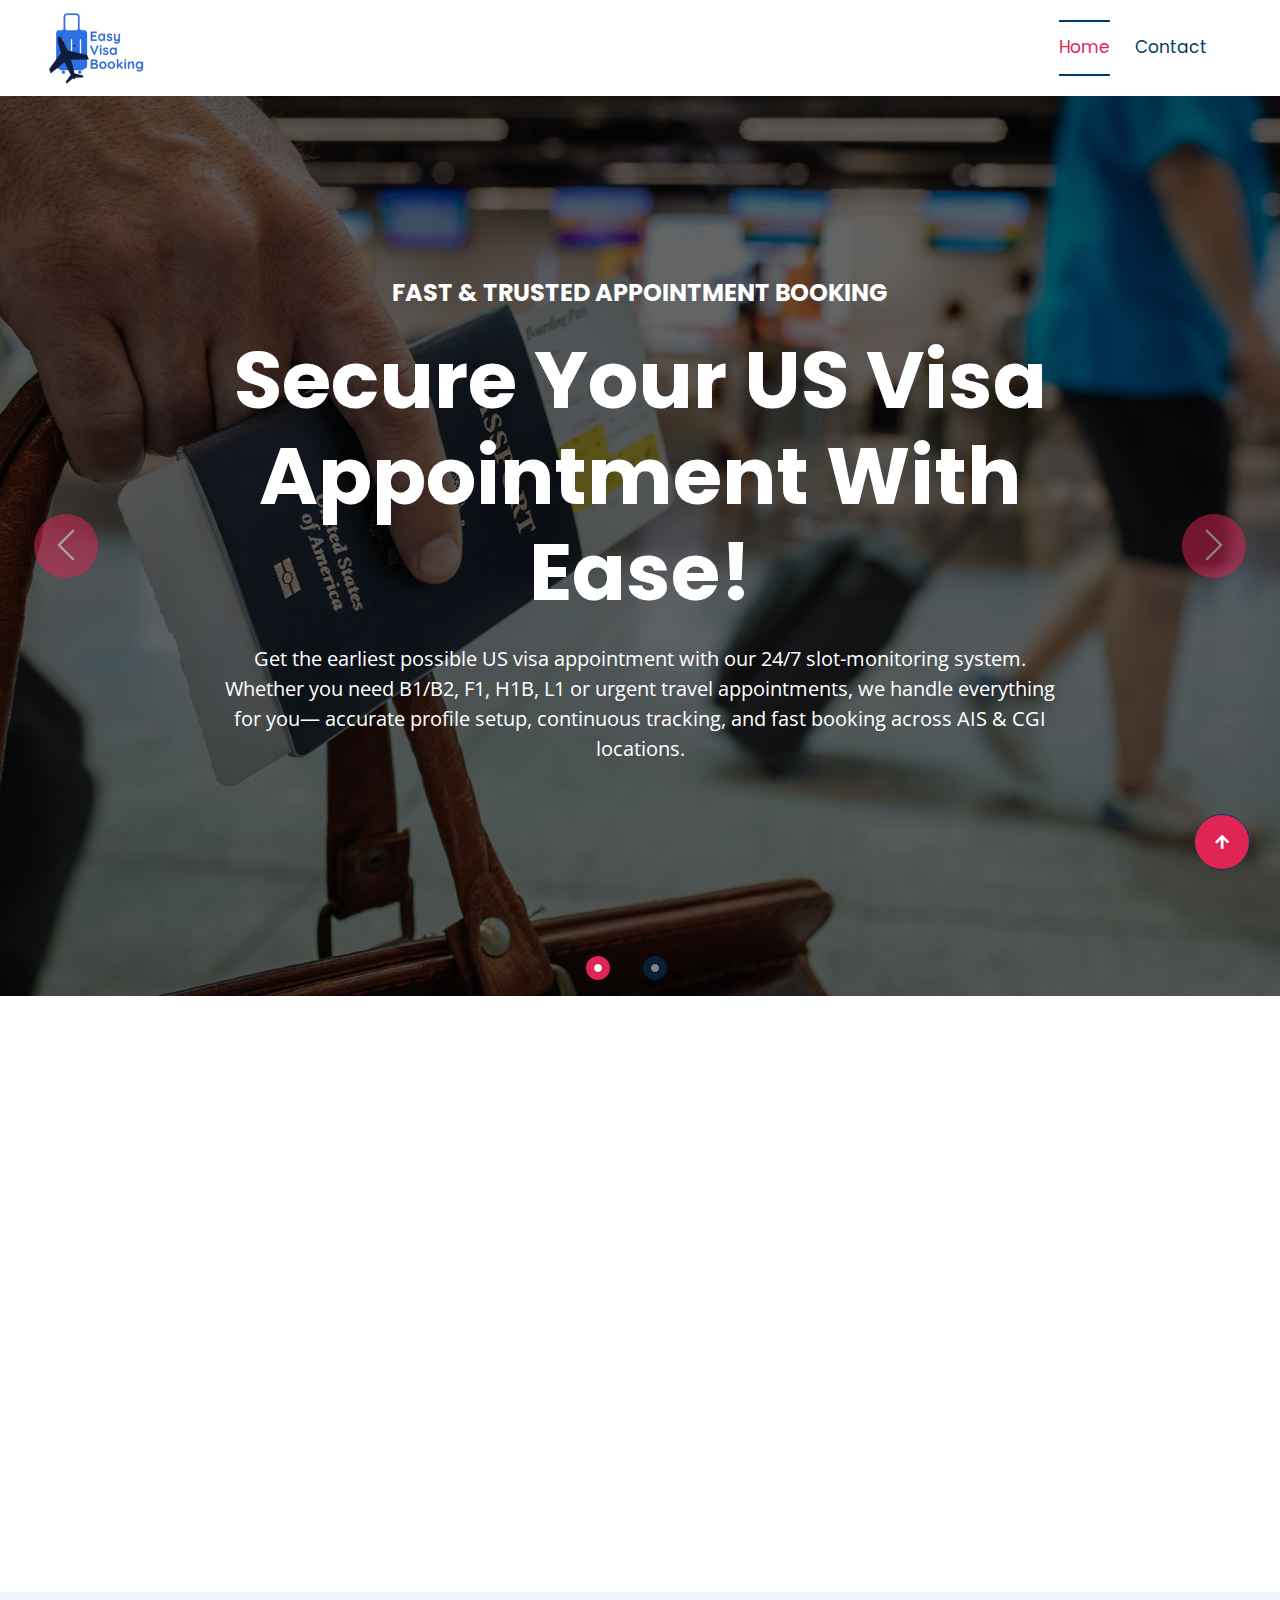
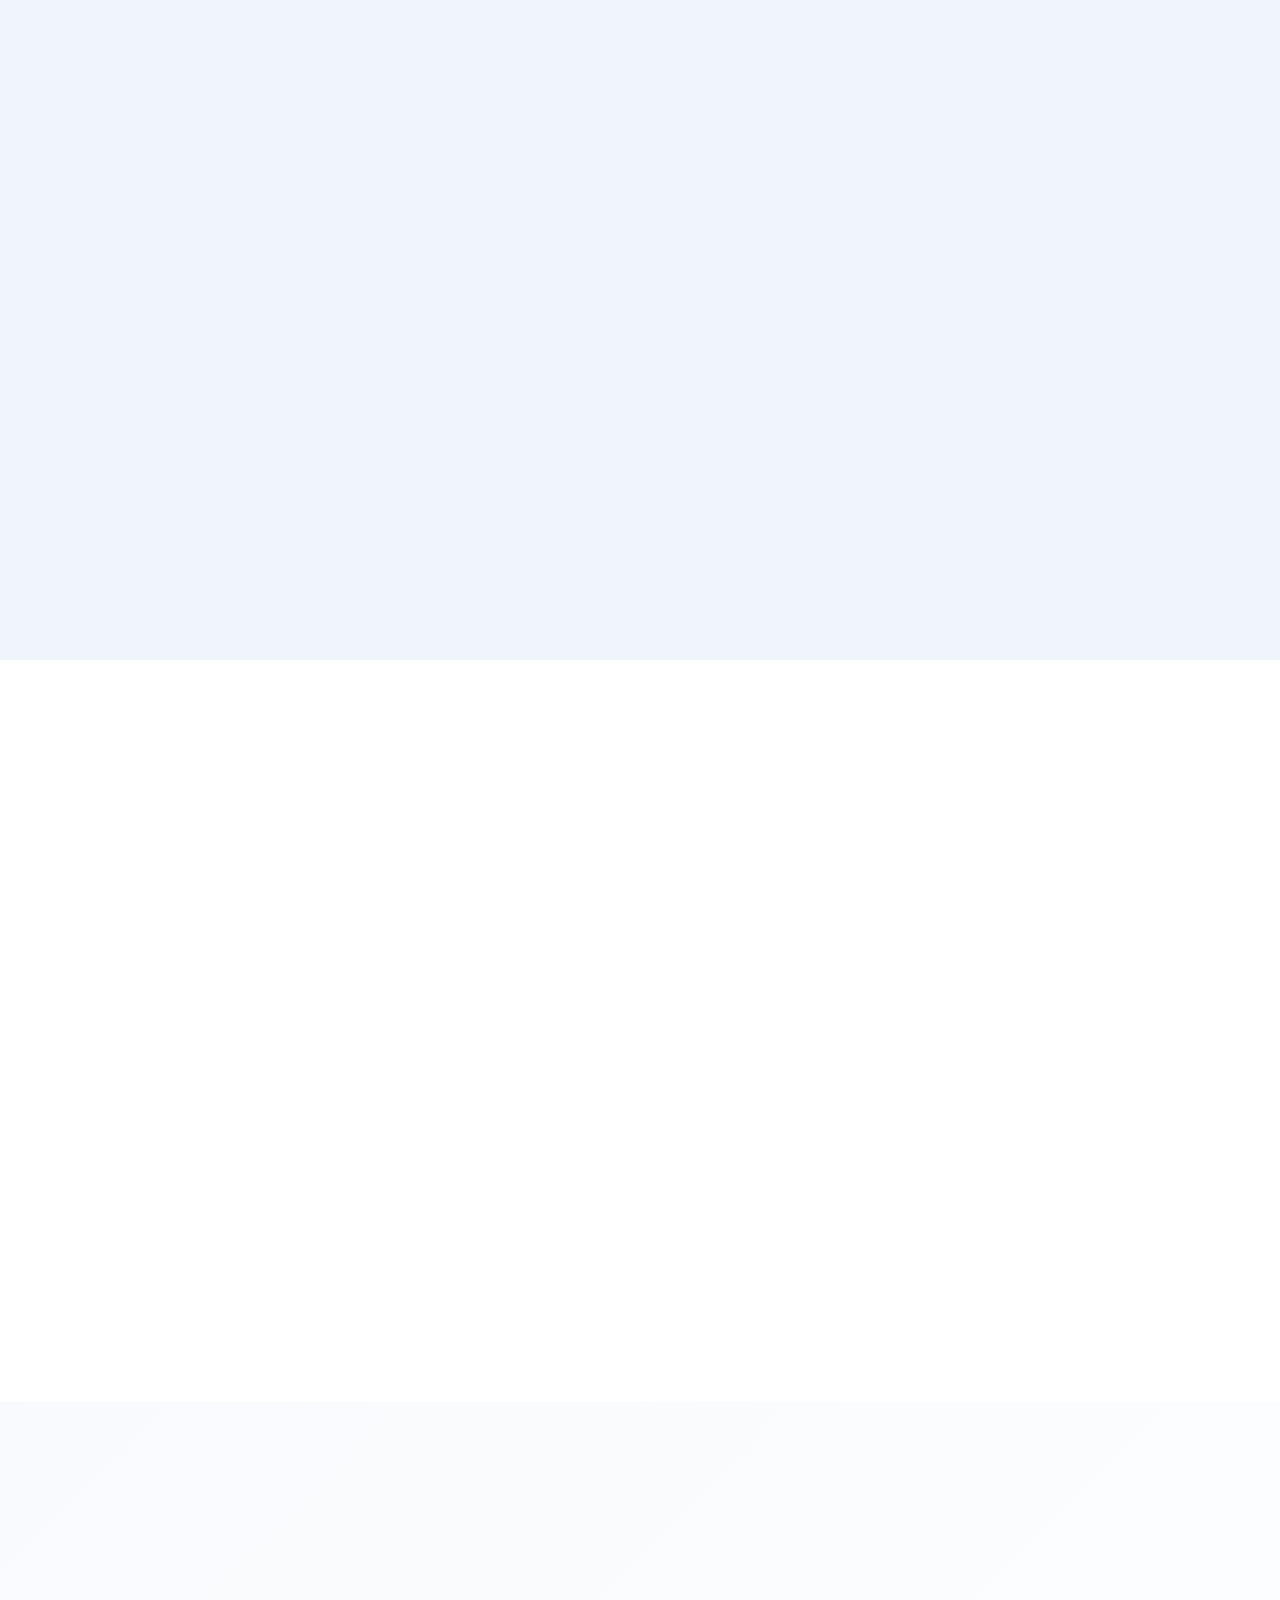
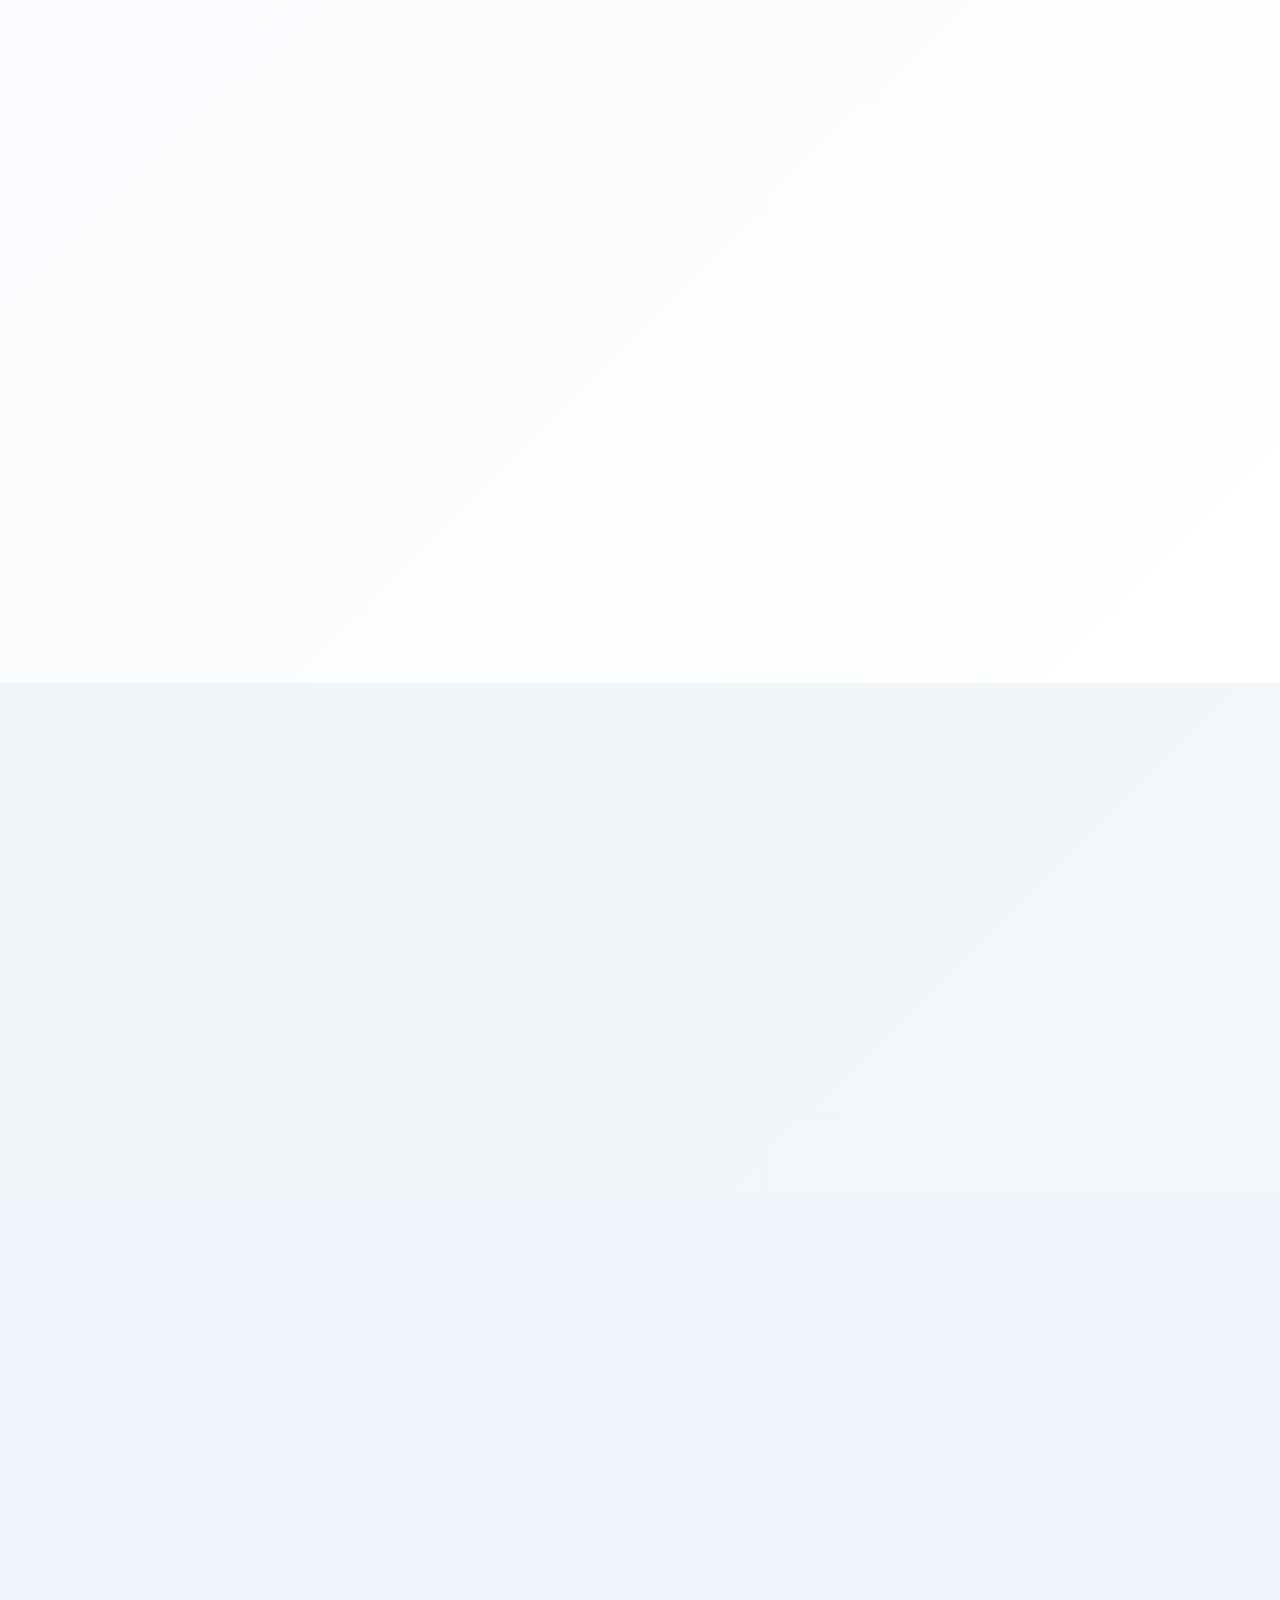
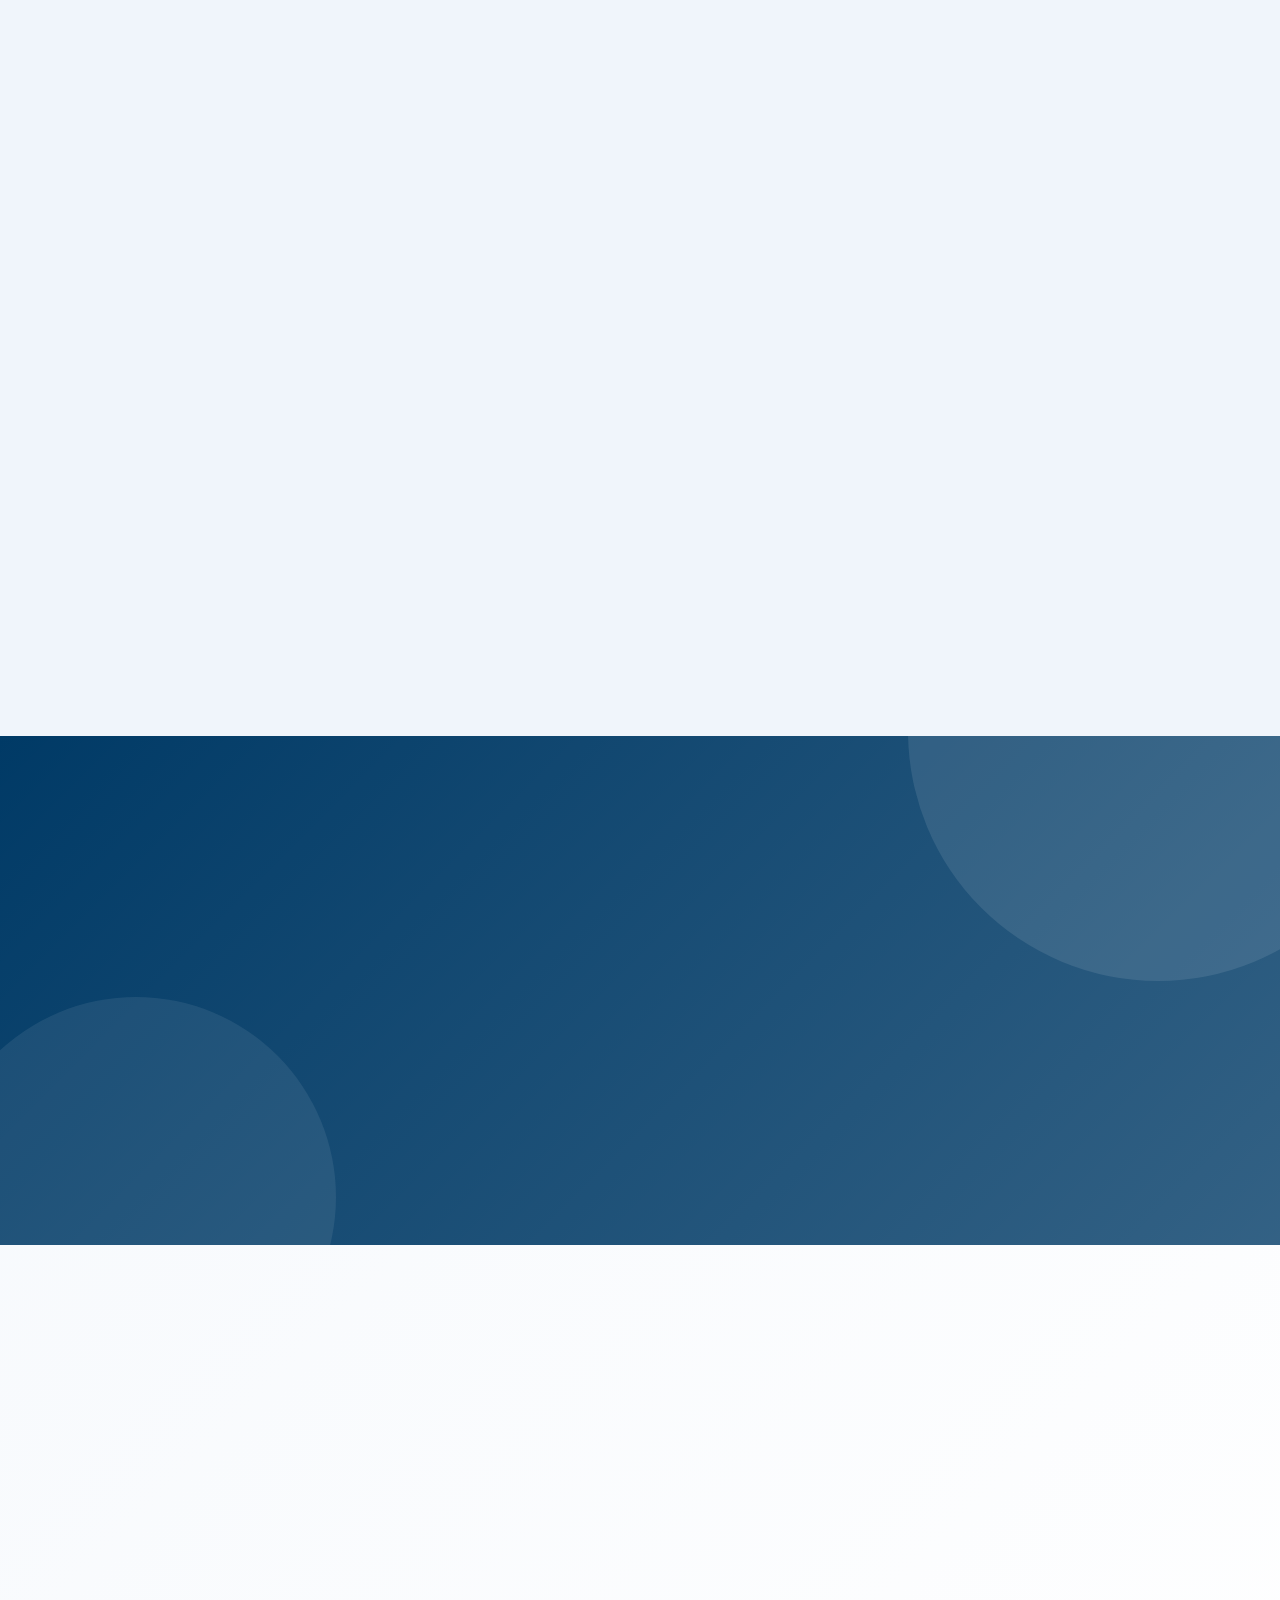
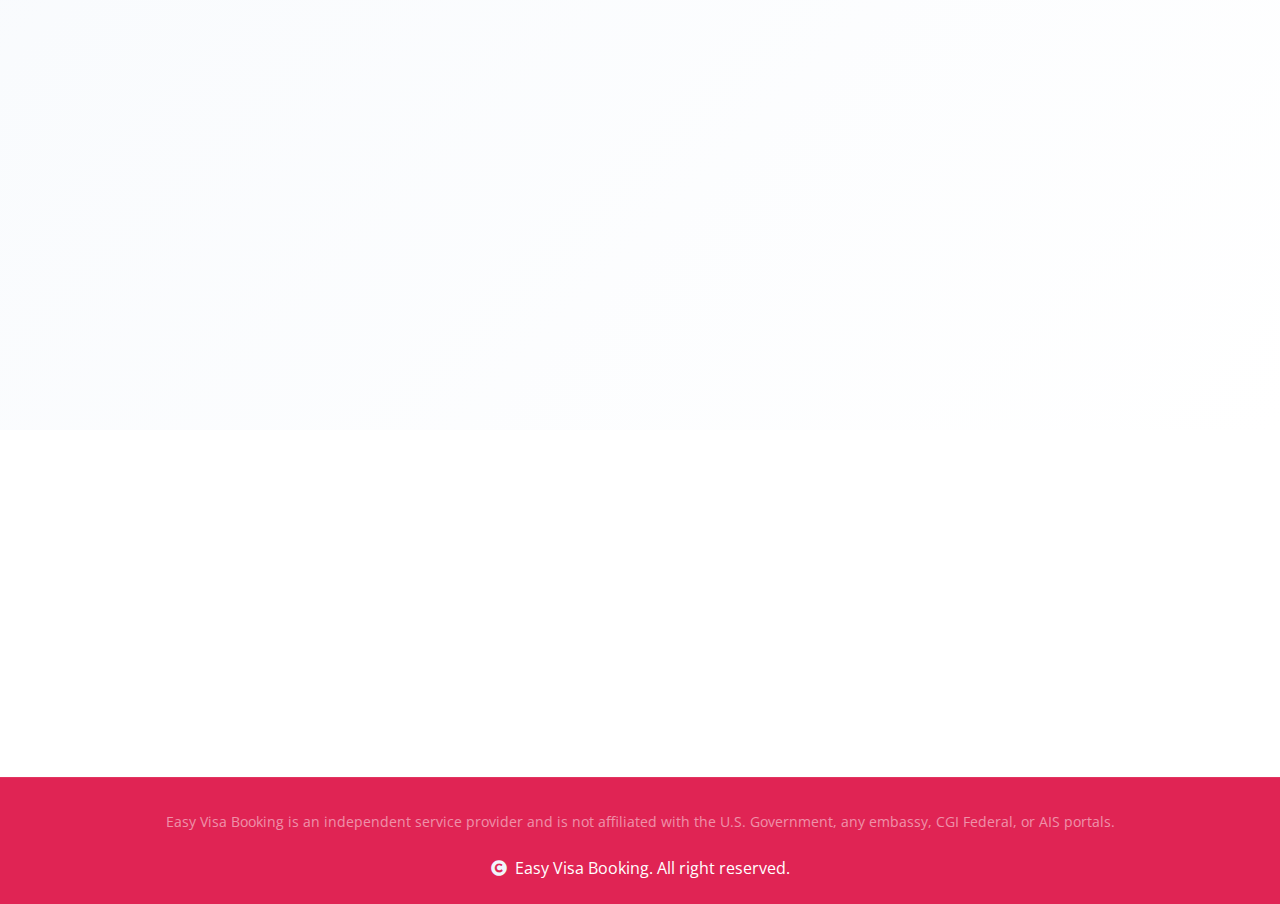
<file: index.html>
<!DOCTYPE html>
<html lang="en">

    <head>
        <!-- Google tag (gtag.js) -->
         <script async src="https://www.googletagmanager.com/gtag/js?id=G-3MTBDM446M"></script>
        <script>
        window.dataLayer = window.dataLayer || [];
        function gtag(){dataLayer.push(arguments);}
        gtag('js', new Date());

        gtag('config', 'G-3MTBDM446M');
        </script>
        <!-- Google tag ends -->

        <meta charset="utf-8">
        <title>Easy Visa Booking – US Visa Appointment Assistance</title>
        <meta content="width=device-width, initial-scale=1.0" name="viewport">
        <meta content="" name="keywords">
        <meta content="" name="description">

        <!-- Favicon -->
        <link rel="icon" type="image/png" href="img/brand-logo-real.png">

        <!-- Google Web Fonts -->
        <link rel="preconnect" href="https://fonts.googleapis.com">
        <link rel="preconnect" href="https://fonts.gstatic.com" crossorigin>
        <link href="https://fonts.googleapis.com/css2?family=Open+Sans:wght@400;500;600;700&family=Poppins:wght@200;300;400;500;600&display=swap" rel="stylesheet"> 

        <!-- Icon Font Stylesheet -->
        <link rel="stylesheet" href="https://use.fontawesome.com/releases/v5.15.4/css/all.css"/>
        <link href="https://cdn.jsdelivr.net/npm/bootstrap-icons@1.4.1/font/bootstrap-icons.css" rel="stylesheet">

        <!-- Libraries Stylesheet -->
        <link href="lib/animate/animate.min.css" rel="stylesheet">
        <link href="lib/owlcarousel/assets/owl.carousel.min.css" rel="stylesheet">


        <!-- Customized Bootstrap Stylesheet -->
        <link href="css/bootstrap.min.css" rel="stylesheet">

        <!-- Template Stylesheet -->
        <link href="css/style.css" rel="stylesheet">
    </head>

    <body>

        <!-- Spinner Start -->
        <div id="spinner" class="show bg-white position-fixed translate-middle w-100 vh-100 top-50 start-50 d-flex align-items-center justify-content-center">
            <div class="spinner-border text-secondary" style="width: 3rem; height: 3rem;" role="status">
                <span class="sr-only">Loading...</span>
            </div>
        </div>
        <!-- Spinner End -->


        <!-- Topbar Start -->
        <!-- <div class="container-fluid bg-primary px-5 d-none d-lg-block">
            <div class="row gx-0 align-items-center">
                <div class="col-lg-5 text-center text-lg-start mb-lg-0">
                    <div class="d-flex">
                        <a href="#" class="text-muted me-4"><i class="fas fa-envelope text-secondary me-2"></i>Example@gmail.com</a>
                        <a href="#" class="text-muted me-0"><i class="fas fa-phone-alt text-secondary me-2"></i>+01234567890</a>
                    </div>
                </div>
                <div class="col-lg-3 row-cols-1 text-center mb-2 mb-lg-0">
                    <div class="d-inline-flex align-items-center" style="height: 45px;">
                        <a class="btn btn-sm btn-outline-light btn-square rounded-circle me-2" href=""><i class="fab fa-twitter fw-normal text-secondary"></i></a>
                        <a class="btn btn-sm btn-outline-light btn-square rounded-circle me-2" href=""><i class="fab fa-facebook-f fw-normal text-secondary"></i></a>
                        <a class="btn btn-sm btn-outline-light btn-square rounded-circle me-2" href=""><i class="fab fa-linkedin-in fw-normal text-secondary"></i></a>
                        <a class="btn btn-sm btn-outline-light btn-square rounded-circle me-2" href=""><i class="fab fa-instagram fw-normal text-secondary"></i></a>
                        <a class="btn btn-sm btn-outline-light btn-square rounded-circle" href=""><i class="fab fa-youtube fw-normal text-secondary"></i></a>
                    </div>
                </div>
                <div class="col-lg-4 text-center text-lg-end">
                    <div class="d-inline-flex align-items-center" style="height: 45px;">
                        <a href="#" class="text-muted me-2"> Help</a><small> / </small>
                        <a href="#" class="text-muted mx-2"> Support</a><small> / </small>
                        <a href="#" class="text-muted ms-2"> Contact</a>
                    </div>
                </div>
            </div>
        </div> -->
        <!-- Topbar End -->

        <!-- Navbar & Hero Start -->
        <div class="container-fluid nav-bar p-0">
            <nav class="navbar navbar-expand-lg navbar-light bg-white px-4 px-lg-5 py-3 py-lg-0">
                <a href="" class="navbar-brand p-0">
                    <h1 class="display-5 text-secondary m-0"><img src="img/brand-logo-real.PNG" class="img-fluid" alt=""></h1>
                    <!-- <img src="img/logo.png" alt="Logo"> -->
                </a>
                <button class="navbar-toggler" type="button" data-bs-toggle="collapse" data-bs-target="#navbarCollapse">
                    <span class="fa fa-bars"></span>
                </button>
                <div class="collapse navbar-collapse" id="navbarCollapse">
                    <div class="navbar-nav ms-auto py-0">
                        <a href="index.html" class="nav-item nav-link active">Home</a>
                        <!-- <a href="about.html" class="nav-item nav-link">About</a>
                        <a href="service.html" class="nav-item nav-link">Service</a>
                        <div class="nav-item dropdown">
                            <a href="#" class="nav-link" data-bs-toggle="dropdown"><span class="dropdown-toggle">Pages</span></a>
                            <div class="dropdown-menu m-0">
                                <a href="office.html" class="dropdown-item">Offices</a>
                                <a href="testimonial.html" class="dropdown-item">Testimonial</a>
                            </div>
                        </div> -->
                        <a href="contact.html" class="nav-item nav-link">Contact</a>
                    </div>
                    <!-- <a href="https://htmlcodex.com/downloading/?item=3376" class="btn btn-primary border-secondary rounded-pill py-2 px-4 px-lg-3 mb-3 mb-md-3 mb-lg-0">Buy Pro Version</a> -->
                </div>
            </nav>
        </div>
        <!-- Navbar & Hero End -->


        <!-- Carousel Start -->
        <div class="carousel-header">
            <div id="carouselId" class="carousel slide" data-bs-ride="carousel">
                <ol class="carousel-indicators">
                    <li data-bs-target="#carouselId" data-bs-slide-to="0" class="active"></li>
                    <li data-bs-target="#carouselId" data-bs-slide-to="1"></li>
                </ol>
                <div class="carousel-inner" role="listbox">
                    <div class="carousel-item active">
                        <img src="img/carousel-1.jpg" class="img-fluid" alt="Image">
                        <div class="carousel-caption">
                            <div class="text-center p-4" style="max-width: 900px;">
                                <h4 class="text-white text-uppercase fw-bold mb-3 mb-md-4 wow fadeInUp" data-wow-delay="0.1s">Fast & Trusted Appointment Booking</h4>
                                <h1 class="display-1 text-capitalize text-white mb-3 mb-md-4 wow fadeInUp" data-wow-delay="0.3s">Secure Your US Visa Appointment With Ease!</h1>
                                <p class="text-white mb-4 mb-md-5 fs-5 wow fadeInUp" data-wow-delay="0.5s">Get the earliest possible US visa appointment with our 24/7 slot-monitoring system.
Whether you need B1/B2, F1, H1B, L1 or urgent travel appointments, we handle everything for you—
accurate profile setup, continuous tracking, and fast booking across AIS & CGI locations.
                                </p>
                                <!-- <a class="btn btn-primary border-secondary rounded-pill text-white py-3 px-5 wow fadeInUp" data-wow-delay="0.7s" href="#">More Details</a> -->
                            </div>
                        </div>
                    </div>
                    <div class="carousel-item">
                        <img src="img/carousel-2.jpg" class="img-fluid" alt="Image">
                        <div class="carousel-caption">
                            <div class="text-center p-4" style="max-width: 900px;">
                                <h5 class="text-white text-uppercase fw-bold mb-3 mb-md-4 wow fadeInUp" data-wow-delay="0.1s">AIS & CGI – All Locations Supported</h5>
                                <h1 class="display-1 text-capitalize text-white mb-3 mb-md-4 wow fadeInUp" data-wow-delay="0.3s">Fast, Reliable & Hassle-Free Visa Slot Booking</h1>
                                <p class="text-white mb-4 mb-md-5 fs-5 wow fadeInUp" data-wow-delay="0.5s">Avoid long wait times and uncertainty. Our automated system monitors openings across all US consulates
in real time, ensuring you get priority access to earlier dates. Perfect for students, travelers,
corporate applicants, and anyone needing quick visa appointments.
                                </p>
                                <!-- <a class="btn btn-primary border-secondary rounded-pill text-white py-3 px-5 wow fadeInUp" data-wow-delay="0.7s" href="#">More Details</a> -->
                            </div>
                        </div>
                    </div>
                </div>
                <button class="carousel-control-prev" type="button" data-bs-target="#carouselId" data-bs-slide="prev">
                    <span class="carousel-control-prev-icon bg-secondary wow fadeInLeft" data-wow-delay="0.2s" aria-hidden="false"></span>
                    <span class="visually-hidden-focusable">Previous</span>
                </button>
                <button class="carousel-control-next" type="button" data-bs-target="#carouselId" data-bs-slide="next">
                    <span class="carousel-control-next-icon bg-secondary wow fadeInRight" data-wow-delay="0.2s" aria-hidden="false"></span>
                    <span class="visually-hidden-focusable">Next</span>
                </button>
            </div>
        </div>
        <!-- Carousel End -->

        <!-- About Start -->
        <div class="container-fluid py-5">
            <div class="container pt-5">
                <div class="row g-5">
                    <div class="col-xl-5 wow fadeInLeft" data-wow-delay="0.1s">
                        <div class="bg-light rounded">
                            <img src="img/about-2.png" class="img-fluid w-100" style="margin-bottom: -7px;" alt="Image">
                            <img src="img/about-3.jpg" class="img-fluid w-100 border-bottom border-5 border-primary" style="border-top-right-radius: 300px; border-top-left-radius: 300px;" alt="Image">
                        </div>
                    </div>
                    <div class="col-xl-7 wow fadeInRight" data-wow-delay="0.3s">
                        <h5 class="sub-title pe-3">About the company</h5>
                        <h1 class="display-5 mb-4">A Professional US Visa Appointment Assistance Service</h1>
                        <p class="mb-4">We help individuals, students, families, and corporate travelers secure US Visa appointments fast and without stress. Our team monitors AIS & CGI portals 24/7, tracks availability in real-time, and ensures you get the earliest possible date. Whether you're applying for B1/B2, F1, H1B/H4, L1, J1 or any other visa category, we simplify the entire appointment booking journey.</p>
                        <div class="row gy-4 align-items-center">
                            <div class="col-12 col-sm-6 d-flex align-items-center">
                                <i class="fas fa-map-marked-alt fa-3x text-secondary"></i>
                                <h5 class="ms-4">Best Appointment Resources</h5>
                            </div>
                            <div class="col-12 col-sm-6 d-flex align-items-center">
                                <i class="fas fa-passport fa-3x text-secondary"></i>
                                <h5 class="ms-4">Hassale Free Booking</h5>
                            </div>
                            <!-- <div class="col-4 col-md-3">
                                <div class="bg-light text-center rounded p-3">
                                    <div class="mb-2">
                                        <i class="fas fa-ticket-alt fa-4x text-primary"></i>
                                    </div>
                                    <h1 class="display-5 fw-bold mb-2">34</h1>
                                    <p class="text-muted mb-0">Years of Experience</p>
                                </div>
                            </div> -->
                            <div class="col-8 col-md-9">
                                <!-- <div class="mb-5">
                                    <p class="text-primary h6 mb-3"><i class="fa fa-check-circle text-secondary me-2"></i> Offer 100 % Genuine Assistance</p>
                                    <p class="text-primary h6 mb-3"><i class="fa fa-check-circle text-secondary me-2"></i> It’s Faster & Reliable Execution</p>
                                    <p class="text-primary h6 mb-3"><i class="fa fa-check-circle text-secondary me-2"></i> Accurate & Expert Advice</p>
                                </div> -->
                                <!-- <div class="d-flex flex-wrap">
                                    <div id="phone-tada" class="d-flex align-items-center justify-content-center me-4">
                                        <a href="" class="position-relative wow tada" data-wow-delay=".9s">
                                            <i class="fa fa-phone-alt text-primary fa-3x"></i>
                                            <div class="position-absolute" style="top: 0; left: 25px;">
                                                <span><i class="fa fa-comment-dots text-secondary"></i></span>
                                            </div>
                                        </a>
                                    </div>
                                    <div class="d-flex flex-column justify-content-center">
                                        <span class="text-primary">Have any questions?</span>
                                        <span class="text-secondary fw-bold fs-5" style="letter-spacing: 2px;">Free: +91 88491 46234</span>
                                    </div>
                                </div> -->
                            </div>
                        </div>
                    </div>
                </div>
            </div>
        </div>
        <!-- About End -->

        <!-- Free Telegram Alerts Start -->
        <div class="container-fluid bg-light py-5">
            <div class="container py-5">
                <div class="row g-5 align-items-center">
                    <div class="col-lg-6 wow fadeInLeft" data-wow-delay="0.1s">
                        <div class="bg-white rounded shadow-lg p-5">
                            <h5 class="sub-title text-primary mb-3">Free Telegram Alert</h5>
                            <h2 class="display-6 mb-4">Stay Updated with Instant Notifications</h2>
                            <p class="fs-5 mb-4">Get real-time alerts when new appointment slots become available. Join thousands of users who never miss an opportunity.</p>
                            
                            <div class="mb-5">
                                <a href="https://t.me/earlyusvisabooking" class="btn btn-primary border-secondary rounded-pill py-3 px-5 text-white fw-bold" target="_blank" rel="noopener noreferrer">
                                    <i class="fab fa-telegram me-2"></i> Join Telegram Channel
                                </a>
                            </div>

                            <!-- <h5 class="mb-4 fw-bold">Countries Covered:</h5>
                            <div class="row g-3">
                                <div class="col-6">
                                    <div class="d-flex align-items-center mb-3">
                                        <i class="fas fa-check-circle text-primary me-3 fa-lg"></i>
                                        <span class="h6 mb-0">Canada</span>
                                    </div>
                                </div>
                                <div class="col-6">
                                    <div class="d-flex align-items-center mb-3">
                                        <i class="fas fa-check-circle text-primary me-3 fa-lg"></i>
                                        <span class="h6 mb-0">Dubai</span>
                                    </div>
                                </div>
                                <div class="col-6">
                                    <div class="d-flex align-items-center mb-3">
                                        <i class="fas fa-check-circle text-primary me-3 fa-lg"></i>
                                        <span class="h6 mb-0">Abu Dhabi</span>
                                    </div>
                                </div>
                                <div class="col-6">
                                    <div class="d-flex align-items-center mb-3">
                                        <i class="fas fa-check-circle text-primary me-3 fa-lg"></i>
                                        <span class="h6 mb-0">Turkey</span>
                                    </div>
                                </div>
                                <div class="col-6">
                                    <div class="d-flex align-items-center mb-3">
                                        <i class="fas fa-check-circle text-primary me-3 fa-lg"></i>
                                        <span class="h6 mb-0">Pakistan</span>
                                    </div>
                                </div>
                                <div class="col-6">
                                    <div class="d-flex align-items-center mb-3">
                                        <i class="fas fa-check-circle text-primary me-3 fa-lg"></i>
                                        <span class="h6 mb-0">India</span>
                                    </div>
                                </div>
                                <div class="col-6">
                                    <div class="d-flex align-items-center mb-3">
                                        <i class="fas fa-check-circle text-primary me-3 fa-lg"></i>
                                        <span class="h6 mb-0">Algeria</span>
                                    </div>
                                </div>
                                <div class="col-6">
                                    <div class="d-flex align-items-center mb-3">
                                        <i class="fas fa-check-circle text-primary me-3 fa-lg"></i>
                                        <span class="h6 mb-0">Bangladesh</span>
                                    </div>
                                </div>
                            </div> -->
                        </div>
                    </div>
                    <div class="col-lg-6 wow fadeInRight" data-wow-delay="0.3s">
                        <div class="rounded overflow-hidden shadow-lg">
                            <div class="bg-primary py-5 px-4 text-center">
                                <i class="fab fa-telegram fa-10x text-white mb-4"></i>
                                <h3 class="text-white fw-bold mb-3">Never Miss an Appointment</h3>
                                <p class="text-white fs-5 mb-0">Real-time notifications deliver visa slot updates directly to your phone, 24/7. Be the first to know when your preferred appointment date becomes available.</p>
                            </div>
                            <!-- <div class="bg-light p-5">
                                <div class="mb-4">
                                    <h5 class="mb-3"><i class="fas fa-bell text-primary me-2"></i> Instant Alerts</h5>
                                    <p class="text-muted mb-0">Get notified immediately when slots open up</p>
                                </div>
                                <div class="mb-4">
                                    <h5 class="mb-3"><i class="fas fa-globe text-primary me-2"></i> Multiple Countries</h5>
                                    <p class="text-muted mb-0">Coverage across 8+ countries worldwide</p>
                                </div>
                                <div class="mb-4">
                                    <h5 class="mb-3"><i class="fas fa-lock text-primary me-2"></i> Completely Free</h5>
                                    <p class="text-muted mb-0">No hidden charges, no subscriptions required</p>
                                </div>
                                <div>
                                    <h5 class="mb-3"><i class="fas fa-users text-primary me-2"></i> Community Driven</h5>
                                    <p class="text-muted mb-0">Join thousands of successful visa applicants</p>
                                </div>
                            </div> -->
                        </div>
                    </div>
                </div>
            </div>
        </div>
        <!-- Free Telegram Alerts End -->


        <!-- Services Start -->
        <div class="container-fluid service overflow-hidden py-5">
            <div class="container">
                <div class="section-title text-center mb-5 wow fadeInUp" data-wow-delay="0.1s">
                    <div class="sub-style">
                        <h5 class="sub-title text-primary px-3">What We Offer</h5>
                    </div>
                    <h1 class="display-5 mb-4">End-to-End US Visa Appointment Assistance</h1>
                    <!-- <p class="mb-0">Lorem ipsum dolor sit amet consectetur adipisicing elit. Quaerat deleniti amet at atque sequi quibusdam cumque itaque repudiandae temporibus, eius nam mollitia voluptas maxime veniam necessitatibus saepe in ab? Repellat!</p> -->
                </div>
                <div class="row g-4">
                    <div class="col-lg-6 col-xl-4 wow fadeInUp" data-wow-delay="0.1s">
                        <div class="service-item">
                            <div class="service-inner">
                                <div class="service-img">
                                    <img src="img/service-1.jpg" class="img-fluid w-100 rounded" alt="Image">
                                </div>
                                <div class="service-title">
                                    <div class="service-title-name">
                                        <div class="bg-primary text-center rounded p-3 mx-5 mb-4">
                                            <a href="#" class="h4 text-white mb-0">US Visa Appointment</a>
                                        </div>
                                        <a class="btn bg-light text-secondary rounded-pill py-3 px-5 mb-4" href="#">Explore More</a>
                                    </div>
                                    <div class="service-content pb-4">
                                        <a href="#"><h4 class="text-white mb-4 py-3">US Visa Appointment Booking</h4></a>
                                        <div class="px-4">
                                            <p class="mb-4">We book appointments for all visa categories – B1/B2, H1B/H4, F1, J1, L1 and more.</p>
                                            <!-- <a class="btn btn-primary border-secondary rounded-pill py-3 px-5" href="#">Explore More</a> -->
                                        </div>
                                    </div>
                                </div>
                            </div>
                        </div>
                    </div>
                    <div class="col-lg-6 col-xl-4 wow fadeInUp" data-wow-delay="0.3s">
                        <div class="service-item">
                            <div class="service-inner">
                                <div class="service-img">
                                    <img src="img/service-2.jpg" class="img-fluid w-100 rounded" alt="Image">
                                </div>
                                <div class="service-title">
                                    <div class="service-title-name">
                                        <div class="bg-primary text-center rounded p-3 mx-5 mb-4">
                                            <a href="#" class="h4 text-white mb-0">AIS & CGI Portal Handling</a>
                                        </div>
                                        <a class="btn bg-light text-secondary rounded-pill py-3 px-5 mb-4" href="#">Explore More</a>
                                    </div>
                                    <div class="service-content pb-4">
                                        <a href="#"><h4 class="text-white mb-4 py-3">AIS & CGI Portal Handling</h4></a>
                                        <div class="px-4">
                                            <p class="mb-4">We manage both systems efficiently and help avoid common mistakes.</p>
                                            <!-- <a class="btn btn-primary border-secondary rounded-pill text-white py-3 px-5" href="#">Explore More</a> -->
                                        </div>
                                    </div>
                                </div>
                            </div>
                        </div>
                    </div>
                    <div class="col-lg-6 col-xl-4 wow fadeInUp" data-wow-delay="0.5s">
                        <div class="service-item">
                            <div class="service-inner">
                                <div class="service-img">
                                    <img src="img/service-3.jpg" class="img-fluid w-100 rounded" alt="Image">
                                </div>
                                <div class="service-title">
                                    <div class="service-title-name">
                                        <div class="bg-primary text-center rounded p-3 mx-5 mb-4">
                                            <a href="#" class="h4 text-white mb-0">24/7 Auto Monitoring</a>
                                        </div>
                                        <a class="btn bg-light text-secondary rounded-pill py-3 px-5 mb-4" href="#">Explore More</a>
                                    </div>
                                    <div class="service-content pb-4">
                                        <a href="#"><h4 class="text-white mb-4 py-3">24/7 Auto Monitoring</h4></a>
                                        <div class="px-4">
                                            <p class="mb-4">Our system and team continuously watch for new dates and instantly grab slots when available.</p>
                                            <!-- <a class="btn btn-primary border-secondary rounded-pill text-white py-3 px-5" href="#">Explore More</a> -->
                                        </div>
                                    </div>
                                </div>
                            </div>
                        </div>
                    </div>
                    <!-- <div class="col-lg-6 col-xl-4 wow fadeInUp" data-wow-delay="0.1s">
                        <div class="service-item">
                            <div class="service-inner">
                                <div class="service-img">
                                    <img src="img/service-1.jpg" class="img-fluid w-100 rounded" alt="Image">
                                </div>
                                <div class="service-title">
                                    <div class="service-title-name">
                                        <div class="bg-primary text-center rounded p-3 mx-5 mb-4">
                                            <a href="#" class="h4 text-white mb-0">Students Visa</a>
                                        </div>
                                        <a class="btn bg-light text-secondary rounded-pill py-3 px-5 mb-4" href="#">Explore More</a>
                                    </div>
                                    <div class="service-content pb-4">
                                        <a href="#"><h4 class="text-white mb-4 py-3">Students Visa</h4></a>
                                        <div class="px-4">
                                            <p class="mb-4">Lorem ipsum dolor sit amet consectetur, adipisicing elit. Mollitia fugit dolores nesciunt adipisci obcaecati veritatis cum, ratione aspernatur autem velit.</p>
                                            <a class="btn btn-primary border-secondary rounded-pill text-white py-3 px-5" href="#">Explore More</a>
                                        </div>
                                    </div>
                                </div>
                            </div>
                        </div>
                    </div> -->
                    <!-- <div class="col-lg-6 col-xl-4 wow fadeInUp" data-wow-delay="0.3s">
                        <div class="service-item">
                            <div class="service-inner">
                                <div class="service-img">
                                    <img src="img/service-2.jpg" class="img-fluid w-100 rounded" alt="Image">
                                </div>
                                <div class="service-title">
                                    <div class="service-title-name">
                                        <div class="bg-primary text-center rounded p-3 mx-5 mb-4">
                                            <a href="#" class="h4 text-white mb-0">Residence Visa</a>
                                        </div>
                                        <a class="btn bg-light text-secondary rounded-pill py-3 px-5 mb-4" href="#">Explore More</a>
                                    </div>
                                    <div class="service-content pb-4">
                                        <a href="#"><h4 class="text-white mb-4 py-3">Residence Visa</h4></a>
                                        <div class="px-4">
                                            <p class="mb-4">Lorem ipsum dolor sit amet consectetur, adipisicing elit. Mollitia fugit dolores nesciunt adipisci obcaecati veritatis cum, ratione aspernatur autem velit.</p>
                                            <a class="btn btn-primary border-secondary rounded-pill text-white py-3 px-5" href="#">Explore More</a>
                                        </div>
                                    </div>
                                </div>
                            </div>
                        </div>
                    </div> -->
                    <!-- <div class="col-lg-6 col-xl-4 wow fadeInUp" data-wow-delay="0.5s">
                        <div class="service-item">
                            <div class="service-inner">
                                <div class="service-img">
                                    <img src="img/service-3.jpg" class="img-fluid w-100 rounded" alt="Image">
                                </div>
                                <div class="service-title">
                                    <div class="service-title-name">
                                        <div class="bg-primary text-center rounded p-3 mx-5 mb-4">
                                            <a href="#" class="h4 text-white mb-0">Tourist Visa</a>
                                        </div>
                                        <a class="btn bg-light text-secondary rounded-pill py-3 px-5 mb-4" href="#">Explore More</a>
                                    </div>
                                    <div class="service-content pb-4">
                                        <a href="#"><h4 class="text-white mb-4 py-3">Tourist Visa</h4></a>
                                        <div class="px-4">
                                            <p class="mb-4">Lorem ipsum dolor sit amet consectetur, adipisicing elit. Mollitia fugit dolores nesciunt adipisci obcaecati veritatis cum, ratione aspernatur autem velit.</p>
                                            <a class="btn btn-primary border-secondary rounded-pill text-white py-3 px-5" href="#">Explore More</a>
                                        </div>
                                    </div>
                                </div>
                            </div>
                        </div>
                    </div> -->
                </div>
            </div>
        </div>
        <!-- Services End -->


        <!-- Why Choose Us Start -->
        <div class="container-fluid why-choose-us overflow-hidden py-5">
            <div class="container">
                <div class="section-title text-center mb-5 wow fadeInUp" data-wow-delay="0.1s">
                    <div class="sub-style">
                        <h5 class="sub-title text-primary px-3">Our Advantage</h5>
                    </div>
                    <h1 class="display-5 mb-4">Why Thousands Trust Our Visa Appointment Service</h1>
                    <p class="mb-0 text-muted fs-5">Fast, Transparent & Reliable</p>
                </div>
                <div class="row g-4">
                    <div class="col-lg-6 wow fadeInUp" data-wow-delay="0.1s">
                        <div class="why-choose-item">
                            <div class="d-flex align-items-start mb-4">
                                <div class="why-choose-icon me-4">
                                    <i class="fas fa-check-circle text-secondary"></i>
                                </div>
                                <div>
                                    <h5 class="text-primary mb-2">25,000+ Appointments Delivered</h5>
                                    <p class="mb-0 text-muted">Strong experience & proven results</p>
                                </div>
                            </div>
                        </div>
                    </div>
                    <div class="col-lg-6 wow fadeInUp" data-wow-delay="0.3s">
                        <div class="why-choose-item">
                            <div class="d-flex align-items-start mb-4">
                                <div class="why-choose-icon me-4">
                                    <i class="fas fa-check-circle text-secondary"></i>
                                </div>
                                <div>
                                    <h5 class="text-primary mb-2">AIS & CGI Both Portals Supported</h5>
                                    <p class="mb-0 text-muted">All locations, all categories</p>
                                </div>
                            </div>
                        </div>
                    </div>
                    <div class="col-lg-6 wow fadeInUp" data-wow-delay="0.5s">
                        <div class="why-choose-item">
                            <div class="d-flex align-items-start mb-4">
                                <div class="why-choose-icon me-4">
                                    <i class="fas fa-check-circle text-secondary"></i>
                                </div>
                                <div>
                                    <h5 class="text-primary mb-2">24/7 Monitoring System</h5>
                                    <p class="mb-0 text-muted">We track availability every minute</p>
                                </div>
                            </div>
                        </div>
                    </div>
                    <div class="col-lg-6 wow fadeInUp" data-wow-delay="0.7s">
                        <div class="why-choose-item">
                            <div class="d-flex align-items-start mb-4">
                                <div class="why-choose-icon me-4">
                                    <i class="fas fa-check-circle text-secondary"></i>
                                </div>
                                <div>
                                    <h5 class="text-primary mb-2">Fast Response Time</h5>
                                    <p class="mb-0 text-muted">Real humans + automation working together</p>
                                </div>
                            </div>
                        </div>
                    </div>
                    <div class="col-lg-6 wow fadeInUp" data-wow-delay="0.9s">
                        <div class="why-choose-item">
                            <div class="d-flex align-items-start mb-4">
                                <div class="why-choose-icon me-4">
                                    <i class="fas fa-check-circle text-secondary"></i>
                                </div>
                                <div>
                                    <h5 class="text-primary mb-2">No Technical Hassles for You</h5>
                                    <p class="mb-0 text-muted">We do the heavy work</p>
                                </div>
                            </div>
                        </div>
                    </div>
                    <div class="col-lg-6 wow fadeInUp" data-wow-delay="1.1s">
                        <div class="why-choose-item">
                            <div class="d-flex align-items-start mb-4">
                                <div class="why-choose-icon me-4">
                                    <i class="fas fa-check-circle text-secondary"></i>
                                </div>
                                <div>
                                    <h5 class="text-primary mb-2">Secure & Confidential</h5>
                                    <p class="mb-0 text-muted">Your data is fully protected</p>
                                </div>
                            </div>
                        </div>
                    </div>
                    <div class="col-lg-6 wow fadeInUp" data-wow-delay="1.3s">
                        <div class="why-choose-item">
                            <div class="d-flex align-items-start mb-4">
                                <div class="why-choose-icon me-4">
                                    <i class="fas fa-check-circle text-secondary"></i>
                                </div>
                                <div>
                                    <h5 class="text-primary mb-2">All Consulates Covered</h5>
                                    <p class="mb-0 text-muted">Canada,Dubai,UAE,India,Europe and worldwide</p>
                                </div>
                            </div>
                        </div>
                    </div>
                    <div class="col-lg-6 wow fadeInUp" data-wow-delay="1.5s">
                        <div class="why-choose-item">
                            <div class="d-flex align-items-start mb-4">
                                <div class="why-choose-icon me-4">
                                    <i class="fas fa-check-circle text-secondary"></i>
                                </div>
                                <div>
                                    <h5 class="text-primary mb-2">Dedicated Support</h5>
                                    <p class="mb-0 text-muted">WhatsApp, Calls, Email</p>
                                </div>
                            </div>
                        </div>
                    </div>
                </div>
            </div>
        </div>
        <!-- Why Choose Us End -->


        <!-- How It Works Start -->
        <div class="container-fluid how-it-works overflow-hidden py-5">
            <div class="container">
                <div class="section-title text-center mb-5 wow fadeInUp" data-wow-delay="0.1s">
                    <div class="sub-style">
                        <h5 class="sub-title text-primary px-3">Our Process</h5>
                    </div>
                    <h1 class="display-5 mb-4">Simple 4-Step Process</h1>
                </div>
                <div class="row g-4">
                    <div class="col-lg-6 col-xl-3 wow fadeInUp" data-wow-delay="0.1s">
                        <div class="how-it-works-item">
                            <div class="how-it-works-number">
                                <span class="step-number">1</span>
                            </div>
                            <div class="how-it-works-content mt-4">
                                <h5 class="text-primary mb-3">Share Your Details</h5>
                                <p class="text-muted">You provide your DS-160 details,preferred consulate.</p>
                            </div>
                        </div>
                    </div>
                    <div class="col-lg-6 col-xl-3 wow fadeInUp" data-wow-delay="0.3s">
                        <div class="how-it-works-item">
                            <div class="how-it-works-number">
                                <span class="step-number">2</span>
                            </div>
                            <div class="how-it-works-content mt-4">
                                <h5 class="text-primary mb-3">Portal Setup</h5>
                                <p class="text-muted">We create, review, or manage your AIS/CGI profile.</p>
                            </div>
                        </div>
                    </div>
                    <div class="col-lg-6 col-xl-3 wow fadeInUp" data-wow-delay="0.5s">
                        <div class="how-it-works-item">
                            <div class="how-it-works-number">
                                <span class="step-number">3</span>
                            </div>
                            <div class="how-it-works-content mt-4">
                                <h5 class="text-primary mb-3">24/7 Monitoring Begins</h5>
                                <p class="text-muted">Our automated system checks for slots continuously.</p>
                            </div>
                        </div>
                    </div>
                    <div class="col-lg-6 col-xl-3 wow fadeInUp" data-wow-delay="0.7s">
                        <div class="how-it-works-item">
                            <div class="how-it-works-number">
                                <span class="step-number">4</span>
                            </div>
                            <div class="how-it-works-content mt-4">
                                <h5 class="text-primary mb-3">Appointment Booked</h5>
                                <p class="text-muted">You get confirmation + email + SMS instantly.</p>
                            </div>
                        </div>
                    </div>
                </div>
            </div>
        </div>
        <!-- How It Works End -->

        <!-- Products/Extensions Start -->
        <div class="container-fluid bg-light py-5">
            <div class="container py-5">
                <div class="section-title text-center mb-5 wow fadeInUp" data-wow-delay="0.1s">
                    <div class="sub-style">
                        <h5 class="sub-title text-primary px-3">Our Products</h5>
                    </div>
                    <h1 class="display-5 mb-4">Powerful Tools for Visa Booking Success</h1>
                </div>

                <div class="row g-5">
                    <!-- CGI Portal Extension Card -->
                    <div class="col-lg-6 wow fadeInLeft" data-wow-delay="0.2s">
                        <div class="bg-white rounded shadow-lg overflow-hidden h-100" style="transition: all 0.5s ease;">
                            <div class="bg-primary text-white p-5" style="min-height: 150px;">
                                <h4 class="text-white mb-2 fw-bold">CGI Portal Chrome Extension</h4>
                                <p class="mb-0 text-white-50">Works For CGI Portal Countries</p>
                            </div>
                            <div class="p-5">
                                <div class="mb-4">
                                    <h1 class="display-4 fw-bold text-primary mb-0">$15<span class="fs-6 text-muted"> / USD</span></h1>
                                </div>
                                <ul class="list-unstyled mb-5">
                                    <li class="mb-3">
                                        <i class="fas fa-check-circle text-primary me-3"></i>
                                        <span class="text-dark">Book Early Appointments Automatically</span>
                                    </li>
                                    <li class="mb-3">
                                        <i class="fas fa-check-circle text-primary me-3"></i>
                                        <span class="text-dark">Checks New Dates At Your Set Interval</span>
                                    </li>
                                    <li class="mb-3">
                                        <i class="fas fa-check-circle text-primary me-3"></i>
                                        <span class="text-dark">Works On Your PC/Laptop</span>
                                    </li>
                                    <li class="mb-3">
                                        <i class="fas fa-check-circle text-primary me-3"></i>
                                        <span class="text-dark">Most Advanced Extension vs Competitors</span>
                                    </li>
                                    <li class="mb-3">
                                        <i class="fas fa-gift text-primary me-3"></i>
                                        <span class="text-dark fw-bold">Install Now To Get Free Credits!</span>
                                    </li>
                                </ul>
                                <a href="https://chromewebstore.google.com/detail/easy-us-visa-booking-cgi/omppjephgnegpbhepkjphppggninhnhe" target="_blank" rel="noopener noreferrer" class="btn btn-primary border-secondary w-100 py-3 fw-bold">
                                    <i class="fab fa-chrome me-2"></i> Get Extension on Chrome
                                </a>
                            </div>
                        </div>
                    </div>

                    <!-- AIS/CGI Cloud Plan Card -->
                    <div class="col-lg-6 wow fadeInRight" data-wow-delay="0.4s">
                        <div class="bg-white rounded shadow-lg overflow-hidden h-100" style="transition: all 0.5s ease;">
                            <div class="bg-primary text-white p-5" style="min-height: 150px;">
                                <div class="d-flex align-items-center gap-2 mb-2">
                                    <h4 class="text-white mb-0 fw-bold">Most Advanced: AIS/CGI Cloud Plan</h4>
                                    <span class="badge bg-secondary text-white">Premium</span>
                                </div>
                                <p class="mb-0 text-white-50">Works For Both AIS & CGI Portals</p>
                            </div>
                            <div class="p-5">
                                <div class="mb-4">
                                    <h1 class="display-4 fw-bold text-primary mb-0">$100<span class="fs-6 text-muted"> / USD</span></h1>
                                </div>
                                <ul class="list-unstyled mb-5">
                                    <li class="mb-3">
                                        <i class="fas fa-check-circle text-primary me-3"></i>
                                        <span class="text-dark">Runs 24/7 On Our Server - No Laptop Required</span>
                                    </li>
                                    <li class="mb-3">
                                        <i class="fas fa-check-circle text-primary me-3"></i>
                                        <span class="text-dark">Smartly Checks At Exact Moment New Dates Release</span>
                                    </li>
                                    <li class="mb-3">
                                        <i class="fas fa-check-circle text-primary me-3"></i>
                                        <span class="text-dark">Secure Password Handling For Auto-Booking</span>
                                    </li>
                                    <li class="mb-3">
                                        <i class="fas fa-lock text-primary me-3"></i>
                                        <span class="text-dark">Send Details Via Email - We'll Send Payment Link</span>
                                    </li>
                                    <li class="mb-3">
                                        <i class="fas fa-envelope text-primary me-3"></i>
                                        <span class="text-dark fw-bold">Stress-Free - No Manual Checking Needed</span>
                                    </li>
                                </ul>
                                <a href="contact.html" class="btn btn-primary border-secondary w-100 py-3 fw-bold">
                                    <i class="fas fa-shopping-cart me-2"></i> Buy Now - Contact Us
                                </a>
                            </div>
                        </div>
                    </div>
                </div>

                <div class="row mt-5">
                    <div class="col-12 text-center wow fadeInUp" data-wow-delay="0.5s">
                        <p class="text-muted fs-5">Can't decide? <a href="contact.html" class="text-primary fw-bold">Contact our team</a> for a personalized recommendation</p>
                    </div>
                </div>
            </div>
        </div>
        <!-- Products/Extensions End -->


        <!-- Success Stats / Achievements Start -->
        <div class="container-fluid success-stats overflow-hidden py-5">
            <div class="container">
                <div class="section-title text-center mb-5 wow fadeInUp" data-wow-delay="0.1s">
                    <div class="sub-style">
                        <h5 class="sub-title text-white px-3">Key Highlights</h5>
                    </div>
                    <h1 class="display-5 text-white mb-4">Our Track Record Speaks for Itself</h1>
                </div>
                <div class="row g-4">
                    <div class="col-lg-6 col-xl-3 wow fadeInUp" data-wow-delay="0.1s">
                        <div class="success-stats-item">
                            <div class="stats-icon mb-4">
                                <i class="fas fa-check-circle"></i>
                            </div>
                            <div class="stats-content">
                                <h4 class="stats-number mb-2">25,000+</h4>
                                <p class="stats-text">Appointments Completed</p>
                            </div>
                        </div>
                    </div>
                    <div class="col-lg-6 col-xl-3 wow fadeInUp" data-wow-delay="0.3s">
                        <div class="success-stats-item">
                            <div class="stats-icon mb-4">
                                <i class="fas fa-globe"></i>
                            </div>
                            <div class="stats-content">
                                <h4 class="stats-number mb-2">Countries</h4>
                                <p class="stats-text">Canada, Dubai, Turkey, India, Europe & worldwide</p>
                            </div>
                        </div>
                    </div>
                    <div class="col-lg-6 col-xl-3 wow fadeInUp" data-wow-delay="0.5s">
                        <div class="success-stats-item">
                            <div class="stats-icon mb-4">
                                <i class="fas fa-star"></i>
                            </div>
                            <div class="stats-content">
                                <h4 class="stats-number mb-2">98%</h4>
                                <p class="stats-text">Customer Satisfaction</p>
                            </div>
                        </div>
                    </div>
                    <div class="col-lg-6 col-xl-3 wow fadeInUp" data-wow-delay="0.7s">
                        <div class="success-stats-item">
                            <div class="stats-icon mb-4">
                                <i class="fas fa-tachometer-alt"></i>
                            </div>
                            <div class="stats-content">
                                <h4 class="stats-number mb-2">&lt;10 Sec</h4>
                                <p class="stats-text">Real-time Detection</p>
                            </div>
                        </div>
                    </div>
                </div>
            </div>
        </div>
        <!-- Success Stats / Achievements End -->


        <!-- FAQ Start -->
        <div class="container-fluid faq-section overflow-hidden py-5">
            <div class="container">
                <div class="section-title text-center mb-5 wow fadeInUp" data-wow-delay="0.1s">
                    <div class="sub-style">
                        <h5 class="sub-title text-primary px-3">FREQUENTLY ASKED QUESTIONS</h5>
                    </div>
                    <h1 class="display-5 mb-4">Common Questions About Our Service</h1>
                    <p class="mb-0 text-muted fs-5">Find answers to the most common questions from our clients</p>
                </div>

                <div class="row g-4">
                    <div class="col-lg-8 mx-auto">
                        <!-- FAQ Item 1 -->
                        <div class="faq-item wow fadeInUp" data-wow-delay="0.1s">
                            <div class="faq-header" onclick="toggleFaq(this)">
                                <div class="faq-header-content">
                                    <i class="fas fa-question-circle faq-question-icon"></i>
                                    <h6 class="faq-question">How soon can I get an urgent appointment?</h6>
                                </div>
                                <i class="fas fa-chevron-down faq-toggle-icon"></i>
                            </div>
                            <div class="faq-body">
                                <p>The appointment availability depends on your embassy/consulate and visa type. We have access to real-time availability data from all major embassies worldwide. Most clients can secure appointments within 1-3 weeks, but this varies.</p>
                                <p>For current wait times at your specific embassy, visit: <a href="https://travel.state.gov/content/travel/en/us-visas/visa-information-resources/global-visa-wait-times.html" target="_blank" rel="noopener noreferrer">US State Department Global Visa Wait Times</a></p>
                            </div>
                        </div>

                        <!-- FAQ Item 2 -->
                        <div class="faq-item wow fadeInUp" data-wow-delay="0.2s">
                            <div class="faq-header" onclick="toggleFaq(this)">
                                <div class="faq-header-content">
                                    <i class="fas fa-question-circle faq-question-icon"></i>
                                    <h6 class="faq-question">Do you provide guaranteed dates?</h6>
                                </div>
                                <i class="fas fa-chevron-down faq-toggle-icon"></i>
                            </div>
                            <div class="faq-body">
                                <p>We work with major embassies and consulates to provide the most reliable appointment booking available in the market. While we cannot guarantee specific dates beyond what the embassy provides, our track record shows a <strong>98% success rate</strong> in securing appointments within our quoted timeline.</p>
                            </div>
                        </div>

                        <!-- FAQ Item 3 -->
                        <div class="faq-item wow fadeInUp" data-wow-delay="0.3s">
                            <div class="faq-header" onclick="toggleFaq(this)">
                                <div class="faq-header-content">
                                    <i class="fas fa-question-circle faq-question-icon"></i>
                                    <h6 class="faq-question">Is my data secure and private?</h6>
                                </div>
                                <i class="fas fa-chevron-down faq-toggle-icon"></i>
                            </div>
                            <div class="faq-body">
                                <p>Yes. All information you provide is encrypted, confidential, and never shared with any third party.
We prioritize your privacy and follow strict data-security protocols.</p>
                            </div>
                        </div>

                        <!-- FAQ Item 4 -->
                        <div class="faq-item wow fadeInUp" data-wow-delay="0.4s">
                            <div class="faq-header" onclick="toggleFaq(this)">
                                <div class="faq-header-content">
                                    <i class="fas fa-question-circle faq-question-icon"></i>
                                    <h6 class="faq-question">Do you book appointments worldwide?</h6>
                                </div>
                                <i class="fas fa-chevron-down faq-toggle-icon"></i>
                            </div>
                            <div class="faq-body">
                                <p>Yes! We fully support both AIS & CGI systems globally, helping applicants from multiple countries secure their U.S. visa appointment dates.</p>
                                <p>Our global network includes major visa appointment booking in:</p>
                                <ul class="mt-3 mb-0">
                                    <li>Canada</li>
                                    <li>United Kingdom</li>
                                    <li>Dubai</li>
                                    <li>Turkey</li>
                                    <li>India</li>
                                    <li>European Union countries</li>
                                    <li>And many more...</li>
                                </ul>
                            </div>
                        </div>

                        <!-- FAQ Item 5 -->
                        <!-- <div class="faq-item wow fadeInUp" data-wow-delay="0.5s">
                            <div class="faq-header" onclick="toggleFaq(this)">
                                <div class="faq-header-content">
                                    <i class="fas fa-question-circle faq-question-icon"></i>
                                    <h6 class="faq-question">What's your refund policy?</h6>
                                </div>
                                <i class="fas fa-chevron-down faq-toggle-icon"></i>
                            </div>
                            <div class="faq-body">
                                <p>We offer a <strong>100% money-back guarantee</strong> if we cannot secure an appointment within the promised timeframe. Here's our refund policy:</p>
                                <ul class="mt-3">
                                    <li><strong>Full refund</strong> if appointment is not secured within quoted timeline</li>
                                    <li><strong>Partial refund</strong> if you choose to cancel within 48 hours of booking</li>
                                    <li><strong>No refund</strong> if you cancel within 24 hours of your appointment date</li>
                                </ul>
                                <p class="mt-3 mb-0">Refunds are processed within 5-7 business days to your original payment method.</p>
                            </div>
                        </div> -->

                        <!-- FAQ Item 6 -->
                        <div class="faq-item wow fadeInUp" data-wow-delay="0.6s">
                            <div class="faq-header" onclick="toggleFaq(this)">
                                <div class="faq-header-content">
                                    <i class="fas fa-question-circle faq-question-icon"></i>
                                    <h6 class="faq-question">What should I do if I have more questions?</h6>
                                </div>
                                <i class="fas fa-chevron-down faq-toggle-icon"></i>
                            </div>
                            <div class="faq-body">
                                <p>We're here to help! If you need assistance, feel free to reach out to:</p>
                                <ul class="mt-3">
                                    <li><strong>Email:</strong> <a href="mailto:contact@easyvisabooking.com">contact@easyvisabooking.com</a></li>
                                    <!-- <li><strong>Phone:</strong> Available 24/7 for urgent inquiries</li> -->
                                    <!-- <li><strong>WhastsApp:</strong> Quick responses for international clients</li> -->
                                </ul>
                                <p class="mt-3 mb-0">We’re committed to providing fast, clear, and reliable support.</p>
                            </div>
                        </div>
                    </div>
                </div>
            </div>
        </div>
        <!-- FAQ End -->


        <!-- Testimonial Start -->
        <!-- <div class="container-fluid testimonial overflow-hidden py-5">
            <div class="container">
                <div class="section-title text-center mb-5 wow fadeInUp" data-wow-delay="0.1s">
                    <div class="sub-style">
                        <h5 class="sub-title text-primary px-3">OUR CLIENTS RIVIEWS</h5>
                    </div>
                    <h1 class="display-5 mb-4">What Our Clients Say</h1>
                    <p class="mb-0">Lorem ipsum dolor sit amet consectetur adipisicing elit. Quaerat deleniti amet at atque sequi quibusdam cumque itaque repudiandae temporibus, eius nam mollitia voluptas maxime veniam necessitatibus saepe in ab? Repellat!</p>
                </div>
                <div class="owl-carousel testimonial-carousel wow zoomInDown" data-wow-delay="0.2s">
                    <div class="testimonial-item">
                        <div class="testimonial-content p-4 mb-5">
                            <p class="fs-5 mb-0">I was struggling to find an early B1/B2 appointment for weeks, and the wait times in Canada were nearly impossible. EasyVisaBooking monitored every opening and grabbed a slot for me in just 3 days. Their communication was clear, professional, and extremely reassuring. I’ve already recommended them to two colleagues who travel frequently for work.
                            </p>
                            <div class="d-flex justify-content-end">
                                <i class="fas fa-star text-secondary"></i>
                                <i class="fas fa-star text-secondary"></i>
                                <i class="fas fa-star text-secondary"></i>
                                <i class="fas fa-star text-secondary"></i>
                                <i class="fas fa-star text-secondary"></i>
                            </div>
                        </div>
                        <div class="d-flex">
                            <div class="rounded-circle me-4" style="width: 100px; height: 100px;">
                                <img class="img-fluid rounded-circle" src="img/testimonial-1.jpg" alt="img">
                            </div>
                            <div class="my-auto">
                                <h5>Sarah Mitchell</h5>
                                <p class="mb-0">Senior Product Manager, Toronto</p>
                            </div>
                        </div>
                    </div>
                    <div class="testimonial-item">
                        <div class="testimonial-content p-4 mb-5">
                            <p class="fs-5 mb-0">The UAE visa appointment system can be unpredictable, and I needed a confirmed date urgently. These guys handled everything—created my profile, monitored the system 24/7, and got my appointment faster than expected. What impressed me most was their transparency and how they constantly updated me. Truly a reliable service for travelers in the Middle East
                            <div class="d-flex justify-content-end">
                                <i class="fas fa-star text-secondary"></i>
                                <i class="fas fa-star text-secondary"></i>
                                <i class="fas fa-star text-secondary"></i>
                                <i class="fas fa-star text-secondary"></i>
                                <i class="fas fa-star text-secondary"></i>
                            </div>
                        </div>
                        <div class="d-flex">
                            <div class="rounded-circle me-4" style="width: 100px; height: 100px;">
                                <img class="img-fluid rounded-circle" style="width: 100px; height: 100px;" src="img/testimonial-4.jpg" alt="img">
                            </div>
                            <div class="my-auto">
                                <h5>Ahmed Razi</h5>
                                <p class="mb-0">IT Infrastructure Engineer, Dubai</p>
                            </div>
                        </div>
                    </div>
                    <div class="testimonial-item">
                        <div class="testimonial-content p-4 mb-5">
                            <p class="fs-5 mb-0">As a student applying for a U.S. research program, I was anxious about securing an F1 appointment before my program deadline. EasyVisaBooking guided me through the DS-160 process and secured an appointment well within my timeline. Their team was patient, knowledgeable, and always available. I’m extremely grateful for their professionalism and support.
                            <div class="d-flex justify-content-end">
                                <i class="fas fa-star text-secondary"></i>
                                <i class="fas fa-star text-secondary"></i>
                                <i class="fas fa-star text-secondary"></i>
                                <i class="fas fa-star text-secondary"></i>
                                <i class="fas fa-star text-secondary"></i>
                            </div>
                        </div>
                        <div class="d-flex">
                            <div class="rounded-circle me-4" style="width: 100px; height: 100px;">
                                <img class="img-fluid rounded-circle" src="img/testimonial-2.jpg" alt="img">
                            </div>
                            <div class="my-auto">
                                <h5>Elena Fischer</h5>
                                <p class="mb-0">Research Scholar (PhD), University of Munich</p>
                            </div>
                        </div>
                    </div>
                    <div class="testimonial-item">
                        <div class="testimonial-content p-4 mb-5">
                            <p class="fs-5 mb-0">The waiting time in India was huge, and I needed an early date for my business conference. The team monitored all cities and got me an appointment within a week. Very organized, no false promises, and exceptional customer service. For anyone in India who needs faster booking support, this is the best service I’ve come across.
                            <div class="d-flex justify-content-end">
                                <i class="fas fa-star text-secondary"></i>
                                <i class="fas fa-star text-secondary"></i>
                                <i class="fas fa-star text-secondary"></i>
                                <i class="fas fa-star text-secondary"></i>
                                <i class="fas fa-star text-secondary"></i>
                            </div>
                        </div>
                        <div class="d-flex">
                            <div class="rounded-circle me-4" style="width: 100px; height: 100px;">
                                <img class="img-fluid rounded-circle" style="width: 100px; height: 100px;" src="img/testimonial-6.jpg" alt="img">
                            </div>
                            <div class="my-auto">
                                <h5>Arjun Mehta</h5>
                                <p class="mb-0">Diamond Manufacturer, Mumbai</p>
                            </div>
                        </div>
                    </div>
                </div>
            </div>
        </div> -->
        <!-- Testimonial End -->


        <!-- Contact Start -->
        <!-- <div class="container-fluid contact overflow-hidden py-5">
            <div class="container pb-5">
                <div class="office">
                    <div class="section-title text-center mb-5 wow fadeInUp" data-wow-delay="0.1s">
                        <div class="sub-style">
                            <h5 class="sub-title text-primary px-3">Worlwide Offices</h5>
                        </div>
                        <h1 class="display-5 mb-4">Explore Our Office Worldwide</h1>
                        <p class="mb-0">Lorem ipsum dolor sit amet consectetur adipisicing elit. Quaerat deleniti amet at atque sequi quibusdam cumque itaque repudiandae temporibus, eius nam mollitia voluptas maxime veniam necessitatibus saepe in ab? Repellat!</p>
                    </div>
                    <div class="row g-4 justify-content-center">
                        <div class="col-md-6 col-lg-6 col-xl-3 wow fadeInUp" data-wow-delay="0.1s">
                            <div class="office-item p-4">
                                <div class="office-img mb-4">
                                    <img src="img/office-2.jpg" class="img-fluid w-100 rounded" alt="">
                                </div>
                                <div class="office-content d-flex flex-column">
                                    <h4 class="mb-2">Australia</h4>
                                    <a href="#" class="text-secondary fs-5 mb-2">+123.456.7890</a>
                                    <a href="#" class="text-muted fs-5 mb-2">travisa@example.com</a>
                                    <p class="mb-0">123, First Floor, 123 St Roots Terrace, Los Angeles 90010 Unitd States of America.</p>
                                </div>
                            </div>
                        </div>
                        <div class="col-md-6 col-lg-6 col-xl-3 wow fadeInUp" data-wow-delay="0.3s">
                            <div class="office-item p-4">
                                <div class="office-img mb-4">
                                    <img src="img/office-1.jpg" class="img-fluid w-100 rounded" alt="">
                                </div>
                                <div class="office-content d-flex flex-column">
                                    <h4 class="mb-2">Canada</h4>
                                    <a href="#" class="text-secondary fs-5 mb-2">(012) 0345 6789</a>
                                    <a href="#" class="text-muted fs-5 mb-2">travisa@example.com</a>
                                    <p class="mb-0">123, First Floor, 123 St Roots Terrace, Los Angeles 90010 Unitd States of America.</p>
                                </div>
                            </div>
                        </div>
                        <div class="col-md-6 col-lg-6 col-xl-3 wow fadeInUp" data-wow-delay="0.5s">
                            <div class="office-item p-4">
                                <div class="office-img mb-4">
                                    <img src="img/office-3.jpg" class="img-fluid w-100 rounded" alt="">
                                </div>
                                <div class="office-content d-flex flex-column">
                                    <h4 class="mb-2">United Kingdom</h4>
                                    <a href="#" class="text-secondary fs-5 mb-2">01234.567.890</a>
                                    <a href="#" class="text-muted fs-5 mb-2">travisa@example.com</a>
                                    <p class="mb-0">123, First Floor, 123 St Roots Terrace, Los Angeles 90010 Unitd States of America.</p>
                                </div>
                            </div>
                        </div>
                        <div class="col-md-6 col-lg-6 col-xl-3 wow fadeInUp" data-wow-delay="0.7s">
                            <div class="office-item p-4">
                                <div class="office-img mb-4">
                                    <img src="img/office-4.jpg" class="img-fluid w-100 rounded" alt="">
                                </div>
                                <div class="office-content d-flex flex-column">
                                    <h4 class="mb-2">India</h4>
                                    <a href="#" class="text-secondary fs-5 mb-2">+123.45.67890</a>
                                    <a href="#" class="text-muted fs-5 mb-2">travisa@example.com</a>
                                    <p class="mb-0">123, First Floor, 123 St Roots Terrace, Los Angeles 90010 Unitd States of America.</p>
                                </div>
                            </div>
                        </div>
                    </div>
                </div>
            </div>
        </div> -->
        <!-- Contact End -->


        <!-- Footer Start -->
        <div class="container-fluid footer py-5 wow fadeIn" data-wow-delay="0.2s">
            <div class="container py-5">
                <div class="row g-5">
                    <div class="col-md-6 col-lg-6 col-xl-3">
                        <div class="footer-item d-flex flex-column">
                            <h4 class="text-secondary mb-4">Contact Info</h4>
                            <!-- <a href=""><i class="fa fa-map-marker-alt me-2"></i> 123 Street, New York, USA</a> -->
                            <a href=""><i class="fas fa-envelope me-2"></i> contact@easyvisabooking.com</a>
                            <!-- <a href=""><i class="fas fa-phone me-2"></i> +012 345 67890</a> -->
                            <!-- <a href="" class="mb-3"><i class="fas fa-print me-2"></i> +012 345 67890</a> -->
                            <!-- <div class="d-flex align-items-center">
                                <i class="fas fa-share fa-2x text-secondary me-2"></i>
                                <a class="btn mx-1" href=""><i class="fab fa-facebook-f"></i></a>
                                <a class="btn mx-1" href=""><i class="fab fa-twitter"></i></a>
                                <a class="btn mx-1" href=""><i class="fab fa-instagram"></i></a>
                                <a class="btn mx-1" href=""><i class="fab fa-linkedin-in"></i></a>
                            </div> -->
                        </div>
                    </div>
                    <!-- <div class="col-md-6 col-lg-6 col-xl-3">
                        <div class="footer-item d-flex flex-column">
                            <h4 class="text-secondary mb-4">Opening Time</h4>
                            <div class="mb-3">
                                <h6 class="text-muted mb-0">Mon - Friday:</h6>
                                <p class="text-white mb-0">09.00 am to 07.00 pm</p>
                            </div>
                            <div class="mb-3">
                                <h6 class="text-muted mb-0">Satday:</h6>
                                <p class="text-white mb-0">10.00 am to 05.00 pm</p>
                            </div>
                            <div class="mb-3">
                                <h6 class="text-muted mb-0">Vacation:</h6>
                                <p class="text-white mb-0">All Sunday is our vacation</p>
                            </div>
                        </div>
                    </div> -->
                    <div class="col-md-6 col-lg-6 col-xl-3">
                        <div class="footer-item d-flex flex-column">
                            <h4 class="text-secondary mb-4">Resources</h4>
                            <a href="contact.html" class=""><i class="fas fa-angle-right me-2"></i>Contact Us</a>
                            <!-- <a href="#" class=""><i class="fas fa-angle-right me-2"></i> Evaluation</a>
                            <a href="#" class=""><i class="fas fa-angle-right me-2"></i> Migrate</a>
                            <a href="#" class=""><i class="fas fa-angle-right me-2"></i> Study</a>
                            <a href="#" class=""><i class="fas fa-angle-right me-2"></i> Counselling</a>
                            <a href="#" class=""><i class="fas fa-angle-right me-2"></i> Work / Career</a> -->
                        </div>
                    </div>
                    <div class="col-md-6 col-lg-6 col-xl-6">
                        <div class="footer-item">
                            <h4 class="text-secondary mb-4">Easy Visa Booking</h4>
                            <p class="text-white mb-3">US Visa Appointment Booking – Fast, Reliable & Hassle-Free</p>
                            <div class="position-relative mx-auto rounded-pill">
                                <input class="form-control border-0 rounded-pill w-100 py-3 ps-4 pe-5" type="text" placeholder="Enter your email">
                                <button type="button" class="btn btn-primary rounded-pill position-absolute top-0 end-0 py-2 mt-2 me-2">SignUp</button>
                            </div>
                        </div>
                    </div>
                </div>
            </div>
        </div>
        <!-- Footer End -->

        
        <!-- Copyright Start -->
        <div class="container-fluid copyright py-4">
            <div class="container">
                <div class="row g-4 align-items-center">
                    <div class="col-md-12 text-center text-md-middle mt-3 pt-3 border-top border-secondary">
                        <p class="text-white-50 mb-0 small">Easy Visa Booking is an independent service provider and is not affiliated with the U.S. Government, any embassy, CGI Federal, or AIS portals.</p>
                    </div>
                    <div class="col-md-12 text-center text-md-middle mb-md-0">
                        <span class="text-white"><i class="fas fa-copyright text-light me-2"></i>Easy Visa Booking. All right reserved.</span>
                    </div>
                    <!-- <div class="col-md-6 text-center text-md-end text-white"> -->
                        <!--/*** The author’s attribution link must remain intact in the template. ***/-->
                        <!--/*** If you wish to remove this credit link, please purchase the Pro Version . ***/-->
                        <!-- Designed By <a class="border-bottom text-white" href="https://htmlcodex.com">HTML Codex</a> -->
                    <!-- </div> -->
                    
                </div>
            </div>
        </div>
        <!-- Copyright End -->


        <!-- Back to Top -->
        <a href="#" class="btn btn-primary btn-lg-square back-to-top"><i class="fa fa-arrow-up"></i></a>   

        
    <!-- JavaScript Libraries -->
    <script src="https://ajax.googleapis.com/ajax/libs/jquery/3.6.4/jquery.min.js"></script>
    <script src="https://cdn.jsdelivr.net/npm/bootstrap@5.0.0/dist/js/bootstrap.bundle.min.js"></script>
    <script src="lib/wow/wow.min.js"></script>
    <script src="lib/easing/easing.min.js"></script>
    <script src="lib/waypoints/waypoints.min.js"></script>
    <script src="lib/owlcarousel/owl.carousel.min.js"></script>
    

    <!-- Template Javascript -->
    <script src="js/main.js"></script>
    </body>

</html>
</file>
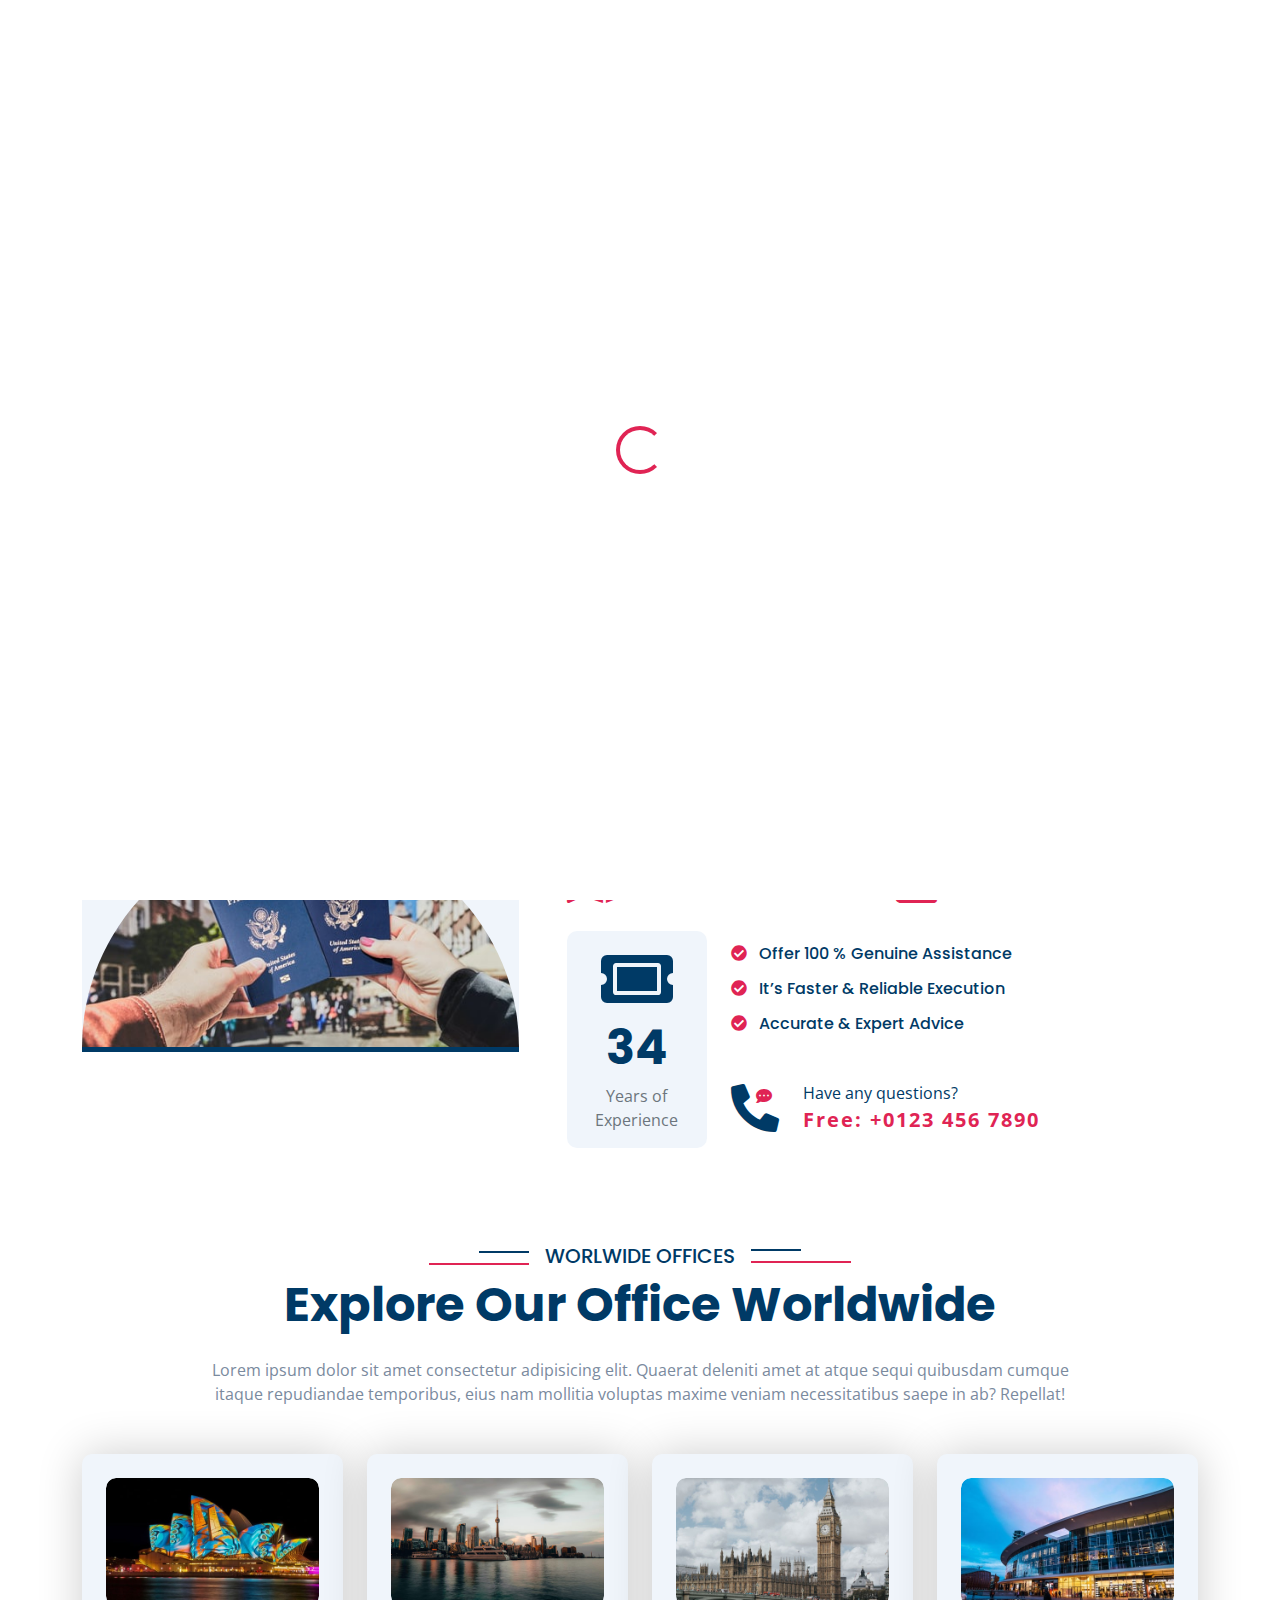
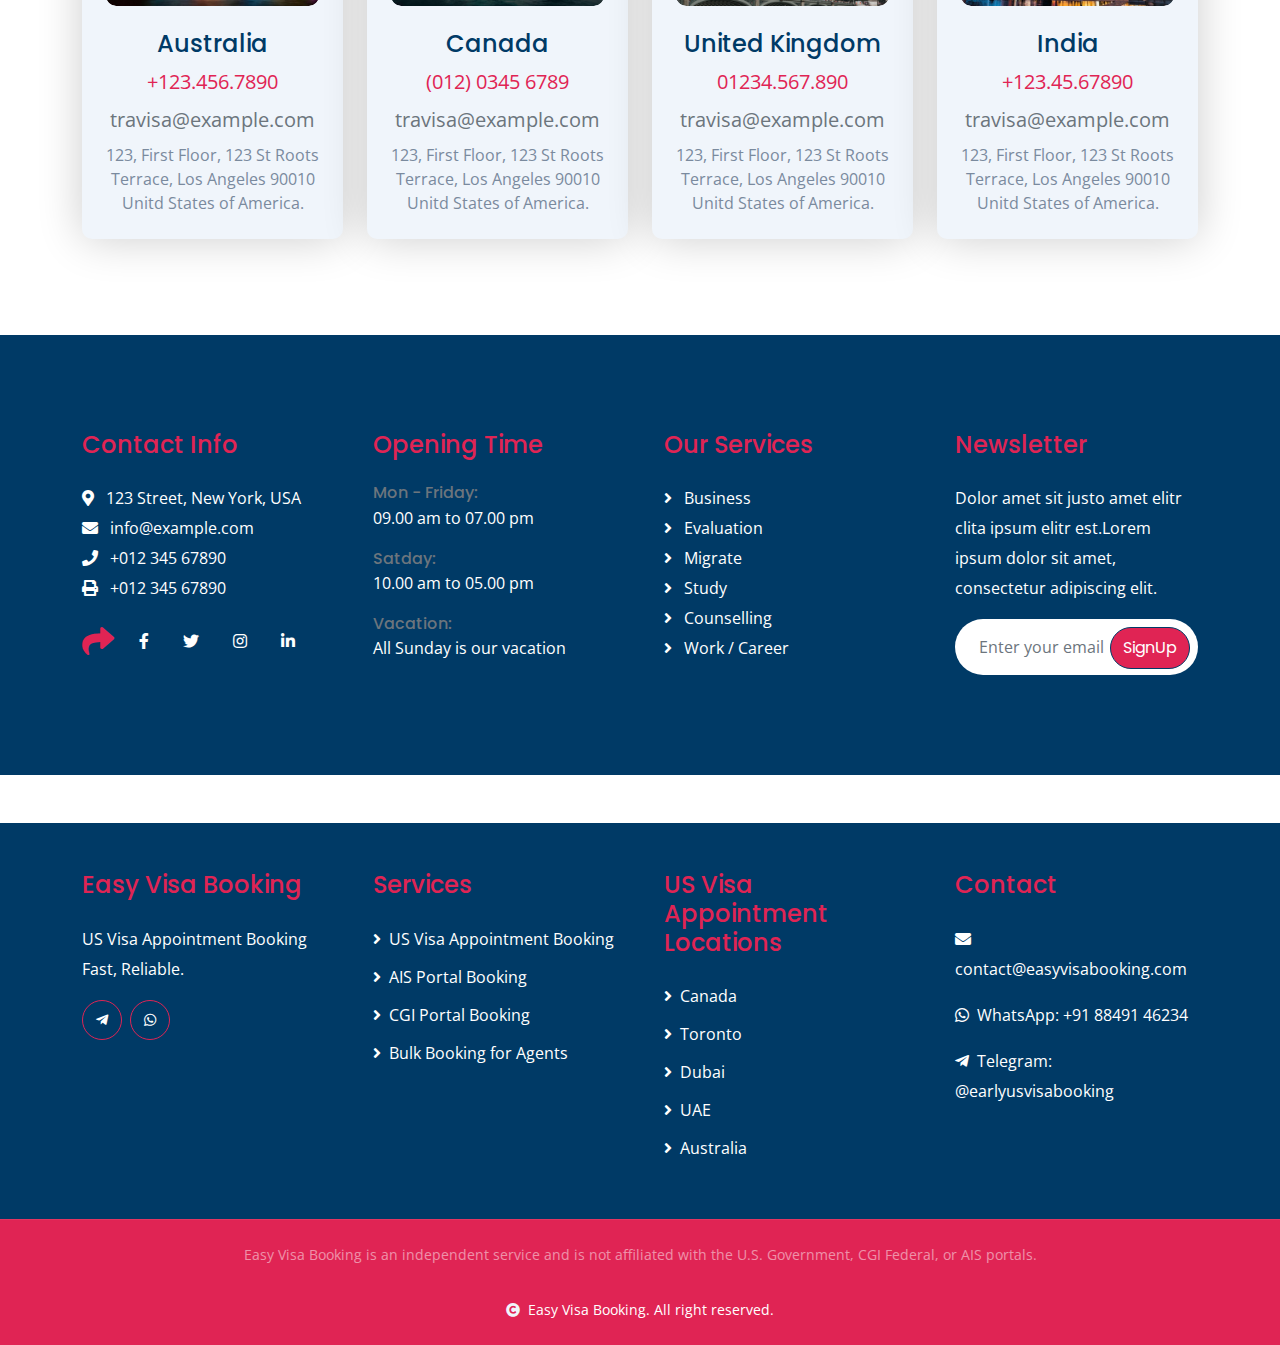
<file: about/index.html>
<!DOCTYPE html>
<html lang="en">

<head>
    <!-- Google tag (gtag.js) -->
    <script async src="https://www.googletagmanager.com/gtag/js?id=G-3MTBDM446M"></script>
    <script>
        window.dataLayer = window.dataLayer || [];
        function gtag() { dataLayer.push(arguments); }
        gtag('js', new Date());

        gtag('config', 'G-3MTBDM446M');
    </script>
    <!-- Google tag ends -->

    <meta charset="utf-8">
    <title>About Easy Visa Booking | US Visa Appointment Experts</title>
    <meta content="width=device-width, initial-scale=1.0" name="viewport">
    <meta name="description"
        content="Learn about Easy Visa Booking and how we help applicants secure earlier US visa appointments.">
    <meta name="keywords" content="visa booking experts, us visa appointment support">

    <!-- Canonical URL -->
    <link rel="canonical" href="https://www.easyvisabooking.com/about/">

    <!-- Favicon -->
    <link rel="icon" type="image/png" href="../img/brand-logo-real.png">

    <!-- Google Web Fonts -->
    <link rel="preconnect" href="https://fonts.googleapis.com">
    <link rel="preconnect" href="https://fonts.gstatic.com" crossorigin>
    <link
        href="https://fonts.googleapis.com/css2?family=Open+Sans:wght@400;500;600;700&family=Poppins:wght@200;300;400;500;600&display=swap"
        rel="stylesheet">

    <!-- Icon Font Stylesheet -->
    <link rel="stylesheet" href="https://use.fontawesome.com/releases/v5.15.4/css/all.css" />
    <link href="https://cdn.jsdelivr.net/npm/bootstrap-icons@1.4.1/font/bootstrap-icons.css" rel="stylesheet">

    <!-- Libraries Stylesheet -->
    <link href="../lib/animate/animate.min.css" rel="stylesheet">
    <link href="../lib/owlcarousel/assets/owl.carousel.min.css" rel="stylesheet">


    <!-- Customized Bootstrap Stylesheet -->
    <link href="../css/bootstrap.min.css" rel="stylesheet">

    <!-- Template Stylesheet -->
    <link href="../css/style.css" rel="stylesheet">
</head>

<body>

    <!-- Spinner Start -->
    <div id="spinner"
        class="show bg-white position-fixed translate-middle w-100 vh-100 top-50 start-50 d-flex align-items-center justify-content-center">
        <div class="spinner-border text-secondary" style="width: 3rem; height: 3rem;" role="status">
            <span class="sr-only">Loading...</span>
        </div>
    </div>
    <!-- Spinner End -->

    <!-- Navbar & Hero Start -->
    <div class="container-fluid nav-bar p-0">
        <nav class="navbar navbar-expand-lg navbar-light bg-white px-4 px-lg-5 py-3 py-lg-0">
            <a href="/" class="navbar-brand p-0">
                <div class="h1 display-5 text-secondary m-0"><img src="../img/brand-logo-real.PNG" class="img-fluid"
                        alt="Easy Visa Booking"></div>
            </a>
            <button class="navbar-toggler" type="button" data-bs-toggle="collapse" data-bs-target="#navbarCollapse">
                <span class="fa fa-bars"></span>
            </button>
            <div class="collapse navbar-collapse" id="navbarCollapse">
                <div class="navbar-nav ms-auto py-0">
                    <a href="/" class="nav-item nav-link">Home</a>
                    <a href="/how-it-works/" class="nav-item nav-link">How It Works</a>
                    <a href="/services/" class="nav-item nav-link">Services</a>
                    <a href="/for-agents/" class="nav-item nav-link"
                        style="color: var(--bs-secondary); font-weight: 600;">For Agents</a>
                    <a href="/contact/" class="nav-item nav-link">Contact</a>
                </div>
                <a href="/contact/" class="btn btn-primary border-secondary btn-sm py-2 px-4">Get Started Today</a>
            </div>
        </nav>
    </div>
    <!-- Navbar & Hero End -->

    <!-- Topbar Start -->
    <div class="container-fluid bg-primary px-5 d-none d-lg-block">
        <div class="row gx-0 align-items-center">
            <div class="col-lg-5 text-center text-lg-start mb-lg-0">
                <div class="d-flex">
                    <a href="#" class="text-muted me-4"><i
                            class="fas fa-envelope text-secondary me-2"></i>Example@gmail.com</a>
                    <a href="#" class="text-muted me-0"><i
                            class="fas fa-phone-alt text-secondary me-2"></i>+01234567890</a>
                </div>
            </div>
            <div class="col-lg-3 row-cols-1 text-center mb-2 mb-lg-0">
                <div class="d-inline-flex align-items-center" style="height: 45px;">
                    <a class="btn btn-sm btn-outline-light btn-square rounded-circle me-2" href=""><i
                            class="fab fa-twitter fw-normal text-secondary"></i></a>
                    <a class="btn btn-sm btn-outline-light btn-square rounded-circle me-2" href=""><i
                            class="fab fa-facebook-f fw-normal text-secondary"></i></a>
                    <a class="btn btn-sm btn-outline-light btn-square rounded-circle me-2" href=""><i
                            class="fab fa-linkedin-in fw-normal text-secondary"></i></a>
                    <a class="btn btn-sm btn-outline-light btn-square rounded-circle me-2" href=""><i
                            class="fab fa-instagram fw-normal text-secondary"></i></a>
                    <a class="btn btn-sm btn-outline-light btn-square rounded-circle" href=""><i
                            class="fab fa-youtube fw-normal text-secondary"></i></a>
                </div>
            </div>
            <div class="col-lg-4 text-center text-lg-end">
                <div class="d-inline-flex align-items-center" style="height: 45px;">
                    <a href="#" class="text-muted me-2"> Help</a><small> / </small>
                    <a href="#" class="text-muted mx-2"> Support</a><small> / </small>
                    <a href="#" class="text-muted ms-2"> Contact</a>
                </div>
            </div>
        </div>
    </div>
    <!-- Topbar End -->

    <!-- Header Start -->
    <div class="container-fluid bg-breadcrumb">
        <div class="container text-center py-5" style="max-width: 900px;">
            <h1 class="text-white display-3 mb-4 wow fadeInDown" data-wow-delay="0.1s">About Us</h1>
                <ol class="breadcrumb justify-content-center text-white mb-0 wow fadeInDown" data-wow-delay="0.3s">
                    <li class="breadcrumb-item"><a href="/" class="text-white">Home</a></li>
                    <li class="breadcrumb-item"><a href="#" class="text-white">Pages</a></li>
                    <li class="breadcrumb-item active text-secondary">About</li>
                </ol>
        </div>
    </div>
    <!-- Header End -->

    <!-- About Start -->
    <div class="container-fluid overflow-hidden py-5">
        <div class="container pt-5">
            <div class="row g-5">
                <div class="col-xl-5 wow fadeInLeft" data-wow-delay="0.1s">
                    <div class="bg-light rounded">
                        <img src="../img/about-2.png" class="img-fluid w-100" style="margin-bottom: -7px;" alt="Image">
                        <img src="../img/about-3.jpg" class="img-fluid w-100 border-bottom border-5 border-primary"
                            style="border-top-right-radius: 300px; border-top-left-radius: 300px;" alt="Image">
                    </div>
                </div>
                <div class="col-xl-7 wow fadeInRight" data-wow-delay="0.3s">
                    <h5 class="sub-title pe-3">About the company</h5>
                    <h2 class="display-5 mb-4">About Easy Visa Booking</h2>
                    <p class="mb-4">Easy Visa Booking is a dedicated US visa appointment support service. We provide
                        expert assistance to applicants seeking faster visa scheduling and appointment booking across
                        AIS and CGI portals worldwide. Our team provides comprehensive US visa appointment support from
                        initial setup through final booking confirmation.</p>
                    <div class="row gy-4 align-items-center">
                        <div class="col-12 col-sm-6 d-flex align-items-center">
                            <i class="fas fa-map-marked-alt fa-3x text-secondary"></i>
                            <h5 class="ms-4">Best Immigration Resources</h5>
                        </div>
                        <div class="col-12 col-sm-6 d-flex align-items-center">
                            <i class="fas fa-passport fa-3x text-secondary"></i>
                            <h5 class="ms-4">Return Visas Availabile</h5>
                        </div>
                        <div class="col-4 col-md-3">
                            <div class="bg-light text-center rounded p-3">
                                <div class="mb-2">
                                    <i class="fas fa-ticket-alt fa-4x text-primary"></i>
                                </div>
                                <h2 class="display-5 fw-bold mb-2">34</h2>
                                <p class="text-muted mb-0">Years of Experience</p>
                            </div>
                        </div>
                        <div class="col-8 col-md-9">
                            <div class="mb-5">
                                <p class="text-primary h6 mb-3"><i class="fa fa-check-circle text-secondary me-2"></i>
                                    Offer 100 % Genuine Assistance</p>
                                <p class="text-primary h6 mb-3"><i class="fa fa-check-circle text-secondary me-2"></i>
                                    It’s Faster & Reliable Execution</p>
                                <p class="text-primary h6 mb-3"><i class="fa fa-check-circle text-secondary me-2"></i>
                                    Accurate & Expert Advice</p>
                            </div>
                            <div class="d-flex flex-wrap">
                                <div id="phone-tada" class="d-flex align-items-center justify-content-center me-4">
                                    <a href="" class="position-relative wow tada" data-wow-delay=".9s">
                                        <i class="fa fa-phone-alt text-primary fa-3x"></i>
                                        <div class="position-absolute" style="top: 0; left: 25px;">
                                            <span><i class="fa fa-comment-dots text-secondary"></i></span>
                                        </div>
                                    </a>
                                </div>
                                <div class="d-flex flex-column justify-content-center">
                                    <span class="text-primary">Have any questions?</span>
                                    <span class="text-secondary fw-bold fs-5" style="letter-spacing: 2px;">Free: +0123
                                        456 7890</span>
                                </div>
                            </div>
                        </div>
                    </div>
                </div>
            </div>
        </div>
    </div>
    <!-- About End -->

    <!-- Contact Start -->
    <div class="container-fluid contact overflow-hidden py-5">
        <div class="container pb-5">
            <div class="office">
                <div class="section-title text-center mb-5 wow fadeInUp" data-wow-delay="0.1s">
                    <div class="sub-style">
                        <h5 class="sub-title text-primary px-3">Worlwide Offices</h5>
                    </div>
                    <h2 class="display-5 mb-4">Explore Our Office Worldwide</h2>
                    <p class="mb-0">Lorem ipsum dolor sit amet consectetur adipisicing elit. Quaerat deleniti amet at
                        atque sequi quibusdam cumque itaque repudiandae temporibus, eius nam mollitia voluptas maxime
                        veniam necessitatibus saepe in ab? Repellat!</p>
                </div>
                <div class="row g-4 justify-content-center">
                    <div class="col-md-6 col-lg-6 col-xl-3 wow fadeInUp" data-wow-delay="0.1s">
                        <div class="office-item p-4">
                            <div class="office-img mb-4">
                                <img src="../img/office-2.jpg" class="img-fluid w-100 rounded" alt="">
                            </div>
                            <div class="office-content d-flex flex-column">
                                <h4 class="mb-2">Australia</h4>
                                <a href="#" class="text-secondary fs-5 mb-2">+123.456.7890</a>
                                <a href="#" class="text-muted fs-5 mb-2">travisa@example.com</a>
                                <p class="mb-0">123, First Floor, 123 St Roots Terrace, Los Angeles 90010 Unitd States
                                    of America.</p>
                            </div>
                        </div>
                    </div>
                    <div class="col-md-6 col-lg-6 col-xl-3 wow fadeInUp" data-wow-delay="0.3s">
                        <div class="office-item p-4">
                            <div class="office-img mb-4">
                                <img src="../img/office-1.jpg" class="img-fluid w-100 rounded" alt="">
                            </div>
                            <div class="office-content d-flex flex-column">
                                <h4 class="mb-2">Canada</h4>
                                <a href="#" class="text-secondary fs-5 mb-2">(012) 0345 6789</a>
                                <a href="#" class="text-muted fs-5 mb-2">travisa@example.com</a>
                                <p class="mb-0">123, First Floor, 123 St Roots Terrace, Los Angeles 90010 Unitd States
                                    of America.</p>
                            </div>
                        </div>
                    </div>
                    <div class="col-md-6 col-lg-6 col-xl-3 wow fadeInUp" data-wow-delay="0.5s">
                        <div class="office-item p-4">
                            <div class="office-img mb-4">
                                <img src="../img/office-3.jpg" class="img-fluid w-100 rounded" alt="">
                            </div>
                            <div class="office-content d-flex flex-column">
                                <h4 class="mb-2">United Kingdom</h4>
                                <a href="#" class="text-secondary fs-5 mb-2">01234.567.890</a>
                                <a href="#" class="text-muted fs-5 mb-2">travisa@example.com</a>
                                <p class="mb-0">123, First Floor, 123 St Roots Terrace, Los Angeles 90010 Unitd States
                                    of America.</p>
                            </div>
                        </div>
                    </div>
                    <div class="col-md-6 col-lg-6 col-xl-3 wow fadeInUp" data-wow-delay="0.7s">
                        <div class="office-item p-4">
                            <div class="office-img mb-4">
                                <img src="../img/office-4.jpg" class="img-fluid w-100 rounded" alt="">
                            </div>
                            <div class="office-content d-flex flex-column">
                                <h4 class="mb-2">India</h4>
                                <a href="#" class="text-secondary fs-5 mb-2">+123.45.67890</a>
                                <a href="#" class="text-muted fs-5 mb-2">travisa@example.com</a>
                                <p class="mb-0">123, First Floor, 123 St Roots Terrace, Los Angeles 90010 Unitd States
                                    of America.</p>
                            </div>
                        </div>
                    </div>
                </div>
            </div>
        </div>
    </div>
    <!-- Contact End -->

    <!-- Footer Start -->
    <div class="container-fluid footer py-5 wow fadeIn" data-wow-delay="0.2s">
        <div class="container py-5">
            <div class="row g-5">
                <div class="col-md-6 col-lg-6 col-xl-3">
                    <div class="footer-item d-flex flex-column">
                        <h4 class="text-secondary mb-4">Contact Info</h4>
                        <a href=""><i class="fa fa-map-marker-alt me-2"></i> 123 Street, New York, USA</a>
                        <a href=""><i class="fas fa-envelope me-2"></i> info@example.com</a>
                        <a href=""><i class="fas fa-phone me-2"></i> +012 345 67890</a>
                        <a href="" class="mb-3"><i class="fas fa-print me-2"></i> +012 345 67890</a>
                        <div class="d-flex align-items-center">
                            <i class="fas fa-share fa-2x text-secondary me-2"></i>
                            <a class="btn mx-1" href=""><i class="fab fa-facebook-f"></i></a>
                            <a class="btn mx-1" href=""><i class="fab fa-twitter"></i></a>
                            <a class="btn mx-1" href=""><i class="fab fa-instagram"></i></a>
                            <a class="btn mx-1" href=""><i class="fab fa-linkedin-in"></i></a>
                        </div>
                    </div>
                </div>
                <div class="col-md-6 col-lg-6 col-xl-3">
                    <div class="footer-item d-flex flex-column">
                        <h4 class="text-secondary mb-4">Opening Time</h4>
                        <div class="mb-3">
                            <h6 class="text-muted mb-0">Mon - Friday:</h6>
                            <p class="text-white mb-0">09.00 am to 07.00 pm</p>
                        </div>
                        <div class="mb-3">
                            <h6 class="text-muted mb-0">Satday:</h6>
                            <p class="text-white mb-0">10.00 am to 05.00 pm</p>
                        </div>
                        <div class="mb-3">
                            <h6 class="text-muted mb-0">Vacation:</h6>
                            <p class="text-white mb-0">All Sunday is our vacation</p>
                        </div>
                    </div>
                </div>
                <div class="col-md-6 col-lg-6 col-xl-3">
                    <div class="footer-item d-flex flex-column">
                        <h4 class="text-secondary mb-4">Our Services</h4>
                        <a href="#" class=""><i class="fas fa-angle-right me-2"></i> Business</a>
                        <a href="#" class=""><i class="fas fa-angle-right me-2"></i> Evaluation</a>
                        <a href="#" class=""><i class="fas fa-angle-right me-2"></i> Migrate</a>
                        <a href="#" class=""><i class="fas fa-angle-right me-2"></i> Study</a>
                        <a href="#" class=""><i class="fas fa-angle-right me-2"></i> Counselling</a>
                        <a href="#" class=""><i class="fas fa-angle-right me-2"></i> Work / Career</a>
                    </div>
                </div>
                <div class="col-md-6 col-lg-6 col-xl-3">
                    <div class="footer-item">
                        <h4 class="text-secondary mb-4">Newsletter</h4>
                        <p class="text-white mb-3">Dolor amet sit justo amet elitr clita ipsum elitr est.Lorem ipsum
                            dolor sit amet, consectetur adipiscing elit.</p>
                        <div class="position-relative mx-auto rounded-pill">
                            <input class="form-control border-0 rounded-pill w-100 py-3 ps-4 pe-5" type="text"
                                placeholder="Enter your email">
                            <button type="button"
                                class="btn btn-primary rounded-pill position-absolute top-0 end-0 py-2 mt-2 me-2">SignUp</button>
                        </div>
                    </div>
                </div>
            </div>
        </div>
    </div>
    <!-- Footer End -->



    <!-- Footer Start -->
    <div class="container-fluid bg-dark footer mt-5 pt-5">
        <div class="container pb-5">
            <div class="row g-5">
                <!-- Column 1: Company -->
                <div class="col-md-6 col-lg-6 col-xl-3">
                    <div class="footer-item d-flex flex-column">
                        <h4 class="text-secondary mb-4">Easy Visa Booking</h4>
                        <p class="text-white mb-3">US Visa Appointment Booking Fast, Reliable.</p>
                        <div class="d-flex gap-2 mb-3">
                            <a href="https://t.me/earlyusvisabooking" target="_blank" rel="noopener noreferrer"
                                class="btn btn-sm btn-outline-secondary rounded-circle d-flex align-items-center justify-content-center"
                                style="width: 40px; height: 40px;">
                                <i class="fab fa-telegram-plane text-white"></i>
                            </a>
                            <a href="https://wa.me/8849146234" target="_blank" rel="noopener noreferrer"
                                class="btn btn-sm btn-outline-secondary rounded-circle d-flex align-items-center justify-content-center"
                                style="width: 40px; height: 40px;">
                                <i class="fab fa-whatsapp text-white"></i>
                            </a>
                        </div>
                    </div>
                </div>

                <!-- Column 2: Services -->
                <div class="col-md-6 col-lg-6 col-xl-3">
                    <div class="footer-item d-flex flex-column">
                        <h4 class="text-secondary mb-4">Services</h4>
                        <a href="/" class="mb-2"><i class="fas fa-angle-right me-2"></i>US Visa Appointment Booking</a>
                        <a href="/" class="mb-2"><i class="fas fa-angle-right me-2"></i>AIS Portal Booking</a>
                        <a href="/" class="mb-2"><i class="fas fa-angle-right me-2"></i>CGI Portal Booking</a>
                        <a href="/for-agents/" class="mb-2"><i class="fas fa-angle-right me-2"></i>Bulk Booking for
                            Agents</a>
                    </div>
                </div>

                <!-- Column 3: US Visa Appointment Locations -->
                <div class="col-md-6 col-lg-6 col-xl-3">
                    <div class="footer-item d-flex flex-column">
                        <h4 class="text-secondary mb-4">US Visa Appointment Locations</h4>
                        <a href="/services/us-visa-appointment-canada/" class="mb-2"><i
                                class="fas fa-angle-right me-2"></i>Canada</a>
                        <a href="/services/us-visa-appointment-toronto/" class="mb-2"><i
                                class="fas fa-angle-right me-2"></i>Toronto</a>
                        <a href="/services/us-visa-appointment-dubai/" class="mb-2"><i
                                class="fas fa-angle-right me-2"></i>Dubai</a>
                        <a href="/services/us-visa-appointment-uae/" class="mb-2"><i
                                class="fas fa-angle-right me-2"></i>UAE</a>
                        <a href="/services/us-visa-appointment-australia/" class="mb-2"><i
                                class="fas fa-angle-right me-2"></i>Australia</a>
                    </div>
                </div>

                <!-- Column 4: Contact -->
                <div class="col-md-6 col-lg-6 col-xl-3">
                    <div class="footer-item d-flex flex-column">
                        <h4 class="text-secondary mb-4">Contact</h4>
                        <a href="mailto:contact@easyvisabooking.com" class="mb-3"><i
                                class="fas fa-envelope me-2"></i>contact@easyvisabooking.com</a>
                        <a href="https://wa.me/8849146234" target="_blank" rel="noopener noreferrer" class="mb-3"><i
                                class="fab fa-whatsapp me-2"></i>WhatsApp: +91 88491 46234</a>
                        <a href="https://t.me/earlyusvisabooking" target="_blank" rel="noopener noreferrer"
                            class="mb-3"><i class="fab fa-telegram-plane me-2"></i>Telegram: @earlyusvisabooking</a>
                    </div>
                </div>
            </div>
        </div>
    </div>
    <!-- Footer End -->

    <!-- Copyright Start -->
    <div class="container-fluid copyright py-4">
        <div class="container">
            <div class="row g-4 align-items-center">
                <div class="col-md-12 text-center">
                    <p class="text-white-50 mb-2 small">Easy Visa Booking is an independent service and is not
                        affiliated with the U.S. Government, CGI Federal, or AIS portals.</p>
                </div>
                <div class="col-md-12 text-center">
                    <span class="text-white small"><i class="fas fa-copyright text-light me-2"></i>Easy Visa Booking.
                        All right reserved.</span>
                </div>
            </div>
        </div>
    </div>
    <!-- Copyright End -->

    <!-- Back to Top -->
    <a href="#" class="btn btn-primary btn-lg-square back-to-top"><i class="fa fa-arrow-up"></i></a>

</body>

</html>
</file>
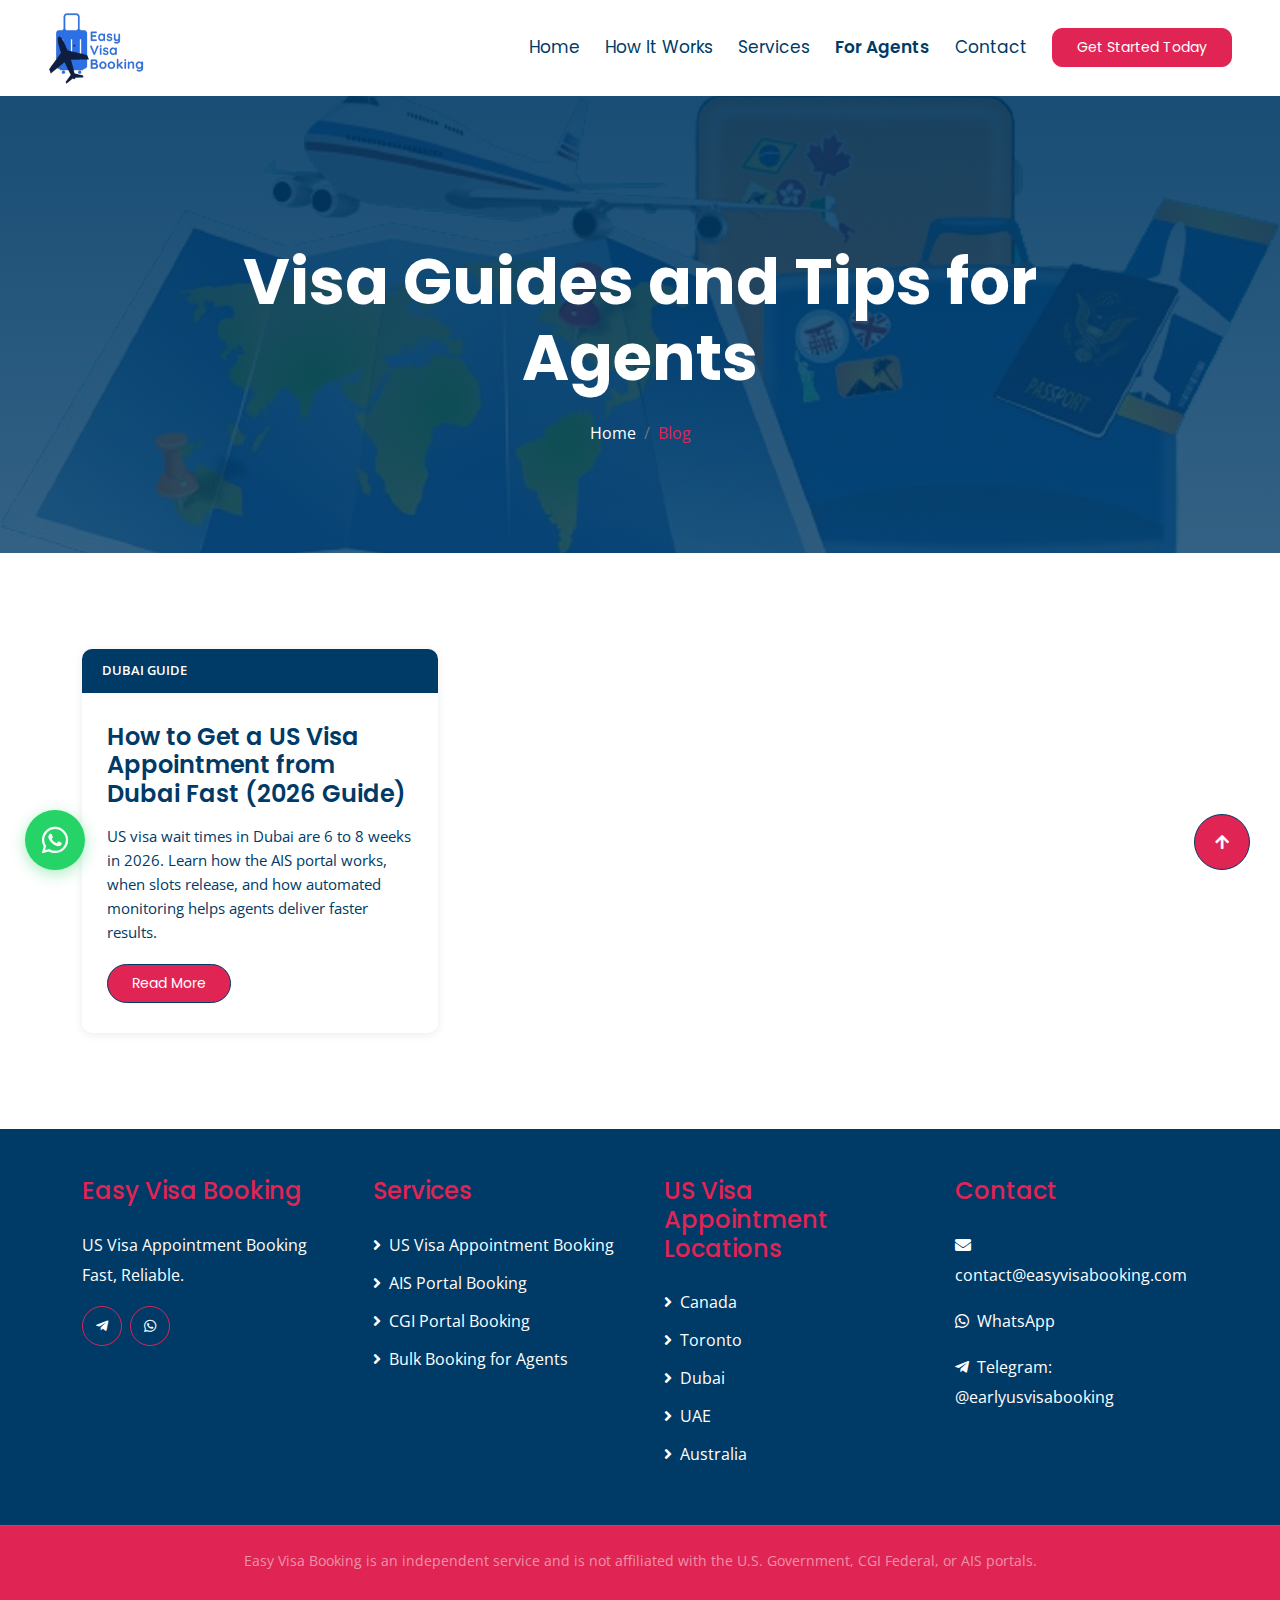
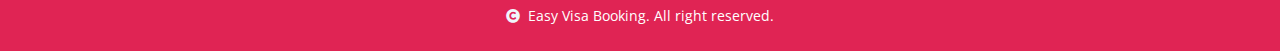
<file: blog/index.html>
<!DOCTYPE html>
<html lang="en">

<head>
    <!-- Google tag (gtag.js) -->
    <script async src="https://www.googletagmanager.com/gtag/js?id=G-3MTBDM446M"></script>
    <script>
        window.dataLayer = window.dataLayer || [];
        function gtag() { dataLayer.push(arguments); }
        gtag('js', new Date());

        gtag('config', 'G-3MTBDM446M');
    </script>
    <!-- Google tag ends -->

    <meta charset="utf-8">
    <title>Visa Tips and Guides for Agents | Easy Visa Booking Blog</title>
    <meta content="width=device-width, initial-scale=1.0" name="viewport">
    <meta name="description"
        content="Expert guides on US visa appointments for agents in Canada, UAE, India and Australia. Slot booking tips, portal updates, and faster appointment strategies.">
    <meta name="keywords"
        content="US visa tips, visa appointment guide, visa agent advice, US visa strategies, portal guides">
    <meta property="og:title" content="Visa Tips and Guides for Agents | Easy Visa Booking Blog">
    <meta property="og:description"
        content="Expert guides on US visa appointments for agents in Canada, UAE, India and Australia. Slot booking tips, portal updates, and faster appointment strategies.">
    <meta property="og:type" content="website">
    <meta property="og:url" content="https://www.easyvisabooking.com/blog/">
    <meta name="robots" content="index, follow">
    <link rel="canonical" href="https://www.easyvisabooking.com/blog/">

    <link rel="preconnect" href="https://fonts.googleapis.com">
    <link rel="preconnect" href="https://fonts.gstatic.com" crossorigin>

    <!-- Favicon -->
    <link rel="icon" type="image/PNG" href="../img/brand-logo-real.PNG">
    <link rel="apple-touch-icon" href="../img/brand-logo-real.PNG">
    <link rel="shortcut icon" type="image/PNG" href="../img/brand-logo-real.PNG">

    <!-- Performance Optimization: Preload Critical CSS -->
    <link rel="preload" href="../css/style.css" as="style">

    <!-- Google Web Fonts -->
    <link rel="preconnect" href="https://fonts.googleapis.com">
    <link rel="preconnect" href="https://fonts.gstatic.com" crossorigin>
    <link rel="preload"
        href="https://fonts.googleapis.com/css2?family=Open+Sans:wght@400;500;600;700&family=Poppins:wght@200;300;400;500;600&display=swap"
        as="style" onload="this.onload=null;this.rel='stylesheet'">
    <noscript>
        <link
            href="https://fonts.googleapis.com/css2?family=Open+Sans:wght@400;500;600;700&family=Poppins:wght@200;300;400;500;600&display=swap"
            rel="stylesheet">
    </noscript>

    <!-- Icon Font Stylesheet -->
    <link rel="preload" href="https://use.fontawesome.com/releases/v5.15.4/css/all.css" as="style"
        onload="this.onload=null;this.rel='stylesheet'">
    <noscript>
        <link rel="stylesheet" href="https://use.fontawesome.com/releases/v5.15.4/css/all.css" />
    </noscript>
    <link rel="preload" href="https://cdn.jsdelivr.net/npm/bootstrap-icons@1.4.1/font/bootstrap-icons.css" as="style"
        onload="this.onload=null;this.rel='stylesheet'">
    <noscript>
        <link href="https://cdn.jsdelivr.net/npm/bootstrap-icons@1.4.1/font/bootstrap-icons.css" rel="stylesheet">
    </noscript>

    <!-- Libraries Stylesheet -->
    <link rel="preload" href="../lib/animate/animate.min.css" as="style"
        onload="this.onload=null;this.rel='stylesheet'">
    <noscript>
        <link href="../lib/animate/animate.min.css" rel="stylesheet">
    </noscript>
    <link rel="preload" href="../lib/owlcarousel/assets/owl.carousel.min.css" as="style"
        onload="this.onload=null;this.rel='stylesheet'">
    <noscript>
        <link href="../lib/owlcarousel/assets/owl.carousel.min.css" rel="stylesheet">
    </noscript>

    <!-- Customized Bootstrap Stylesheet -->
    <link rel="preload" href="../css/bootstrap.min.css" as="style" onload="this.onload=null;this.rel='stylesheet'">
    <noscript>
        <link href="../css/bootstrap.min.css" rel="stylesheet">
    </noscript>

    <!-- Template Stylesheet -->
    <link href="../css/style.css" rel="stylesheet">

</head>

<body>

    <!-- Spinner Start -->
    <div id="spinner"
        class="show bg-white position-fixed translate-middle w-100 vh-100 top-50 start-50 d-flex align-items-center justify-content-center">
        <div class="spinner-border text-secondary" style="width: 3rem; height: 3rem;" role="status">
            <span class="sr-only">Loading...</span>
        </div>
    </div>
    <!-- Spinner End -->

    <!-- Navbar & Hero Start -->
    <div class="container-fluid nav-bar p-0">
        <nav class="navbar navbar-expand-lg navbar-light bg-white px-4 px-lg-5 py-3 py-lg-0">
            <a href="/" class="navbar-brand p-0">
                <div class="display-5 text-secondary m-0"><img src="../img/brand-logo-real.PNG" class="img-fluid"
                        alt="Easy Visa Booking"></div>
            </a>
            <button class="navbar-toggler" type="button" data-bs-toggle="collapse" data-bs-target="#navbarCollapse">
                <span class="fa fa-bars"></span>
            </button>
            <div class="collapse navbar-collapse" id="navbarCollapse">
                <div class="navbar-nav ms-auto py-0">
                    <a href="/" class="nav-item nav-link">Home</a>
                    <a href="/how-it-works/" class="nav-item nav-link">How It Works</a>
                    <a href="/services/" class="nav-item nav-link">Services</a>
                    <a href="/for-agents/" class="nav-item nav-link"
                        style="color: var(--bs-secondary); font-weight: 600;">For Agents</a>
                    <a href="/contact/" class="nav-item nav-link">Contact</a>
                </div>
                <a href="/contact/" class="btn btn-primary border-secondary btn-sm py-2 px-4">Get Started Today</a>
            </div>
        </nav>
    </div>
    <!-- Navbar & Hero End -->

    <!-- Blog Header Start -->
    <div class="container-fluid bg-breadcrumb">
        <div class="container text-center py-5" style="max-width: 900px;">
            <h1 class="text-white display-3 mb-4 wow fadeInDown" data-wow-delay="0.1s">Visa Guides and Tips for Agents
            </h1>
            <ol class="breadcrumb justify-content-center text-white mb-0 wow fadeInDown" data-wow-delay="0.3s">
                <li class="breadcrumb-item"><a href="/" class="text-white">Home</a></li>
                <li class="breadcrumb-item active text-secondary">Blog</li>
            </ol>
        </div>
    </div>
    <!-- Blog Header End -->

    <!-- Blog Posts Start -->
    <div class="container-fluid py-5">
        <div class="container pt-5">
            <div class="row g-4">
                <div class="col-lg-6 col-xl-4 wow fadeInUp" data-wow-delay="0.1s">
                    <div
                        style="background: var(--bs-white); border-radius: 10px; overflow: hidden; box-shadow: 0 2px 10px rgba(0,0,0,0.08); transition: 0.5s; height: 100%; display: flex; flex-direction: column;">
                        <div
                            style="background: var(--bs-primary); color: var(--bs-white); padding: 12px 20px; font-size: 13px; font-weight: 600; text-transform: uppercase;">
                            Dubai Guide</div>
                        <div style="flex: 1; padding: 30px 25px; display: flex; flex-direction: column;">
                            <h4
                                style="color: var(--bs-primary); margin-bottom: 15px; font-weight: 600; font-family: 'Poppins', sans-serif;">
                                How to Get a US Visa Appointment from Dubai Fast (2026 Guide)</h4>
                            <p
                                style="color: var(--bs-dark); margin-bottom: 20px; font-size: 15px; line-height: 1.6; flex: 1;">
                                US visa wait times in Dubai are 6 to 8 weeks in 2026. Learn how the AIS portal works,
                                when slots release, and how automated monitoring helps agents deliver faster results.
                            </p>
                            <a href="/blog/us-visa-appointment-dubai-fast-2026/"
                                class="btn btn-primary text-white rounded-pill py-2 px-4"
                                style="align-self: flex-start; font-size: 14px;">Read More</a>
                        </div>
                    </div>
                </div>
            </div>
        </div>
    </div>
    <!-- Blog Posts End -->

    <!-- Back to Top -->
    <a href="#" class="btn btn-primary btn-lg-square back-to-top"><i class="fa fa-arrow-up"></i></a>

    <!-- JavaScript Libraries -->
    <script src="https://ajax.googleapis.com/ajax/libs/jquery/3.6.4/jquery.min.js"></script>
    <script src="https://cdn.jsdelivr.net/npm/bootstrap@5.0.0/dist/js/bootstrap.bundle.min.js"></script>
    <script src="../lib/wow/wow.min.js"></script>
    <script src="../lib/easing/easing.min.js"></script>
    <script src="../lib/waypoints/waypoints.min.js"></script>
    <script src="../lib/owlcarousel/owl.carousel.min.js"></script>

    <!-- Template Javascript -->
    <script src="../js/main.js"></script>

    <!-- Footer Start -->
    <div class="container-fluid bg-dark footer mt-5 pt-5">
        <div class="container pb-5">
            <div class="row g-5">
                <!-- Column 1: Company -->
                <div class="col-md-6 col-lg-6 col-xl-3">
                    <div class="footer-item d-flex flex-column">
                        <h4 class="text-secondary mb-4">Easy Visa Booking</h4>
                        <p class="text-white mb-3">US Visa Appointment Booking Fast, Reliable.</p>
                        <div class="d-flex gap-2 mb-3">
                            <a href="https://t.me/earlyusvisabooking" target="_blank" rel="noopener noreferrer"
                                class="btn btn-sm btn-outline-secondary rounded-circle d-flex align-items-center justify-content-center"
                                style="width: 40px; height: 40px;">
                                <i class="fab fa-telegram-plane text-white"></i>
                            </a>
                            <a href="https://wa.me/8849146234" target="_blank" rel="noopener noreferrer"
                                class="btn btn-sm btn-outline-secondary rounded-circle d-flex align-items-center justify-content-center"
                                style="width: 40px; height: 40px;">
                                <i class="fab fa-whatsapp text-white"></i>
                            </a>
                        </div>
                    </div>
                </div>

                <!-- Column 2: Services -->
                <div class="col-md-6 col-lg-6 col-xl-3">
                    <div class="footer-item d-flex flex-column">
                        <h4 class="text-secondary mb-4">Services</h4>
                        <a href="/" class="mb-2"><i class="fas fa-angle-right me-2"></i>US Visa Appointment Booking</a>
                        <a href="/" class="mb-2"><i class="fas fa-angle-right me-2"></i>AIS Portal Booking</a>
                        <a href="/" class="mb-2"><i class="fas fa-angle-right me-2"></i>CGI Portal Booking</a>
                        <a href="/for-agents/" class="mb-2"><i class="fas fa-angle-right me-2"></i>Bulk Booking for
                            Agents</a>
                    </div>
                </div>

                <!-- Column 3: US Visa Appointment Locations -->
                <div class="col-md-6 col-lg-6 col-xl-3">
                    <div class="footer-item d-flex flex-column">
                        <h4 class="text-secondary mb-4">US Visa Appointment Locations</h4>
                        <a href="/services/us-visa-appointment-canada/" class="mb-2"><i
                                class="fas fa-angle-right me-2"></i>Canada</a>
                        <a href="/services/us-visa-appointment-toronto/" class="mb-2"><i
                                class="fas fa-angle-right me-2"></i>Toronto</a>
                        <a href="/services/us-visa-appointment-dubai/" class="mb-2"><i
                                class="fas fa-angle-right me-2"></i>Dubai</a>
                        <a href="/services/us-visa-appointment-uae/" class="mb-2"><i
                                class="fas fa-angle-right me-2"></i>UAE</a>
                        <a href="/services/us-visa-appointment-australia/" class="mb-2"><i
                                class="fas fa-angle-right me-2"></i>Australia</a>
                    </div>
                </div>

                <!-- Column 4: Contact -->
                <div class="col-md-6 col-lg-6 col-xl-3">
                    <div class="footer-item d-flex flex-column">
                        <h4 class="text-secondary mb-4">Contact</h4>
                        <a href="mailto:contact@easyvisabooking.com" class="mb-3"><i
                                class="fas fa-envelope me-2"></i>contact@easyvisabooking.com</a>
                        <a href="https://wa.me/8849146234" target="_blank" rel="noopener noreferrer" class="mb-3"><i
                                class="fab fa-whatsapp me-2"></i>WhatsApp</a>
                        <a href="https://t.me/earlyusvisabooking" target="_blank" rel="noopener noreferrer"
                            class="mb-3"><i class="fab fa-telegram-plane me-2"></i>Telegram: @earlyusvisabooking</a>
                    </div>
                </div>
            </div>
        </div>
    </div>
    <!-- Footer End -->

    <!-- Copyright Start -->
    <div class="container-fluid copyright py-4">
        <div class="container">
            <div class="row g-4 align-items-center">
                <div class="col-md-12 text-center">
                    <p class="text-white-50 mb-2 small">Easy Visa Booking is an independent service and is not
                        affiliated with the U.S. Government, CGI Federal, or AIS portals.</p>
                </div>
                <div class="col-md-12 text-center">
                    <span class="text-white small"><i class="fas fa-copyright text-light me-2"></i>Easy Visa Booking.
                        All right reserved.</span>
                </div>
            </div>
        </div>
    </div>
    <!-- Copyright End -->


    <!-- Floating WhatsApp Button -->
    <a href="https://wa.me/8849146234" class="whatsapp-float" target="_blank" rel="noopener noreferrer" aria-label="Chat on WhatsApp">
        <i class="fab fa-whatsapp"></i>
        <span class="whatsapp-tooltip">Chat with us</span>
    </a>
</body>

</html>
</file>
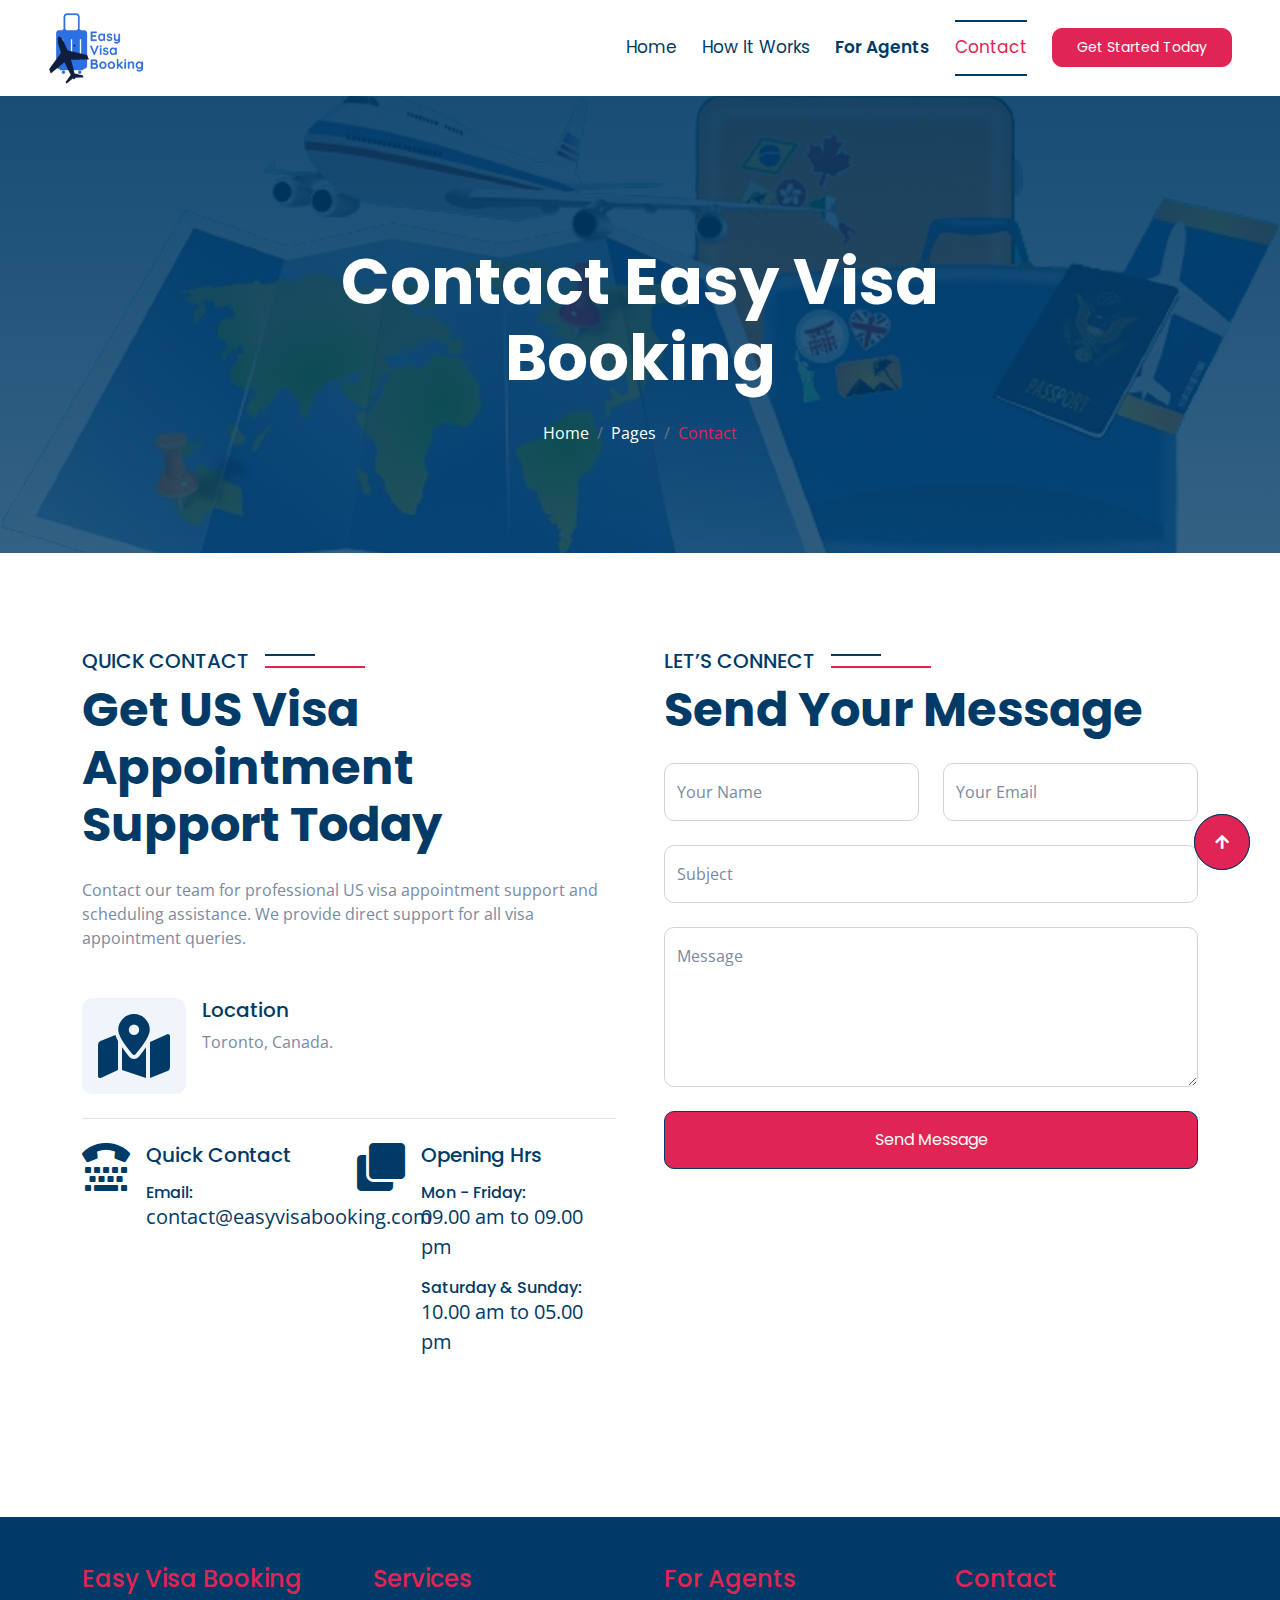
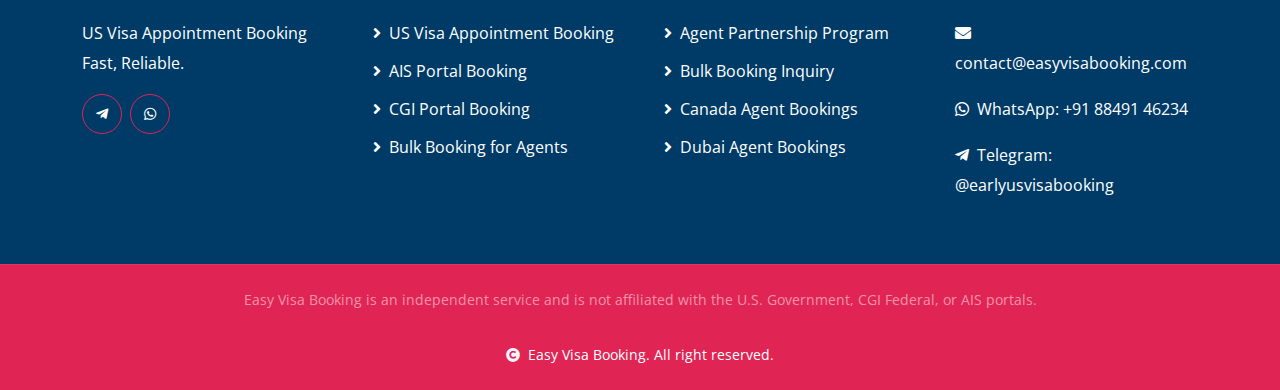
<file: contact/index.html>
<!DOCTYPE html>
<html lang="en">

<head>
    <!-- Google tag (gtag.js) -->
    <script async src="https://www.googletagmanager.com/gtag/js?id=G-3MTBDM446M"></script>
    <script>
        window.dataLayer = window.dataLayer || [];
        function gtag() { dataLayer.push(arguments); }
        gtag('js', new Date());

        gtag('config', 'G-3MTBDM446M');
    </script>
    <!-- Google tag ends -->

    <meta charset="utf-8">
    <title>Contact Easy Visa Booking | Visa Appointment Support</title>
    <meta content="width=device-width, initial-scale=1.0" name="viewport">
    <meta name="description"
        content="Contact our team for US visa appointment booking support and scheduling assistance.">
    <meta name="keywords" content="us visa appointment support, visa booking contact">

    <!-- Canonical URL -->
    <link rel="canonical" href="https://www.easyvisabooking.com/contact/">

    <!-- Favicon -->
    <link rel="icon" type="image/png" href="../img/brand-logo-real.png">

    <!-- Google Web Fonts -->
    <link rel="preconnect" href="https://fonts.googleapis.com">
    <link rel="preconnect" href="https://fonts.gstatic.com" crossorigin>
    <link
        href="https://fonts.googleapis.com/css2?family=Open+Sans:wght@400;500;600;700&family=Poppins:wght@200;300;400;500;600&display=swap"
        rel="stylesheet">

    <!-- Icon Font Stylesheet -->
    <link rel="stylesheet" href="https://use.fontawesome.com/releases/v5.15.4/css/all.css" />
    <link href="https://cdn.jsdelivr.net/npm/bootstrap-icons@1.4.1/font/bootstrap-icons.css" rel="stylesheet">

    <!-- Libraries Stylesheet -->
    <link href="../lib/animate/animate.min.css" rel="stylesheet">
    <link href="../lib/owlcarousel/assets/owl.carousel.min.css" rel="stylesheet">


    <!-- Customized Bootstrap Stylesheet -->
    <link href="../css/bootstrap.min.css" rel="stylesheet">

    <!-- Template Stylesheet -->
    <link href="../css/style.css" rel="stylesheet">
</head>

<body>

    <!-- Spinner Start -->
    <div id="spinner"
        class="show bg-white position-fixed translate-middle w-100 vh-100 top-50 start-50 d-flex align-items-center justify-content-center">
        <div class="spinner-border text-secondary" style="width: 3rem; height: 3rem;" role="status">
            <span class="sr-only">Loading...</span>
        </div>
    </div>
    <!-- Spinner End -->

    <!-- Navbar & Hero Start -->
    <div class="container-fluid nav-bar p-0">
        <nav class="navbar navbar-expand-lg navbar-light bg-white px-4 px-lg-5 py-3 py-lg-0">
            <a href="/" class="navbar-brand p-0">
                <div class="h1 display-5 text-secondary m-0"><img src="../img/brand-logo-real.PNG" class="img-fluid"
                        alt="Easy Visa Booking"></div>
            </a>
            <button class="navbar-toggler" type="button" data-bs-toggle="collapse" data-bs-target="#navbarCollapse">
                <span class="fa fa-bars"></span>
            </button>
            <div class="collapse navbar-collapse" id="navbarCollapse">
                <div class="navbar-nav ms-auto py-0">
                    <a href="/" class="nav-item nav-link">Home</a>
                    <a href="/how-it-works/" class="nav-item nav-link">How It Works</a>
                    <a href="/for-agents/" class="nav-item nav-link"
                        style="color: var(--bs-secondary); font-weight: 600;">For Agents</a>
                    <a href="/contact/" class="nav-item nav-link active">Contact</a>
                </div>
                <a href="/contact/" class="btn btn-primary border-secondary btn-sm py-2 px-4">Get Started Today</a>
            </div>
        </nav>
    </div>
    <!-- Navbar & Hero End -->

    <!-- Topbar Start -->
    <!-- <div class="container-fluid bg-primary px-5 d-none d-lg-block">
            <div class="row gx-0 align-items-center">
                <div class="col-lg-5 text-center text-lg-start mb-lg-0">
                    <div class="d-flex">
                        <a href="#" class="text-muted me-4"><i class="fas fa-envelope text-secondary me-2"></i>contact@easyvisabooking.com</a>
                        <a href="#" class="text-muted me-0"><i class="fas fa-phone-alt text-secondary me-2"></i>+01234567890</a>
                    </div>
                </div>
                <div class="col-lg-3 row-cols-1 text-center mb-2 mb-lg-0">
                    <div class="d-inline-flex align-items-center" style="height: 45px;">
                        <a class="btn btn-sm btn-outline-light btn-square rounded-circle me-2" href=""><i class="fab fa-twitter fw-normal text-secondary"></i></a>
                        <a class="btn btn-sm btn-outline-light btn-square rounded-circle me-2" href=""><i class="fab fa-facebook-f fw-normal text-secondary"></i></a>
                        <a class="btn btn-sm btn-outline-light btn-square rounded-circle me-2" href=""><i class="fab fa-linkedin-in fw-normal text-secondary"></i></a>
                        <a class="btn btn-sm btn-outline-light btn-square rounded-circle me-2" href=""><i class="fab fa-instagram fw-normal text-secondary"></i></a>
                        <a class="btn btn-sm btn-outline-light btn-square rounded-circle" href=""><i class="fab fa-youtube fw-normal text-secondary"></i></a>
                    </div>
                </div>
                <div class="col-lg-4 text-center text-lg-end">
                    <div class="d-inline-flex align-items-center" style="height: 45px;">
                        <a href="#" class="text-muted me-2"> Help</a><small> / </small>
                        <a href="#" class="text-muted mx-2"> Support</a><small> / </small>
                        <a href="#" class="text-muted ms-2"> Contact</a>
                    </div>
                </div>
            </div>
        </div> -->
    <!-- Topbar End -->

    <!-- Header Start -->
    <div class="container-fluid bg-breadcrumb">
        <div class="container text-center py-5" style="max-width: 900px;">
            <h3 class="text-white display-3 mb-4 wow fadeInDown" data-wow-delay="0.1s">Contact Easy Visa Booking</h3>
            <ol class="breadcrumb justify-content-center text-white mb-0 wow fadeInDown" data-wow-delay="0.3s">
                <li class="breadcrumb-item"><a href="/" class="text-white">Home</a></li>
                <li class="breadcrumb-item"><a href="#" class="text-white">Pages</a></li>
                <li class="breadcrumb-item active text-secondary">Contact</li>
            </ol>
        </div>
    </div>
    <!-- Header End -->

    <!-- Contact Start -->
    <div class="container-fluid contact overflow-hidden py-5">
        <div class="container py-5">
            <div class="row g-5">
                <div class="col-lg-6 wow fadeInLeft" data-wow-delay="0.1s">
                    <div class="sub-style">
                        <h5 class="sub-title text-primary pe-3">Quick Contact</h5>
                    </div>
                    <h1 class="display-5 mb-4">Get US Visa Appointment Support Today</h1>
                    <p class="mb-5">Contact our team for professional US visa appointment support and scheduling
                        assistance. We provide direct support for all visa appointment queries.</p>
                    <div class="d-flex border-bottom mb-4 pb-4">
                        <i class="fas fa-map-marked-alt fa-4x text-primary bg-light p-3 rounded"></i>
                        <div class="ps-3">
                            <h5>Location</h5>
                            <p>Toronto, Canada.</p>
                        </div>
                    </div>
                    <div class="row g-3">
                        <div class="col-xl-6">
                            <div class="d-flex">
                                <i class="fas fa-tty fa-3x text-primary"></i>
                                <div class="ps-3">
                                    <h5 class="mb-3">Quick Contact</h5>
                                    <!-- <div class="mb-3">
                                            <h6 class="mb-0">Phone:</h6>
                                            <a href="#" class="fs-5 text-primary">+012 3456 7890</a>
                                        </div> -->
                                    <div class="mb-3">
                                        <h6 class="mb-0">Email:</h6>
                                        <a href="#" class="fs-5 text-primary">contact@easyvisabooking.com</a>
                                    </div>
                                </div>
                            </div>
                        </div>
                        <div class="col-xl-6">
                            <div class="d-flex">
                                <i class="fas fa-clone fa-3x text-primary"></i>
                                <div class="ps-3">
                                    <h5 class="mb-3">Opening Hrs</h5>
                                    <div class="mb-3">
                                        <h6 class="mb-0">Mon - Friday:</h6>
                                        <a href="#" class="fs-5 text-primary">09.00 am to 09.00 pm</a>
                                    </div>
                                    <div class="mb-3">
                                        <h6 class="mb-0">Saturday & Sunday:</h6>
                                        <a href="#" class="fs-5 text-primary">10.00 am to 05.00 pm</a>
                                    </div>
                                </div>
                            </div>
                        </div>
                    </div>
                    <!-- <div class="d-flex align-items-center pt-3">
                            <div class="me-4">
                                <div class="bg-light d-flex align-items-center justify-content-center" style="width: 90px; height: 90px; border-radius: 10px;"><i class="fas fa-share fa-3x text-primary"></i></div>
                            </div>
                            <div class="d-flex">
                                <a class="btn btn-secondary border-secondary me-2 p-0" href="">facebook <i class="fas fa-chevron-circle-right"></i></a>
                                <a class="btn btn-secondary border-secondary mx-2 p-0" href="">twitter <i class="fas fa-chevron-circle-right"></i></a>
                                <a class="btn btn-secondary border-secondary mx-2 p-0" href="">instagram <i class="fas fa-chevron-circle-right"></i></a>
                            </div>
                        </div> -->
                </div>
                <div class="col-lg-6 wow fadeInRight" data-wow-delay="0.3">
                    <div class="sub-style">
                        <h5 class="sub-title text-primary pe-3">Let’s Connect</h5>
                    </div>
                    <h2 class="display-5 mb-4">Send Your Message</h2>
                    <!-- <h4 class="lh-base mb-4">Receive messages instantly with our PHP and Ajax contact form - available in the <a class="text-secondary" href="https://htmlcodex.com/downloading/?item=3376">Pro Version</a> only.</h4> -->
                    <form action="https://api.web3forms.com/submit" method="POST">
                        <input type="hidden" name="access_key" value="f66b2e8d-dd28-449d-9ef3-44e5e0a0a41d">
                        <div class="row g-4">
                            <div class="col-lg-12 col-xl-6">
                                <div class="form-floating">
                                    <input type="text" name="name" class="form-control" id="name"
                                        placeholder="Your Name">
                                    <label for="name">Your Name</label>
                                </div>
                            </div>
                            <div class="col-lg-12 col-xl-6">
                                <div class="form-floating">
                                    <input type="email" name="email" class="form-control" id="email"
                                        placeholder="Your Email">
                                    <label for="email">Your Email</label>
                                </div>
                            </div>
                            <div class="col-12">
                                <div class="form-floating">
                                    <input type="text" name="subject" class="form-control" id="subject"
                                        placeholder="Subject">
                                    <label for="subject">Subject</label>
                                </div>
                            </div>
                            <div class="col-12">
                                <div class="form-floating">
                                    <textarea class="form-control" name="message" placeholder="Leave a message here"
                                        id="message" style="height: 160px"></textarea>
                                    <label for="message">Message</label>
                                </div>
                            </div>
                            <div class="col-12">
                                <button class="btn btn-primary w-100 py-3">Send Message</button>
                            </div>
                        </div>
                    </form>
                </div>
            </div>
        </div>
    </div>
    <!-- Contact End -->

    <!-- Back to Top -->
    <a href="#" class="btn btn-primary btn-lg-square back-to-top"><i class="fa fa-arrow-up"></i></a>


    <!-- JavaScript Libraries -->
    <script src="https://ajax.googleapis.com/ajax/libs/jquery/3.6.4/jquery.min.js"></script>
    <script src="https://cdn.jsdelivr.net/npm/bootstrap@5.0.0/dist/js/bootstrap.bundle.min.js"></script>
    <script src="../lib/wow/wow.min.js"></script>
    <script src="../lib/easing/easing.min.js"></script>
    <script src="../lib/waypoints/waypoints.min.js"></script>
    <script src="../lib/owlcarousel/owl.carousel.min.js"></script>


    <!-- Template Javascript -->
    <script src="../js/main.js"></script>

    <!-- Footer Start -->
    <div class="container-fluid bg-dark footer mt-5 pt-5">
        <div class="container pb-5">
            <div class="row g-5">
                <!-- Column 1: Company -->
                <div class="col-md-6 col-lg-6 col-xl-3">
                    <div class="footer-item d-flex flex-column">
                        <h4 class="text-secondary mb-4">Easy Visa Booking</h4>
                        <p class="text-white mb-3">US Visa Appointment Booking Fast, Reliable.</p>
                        <div class="d-flex gap-2 mb-3">
                            <a href="https://t.me/earlyusvisabooking" target="_blank" rel="noopener noreferrer"
                                class="btn btn-sm btn-outline-secondary rounded-circle d-flex align-items-center justify-content-center"
                                style="width: 40px; height: 40px;">
                                <i class="fab fa-telegram-plane text-white"></i>
                            </a>
                            <a href="https://wa.me/8849146234" target="_blank" rel="noopener noreferrer"
                                class="btn btn-sm btn-outline-secondary rounded-circle d-flex align-items-center justify-content-center"
                                style="width: 40px; height: 40px;">
                                <i class="fab fa-whatsapp text-white"></i>
                            </a>
                        </div>
                    </div>
                </div>

                <!-- Column 2: Services -->
                <div class="col-md-6 col-lg-6 col-xl-3">
                    <div class="footer-item d-flex flex-column">
                        <h4 class="text-secondary mb-4">Services</h4>
                        <a href="/" class="mb-2"><i class="fas fa-angle-right me-2"></i>US Visa Appointment Booking</a>
                        <a href="/" class="mb-2"><i class="fas fa-angle-right me-2"></i>AIS Portal Booking</a>
                        <a href="/" class="mb-2"><i class="fas fa-angle-right me-2"></i>CGI Portal Booking</a>
                        <a href="/for-agents/" class="mb-2"><i class="fas fa-angle-right me-2"></i>Bulk Booking for
                            Agents</a>
                    </div>
                </div>

                <!-- Column 3: For Agents -->
                <div class="col-md-6 col-lg-6 col-xl-3">
                    <div class="footer-item d-flex flex-column">
                        <h4 class="text-secondary mb-4">For Agents</h4>
                        <a href="/for-agents/" class="mb-2"><i class="fas fa-angle-right me-2"></i>Agent Partnership
                            Program</a>
                        <a href="/for-agents/" class="mb-2"><i class="fas fa-angle-right me-2"></i>Bulk Booking
                            Inquiry</a>
                        <a href="/for-agents/" class="mb-2"><i class="fas fa-angle-right me-2"></i>Canada Agent
                            Bookings</a>
                        <a href="/for-agents/" class="mb-2"><i class="fas fa-angle-right me-2"></i>Dubai Agent
                            Bookings</a>
                    </div>
                </div>

                <!-- Column 4: Contact -->
                <div class="col-md-6 col-lg-6 col-xl-3">
                    <div class="footer-item d-flex flex-column">
                        <h4 class="text-secondary mb-4">Contact</h4>
                        <a href="mailto:contact@easyvisabooking.com" class="mb-3"><i
                                class="fas fa-envelope me-2"></i>contact@easyvisabooking.com</a>
                        <a href="https://wa.me/8849146234" target="_blank" rel="noopener noreferrer" class="mb-3"><i
                                class="fab fa-whatsapp me-2"></i>WhatsApp: +91 88491 46234</a>
                        <a href="https://t.me/earlyusvisabooking" target="_blank" rel="noopener noreferrer"
                            class="mb-3"><i class="fab fa-telegram-plane me-2"></i>Telegram: @earlyusvisabooking</a>
                    </div>
                </div>
            </div>
        </div>
    </div>
    <!-- Footer End -->

    <!-- Copyright Start -->
    <div class="container-fluid copyright py-4">
        <div class="container">
            <div class="row g-4 align-items-center">
                <div class="col-md-12 text-center">
                    <p class="text-white-50 mb-2 small">Easy Visa Booking is an independent service and is not
                        affiliated with the U.S. Government, CGI Federal, or AIS portals.</p>
                </div>
                <div class="col-md-12 text-center">
                    <span class="text-white small"><i class="fas fa-copyright text-light me-2"></i>Easy Visa Booking.
                        All right reserved.</span>
                </div>
            </div>
        </div>
    </div>
    <!-- Copyright End -->

    <!-- Back to Top -->
    <a href="#" class="btn btn-primary btn-lg-square back-to-top"><i class="fa fa-arrow-up"></i></a>

</body>

</html>
</file>
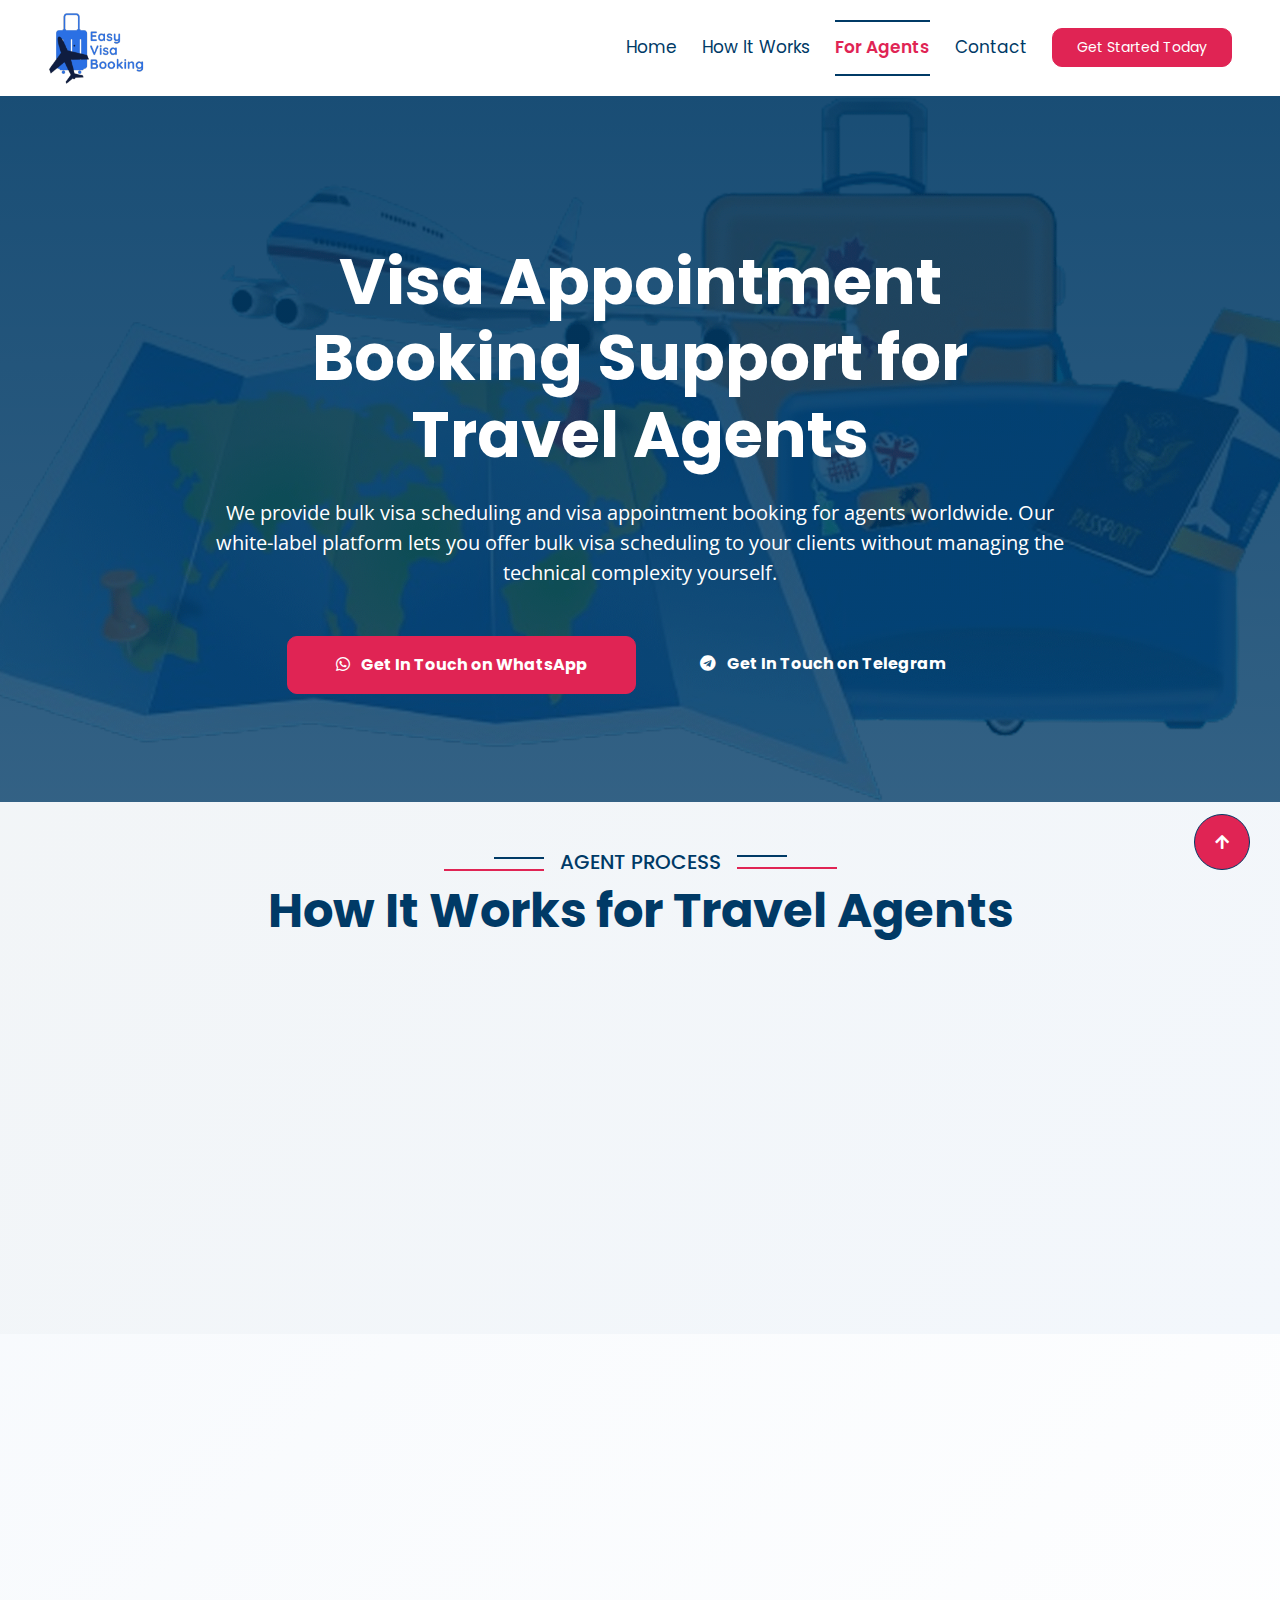
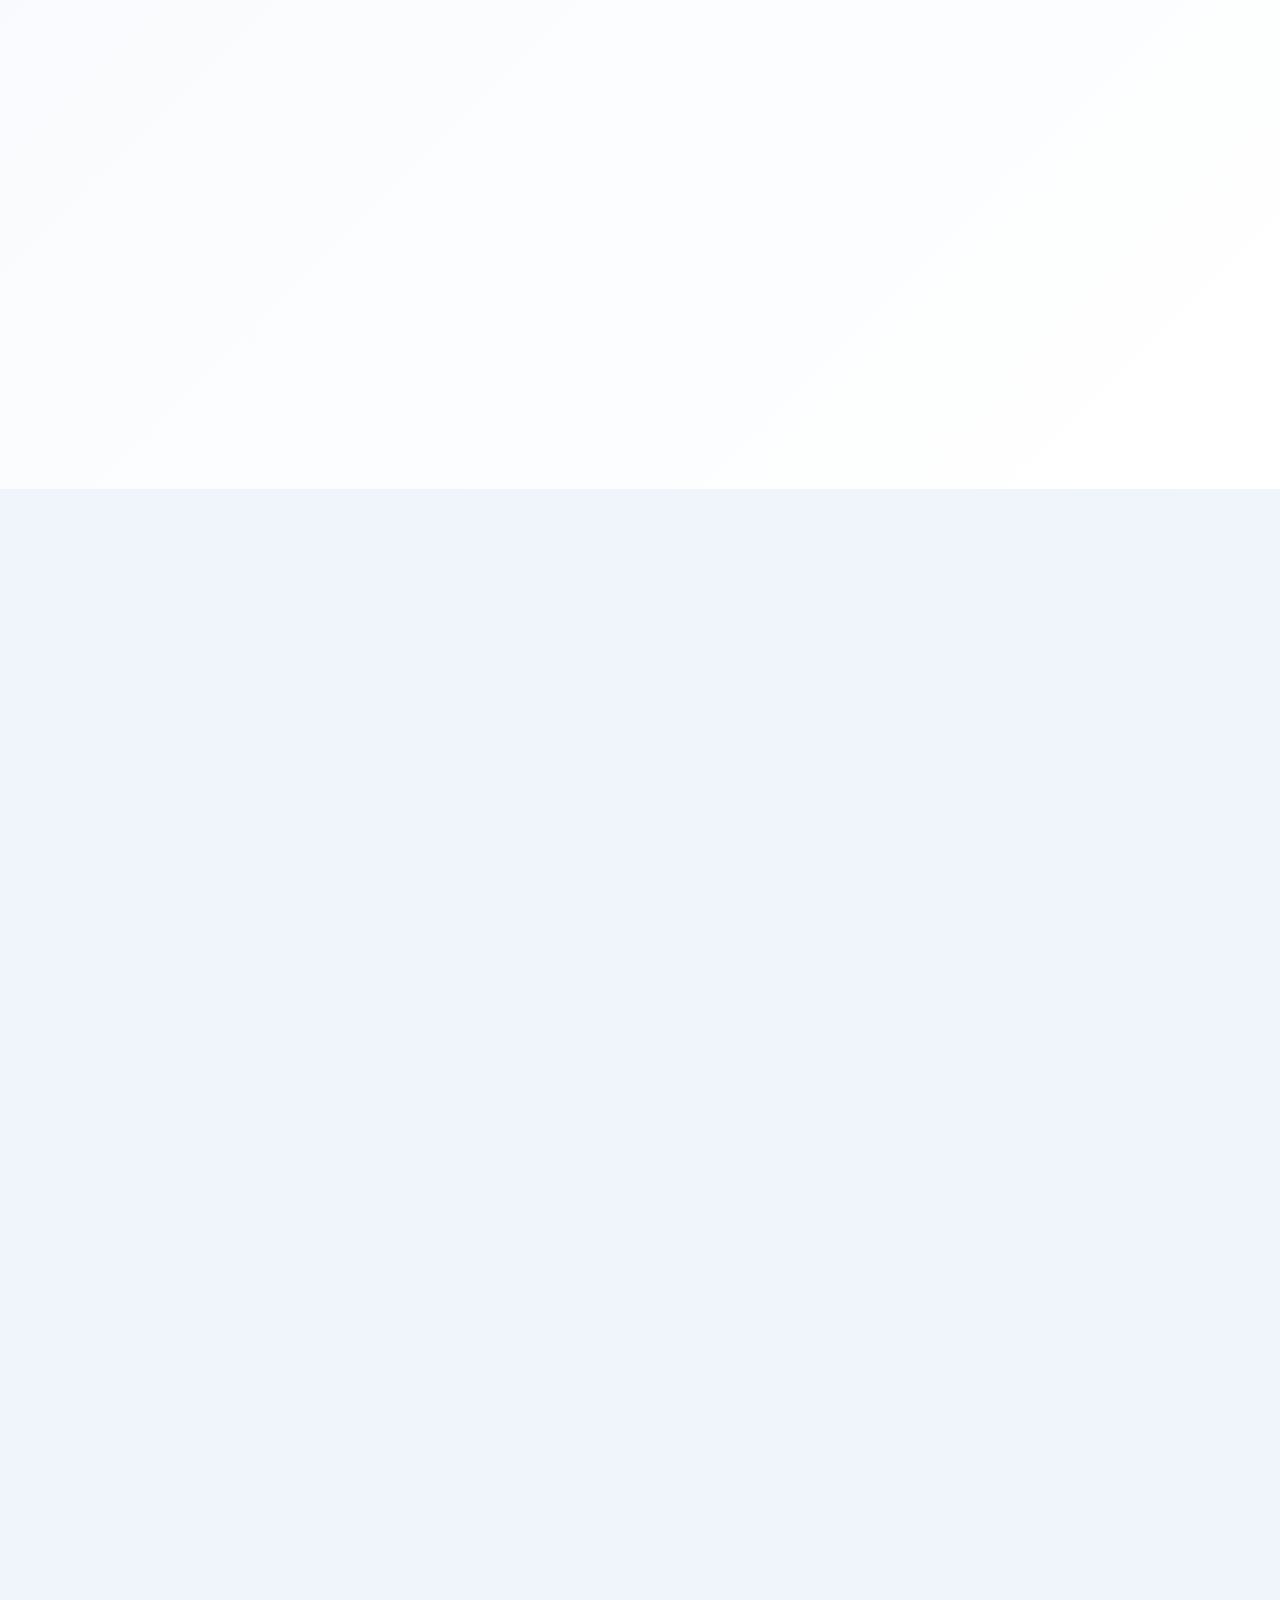
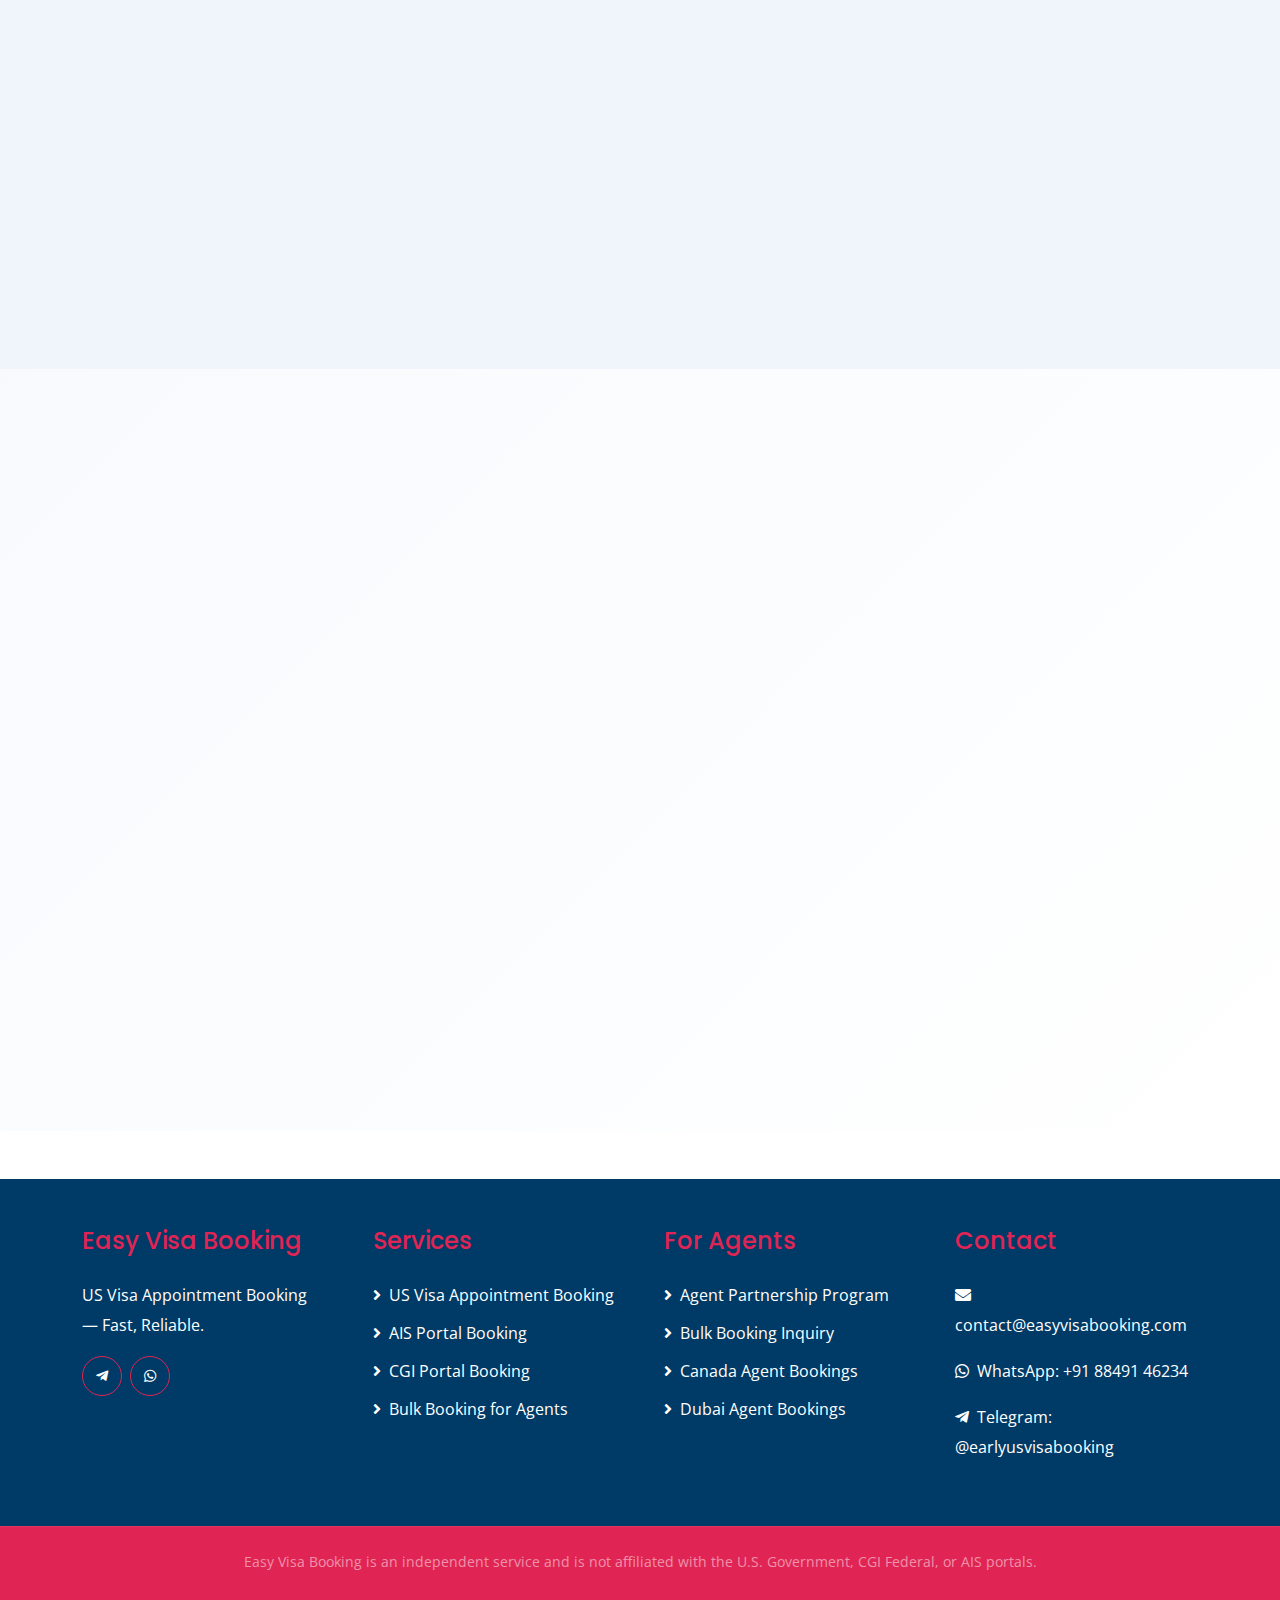
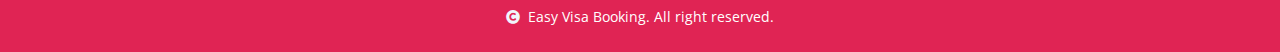
<file: for-agents/index.html>
﻿<!DOCTYPE html>
<html lang="en">

    <head>
        <!-- Google tag (gtag.js) -->
         <script async src="https://www.googletagmanager.com/gtag/js?id=G-3MTBDM446M"></script>
        <script>
        window.dataLayer = window.dataLayer || [];
        function gtag(){dataLayer.push(arguments);}
        gtag('js', new Date());

        gtag('config', 'G-3MTBDM446M');
        </script>
        <!-- Google tag ends -->

        <meta charset="utf-8">
        <title>Visa Appointment Booking for Travel Agents | Bulk Scheduling Support</title>
        <meta content="width=device-width, initial-scale=1.0" name="viewport">
        <meta name="description" content="Bulk US visa appointment booking support for travel agents and visa consultants.">
        <meta name="keywords" content="travel agent visa booking, consultant visa appointments, bulk US visa booking, immigration agent program, visa appointment outsourcing">
        <meta property="og:title" content="Travel Agent Program | Easy Visa Booking">
        <meta property="og:description" content="Bulk US visa appointment bookings for travel consultants and agencies.">

        <!-- Canonical URL -->
        <link rel="canonical" href="https://www.easyvisabooking.com/for-agents/">

        <!-- Favicon -->
        <link rel="icon" type="image/png" href="../img/brand-logo-real.png">

        <!-- Google Web Fonts -->
        <link rel="preconnect" href="https://fonts.googleapis.com">
        <link rel="preconnect" href="https://fonts.gstatic.com" crossorigin>
        <link href="https://fonts.googleapis.com/css2?family=Open+Sans:wght@400;500;600;700&family=Poppins:wght@200;300;400;500;600&display=swap" rel="stylesheet"> 

        <!-- Icon Font Stylesheet -->
        <link rel="stylesheet" href="https://use.fontawesome.com/releases/v5.15.4/css/all.css"/>
        <link href="https://cdn.jsdelivr.net/npm/bootstrap-icons@1.4.1/font/bootstrap-icons.css" rel="stylesheet">

        <!-- Libraries Stylesheet -->
        <link href="../lib/animate/animate.min.css" rel="stylesheet">
        <link href="../lib/owlcarousel/assets/owl.carousel.min.css" rel="stylesheet">

        <!-- Customized Bootstrap Stylesheet -->
        <link href="../css/bootstrap.min.css" rel="stylesheet">

        <!-- Template Stylesheet -->
        <link href="../css/style.css" rel="stylesheet">
    </head>

    <body>

        <!-- Spinner Start -->
        <div id="spinner" class="show bg-white position-fixed translate-middle w-100 vh-100 top-50 start-50 d-flex align-items-center justify-content-center">
            <div class="spinner-border text-secondary" style="width: 3rem; height: 3rem;" role="status">
                <span class="sr-only">Loading...</span>
            </div>
        </div>
        <!-- Spinner End -->

        <!-- Navbar & Hero Start -->
        <div class="container-fluid nav-bar p-0">
            <nav class="navbar navbar-expand-lg navbar-light bg-white px-4 px-lg-5 py-3 py-lg-0">
                <a href="/" class="navbar-brand p-0">
                    <h1 class="display-5 text-secondary m-0"><img src="../img/brand-logo-real.PNG" class="img-fluid" alt="Easy Visa Booking"></h1>
                </a>
                <button class="navbar-toggler" type="button" data-bs-toggle="collapse" data-bs-target="#navbarCollapse">
                    <span class="fa fa-bars"></span>
                </button>
                <div class="collapse navbar-collapse" id="navbarCollapse">
                    <div class="navbar-nav ms-auto py-0">
                        <a href="/" class="nav-item nav-link">Home</a>
                        <a href="/how-it-works/" class="nav-item nav-link">How It Works</a>
                        <a href="/for-agents/" class="nav-item nav-link active" style="color: var(--bs-secondary); font-weight: 600;">For Agents</a>
                        <a href="/contact/" class="nav-item nav-link">Contact</a>
                    </div>
                    <a href="/contact/" class="btn btn-primary border-secondary btn-sm py-2 px-4">Get Started Today</a>
                </div>
            </nav>
        </div>
        <!-- Navbar & Hero End -->

        <!-- Hero Section for Agents -->
        <div class="container-fluid bg-breadcrumb">
            <div class="container text-center py-5" style="max-width: 900px;">
                <h1 class="text-white display-3 mb-4 wow fadeInDown" data-wow-delay="0.1s">Visa Appointment Booking Support for Travel Agents</h1>
                <p class="text-white fs-5 mb-5 wow fadeInDown" data-wow-delay="0.3s">We provide bulk visa scheduling and visa appointment booking for agents worldwide. Our white-label platform lets you offer bulk visa scheduling to your clients without managing the technical complexity yourself.</p>
                <div class="d-flex flex-wrap justify-content-center gap-3 wow fadeInUp" data-wow-delay="0.5s">
                    <a href="https://wa.me/8849146234?text=Hi, I'm a travel agent interested in bulk US visa appointment bookings" target="_blank" rel="noopener noreferrer" class="btn btn-primary border-secondary py-3 px-5 fw-bold">
                        <i class="fab fa-whatsapp me-2"></i> Get In Touch on WhatsApp
                    </a>
                    <a href="https://t.me/earlyusvisabooking?text=Hi, I'm a travel agent interested in bulk US visa appointment bookings" target="_blank" rel="noopener noreferrer" class="btn btn-secondary py-3 px-5 fw-bold text-white">
                        <i class="fab fa-telegram me-2"></i> Get In Touch on Telegram
                    </a>
                </div>
            </div>
        </div>
        <!-- Hero Section End -->

        <!-- How It Works for Agents Start -->
        <div class="container-fluid how-it-works overflow-hidden py-5">
            <div class="container">
                <div class="section-title text-center mb-5 wow fadeInUp" data-wow-delay="0.1s">
                    <div class="sub-style">
                        <h5 class="sub-title text-primary px-3">Agent Process</h5>
                    </div>
                    <h1 class="display-5 mb-4">How It Works for Travel Agents</h1>
                </div>
                <div class="row g-4">
                    <div class="col-lg-6 col-xl-4 wow fadeInUp" data-wow-delay="0.1s">
                        <div class="how-it-works-item">
                            <div class="how-it-works-number">
                                <span class="step-number">1</span>
                            </div>
                            <div class="how-it-works-content mt-4">
                                <h5 class="text-primary mb-3">Send Client List</h5>
                                <p class="text-muted">Provide your clients' DS-160 reference numbers, preferred consulates, and visa types. We handle the rest.</p>
                            </div>
                        </div>
                    </div>
                    <div class="col-lg-6 col-xl-4 wow fadeInUp" data-wow-delay="0.3s">
                        <div class="how-it-works-item">
                            <div class="how-it-works-number">
                                <span class="step-number">2</span>
                            </div>
                            <div class="how-it-works-content mt-4">
                                <h5 class="text-primary mb-3">We Monitor & Book</h5>
                                <p class="text-muted">Our team monitors AIS and CGI portals 24/7. Per-client updates, real-time tracking, instant confirmations.</p>
                            </div>
                        </div>
                    </div>
                    <div class="col-lg-6 col-xl-4 wow fadeInUp" data-wow-delay="0.5s">
                        <div class="how-it-works-item">
                            <div class="how-it-works-number">
                                <span class="step-number">3</span>
                            </div>
                            <div class="how-it-works-content mt-4">
                                <h5 class="text-primary mb-3">Flexible Pricing</h5>
                                <p class="text-muted">Volume discounts available for 20+ bookings per month. Contact us to discuss rates tailored to your volume.</p>
                            </div>
                        </div>
                    </div>
                </div>
            </div>
        </div>
        <!-- How It Works for Agents End -->

        <!-- Why Agents Choose Us Start -->
        <div class="container-fluid why-choose-us overflow-hidden py-5">
            <div class="container">
                <div class="section-title text-center mb-5 wow fadeInUp" data-wow-delay="0.1s">
                    <div class="sub-style">
                        <h5 class="sub-title text-primary px-3">Agent Benefits</h5>
                    </div>
                    <h1 class="display-5 mb-4">Why Agents Choose Easy Visa Booking</h1>
                </div>
                <div class="row g-4">
                    <div class="col-lg-6 wow fadeInUp" data-wow-delay="0.1s">
                        <div class="why-choose-item">
                            <div class="d-flex align-items-start mb-4">
                                <div class="why-choose-icon me-4">
                                    <i class="fas fa-check-circle text-secondary"></i>
                                </div>
                                <div>
                                    <h5 class="text-primary mb-2">No In-House Staff Needed</h5>
                                    <p class="mb-0 text-muted">We handle all slot monitoring and booking. Focus on business growth, not manual checking.</p>
                                </div>
                            </div>
                        </div>
                    </div>
                    <div class="col-lg-6 wow fadeInUp" data-wow-delay="0.3s">
                        <div class="why-choose-item">
                            <div class="d-flex align-items-start mb-4">
                                <div class="why-choose-icon me-4">
                                    <i class="fas fa-check-circle text-secondary"></i>
                                </div>
                                <div>
                                    <h5 class="text-primary mb-2">Both AIS & CGI Support</h5>
                                    <p class="mb-0 text-muted">We manage both portals efficiently. No portal confusion, no learning curve.</p>
                                </div>
                            </div>
                        </div>
                    </div>
                    <div class="col-lg-6 wow fadeInUp" data-wow-delay="0.5s">
                        <div class="why-choose-item">
                            <div class="d-flex align-items-start mb-4">
                                <div class="why-choose-icon me-4">
                                    <i class="fas fa-check-circle text-secondary"></i>
                                </div>
                                <div>
                                    <h5 class="text-primary mb-2">Bulk Invoicing</h5>
                                    <p class="mb-0 text-muted">Send 20+ bookings at once. Receive consolidated invoices for easy accounting.</p>
                                </div>
                            </div>
                        </div>
                    </div>
                    <div class="col-lg-6 wow fadeInUp" data-wow-delay="0.7s">
                        <div class="why-choose-item">
                            <div class="d-flex align-items-start mb-4">
                                <div class="why-choose-icon me-4">
                                    <i class="fas fa-check-circle text-secondary"></i>
                                </div>
                                <div>
                                    <h5 class="text-primary mb-2">Fast Turnaround</h5>
                                    <p class="mb-0 text-muted">Most slots booked within days. Your clients get earlier appointments.</p>
                                </div>
                            </div>
                        </div>
                    </div>
                    <div class="col-lg-6 wow fadeInUp" data-wow-delay="0.9s">
                        <div class="why-choose-item">
                            <div class="d-flex align-items-start mb-4">
                                <div class="why-choose-icon me-4">
                                    <i class="fas fa-check-circle text-secondary"></i>
                                </div>
                                <div>
                                    <h5 class="text-primary mb-2">Global Support</h5>
                                    <p class="mb-0 text-muted">We serve agents worldwide with seamless communication and real-time updates via WhatsApp and email.</p>
                                </div>
                            </div>
                        </div>
                    </div>
                    <div class="col-lg-6 wow fadeInUp" data-wow-delay="1.1s">
                        <div class="why-choose-item">
                            <div class="d-flex align-items-start mb-4">
                                <div class="why-choose-icon me-4">
                                    <i class="fas fa-check-circle text-secondary"></i>
                                </div>
                                <div>
                                    <h5 class="text-primary mb-2">White-Label Ready</h5>
                                    <p class="mb-0 text-muted">Add your brand, keep our expertise. Build client trust with your appointments.</p>
                                </div>
                            </div>
                        </div>
                    </div>
                </div>
            </div>
        </div>
        <!-- Why Agents Choose Us End -->

        <!-- Agent Inquiry Form Start -->
        <div class="container-fluid bg-light py-5">
            <div class="container py-5">
                <div class="section-title text-center mb-5 wow fadeInUp" data-wow-delay="0.1s">
                    <div class="sub-style">
                        <h5 class="sub-title text-primary px-3">Get Started</h5>
                    </div>
                    <h1 class="display-5 mb-4">Tell Us About Your Agency</h1>
                </div>

                <div class="row wow fadeInUp" data-wow-delay="0.3s">
                    <div class="col-lg-8 mx-auto">
                        <p class="text-muted text-center mb-4" style="font-size: 14px;">We work with agents in Canada, Dubai, UK, Australia, and anywhere worldwide. If you're handling US visa clients, we can help.</p>
                        <div class="bg-white rounded shadow-lg p-5">
                            <form action="https://api.web3forms.com/submit" method="POST">
                                <input type="hidden" name="access_key" value="f66b2e8d-dd28-449d-9ef3-44e5e0a0a41d">
                                <input type="hidden" name="subject" value="New Agent Inquiry - Easy Visa Booking">
                                <input type="hidden" name="redirect" value="https://www.easyvisabooking.com/for-agents/">
                                <div class="form-group mb-4">
                                    <label for="name" class="form-label fw-bold text-primary">Full Name</label>
                                    <input type="text" class="form-control py-3" id="name" name="name" placeholder="Your full name" required>
                                </div>

                                <div class="form-group mb-4">
                                    <label for="agency_name" class="form-label fw-bold text-primary">Agency / Company Name</label>
                                    <input type="text" class="form-control py-3" id="agency_name" name="agency_name" placeholder="Your agency name" required>
                                </div>

                                <div class="form-group mb-4">
                                    <label for="country" class="form-label fw-bold text-primary">Location (Your Country)</label>
                                    <input type="text" class="form-control py-3" id="country" name="country" placeholder="Your country" required>
                                </div>

                                <div class="form-group mb-4">
                                    <label for="monthly_bookings" class="form-label fw-bold text-primary">Approx. Bookings Per Month</label>
                                    <input type="number" class="form-control py-3" id="monthly_bookings" name="monthly_bookings" placeholder="e.g., 10, 50, 100+" required>
                                </div>

                                <div class="form-group mb-4">
                                    <label for="whatsapp" class="form-label fw-bold text-primary">WhatsApp Number</label>
                                    <input type="tel" class="form-control py-3" id="whatsapp" name="whatsapp" placeholder="+1 (555) 123-4567" required>
                                </div>

                                <div class="form-group mb-4">
                                    <label for="email" class="form-label fw-bold text-primary">Email Address</label>
                                    <input type="email" class="form-control py-3" id="email" name="email" placeholder="your@agency.com" required>
                                </div>

                                <div class="form-group mb-4">
                                    <label for="message" class="form-label fw-bold text-primary">Additional Information (Optional)</label>
                                    <textarea class="form-control py-3" id="message" name="message" rows="4" placeholder="Tell us about your agency and specific needs..."></textarea>
                                </div>

                                <button type="submit" class="btn btn-primary border-secondary w-100 py-3 fw-bold">Send Inquiry</button>

                                <p class="text-center text-muted small mt-4">We'll get back to you within 24 hours via WhatsApp or Email</p>
                            </form>
                        </div>
                    </div>
                </div>
            </div>
        </div>
        <!-- Agent Inquiry Form End -->

        <!-- FAQ for Agents Start -->
        <div class="container-fluid faq-section overflow-hidden py-5">
            <div class="container">
                <div class="section-title text-center mb-5 wow fadeInUp" data-wow-delay="0.1s">
                    <div class="sub-style">
                        <h5 class="sub-title text-primary px-3">Agent FAQs</h5>
                    </div>
                    <h1 class="display-5 mb-4">Frequently Asked Questions</h1>
                </div>

                <div class="row g-4">
                    <div class="col-lg-8 mx-auto">
                        <!-- FAQ Item 1 -->
                        <div class="faq-item wow fadeInUp" data-wow-delay="0.1s">
                            <div class="faq-header" onclick="toggleFaq(this)">
                                <div class="faq-header-content">
                                    <i class="fas fa-question-circle faq-question-icon"></i>
                                    <h6 class="faq-question">Do you provide invoices?</h6>
                                </div>
                                <i class="fas fa-chevron-down faq-toggle-icon"></i>
                            </div>
                            <div class="faq-body">
                                <p>Yes, absolutely. We provide professional invoices for all bulk bookings. Invoices include detailed client information, appointment details, and payment references for easy accounting and reconciliation.</p>
                            </div>
                        </div>

                        <!-- FAQ Item 2 -->
                        <div class="faq-item wow fadeInUp" data-wow-delay="0.2s">
                            <div class="faq-header" onclick="toggleFaq(this)">
                                <div class="faq-header-content">
                                    <i class="fas fa-question-circle faq-question-icon"></i>
                                    <h6 class="faq-question">What's the minimum for bulk pricing?</h6>
                                </div>
                                <i class="fas fa-chevron-down faq-toggle-icon"></i>
                            </div>
                            <div class="faq-body">
                                <p>Volume discounts apply from 20 bookings per month. For smaller volumes, standard per-booking rates apply. Contact us to get exact pricing for your agency.</p>
                            </div>
                        </div>

                        <!-- FAQ Item 3 -->
                        <div class="faq-item wow fadeInUp" data-wow-delay="0.3s">
                            <div class="faq-header" onclick="toggleFaq(this)">
                                <div class="faq-header-content">
                                    <i class="fas fa-question-circle faq-question-icon"></i>
                                    <h6 class="faq-question">Which portals do you support?</h6>
                                </div>
                                <i class="fas fa-chevron-down faq-toggle-icon"></i>
                            </div>
                            <div class="faq-body">
                                <p>We fully support both major US visa portals:</p>
                                <ul class="mt-3">
                                    <li><strong>AIS (usvisascheduling.com)</strong> - Used in Canada, India, and other countries</li>
                                    <li><strong>CGI (ustraveldocs.com)</strong> - Used in Dubai, UAE, and other regions</li>
                                </ul>
                                <p class="mt-3 mb-0">Our team is expert in managing both systems. You don't need to worry about portal differences.</p>
                            </div>
                        </div>

                        <!-- FAQ Item 4 -->
                        <div class="faq-item wow fadeInUp" data-wow-delay="0.4s">
                            <div class="faq-header" onclick="toggleFaq(this)">
                                <div class="faq-header-content">
                                    <i class="fas fa-question-circle faq-question-icon"></i>
                                    <h6 class="faq-question">How do you ensure appointments are confirmed?</h6>
                                </div>
                                <i class="fas fa-chevron-down faq-toggle-icon"></i>
                            </div>
                            <div class="faq-body">
                                <p>We monitor appointment portals 24/7 using advanced automation. The moment a slot opens up matching your client's requirements, we instantly book it. You receive real-time confirmation with appointment date and time via WhatsApp/Email.</p>
                                <p class="mt-3 mb-0">With our 25,000+ successful bookings and 98% satisfaction rate, you can assure your clients of reliable service.</p>
                            </div>
                        </div>

                        <!-- FAQ Item 5 -->
                        <div class="faq-item wow fadeInUp" data-wow-delay="0.5s">
                            <div class="faq-header" onclick="toggleFaq(this)">
                                <div class="faq-header-content">
                                    <i class="fas fa-question-circle faq-question-icon"></i>
                                    <h6 class="faq-question">Can I brand this as my own service?</h6>
                                </div>
                                <i class="fas fa-chevron-down faq-toggle-icon"></i>
                            </div>
                            <div class="faq-body">
                                <p>Yes! We offer white-label solutions. You can present our service under your agency's name and branding. Your clients will deal with you, and we handle the technical work behind the scenes. Perfect for agencies looking to expand their service offerings.</p>
                                <p class="mt-3 mb-0">Contact us to discuss white-label partnership terms.</p>
                            </div>
                        </div>

                        <!-- FAQ Item 6 -->
                        <div class="faq-item wow fadeInUp" data-wow-delay="0.6s">
                            <div class="faq-header" onclick="toggleFaq(this)">
                                <div class="faq-header-content">
                                    <i class="fas fa-question-circle faq-question-icon"></i>
                                    <h6 class="faq-question">What if an appointment can't be booked?</h6>
                                </div>
                                <i class="fas fa-chevron-down faq-toggle-icon"></i>
                            </div>
                            <div class="faq-body">
                                <p>We'll keep monitoring and trying. If slots are genuinely unavailable (rare cases), we inform you immediately. We don't charge if we can't secure an appointment. Our goal is your success — we only make money when you make money.</p>
                            </div>
                        </div>
                    </div>
                </div>
            </div>
        </div>
        <!-- FAQ for Agents End -->





    <!-- JavaScript Libraries -->
    <script src="https://ajax.googleapis.com/ajax/libs/jquery/3.6.4/jquery.min.js"></script>
    <script src="https://cdn.jsdelivr.net/npm/bootstrap@5.0.0/dist/js/bootstrap.bundle.min.js"></script>
    <script src="../lib/wow/wow.min.js"></script>
    <script src="../lib/easing/easing.min.js"></script>
    <script src="../lib/waypoints/waypoints.min.js"></script>
    <script src="../lib/owlcarousel/owl.carousel.min.js"></script>

    <!-- Template Javascript -->
    <script src="../js/main.js"></script>

    <script>
        function toggleFaq(element) {
            const faqItem = element.closest('.faq-item');
            faqItem.classList.toggle('active');
        }
    </script>

    <!-- Footer Start -->
    <div class="container-fluid bg-dark footer mt-5 pt-5">
        <div class="container pb-5">
            <div class="row g-5">
                <!-- Column 1: Company -->
                <div class="col-md-6 col-lg-6 col-xl-3">
                    <div class="footer-item d-flex flex-column">
                        <h4 class="text-secondary mb-4">Easy Visa Booking</h4>
                        <p class="text-white mb-3">US Visa Appointment Booking — Fast, Reliable.</p>
                        <div class="d-flex gap-2 mb-3">
                            <a href="https://t.me/earlyusvisabooking" target="_blank" rel="noopener noreferrer" class="btn btn-sm btn-outline-secondary rounded-circle d-flex align-items-center justify-content-center" style="width: 40px; height: 40px;">
                                <i class="fab fa-telegram-plane text-white"></i>
                            </a>
                            <a href="https://wa.me/8849146234" target="_blank" rel="noopener noreferrer" class="btn btn-sm btn-outline-secondary rounded-circle d-flex align-items-center justify-content-center" style="width: 40px; height: 40px;">
                                <i class="fab fa-whatsapp text-white"></i>
                            </a>
                        </div>
                    </div>
                </div>

                <!-- Column 2: Services -->
                <div class="col-md-6 col-lg-6 col-xl-3">
                    <div class="footer-item d-flex flex-column">
                        <h4 class="text-secondary mb-4">Services</h4>
                        <a href="/" class="mb-2"><i class="fas fa-angle-right me-2"></i>US Visa Appointment Booking</a>
                        <a href="/" class="mb-2"><i class="fas fa-angle-right me-2"></i>AIS Portal Booking</a>
                        <a href="/" class="mb-2"><i class="fas fa-angle-right me-2"></i>CGI Portal Booking</a>
                        <a href="/for-agents/" class="mb-2"><i class="fas fa-angle-right me-2"></i>Bulk Booking for Agents</a>
                    </div>
                </div>

                <!-- Column 3: For Agents -->
                <div class="col-md-6 col-lg-6 col-xl-3">
                    <div class="footer-item d-flex flex-column">
                        <h4 class="text-secondary mb-4">For Agents</h4>
                        <a href="/for-agents/" class="mb-2"><i class="fas fa-angle-right me-2"></i>Agent Partnership Program</a>
                        <a href="/for-agents/" class="mb-2"><i class="fas fa-angle-right me-2"></i>Bulk Booking Inquiry</a>
                        <a href="/for-agents/" class="mb-2"><i class="fas fa-angle-right me-2"></i>Canada Agent Bookings</a>
                        <a href="/for-agents/" class="mb-2"><i class="fas fa-angle-right me-2"></i>Dubai Agent Bookings</a>
                    </div>
                </div>

                <!-- Column 4: Contact -->
                <div class="col-md-6 col-lg-6 col-xl-3">
                    <div class="footer-item d-flex flex-column">
                        <h4 class="text-secondary mb-4">Contact</h4>
                        <a href="mailto:contact@easyvisabooking.com" class="mb-3"><i class="fas fa-envelope me-2"></i>contact@easyvisabooking.com</a>
                        <a href="https://wa.me/8849146234" target="_blank" rel="noopener noreferrer" class="mb-3"><i class="fab fa-whatsapp me-2"></i>WhatsApp: +91 88491 46234</a>
                        <a href="https://t.me/earlyusvisabooking" target="_blank" rel="noopener noreferrer" class="mb-3"><i class="fab fa-telegram-plane me-2"></i>Telegram: @earlyusvisabooking</a>
                    </div>
                </div>
            </div>
        </div>
    </div>
    <!-- Footer End -->

    <!-- Copyright Start -->
    <div class="container-fluid copyright py-4">
        <div class="container">
            <div class="row g-4 align-items-center">
                <div class="col-md-12 text-center">
                    <p class="text-white-50 mb-2 small">Easy Visa Booking is an independent service and is not affiliated with the U.S. Government, CGI Federal, or AIS portals.</p>
                </div>
                <div class="col-md-12 text-center">
                    <span class="text-white small"><i class="fas fa-copyright text-light me-2"></i>Easy Visa Booking. All right reserved.</span>
                </div>
            </div>
        </div>
    </div>
    <!-- Copyright End -->

    <!-- Back to Top -->
    <a href="#" class="btn btn-primary btn-lg-square back-to-top"><i class="fa fa-arrow-up"></i></a>

    </body>

</html>
</file>
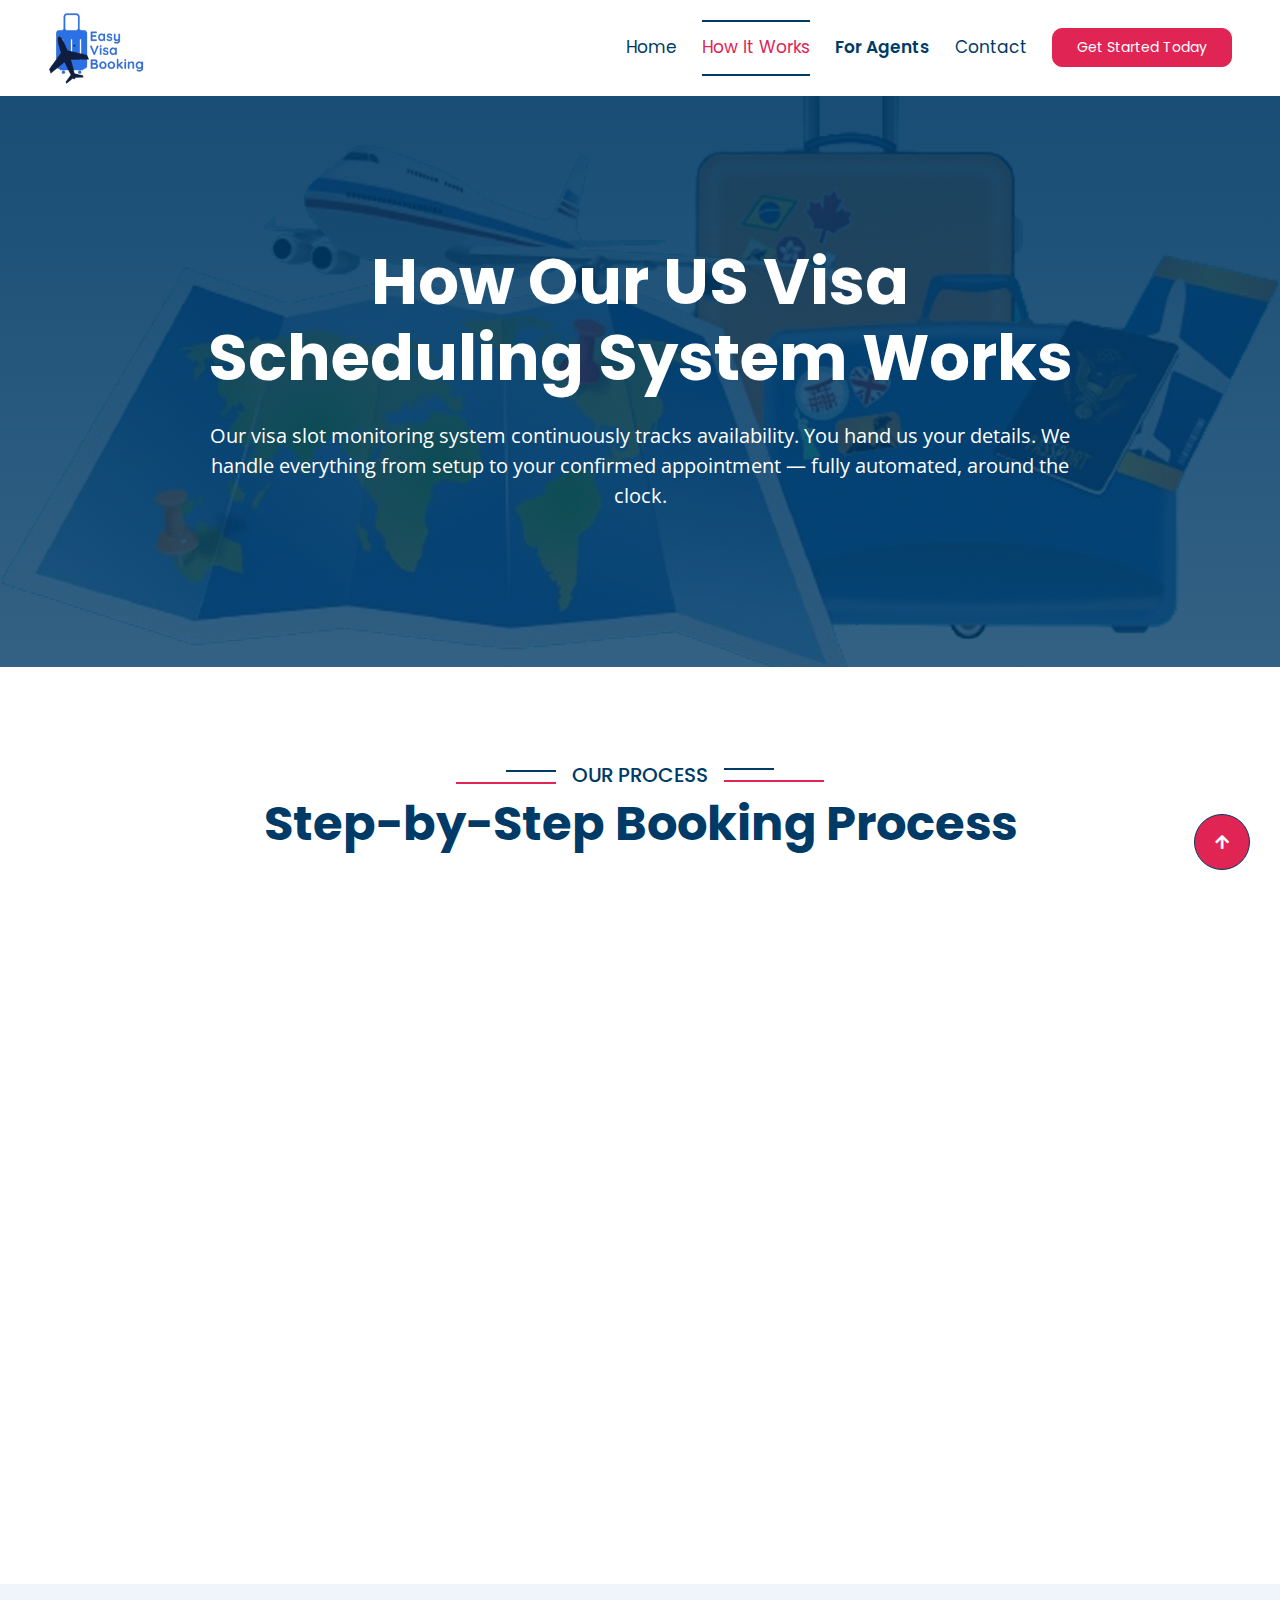
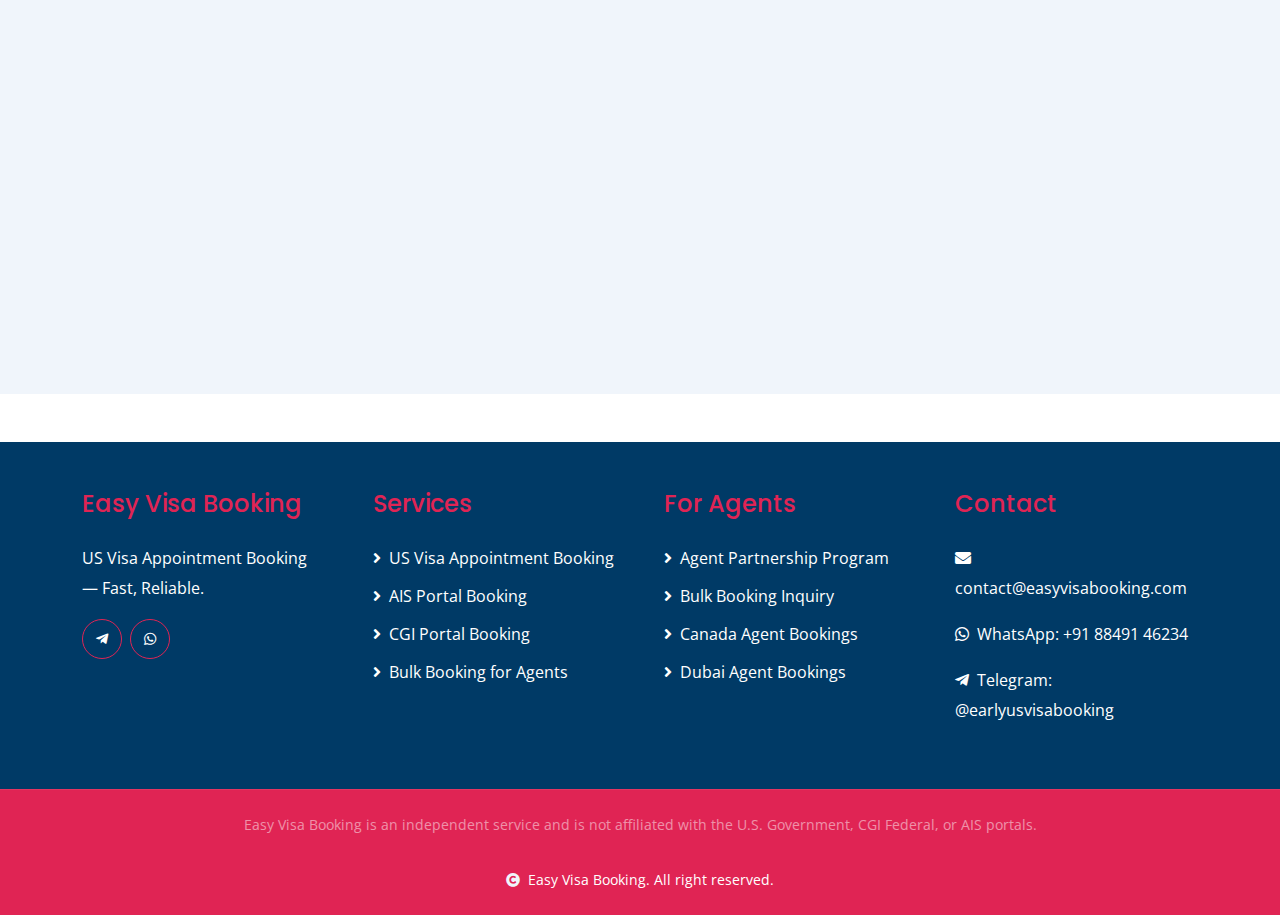
<file: how-it-works/index.html>
﻿<!DOCTYPE html>
<html lang="en">

    <head>
        <!-- Google tag (gtag.js) -->
         <script async src="https://www.googletagmanager.com/gtag/js?id=G-3MTBDM446M"></script>
        <script>
        window.dataLayer = window.dataLayer || [];
        function gtag(){dataLayer.push(arguments);}
        gtag('js', new Date());

        gtag('config', 'G-3MTBDM446M');
        </script>
        <!-- Google tag ends -->

        <meta charset="utf-8">
        <title>How US Visa Scheduling Works | Slot Monitoring Process</title>
        <meta content="width=device-width, initial-scale=1.0" name="viewport">
        <meta name="description" content="Learn how our US visa scheduling system monitors slots and helps applicants secure earlier appointment dates.">
        <meta name="keywords" content="how it works, US visa appointment process, visa booking steps, appointment booking guide">
        <meta property="og:title" content="How It Works | Easy Visa Booking">
        <meta property="og:description" content="Our 4-step process for securing your US visa appointment.">
        <meta property="og:url" content="https://www.easyvisabooking.com/how-it-works/">
        <meta name="robots" content="index, follow">
        <link rel="canonical" href="https://www.easyvisabooking.com/how-it-works/">

        <!-- Favicon -->
        <link rel="icon" type="image/png" href="../img/brand-logo-real.png">

        <!-- Google Web Fonts -->
        <link rel="preconnect" href="https://fonts.googleapis.com">
        <link rel="preconnect" href="https://fonts.gstatic.com" crossorigin>
        <link href="https://fonts.googleapis.com/css2?family=Open+Sans:wght@400;500;600;700&family=Poppins:wght@200;300;400;500;600&display=swap" rel="stylesheet"> 

        <!-- Icon Font Stylesheet -->
        <link rel="stylesheet" href="https://use.fontawesome.com/releases/v5.15.4/css/all.css"/>
        <link href="https://cdn.jsdelivr.net/npm/bootstrap-icons@1.4.1/font/bootstrap-icons.css" rel="stylesheet">

        <!-- Libraries Stylesheet -->
        <link href="../lib/animate/animate.min.css" rel="stylesheet">
        <link href="../lib/owlcarousel/assets/owl.carousel.min.css" rel="stylesheet">

        <!-- Customized Bootstrap Stylesheet -->
        <link href="../css/bootstrap.min.css" rel="stylesheet">

        <!-- Template Stylesheet -->
        <link href="../css/style.css" rel="stylesheet">
    </head>

    <body>

        <!-- Spinner Start -->
        <div id="spinner" class="show bg-white position-fixed translate-middle w-100 vh-100 top-50 start-50 d-flex align-items-center justify-content-center">
            <div class="spinner-border text-secondary" style="width: 3rem; height: 3rem;" role="status">
                <span class="sr-only">Loading...</span>
            </div>
        </div>
        <!-- Spinner End -->

        <!-- Navbar & Hero Start -->
        <div class="container-fluid nav-bar p-0">
            <nav class="navbar navbar-expand-lg navbar-light bg-white px-4 px-lg-5 py-3 py-lg-0">
                <a href="/" class="navbar-brand p-0">
                    <h1 class="display-5 text-secondary m-0"><img src="../img/brand-logo-real.PNG" class="img-fluid" alt="Easy Visa Booking"></h1>
                </a>
                <button class="navbar-toggler" type="button" data-bs-toggle="collapse" data-bs-target="#navbarCollapse">
                    <span class="fa fa-bars"></span>
                </button>
                <div class="collapse navbar-collapse" id="navbarCollapse">
                    <div class="navbar-nav ms-auto py-0">
                        <a href="/" class="nav-item nav-link">Home</a>
                        <a href="/how-it-works/" class="nav-item nav-link active">How It Works</a>
                        <a href="/for-agents/" class="nav-item nav-link" style="color: var(--bs-secondary); font-weight: 600;">For Agents</a>
                        <a href="/contact/" class="nav-item nav-link">Contact</a>
                    </div>
                    <a href="/contact/" class="btn btn-primary border-secondary btn-sm py-2 px-4">Get Started Today</a>
                </div>
            </nav>
        </div>
        <!-- Navbar & Hero End -->

<!-- Hero Section -->
        <div class="container-fluid bg-breadcrumb">
            <div class="container text-center py-5" style="max-width: 900px;">
                <h1 class="text-white display-3 mb-4 wow fadeInDown" data-wow-delay="0.1s">How Our US Visa Scheduling System Works</h1>
                <p class="text-white fs-5 mb-5 wow fadeInDown" data-wow-delay="0.3s">Our visa slot monitoring system continuously tracks availability. You hand us your details. We handle everything from setup to your confirmed appointment — fully automated, around the clock.</p>
            </div>
        </div>
        <!-- Hero Section End -->

        <!-- How It Works Process Start -->
        <div class="container-fluid py-5" id="how-it-works">
            <div class="container py-5">
                <div class="section-title text-center mb-5 wow fadeInUp" data-wow-delay="0.1s">
                    <div class="sub-style">
                        <h5 class="sub-title text-primary px-3">Our Process</h5>
                    </div>
                    <h2 class="display-5 mb-4">Step-by-Step Booking Process</h2>
                </div>

                <style>
                    .hiw-steps-container {
                        display: grid;
                        grid-template-columns: repeat(auto-fit, minmax(280px, 1fr));
                        gap: 2rem;
                        margin-bottom: 2rem;
                    }
                    @media (min-width: 992px) {
                        .hiw-steps-container {
                            grid-template-columns: repeat(2, 1fr);
                        }
                    }
                    @media (min-width: 1200px) {
                        .hiw-steps-container {
                            grid-template-columns: repeat(4, 1fr);
                        }
                    }
                    .hiw-step {
                        display: flex;
                        flex-direction: column;
                        height: 100%;
                        background: white;
                        border-radius: 12px;
                        overflow: hidden;
                        box-shadow: 0 2px 12px rgba(0, 0, 0, 0.08);
                        transition: all 0.3s ease;
                    }
                    .hiw-step:hover {
                        box-shadow: 0 8px 24px rgba(0, 58, 102, 0.15);
                        transform: translateY(-4px);
                    }
                    .hiw-step-num {
                        background: linear-gradient(135deg, var(--bs-secondary) 0%, #E8703E 100%);
                        padding: 2rem;
                        display: flex;
                        align-items: center;
                        justify-content: center;
                        min-height: 140px;
                    }
                    .hiw-step-num svg {
                        width: 60px;
                        height: 60px;
                        color: white;
                        stroke-width: 1.5;
                    }
                    .hiw-step-body {
                        padding: 1.5rem;
                        display: flex;
                        flex-direction: column;
                        gap: 1rem;
                        flex-grow: 1;
                    }
                    .hiw-step-label {
                        font-size: 12px;
                        font-weight: 700;
                        letter-spacing: 1px;
                        color: var(--bs-secondary);
                        text-transform: uppercase;
                    }
                    .hiw-step-title {
                        font-size: 18px;
                        font-weight: 700;
                        color: var(--bs-dark);
                        line-height: 1.3;
                    }
                    .hiw-step-desc {
                        font-size: 14px;
                        color: #666;
                        line-height: 1.6;
                        flex-grow: 1;
                    }
                    .hiw-step-tags {
                        display: flex;
                        flex-wrap: wrap;
                        gap: 0.5rem;
                        margin-top: auto;
                        padding-top: 1rem;
                        border-top: 1px solid #eee;
                    }
                    .hiw-tag {
                        display: inline-block;
                        background: #f5f5f5;
                        color: var(--bs-secondary);
                        padding: 0.35rem 0.75rem;
                        border-radius: 20px;
                        font-size: 12px;
                        font-weight: 600;
                        white-space: nowrap;
                    }
                </style>

                <div class="hiw-steps-container">
                    <!-- Step 1 -->
                    <div class="hiw-step wow fadeInUp" data-wow-delay="0.1s">
                        <div class="hiw-step-num">
                            <svg viewBox="0 0 24 24" fill="none" stroke="currentColor" xmlns="http://www.w3.org/2000/svg">
                                <path d="M12 2C6.48 2 2 6.48 2 12s4.48 10 10 10 10-4.48 10-10S17.52 2 12 2z"/>
                                <path d="M12 6v6l4 2.4" stroke-linecap="round" stroke-linejoin="round"/>
                            </svg>
                        </div>
                        <div class="hiw-step-body">
                            <div class="hiw-step-label">Step 01</div>
                            <div class="hiw-step-title">Client Details Shared</div>
                            <div class="hiw-step-desc">Your client provides their portal login credentials, DS-160 reference, preferred consulate, and available date range for the appointment.</div>
                            <div class="hiw-step-tags">
                                <span class="hiw-tag">Login credentials</span>
                                <span class="hiw-tag">Preferred dates</span>
                                <span class="hiw-tag">Consulate</span>
                            </div>
                        </div>
                    </div>

                    <!-- Step 2 -->
                    <div class="hiw-step wow fadeInUp" data-wow-delay="0.2s">
                        <div class="hiw-step-num">
                            <svg viewBox="0 0 24 24" fill="none" stroke="currentColor" xmlns="http://www.w3.org/2000/svg">
                                <circle cx="12" cy="12" r="3"/>
                                <path d="M19.4 15a1.65 1.65 0 0 0 .33 1.82l.06.06a2 2 0 0 1-2.83 2.83l-.06-.06a1.65 1.65 0 0 0-1.82-.33 1.65 1.65 0 0 0-1 1.51V21a2 2 0 0 1-4 0v-.09A1.65 1.65 0 0 0 9 19.4a1.65 1.65 0 0 0-1.82.33l-.06.06a2 2 0 0 1-2.83-2.83l.06-.06A1.65 1.65 0 0 0 4.68 15a1.65 1.65 0 0 0-1.51-1H3a2 2 0 0 1 0-4h.09A1.65 1.65 0 0 0 4.6 9a1.65 1.65 0 0 0-.33-1.82l-.06-.06a2 2 0 0 1 2.83-2.83l.06.06A1.65 1.65 0 0 0 9 4.68a1.65 1.65 0 0 0 1-1.51V3a2 2 0 0 1 4 0v.09a1.65 1.65 0 0 0 1 1.51 1.65 1.65 0 0 0 1.82-.33l.06-.06a2 2 0 0 1 2.83 2.83l-.06.06A1.65 1.65 0 0 0 19.4 9a1.65 1.65 0 0 0 1.51 1H21a2 2 0 0 1 0 4h-.09a1.65 1.65 0 0 0-1.51 1z" stroke-linecap="round" stroke-linejoin="round"/>
                            </svg>
                        </div>
                        <div class="hiw-step-body">
                            <div class="hiw-step-label">Step 02</div>
                            <div class="hiw-step-title">We Configure the System</div>
                            <div class="hiw-step-desc">We set up the client's profile on our cloud system — AIS or CGI portal, depending on their visa category and consulate location. No action needed from you.</div>
                            <div class="hiw-step-tags">
                                <span class="hiw-tag">AIS portal</span>
                                <span class="hiw-tag">CGI portal</span>
                                <span class="hiw-tag">Profile setup</span>
                            </div>
                        </div>
                    </div>

                    <!-- Step 3 -->
                    <div class="hiw-step wow fadeInUp" data-wow-delay="0.3s">
                        <div class="hiw-step-num">
                            <svg viewBox="0 0 24 24" fill="none" stroke="currentColor" xmlns="http://www.w3.org/2000/svg">
                                <circle cx="12" cy="12" r="10"/>
                                <polyline points="12 6 12 12 16 14" stroke-linecap="round" stroke-linejoin="round"/>
                            </svg>
                        </div>
                        <div class="hiw-step-body">
                            <div class="hiw-step-label">Step 03</div>
                            <div class="hiw-step-title">24/7 Automated Monitoring</div>
                            <div class="hiw-step-desc">Our system runs continuously on our servers — checking for slot availability every few seconds. No manual checking, no laptop needed. Always on.</div>
                            <div class="hiw-step-tags">
                                <span class="hiw-tag">Real-time tracking</span>
                                <span class="hiw-tag">Cloud-based</span>
                                <span class="hiw-tag">Always on</span>
                            </div>
                        </div>
                    </div>

                    <!-- Step 4 -->
                    <div class="hiw-step wow fadeInUp" data-wow-delay="0.4s">
                        <div class="hiw-step-num">
                            <svg viewBox="0 0 24 24" fill="none" stroke="currentColor" xmlns="http://www.w3.org/2000/svg">
                                <path d="M22 11.08V12a10 10 0 1 1-5.93-9.14" stroke-linecap="round" stroke-linejoin="round"/>
                                <polyline points="22 4 12 14.01 9 11.01" stroke-linecap="round" stroke-linejoin="round"/>
                            </svg>
                        </div>
                        <div class="hiw-step-body">
                            <div class="hiw-step-label">Step 04</div>
                            <div class="hiw-step-title">Slot Booked. You're Notified.</div>
                            <div class="hiw-step-desc">The moment a slot opens within the requested range, we book it instantly. Your client receives confirmation — email, SMS, and WhatsApp update.</div>
                            <div class="hiw-step-tags">
                                <span class="hiw-tag">Instant booking</span>
                                <span class="hiw-tag">Email confirmation</span>
                                <span class="hiw-tag">WhatsApp update</span>
                            </div>
                        </div>
                    </div>
                </div>
            </div>
        </div>
        <!-- How It Works Process End -->

        <!-- CTA Section Start -->
        <div class="container-fluid bg-light py-5">
            <div class="container py-5">
                <div class="row g-5 align-items-center">
                    <div class="col-lg-8 mx-auto text-center wow fadeInUp" data-wow-delay="0.1s">
                        <h2 class="display-5 mb-4">Ready to Get Started?</h2>
                        <p class="fs-5 text-muted mb-5">Send us your client details and we'll take it from there.</p>
                        <div class="d-flex flex-wrap justify-content-center gap-3">
                            <a href="/contact/" class="btn btn-primary border-secondary py-3 px-5 fw-bold">
                                <i class="fas fa-check-circle me-2"></i> Book an Appointment
                            </a>
                            <a href="/for-agents/" class="btn btn-outline-primary py-3 px-5 fw-bold">
                                <i class="fas fa-users me-2"></i> For Travel Agents
                            </a>
                        </div>
                    </div>
                </div>
            </div>
        </div>
        <!-- CTA Section End -->

    <!-- JavaScript Libraries -->
    <script src="https://ajax.googleapis.com/ajax/libs/jquery/3.6.4/jquery.min.js"></script>
    <script src="https://cdn.jsdelivr.net/npm/bootstrap@5.0.0/dist/js/bootstrap.bundle.min.js"></script>
    <script src="../lib/wow/wow.min.js"></script>
    <script src="../lib/easing/easing.min.js"></script>
    <script src="../lib/waypoints/waypoints.min.js"></script>
    <script src="../lib/owlcarousel/owl.carousel.min.js"></script>

    <!-- Template Javascript -->
    <script src="../js/main.js"></script>

    <!-- Footer Start -->
    <div class="container-fluid bg-dark footer mt-5 pt-5">
        <div class="container pb-5">
            <div class="row g-5">
                <!-- Column 1: Company -->
                <div class="col-md-6 col-lg-6 col-xl-3">
                    <div class="footer-item d-flex flex-column">
                        <h4 class="text-secondary mb-4">Easy Visa Booking</h4>
                        <p class="text-white mb-3">US Visa Appointment Booking — Fast, Reliable.</p>
                        <div class="d-flex gap-2 mb-3">
                            <a href="https://t.me/earlyusvisabooking" target="_blank" rel="noopener noreferrer" class="btn btn-sm btn-outline-secondary rounded-circle d-flex align-items-center justify-content-center" style="width: 40px; height: 40px;">
                                <i class="fab fa-telegram-plane text-white"></i>
                            </a>
                            <a href="https://wa.me/8849146234" target="_blank" rel="noopener noreferrer" class="btn btn-sm btn-outline-secondary rounded-circle d-flex align-items-center justify-content-center" style="width: 40px; height: 40px;">
                                <i class="fab fa-whatsapp text-white"></i>
                            </a>
                        </div>
                    </div>
                </div>

                <!-- Column 2: Services -->
                <div class="col-md-6 col-lg-6 col-xl-3">
                    <div class="footer-item d-flex flex-column">
                        <h4 class="text-secondary mb-4">Services</h4>
                        <a href="/" class="mb-2"><i class="fas fa-angle-right me-2"></i>US Visa Appointment Booking</a>
                        <a href="/" class="mb-2"><i class="fas fa-angle-right me-2"></i>AIS Portal Booking</a>
                        <a href="/" class="mb-2"><i class="fas fa-angle-right me-2"></i>CGI Portal Booking</a>
                        <a href="/for-agents/" class="mb-2"><i class="fas fa-angle-right me-2"></i>Bulk Booking for Agents</a>
                    </div>
                </div>

                <!-- Column 3: For Agents -->
                <div class="col-md-6 col-lg-6 col-xl-3">
                    <div class="footer-item d-flex flex-column">
                        <h4 class="text-secondary mb-4">For Agents</h4>
                        <a href="/for-agents/" class="mb-2"><i class="fas fa-angle-right me-2"></i>Agent Partnership Program</a>
                        <a href="/for-agents/" class="mb-2"><i class="fas fa-angle-right me-2"></i>Bulk Booking Inquiry</a>
                        <a href="/for-agents/" class="mb-2"><i class="fas fa-angle-right me-2"></i>Canada Agent Bookings</a>
                        <a href="/for-agents/" class="mb-2"><i class="fas fa-angle-right me-2"></i>Dubai Agent Bookings</a>
                    </div>
                </div>

                <!-- Column 4: Contact -->
                <div class="col-md-6 col-lg-6 col-xl-3">
                    <div class="footer-item d-flex flex-column">
                        <h4 class="text-secondary mb-4">Contact</h4>
                        <a href="mailto:contact@easyvisabooking.com" class="mb-3"><i class="fas fa-envelope me-2"></i>contact@easyvisabooking.com</a>
                        <a href="https://wa.me/8849146234" target="_blank" rel="noopener noreferrer" class="mb-3"><i class="fab fa-whatsapp me-2"></i>WhatsApp: +91 88491 46234</a>
                        <a href="https://t.me/earlyusvisabooking" target="_blank" rel="noopener noreferrer" class="mb-3"><i class="fab fa-telegram-plane me-2"></i>Telegram: @earlyusvisabooking</a>
                    </div>
                </div>
            </div>
        </div>
    </div>
    <!-- Footer End -->

    <!-- Copyright Start -->
    <div class="container-fluid copyright py-4">
        <div class="container">
            <div class="row g-4 align-items-center">
                <div class="col-md-12 text-center">
                    <p class="text-white-50 mb-2 small">Easy Visa Booking is an independent service and is not affiliated with the U.S. Government, CGI Federal, or AIS portals.</p>
                </div>
                <div class="col-md-12 text-center">
                    <span class="text-white small"><i class="fas fa-copyright text-light me-2"></i>Easy Visa Booking. All right reserved.</span>
                </div>
            </div>
        </div>
    </div>
    <!-- Copyright End -->

    <!-- Back to Top -->
    <a href="#" class="btn btn-primary btn-lg-square back-to-top"><i class="fa fa-arrow-up"></i></a>

    </body>

</html>
</file>
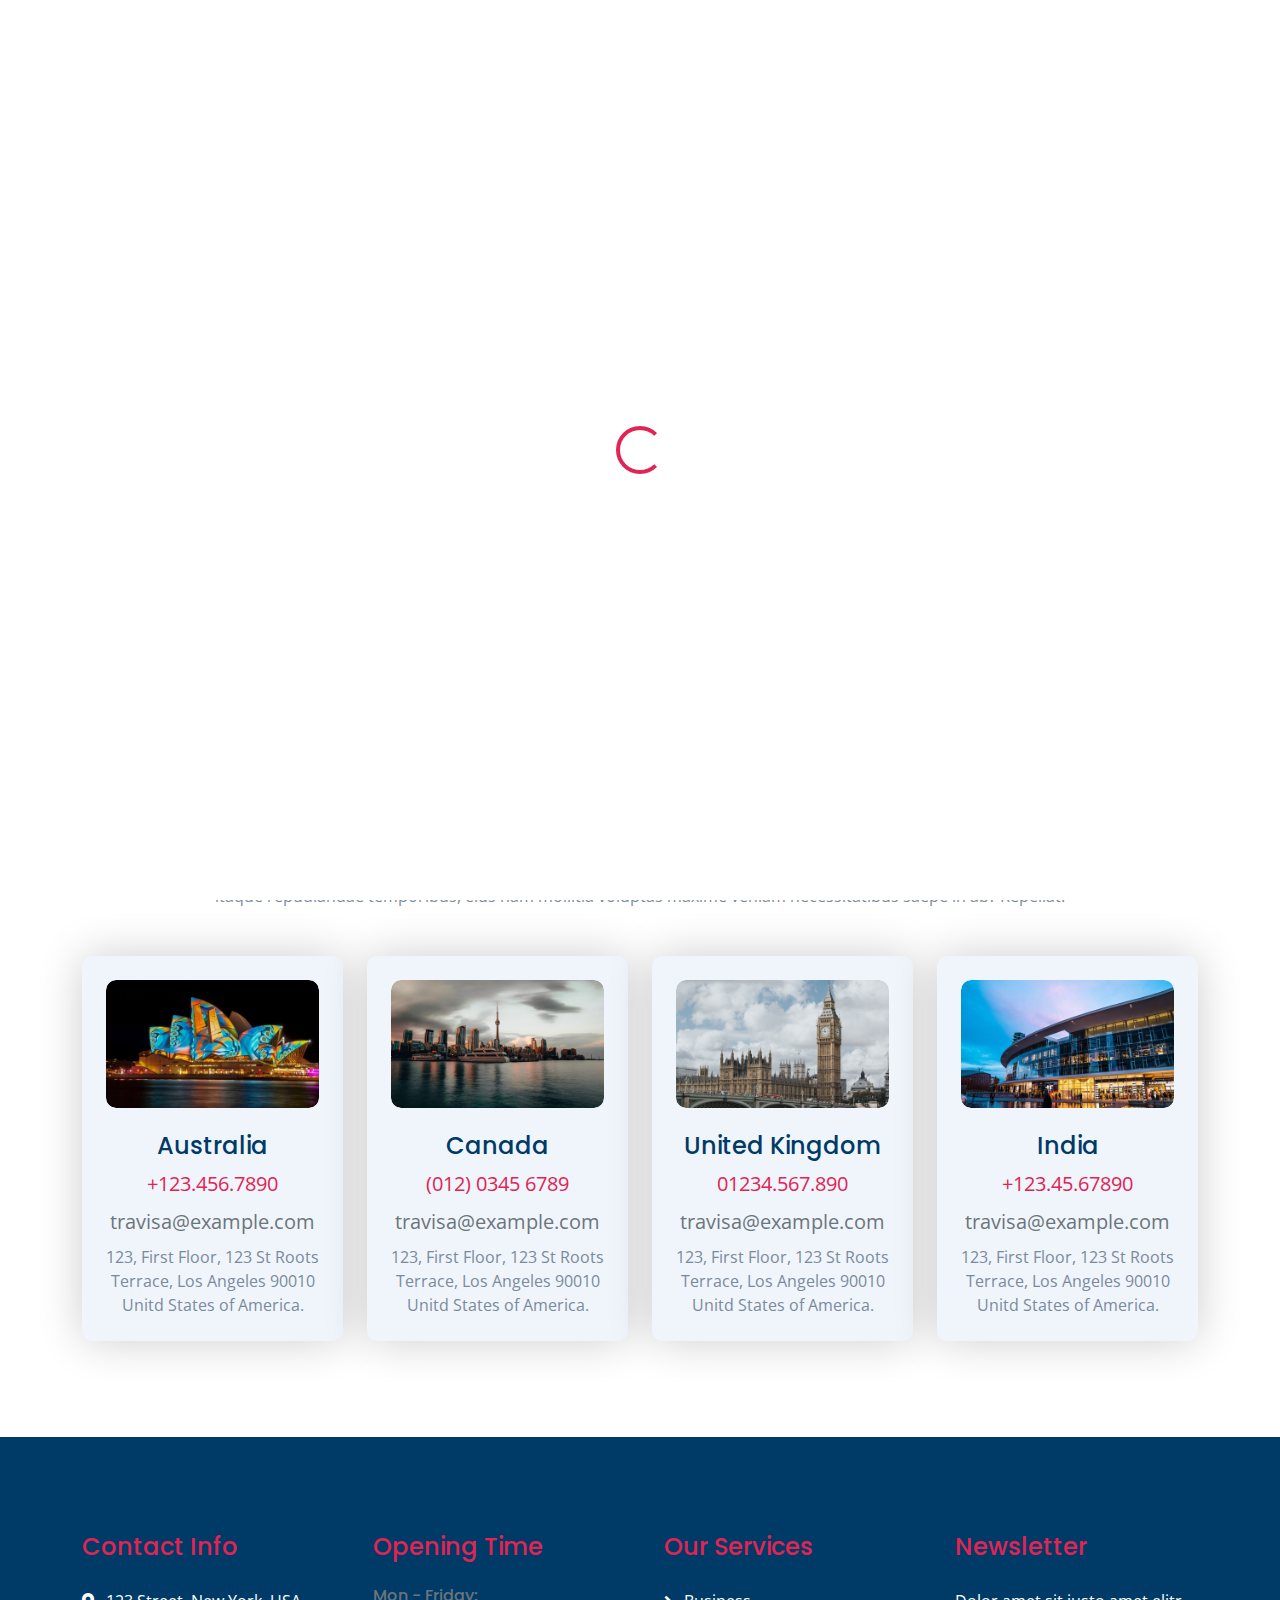
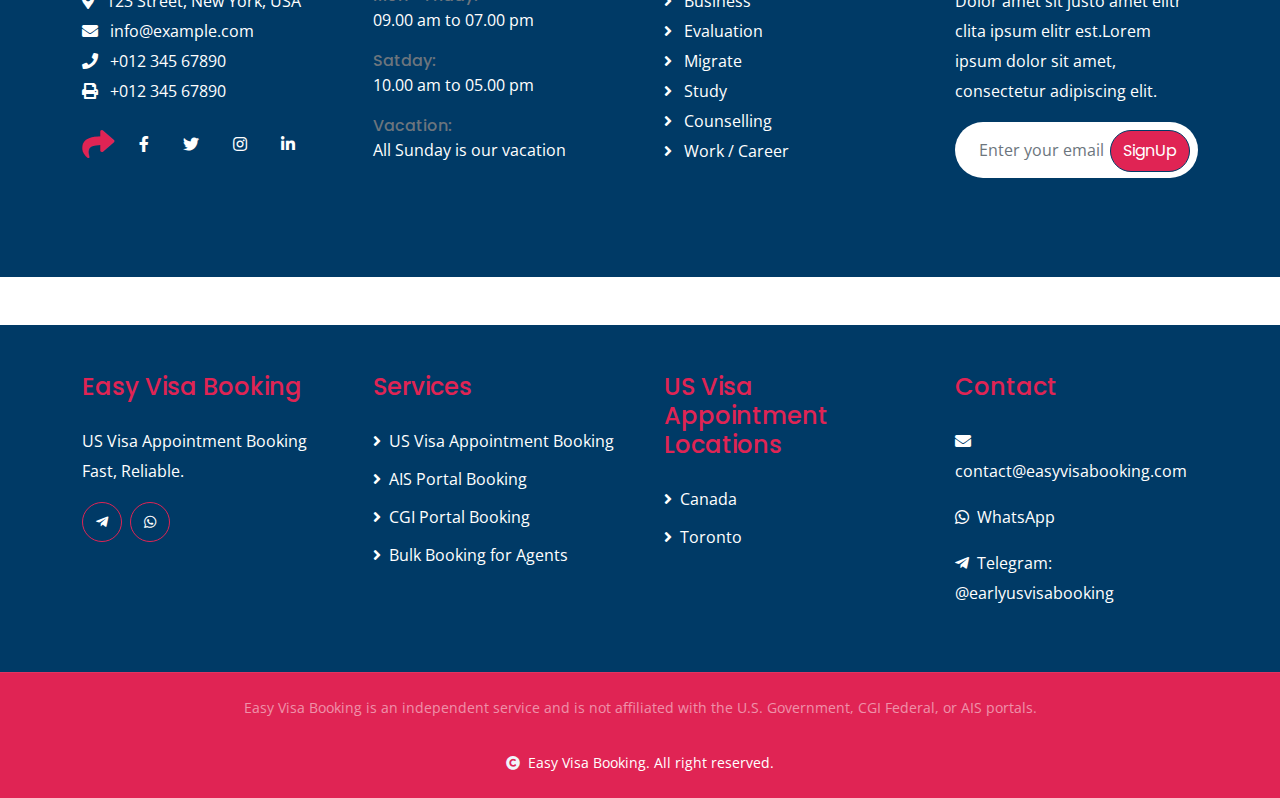
<file: office/index.html>
<!DOCTYPE html>
<html lang="en">

<head>
    <!-- Google tag (gtag.js) -->
    <script async src="https://www.googletagmanager.com/gtag/js?id=G-3MTBDM446M"></script>
    <script>
        window.dataLayer = window.dataLayer || [];
        function gtag() { dataLayer.push(arguments); }
        gtag('js', new Date());

        gtag('config', 'G-3MTBDM446M');
    </script>
    <!-- Google tag ends -->

    <meta charset="utf-8">
    <title>Our Office | Visa Appointment Support Team</title>
    <meta content="width=device-width, initial-scale=1.0" name="viewport">
    <meta name="description" content="Meet our visa appointment support team and office details.">
    <meta name="keywords" content="visa support office, appointment booking support team">

    <!-- Canonical URL -->
    <link rel="canonical" href="https://www.easyvisabooking.com/office/">

    <!-- Favicon -->
    <link rel="icon" type="image/png" href="../img/brand-logo-real.png">

    <!-- Google Web Fonts -->
    <link rel="preconnect" href="https://fonts.googleapis.com">
    <link rel="preconnect" href="https://fonts.gstatic.com" crossorigin>
    <link
        href="https://fonts.googleapis.com/css2?family=Open+Sans:wght@400;500;600;700&family=Poppins:wght@200;300;400;500;600&display=swap"
        rel="stylesheet">

    <!-- Icon Font Stylesheet -->
    <link rel="stylesheet" href="https://use.fontawesome.com/releases/v5.15.4/css/all.css" />
    <link href="https://cdn.jsdelivr.net/npm/bootstrap-icons@1.4.1/font/bootstrap-icons.css" rel="stylesheet">

    <!-- Libraries Stylesheet -->
    <link href="../lib/animate/animate.min.css" rel="stylesheet">
    <link href="../lib/owlcarousel/assets/owl.carousel.min.css" rel="stylesheet">


    <!-- Customized Bootstrap Stylesheet -->
    <link href="../css/bootstrap.min.css" rel="stylesheet">

    <!-- Template Stylesheet -->
    <link href="../css/style.css" rel="stylesheet">
</head>

<body>

    <!-- Spinner Start -->
    <div id="spinner"
        class="show bg-white position-fixed translate-middle w-100 vh-100 top-50 start-50 d-flex align-items-center justify-content-center">
        <div class="spinner-border text-secondary" style="width: 3rem; height: 3rem;" role="status">
            <span class="sr-only">Loading...</span>
        </div>
    </div>
    <!-- Spinner End -->

    <!-- Navbar & Hero Start -->
    <div class="container-fluid nav-bar p-0">
        <nav class="navbar navbar-expand-lg navbar-light bg-white px-4 px-lg-5 py-3 py-lg-0">
            <a href="/" class="navbar-brand p-0">
                <div class="h1 display-5 text-secondary m-0"><img src="../img/brand-logo-real.PNG" class="img-fluid"
                        alt="Easy Visa Booking"></div>
            </a>
            <button class="navbar-toggler" type="button" data-bs-toggle="collapse" data-bs-target="#navbarCollapse">
                <span class="fa fa-bars"></span>
            </button>
            <div class="collapse navbar-collapse" id="navbarCollapse">
                <div class="navbar-nav ms-auto py-0">
                    <a href="/" class="nav-item nav-link">Home</a>
                    <a href="/how-it-works/" class="nav-item nav-link">How It Works</a>
                    <a href="/services/" class="nav-item nav-link">Services</a>
                    <a href="/for-agents/" class="nav-item nav-link"
                        style="color: var(--bs-secondary); font-weight: 600;">For Agents</a>
                    <a href="/contact/" class="nav-item nav-link">Contact</a>
                </div>
                <a href="/contact/" class="btn btn-primary border-secondary btn-sm py-2 px-4">Get Started Today</a>
            </div>
        </nav>
    </div>
    <!-- Navbar & Hero End -->

    <!-- Topbar Start -->
    <div class="container-fluid bg-primary px-5 d-none d-lg-block">
        <div class="row gx-0 align-items-center">
            <div class="col-lg-5 text-center text-lg-start mb-lg-0">
                <div class="d-flex">
                    <a href="#" class="text-muted me-4"><i
                            class="fas fa-envelope text-secondary me-2"></i>Example@gmail.com</a>
                    <a href="#" class="text-muted me-0"><i
                            class="fas fa-phone-alt text-secondary me-2"></i>+01234567890</a>
                </div>
            </div>
            <div class="col-lg-3 row-cols-1 text-center mb-2 mb-lg-0">
                <div class="d-inline-flex align-items-center" style="height: 45px;">
                    <a class="btn btn-sm btn-outline-light btn-square rounded-circle me-2" href=""><i
                            class="fab fa-twitter fw-normal text-secondary"></i></a>
                    <a class="btn btn-sm btn-outline-light btn-square rounded-circle me-2" href=""><i
                            class="fab fa-facebook-f fw-normal text-secondary"></i></a>
                    <a class="btn btn-sm btn-outline-light btn-square rounded-circle me-2" href=""><i
                            class="fab fa-linkedin-in fw-normal text-secondary"></i></a>
                    <a class="btn btn-sm btn-outline-light btn-square rounded-circle me-2" href=""><i
                            class="fab fa-instagram fw-normal text-secondary"></i></a>
                    <a class="btn btn-sm btn-outline-light btn-square rounded-circle" href=""><i
                            class="fab fa-youtube fw-normal text-secondary"></i></a>
                </div>
            </div>
            <div class="col-lg-4 text-center text-lg-end">
                <div class="d-inline-flex align-items-center" style="height: 45px;">
                    <a href="#" class="text-muted me-2"> Help</a><small> / </small>
                    <a href="#" class="text-muted mx-2"> Support</a><small> / </small>
                    <a href="#" class="text-muted ms-2"> Contact</a>
                </div>
            </div>
        </div>
    </div>
    <!-- Topbar End -->

    <!-- Header Start -->
    <div class="container-fluid bg-breadcrumb">
        <div class="container text-center py-5" style="max-width: 900px;">
            <h2 class="text-white display-3 mb-4 wow fadeInDown" data-wow-delay="0.1s">Offices</h2>
                <ol class="breadcrumb justify-content-center text-white mb-0 wow fadeInDown" data-wow-delay="0.3s">
                    <li class="breadcrumb-item"><a href="/" class="text-white">Home</a></li>
                    <li class="breadcrumb-item"><a href="#" class="text-white">Pages</a></li>
                    <li class="breadcrumb-item active text-secondary">Offices</li>
                </ol>
        </div>
    </div>
    <!-- Header End -->

    <!-- Contact Start -->
    <div class="container-fluid contact overflow-hidden py-5">
        <div class="container py-5">
            <div class="office">
                <div class="section-title text-center mb-5 wow fadeInUp" data-wow-delay="0.1s">
                    <div class="sub-style">
                        <h5 class="sub-title text-primary px-3">Worlwide Offices</h5>
                    </div>
                    <h1 class="display-5 mb-4">Our Visa Appointment Support Office</h1>
                    <p class="mb-4">Our dedicated appointment booking support team works around the clock to ensure your
                        US visa appointment is secured efficiently. We maintain office presence to provide direct
                        support for all your visa appointment needs.</p>
                    <p class="mb-0">Lorem ipsum dolor sit amet consectetur adipisicing elit. Quaerat deleniti amet at
                        atque sequi quibusdam cumque itaque repudiandae temporibus, eius nam mollitia voluptas maxime
                        veniam necessitatibus saepe in ab? Repellat!</p>
                </div>
                <div class="row g-4 justify-content-center">
                    <div class="col-md-6 col-lg-6 col-xl-3 wow fadeInUp" data-wow-delay="0.1s">
                        <div class="office-item p-4">
                            <div class="office-img mb-4">
                                <img src="../img/office-2.jpg" class="img-fluid w-100 rounded" alt="">
                            </div>
                            <div class="office-content d-flex flex-column">
                                <h4 class="mb-2">Australia</h4>
                                <a href="#" class="text-secondary fs-5 mb-2">+123.456.7890</a>
                                <a href="#" class="text-muted fs-5 mb-2">travisa@example.com</a>
                                <p class="mb-0">123, First Floor, 123 St Roots Terrace, Los Angeles 90010 Unitd States
                                    of America.</p>
                            </div>
                        </div>
                    </div>
                    <div class="col-md-6 col-lg-6 col-xl-3 wow fadeInUp" data-wow-delay="0.3s">
                        <div class="office-item p-4">
                            <div class="office-img mb-4">
                                <img src="../img/office-1.jpg" class="img-fluid w-100 rounded" alt="">
                            </div>
                            <div class="office-content d-flex flex-column">
                                <h4 class="mb-2">Canada</h4>
                                <a href="#" class="text-secondary fs-5 mb-2">(012) 0345 6789</a>
                                <a href="#" class="text-muted fs-5 mb-2">travisa@example.com</a>
                                <p class="mb-0">123, First Floor, 123 St Roots Terrace, Los Angeles 90010 Unitd States
                                    of America.</p>
                            </div>
                        </div>
                    </div>
                    <div class="col-md-6 col-lg-6 col-xl-3 wow fadeInUp" data-wow-delay="0.5s">
                        <div class="office-item p-4">
                            <div class="office-img mb-4">
                                <img src="../img/office-3.jpg" class="img-fluid w-100 rounded" alt="">
                            </div>
                            <div class="office-content d-flex flex-column">
                                <h4 class="mb-2">United Kingdom</h4>
                                <a href="#" class="text-secondary fs-5 mb-2">01234.567.890</a>
                                <a href="#" class="text-muted fs-5 mb-2">travisa@example.com</a>
                                <p class="mb-0">123, First Floor, 123 St Roots Terrace, Los Angeles 90010 Unitd States
                                    of America.</p>
                            </div>
                        </div>
                    </div>
                    <div class="col-md-6 col-lg-6 col-xl-3 wow fadeInUp" data-wow-delay="0.7s">
                        <div class="office-item p-4">
                            <div class="office-img mb-4">
                                <img src="../img/office-4.jpg" class="img-fluid w-100 rounded" alt="">
                            </div>
                            <div class="office-content d-flex flex-column">
                                <h4 class="mb-2">India</h4>
                                <a href="#" class="text-secondary fs-5 mb-2">+123.45.67890</a>
                                <a href="#" class="text-muted fs-5 mb-2">travisa@example.com</a>
                                <p class="mb-0">123, First Floor, 123 St Roots Terrace, Los Angeles 90010 Unitd States
                                    of America.</p>
                            </div>
                        </div>
                    </div>
                </div>
            </div>
        </div>
    </div>
    <!-- Contact End -->

    <!-- Footer Start -->
    <div class="container-fluid footer py-5 wow fadeIn" data-wow-delay="0.2s">
        <div class="container py-5">
            <div class="row g-5">
                <div class="col-md-6 col-lg-6 col-xl-3">
                    <div class="footer-item d-flex flex-column">
                        <h4 class="text-secondary mb-4">Contact Info</h4>
                        <a href=""><i class="fa fa-map-marker-alt me-2"></i> 123 Street, New York, USA</a>
                        <a href=""><i class="fas fa-envelope me-2"></i> info@example.com</a>
                        <a href=""><i class="fas fa-phone me-2"></i> +012 345 67890</a>
                        <a href="" class="mb-3"><i class="fas fa-print me-2"></i> +012 345 67890</a>
                        <div class="d-flex align-items-center">
                            <i class="fas fa-share fa-2x text-secondary me-2"></i>
                            <a class="btn mx-1" href=""><i class="fab fa-facebook-f"></i></a>
                            <a class="btn mx-1" href=""><i class="fab fa-twitter"></i></a>
                            <a class="btn mx-1" href=""><i class="fab fa-instagram"></i></a>
                            <a class="btn mx-1" href=""><i class="fab fa-linkedin-in"></i></a>
                        </div>
                    </div>
                </div>
                <div class="col-md-6 col-lg-6 col-xl-3">
                    <div class="footer-item d-flex flex-column">
                        <h4 class="text-secondary mb-4">Opening Time</h4>
                        <div class="mb-3">
                            <h6 class="text-muted mb-0">Mon - Friday:</h6>
                            <p class="text-white mb-0">09.00 am to 07.00 pm</p>
                        </div>
                        <div class="mb-3">
                            <h6 class="text-muted mb-0">Satday:</h6>
                            <p class="text-white mb-0">10.00 am to 05.00 pm</p>
                        </div>
                        <div class="mb-3">
                            <h6 class="text-muted mb-0">Vacation:</h6>
                            <p class="text-white mb-0">All Sunday is our vacation</p>
                        </div>
                    </div>
                </div>
                <div class="col-md-6 col-lg-6 col-xl-3">
                    <div class="footer-item d-flex flex-column">
                        <h4 class="text-secondary mb-4">Our Services</h4>
                        <a href="#" class=""><i class="fas fa-angle-right me-2"></i> Business</a>
                        <a href="#" class=""><i class="fas fa-angle-right me-2"></i> Evaluation</a>
                        <a href="#" class=""><i class="fas fa-angle-right me-2"></i> Migrate</a>
                        <a href="#" class=""><i class="fas fa-angle-right me-2"></i> Study</a>
                        <a href="#" class=""><i class="fas fa-angle-right me-2"></i> Counselling</a>
                        <a href="#" class=""><i class="fas fa-angle-right me-2"></i> Work / Career</a>
                    </div>
                </div>
                <div class="col-md-6 col-lg-6 col-xl-3">
                    <div class="footer-item">
                        <h4 class="text-secondary mb-4">Newsletter</h4>
                        <p class="text-white mb-3">Dolor amet sit justo amet elitr clita ipsum elitr est.Lorem ipsum
                            dolor sit amet, consectetur adipiscing elit.</p>
                        <div class="position-relative mx-auto rounded-pill">
                            <input class="form-control border-0 rounded-pill w-100 py-3 ps-4 pe-5" type="text"
                                placeholder="Enter your email">
                            <button type="button"
                                class="btn btn-primary rounded-pill position-absolute top-0 end-0 py-2 mt-2 me-2">SignUp</button>
                        </div>
                    </div>
                </div>
            </div>
        </div>
    </div>
    <!-- Footer End -->



    <!-- Footer Start -->
    <div class="container-fluid bg-dark footer mt-5 pt-5">
        <div class="container pb-5">
            <div class="row g-5">
                <!-- Column 1: Company -->
                <div class="col-md-6 col-lg-6 col-xl-3">
                    <div class="footer-item d-flex flex-column">
                        <h4 class="text-secondary mb-4">Easy Visa Booking</h4>
                        <p class="text-white mb-3">US Visa Appointment Booking Fast, Reliable.</p>
                        <div class="d-flex gap-2 mb-3">
                            <a href="https://t.me/earlyusvisabooking" target="_blank" rel="noopener noreferrer"
                                class="btn btn-sm btn-outline-secondary rounded-circle d-flex align-items-center justify-content-center"
                                style="width: 40px; height: 40px;">
                                <i class="fab fa-telegram-plane text-white"></i>
                            </a>
                            <a href="https://wa.me/8849146234" target="_blank" rel="noopener noreferrer"
                                class="btn btn-sm btn-outline-secondary rounded-circle d-flex align-items-center justify-content-center"
                                style="width: 40px; height: 40px;">
                                <i class="fab fa-whatsapp text-white"></i>
                            </a>
                        </div>
                    </div>
                </div>

                <!-- Column 2: Services -->
                <div class="col-md-6 col-lg-6 col-xl-3">
                    <div class="footer-item d-flex flex-column">
                        <h4 class="text-secondary mb-4">Services</h4>
                        <a href="/" class="mb-2"><i class="fas fa-angle-right me-2"></i>US Visa Appointment Booking</a>
                        <a href="/" class="mb-2"><i class="fas fa-angle-right me-2"></i>AIS Portal Booking</a>
                        <a href="/" class="mb-2"><i class="fas fa-angle-right me-2"></i>CGI Portal Booking</a>
                        <a href="/for-agents/" class="mb-2"><i class="fas fa-angle-right me-2"></i>Bulk Booking for
                            Agents</a>
                    </div>
                </div>

                <!-- Column 3: US Visa Appointment Locations -->
                <div class="col-md-6 col-lg-6 col-xl-3">
                    <div class="footer-item d-flex flex-column">
                        <h4 class="text-secondary mb-4">US Visa Appointment Locations</h4>
                        <a href="/services/us-visa-appointment-canada/" class="mb-2"><i
                                class="fas fa-angle-right me-2"></i>Canada</a>
                        <a href="/services/us-visa-appointment-toronto/" class="mb-2"><i
                                class="fas fa-angle-right me-2"></i>Toronto</a>
                        <!-- <a href="/services/us-visa-appointment-dubai/" class="mb-2"><i
                                class="fas fa-angle-right me-2"></i>Dubai</a> -->
                        <!-- <a href="/services/us-visa-appointment-uae/" class="mb-2"><i
                                class="fas fa-angle-right me-2"></i>UAE</a> -->
                        <!-- <a href="/services/us-visa-appointment-australia/" class="mb-2"><i
                                class="fas fa-angle-right me-2"></i>Australia</a> -->
                    </div>
                </div>

                <!-- Column 4: Contact -->
                <div class="col-md-6 col-lg-6 col-xl-3">
                    <div class="footer-item d-flex flex-column">
                        <h4 class="text-secondary mb-4">Contact</h4>
                        <a href="mailto:contact@easyvisabooking.com" class="mb-3"><i
                                class="fas fa-envelope me-2"></i>contact@easyvisabooking.com</a>
                        <a href="https://wa.me/8849146234" target="_blank" rel="noopener noreferrer" class="mb-3"><i
                                class="fab fa-whatsapp me-2"></i>WhatsApp</a>
                        <a href="https://t.me/earlyusvisabooking" target="_blank" rel="noopener noreferrer"
                            class="mb-3"><i class="fab fa-telegram-plane me-2"></i>Telegram: @earlyusvisabooking</a>
                    </div>
                </div>
            </div>
        </div>
    </div>
    <!-- Footer End -->

    <!-- Copyright Start -->
    <div class="container-fluid copyright py-4">
        <div class="container">
            <div class="row g-4 align-items-center">
                <div class="col-md-12 text-center">
                    <p class="text-white-50 mb-2 small">Easy Visa Booking is an independent service and is not
                        affiliated with the U.S. Government, CGI Federal, or AIS portals.</p>
                </div>
                <div class="col-md-12 text-center">
                    <span class="text-white small"><i class="fas fa-copyright text-light me-2"></i>Easy Visa Booking.
                        All right reserved.</span>
                </div>
            </div>
        </div>
    </div>
    <!-- Copyright End -->

    <!-- Back to Top -->
    <a href="#" class="btn btn-primary btn-lg-square back-to-top"><i class="fa fa-arrow-up"></i></a>


    <!-- Floating WhatsApp Button -->
    <a href="https://wa.me/8849146234" class="whatsapp-float" target="_blank" rel="noopener noreferrer" aria-label="Chat on WhatsApp">
        <i class="fab fa-whatsapp"></i>
        <span class="whatsapp-tooltip">Chat with us</span>
    </a>
</body>

</html>
</file>
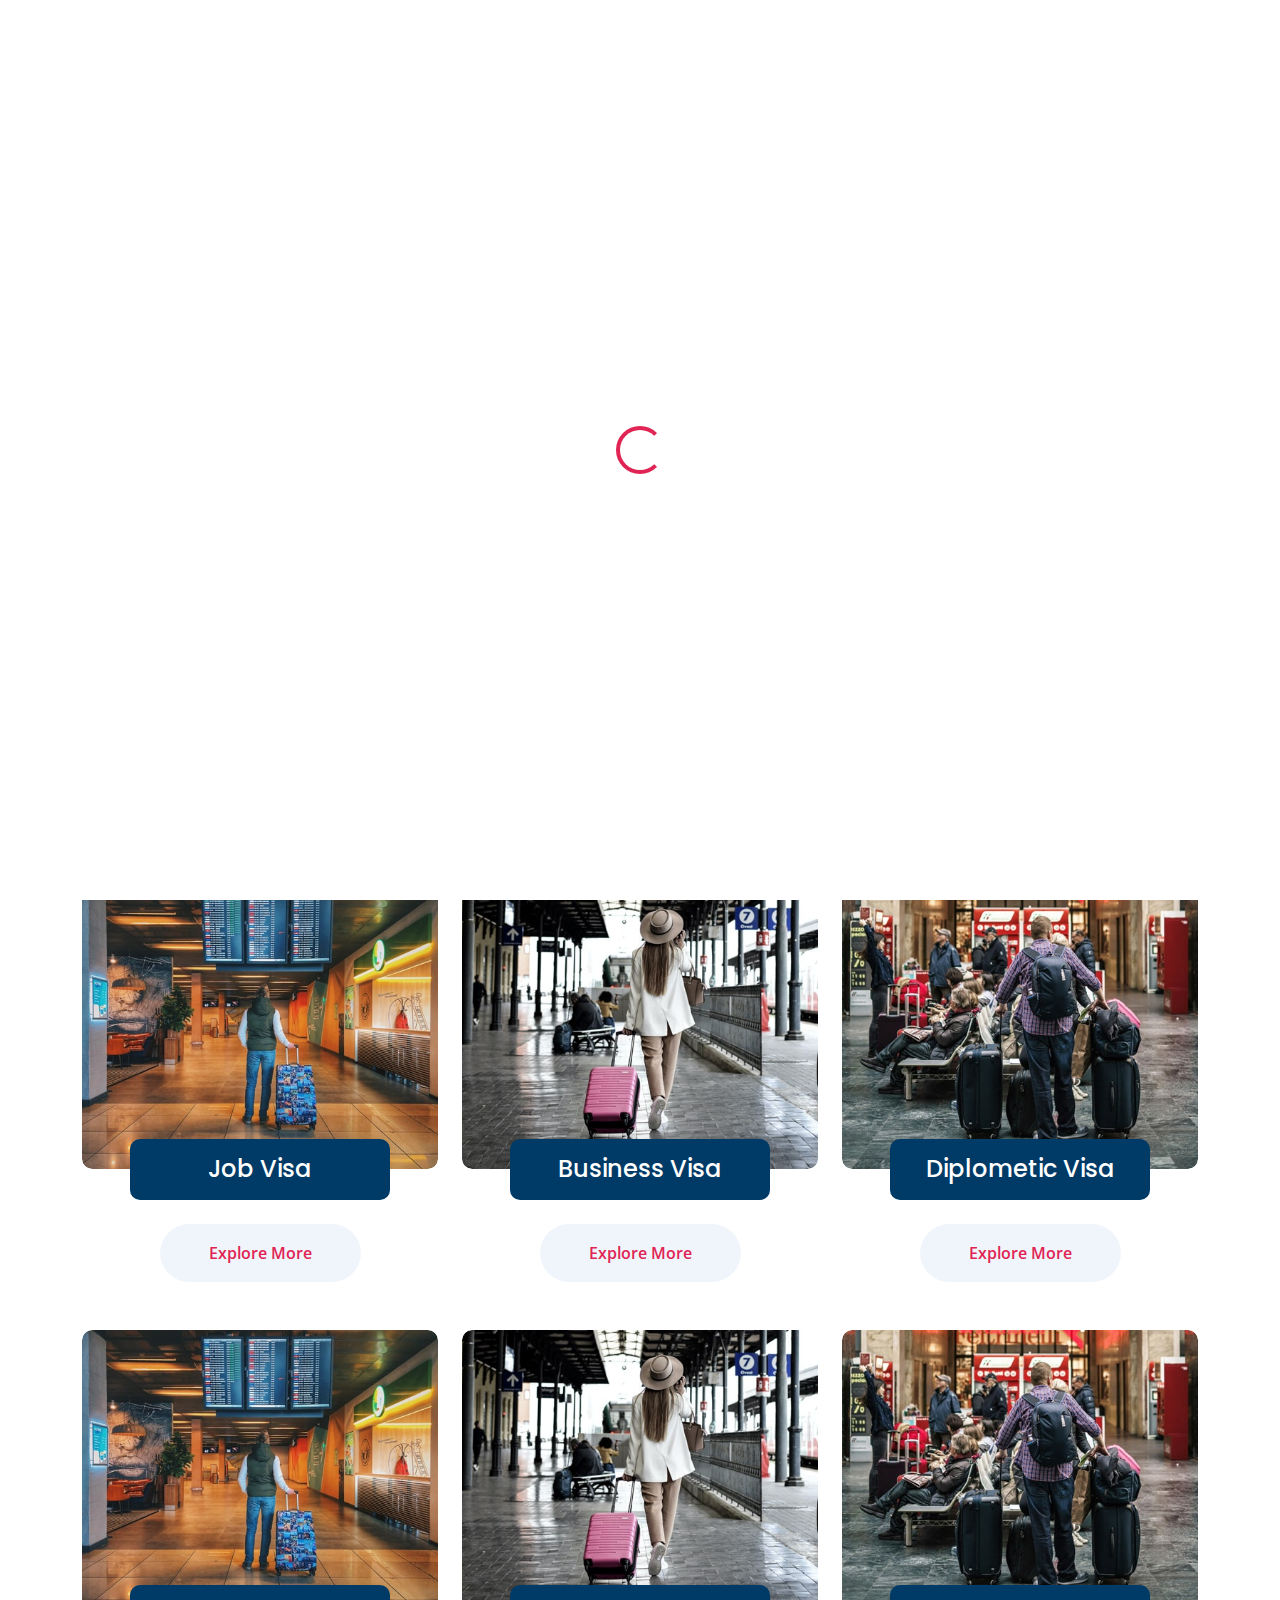
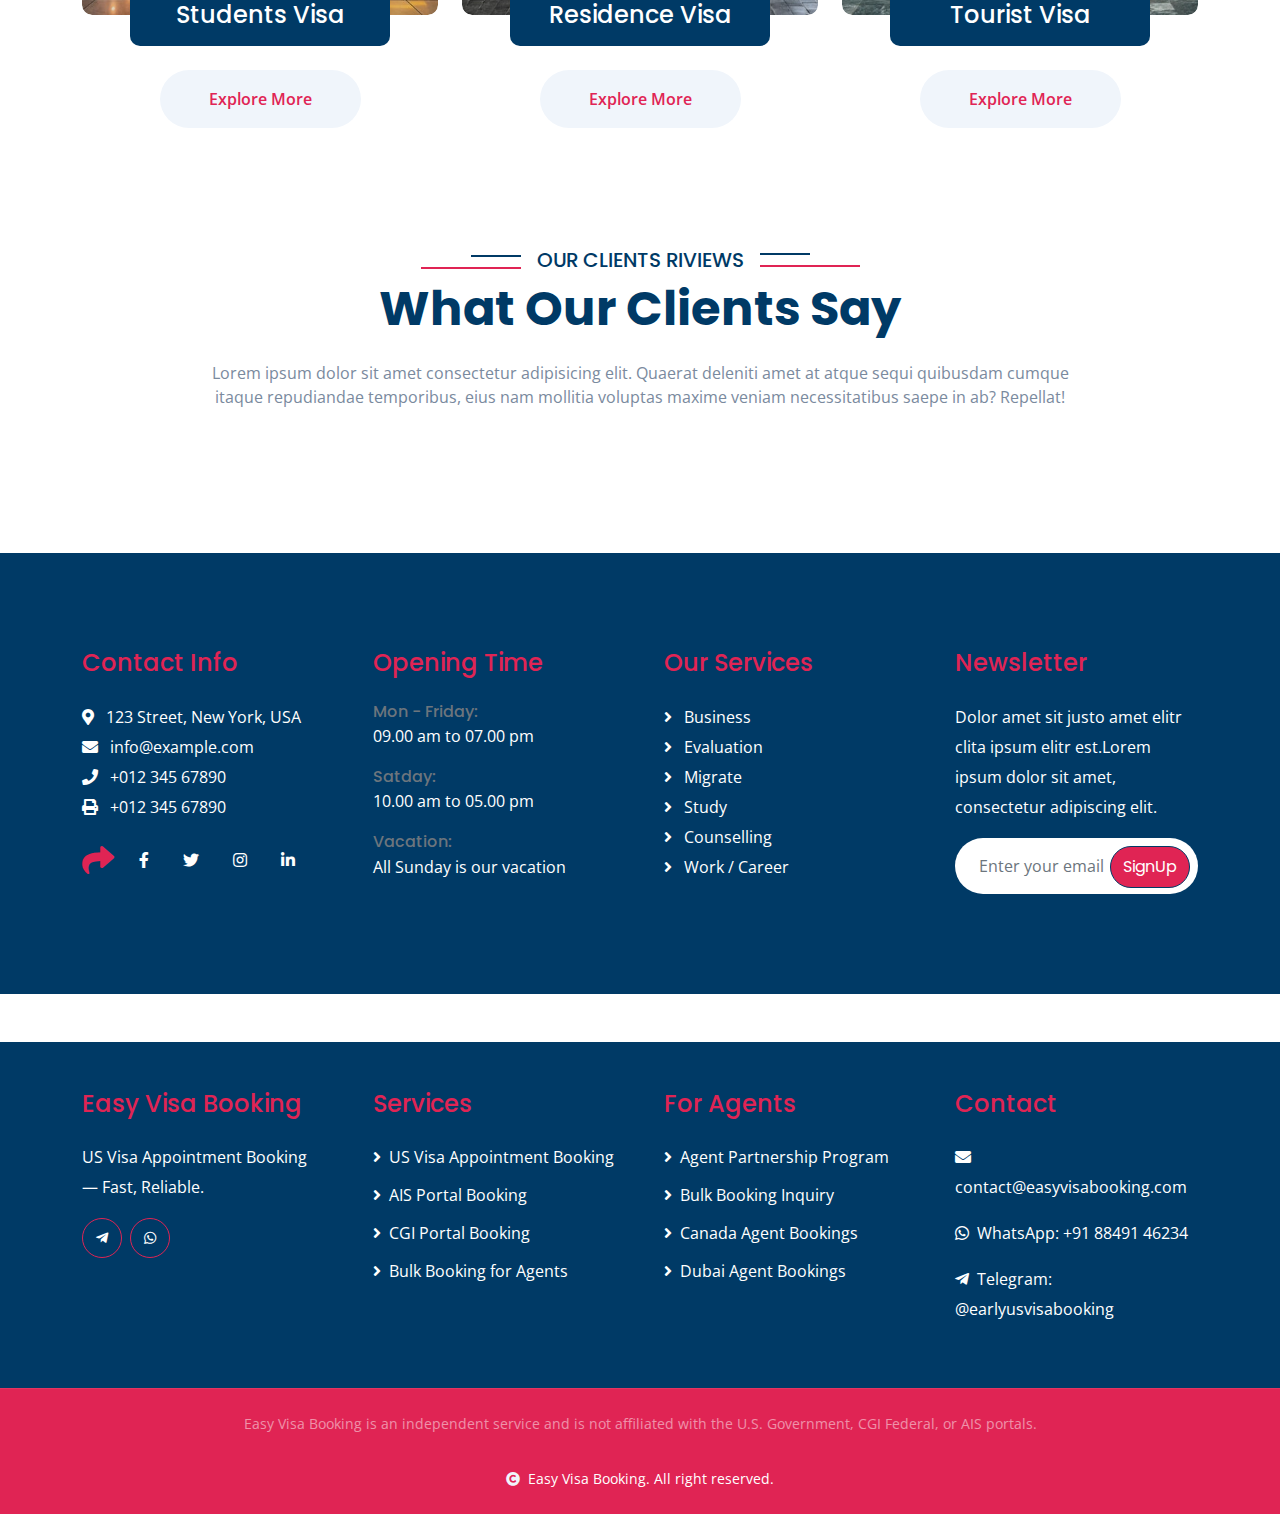
<file: service/index.html>
﻿<!DOCTYPE html>
<html lang="en">

    <head>
        <meta charset="utf-8">
        <link rel="canonical" href="https://www.easyvisabooking.com/service/">
        <title>Travisa - Visa & Immigration Website Template</title>
        <meta content="width=device-width, initial-scale=1.0" name="viewport">
        <meta content="" name="keywords">
        <meta content="" name="description">

        <!-- Favicon -->
        <link rel="icon" type="image/png" href="../img/brand-logo-real.png">

        <!-- Google Web Fonts -->
        <link rel="preconnect" href="https://fonts.googleapis.com">
        <link rel="preconnect" href="https://fonts.gstatic.com" crossorigin>
        <link href="https://fonts.googleapis.com/css2?family=Open+Sans:wght@400;500;600;700&family=Poppins:wght@200;300;400;500;600&display=swap" rel="stylesheet"> 

        <!-- Icon Font Stylesheet -->
        <link rel="stylesheet" href="https://use.fontawesome.com/releases/v5.15.4/css/all.css"/>
        <link href="https://cdn.jsdelivr.net/npm/bootstrap-icons@1.4.1/font/bootstrap-icons.css" rel="stylesheet">

        <!-- Libraries Stylesheet -->
        <link href="../lib/animate/animate.min.css" rel="stylesheet">
        <link href="../lib/owlcarousel/assets/owl.carousel.min.css" rel="stylesheet">


        <!-- Customized Bootstrap Stylesheet -->
        <link href="../css/bootstrap.min.css" rel="stylesheet">

        <!-- Template Stylesheet -->
        <link href="../css/style.css" rel="stylesheet">
    </head>

    <body>

        <!-- Spinner Start -->
        <div id="spinner" class="show bg-white position-fixed translate-middle w-100 vh-100 top-50 start-50 d-flex align-items-center justify-content-center">
            <div class="spinner-border text-secondary" style="width: 3rem; height: 3rem;" role="status">
                <span class="sr-only">Loading...</span>
            </div>
        </div>
        <!-- Spinner End -->

        <!-- Navbar & Hero Start -->
        <div class="container-fluid nav-bar p-0">
            <nav class="navbar navbar-expand-lg navbar-light bg-white px-4 px-lg-5 py-3 py-lg-0">
                <a href="/" class="navbar-brand p-0">
                    <h1 class="display-5 text-secondary m-0"><img src="../img/brand-logo-real.PNG" class="img-fluid" alt="Easy Visa Booking"></h1>
                </a>
                <button class="navbar-toggler" type="button" data-bs-toggle="collapse" data-bs-target="#navbarCollapse">
                    <span class="fa fa-bars"></span>
                </button>
                <div class="collapse navbar-collapse" id="navbarCollapse">
                    <div class="navbar-nav ms-auto py-0">
                        <a href="/" class="nav-item nav-link">Home</a>
                        <a href="/how-it-works/" class="nav-item nav-link">How It Works</a>
                        <a href="/for-agents/" class="nav-item nav-link" style="color: var(--bs-secondary); font-weight: 600;">For Agents</a>
                        <a href="/contact/" class="nav-item nav-link">Contact</a>
                    </div>
                    <a href="/contact/" class="btn btn-primary border-secondary btn-sm py-2 px-4">Get Started Today</a>
                </div>
            </nav>
        </div>
        <!-- Navbar & Hero End -->

        <!-- Topbar Start -->
        <div class="container-fluid bg-primary px-5 d-none d-lg-block">
            <div class="row gx-0 align-items-center">
                <div class="col-lg-5 text-center text-lg-start mb-lg-0">
                    <div class="d-flex">
                        <a href="#" class="text-muted me-4"><i class="fas fa-envelope text-secondary me-2"></i>Example@gmail.com</a>
                        <a href="#" class="text-muted me-0"><i class="fas fa-phone-alt text-secondary me-2"></i>+01234567890</a>
                    </div>
                </div>
                <div class="col-lg-3 row-cols-1 text-center mb-2 mb-lg-0">
                    <div class="d-inline-flex align-items-center" style="height: 45px;">
                        <a class="btn btn-sm btn-outline-light btn-square rounded-circle me-2" href=""><i class="fab fa-twitter fw-normal text-secondary"></i></a>
                        <a class="btn btn-sm btn-outline-light btn-square rounded-circle me-2" href=""><i class="fab fa-facebook-f fw-normal text-secondary"></i></a>
                        <a class="btn btn-sm btn-outline-light btn-square rounded-circle me-2" href=""><i class="fab fa-linkedin-in fw-normal text-secondary"></i></a>
                        <a class="btn btn-sm btn-outline-light btn-square rounded-circle me-2" href=""><i class="fab fa-instagram fw-normal text-secondary"></i></a>
                        <a class="btn btn-sm btn-outline-light btn-square rounded-circle" href=""><i class="fab fa-youtube fw-normal text-secondary"></i></a>
                    </div>
                </div>
                <div class="col-lg-4 text-center text-lg-end">
                    <div class="d-inline-flex align-items-center" style="height: 45px;">
                        <a href="#" class="text-muted me-2"> Help</a><small> / </small>
                        <a href="#" class="text-muted mx-2"> Support</a><small> / </small>
                        <a href="#" class="text-muted ms-2"> Contact</a>
                    </div>
                </div>
            </div>
        </div>
        <!-- Topbar End -->

<!-- Header Start -->
        <div class="container-fluid bg-breadcrumb">
            <div class="container text-center py-5" style="max-width: 900px;">
                <h3 class="text-white display-3 mb-4 wow fadeInDown" data-wow-delay="0.1s">Our Services</h1>
                <ol class="breadcrumb justify-content-center text-white mb-0 wow fadeInDown" data-wow-delay="0.3s">
                    <li class="breadcrumb-item"><a href="/" class="text-white">Home</a></li>
                    <li class="breadcrumb-item"><a href="#" class="text-white">Pages</a></li>
                    <li class="breadcrumb-item active text-secondary">Services</li>
                </ol>    
            </div>
        </div>
        <!-- Header End -->

        <!-- Services Start -->
        <div class="container-fluid service overflow-hidden py-5">
            <div class="container pt-5">
                <div class="section-title text-center mb-5 wow fadeInUp" data-wow-delay="0.1s">
                    <div class="sub-style">
                        <h5 class="sub-title text-primary px-3">Visa Categories</h5>
                    </div>
                    <h1 class="display-5 mb-4">Enabling Your Immigration Successfully</h1>
                    <p class="mb-0">Lorem ipsum dolor sit amet consectetur adipisicing elit. Quaerat deleniti amet at atque sequi quibusdam cumque itaque repudiandae temporibus, eius nam mollitia voluptas maxime veniam necessitatibus saepe in ab? Repellat!</p>
                </div>
                <div class="row g-4">
                    <div class="col-lg-6 col-xl-4 wow fadeInUp" data-wow-delay="0.1s">
                        <div class="service-item">
                            <div class="service-inner">
                                <div class="service-img">
                                    <img src="../img/service-1.jpg" class="img-fluid w-100 rounded" alt="Image">
                                </div>
                                <div class="service-title">
                                    <div class="service-title-name">
                                        <div class="bg-primary text-center rounded p-3 mx-5 mb-4">
                                            <a href="#" class="h4 text-white mb-0">Job Visa</a>
                                        </div>
                                        <a class="btn bg-light text-secondary rounded-pill py-3 px-5 mb-4" href="#">Explore More</a>
                                    </div>
                                    <div class="service-content pb-4">
                                        <a href="#"><h4 class="text-white mb-4 py-3">Job Visa</h4></a>
                                        <div class="px-4">
                                            <p class="mb-4">Lorem ipsum dolor sit amet consectetur, adipisicing elit. Mollitia fugit dolores nesciunt adipisci obcaecati veritatis cum, ratione aspernatur autem velit.</p>
                                            <a class="btn btn-primary border-secondary rounded-pill py-3 px-5" href="#">Explore More</a>
                                        </div>
                                    </div>
                                </div>
                            </div>
                        </div>
                    </div>
                    <div class="col-lg-6 col-xl-4 wow fadeInUp" data-wow-delay="0.3s">
                        <div class="service-item">
                            <div class="service-inner">
                                <div class="service-img">
                                    <img src="../img/service-2.jpg" class="img-fluid w-100 rounded" alt="Image">
                                </div>
                                <div class="service-title">
                                    <div class="service-title-name">
                                        <div class="bg-primary text-center rounded p-3 mx-5 mb-4">
                                            <a href="#" class="h4 text-white mb-0">Business Visa</a>
                                        </div>
                                        <a class="btn bg-light text-secondary rounded-pill py-3 px-5 mb-4" href="#">Explore More</a>
                                    </div>
                                    <div class="service-content pb-4">
                                        <a href="#"><h4 class="text-white mb-4 py-3">Business Visa</h4></a>
                                        <div class="px-4">
                                            <p class="mb-4">Lorem ipsum dolor sit amet consectetur, adipisicing elit. Mollitia fugit dolores nesciunt adipisci obcaecati veritatis cum, ratione aspernatur autem velit.</p>
                                            <a class="btn btn-primary border-secondary rounded-pill text-white py-3 px-5" href="#">Explore More</a>
                                        </div>
                                    </div>
                                </div>
                            </div>
                        </div>
                    </div>
                    <div class="col-lg-6 col-xl-4 wow fadeInUp" data-wow-delay="0.5s">
                        <div class="service-item">
                            <div class="service-inner">
                                <div class="service-img">
                                    <img src="../img/service-3.jpg" class="img-fluid w-100 rounded" alt="Image">
                                </div>
                                <div class="service-title">
                                    <div class="service-title-name">
                                        <div class="bg-primary text-center rounded p-3 mx-5 mb-4">
                                            <a href="#" class="h4 text-white mb-0">Diplometic Visa</a>
                                        </div>
                                        <a class="btn bg-light text-secondary rounded-pill py-3 px-5 mb-4" href="#">Explore More</a>
                                    </div>
                                    <div class="service-content pb-4">
                                        <a href="#"><h4 class="text-white mb-4 py-3">Diplometic Visa</h4></a>
                                        <div class="px-4">
                                            <p class="mb-4">Lorem ipsum dolor sit amet consectetur, adipisicing elit. Mollitia fugit dolores nesciunt adipisci obcaecati veritatis cum, ratione aspernatur autem velit.</p>
                                            <a class="btn btn-primary border-secondary rounded-pill text-white py-3 px-5" href="#">Explore More</a>
                                        </div>
                                    </div>
                                </div>
                            </div>
                        </div>
                    </div>
                    <div class="col-lg-6 col-xl-4 wow fadeInUp" data-wow-delay="0.1s">
                        <div class="service-item">
                            <div class="service-inner">
                                <div class="service-img">
                                    <img src="../img/service-1.jpg" class="img-fluid w-100 rounded" alt="Image">
                                </div>
                                <div class="service-title">
                                    <div class="service-title-name">
                                        <div class="bg-primary text-center rounded p-3 mx-5 mb-4">
                                            <a href="#" class="h4 text-white mb-0">Students Visa</a>
                                        </div>
                                        <a class="btn bg-light text-secondary rounded-pill py-3 px-5 mb-4" href="#">Explore More</a>
                                    </div>
                                    <div class="service-content pb-4">
                                        <a href="#"><h4 class="text-white mb-4 py-3">Students Visa</h4></a>
                                        <div class="px-4">
                                            <p class="mb-4">Lorem ipsum dolor sit amet consectetur, adipisicing elit. Mollitia fugit dolores nesciunt adipisci obcaecati veritatis cum, ratione aspernatur autem velit.</p>
                                            <a class="btn btn-primary border-secondary rounded-pill text-white py-3 px-5" href="#">Explore More</a>
                                        </div>
                                    </div>
                                </div>
                            </div>
                        </div>
                    </div>
                    <div class="col-lg-6 col-xl-4 wow fadeInUp" data-wow-delay="0.3s">
                        <div class="service-item">
                            <div class="service-inner">
                                <div class="service-img">
                                    <img src="../img/service-2.jpg" class="img-fluid w-100 rounded" alt="Image">
                                </div>
                                <div class="service-title">
                                    <div class="service-title-name">
                                        <div class="bg-primary text-center rounded p-3 mx-5 mb-4">
                                            <a href="#" class="h4 text-white mb-0">Residence Visa</a>
                                        </div>
                                        <a class="btn bg-light text-secondary rounded-pill py-3 px-5 mb-4" href="#">Explore More</a>
                                    </div>
                                    <div class="service-content pb-4">
                                        <a href="#"><h4 class="text-white mb-4 py-3">Residence Visa</h4></a>
                                        <div class="px-4">
                                            <p class="mb-4">Lorem ipsum dolor sit amet consectetur, adipisicing elit. Mollitia fugit dolores nesciunt adipisci obcaecati veritatis cum, ratione aspernatur autem velit.</p>
                                            <a class="btn btn-primary border-secondary rounded-pill text-white py-3 px-5" href="#">Explore More</a>
                                        </div>
                                    </div>
                                </div>
                            </div>
                        </div>
                    </div>
                    <div class="col-lg-6 col-xl-4 wow fadeInUp" data-wow-delay="0.5s">
                        <div class="service-item">
                            <div class="service-inner">
                                <div class="service-img">
                                    <img src="../img/service-3.jpg" class="img-fluid w-100 rounded" alt="Image">
                                </div>
                                <div class="service-title">
                                    <div class="service-title-name">
                                        <div class="bg-primary text-center rounded p-3 mx-5 mb-4">
                                            <a href="#" class="h4 text-white mb-0">Tourist Visa</a>
                                        </div>
                                        <a class="btn bg-light text-secondary rounded-pill py-3 px-5 mb-4" href="#">Explore More</a>
                                    </div>
                                    <div class="service-content pb-4">
                                        <a href="#"><h4 class="text-white mb-4 py-3">Tourist Visa</h4></a>
                                        <div class="px-4">
                                            <p class="mb-4">Lorem ipsum dolor sit amet consectetur, adipisicing elit. Mollitia fugit dolores nesciunt adipisci obcaecati veritatis cum, ratione aspernatur autem velit.</p>
                                            <a class="btn btn-primary border-secondary rounded-pill text-white py-3 px-5" href="#">Explore More</a>
                                        </div>
                                    </div>
                                </div>
                            </div>
                        </div>
                    </div>
                </div>
            </div>
        </div>
        <!-- Services End -->


        <!-- Testimonial Start -->
        <div class="container-fluid testimonial overflow-hidden py-5">
            <div class="container pb-5">
                <div class="section-title text-center mb-5 wow fadeInUp" data-wow-delay="0.1s">
                    <div class="sub-style">
                        <h5 class="sub-title text-primary px-3">OUR CLIENTS RIVIEWS</h5>
                    </div>
                    <h1 class="display-5 mb-4">What Our Clients Say</h1>
                    <p class="mb-0">Lorem ipsum dolor sit amet consectetur adipisicing elit. Quaerat deleniti amet at atque sequi quibusdam cumque itaque repudiandae temporibus, eius nam mollitia voluptas maxime veniam necessitatibus saepe in ab? Repellat!</p>
                </div>
                <div class="owl-carousel testimonial-carousel wow zoomInDown" data-wow-delay="0.2s">
                    <div class="testimonial-item">
                        <div class="testimonial-content p-4 mb-5">
                            <p class="fs-5 mb-0">Lorem ipsum dolor sit amet, consectetur adipiscing elit, sed do eiusmod tempor incididunt ut labore et dolore magna aliqua. Ut enim ad minim veniam, quis nostrud exercitati eiusmod tempor incididunt.
                            </p>
                            <div class="d-flex justify-content-end">
                                <i class="fas fa-star text-secondary"></i>
                                <i class="fas fa-star text-secondary"></i>
                                <i class="fas fa-star text-secondary"></i>
                                <i class="fas fa-star text-secondary"></i>
                                <i class="fas fa-star text-secondary"></i>
                            </div>
                        </div>
                        <div class="d-flex">
                            <div class="rounded-circle me-4" style="width: 100px; height: 100px;">
                                <img class="img-fluid rounded-circle" src="../img/testimonial-1.jpg" alt="img">
                            </div>
                            <div class="my-auto">
                                <h5>Person Name</h5>
                                <p class="mb-0">Profession</p>
                            </div>
                        </div>
                    </div>
                    <div class="testimonial-item">
                        <div class="testimonial-content p-4 mb-5">
                            <p class="fs-5 mb-0">Lorem ipsum dolor sit amet, consectetur adipiscing elit, sed do eiusmod tempor incididunt ut labore et dolore magna aliqua. Ut enim ad minim veniam, quis nostrud exercitati eiusmod tempor incididunt.
                            </p>
                            <div class="d-flex justify-content-end">
                                <i class="fas fa-star text-secondary"></i>
                                <i class="fas fa-star text-secondary"></i>
                                <i class="fas fa-star text-secondary"></i>
                                <i class="fas fa-star text-secondary"></i>
                                <i class="fas fa-star text-secondary"></i>
                            </div>
                        </div>
                        <div class="d-flex">
                            <div class="rounded-circle me-4" style="width: 100px; height: 100px;">
                                <img class="img-fluid rounded-circle" src="../img/testimonial-2.jpg" alt="img">
                            </div>
                            <div class="my-auto">
                                <h5>Person Name</h5>
                                <p class="mb-0">Profession</p>
                            </div>
                        </div>
                    </div>
                    <div class="testimonial-item">
                        <div class="testimonial-content p-4 mb-5">
                            <p class="fs-5 mb-0">Lorem ipsum dolor sit amet, consectetur adipiscing elit, sed do eiusmod tempor incididunt ut labore et dolore magna aliqua. Ut enim ad minim veniam, quis nostrud exercitati eiusmod tempor incididunt.
                            </p>
                            <div class="d-flex justify-content-end">
                                <i class="fas fa-star text-secondary"></i>
                                <i class="fas fa-star text-secondary"></i>
                                <i class="fas fa-star text-secondary"></i>
                                <i class="fas fa-star text-secondary"></i>
                                <i class="fas fa-star text-secondary"></i>
                            </div>
                        </div>
                        <div class="d-flex">
                            <div class="rounded-circle me-4" style="width: 100px; height: 100px;">
                                <img class="img-fluid rounded-circle" src="../img/testimonial-3.jpg" alt="img">
                            </div>
                            <div class="my-auto">
                                <h5>Person Name</h5>
                                <p class="mb-0">Profession</p>
                            </div>
                        </div>
                    </div>
                </div>
            </div>
        </div>
        <!-- Testimonial End -->

        <!-- Footer Start -->
        <div class="container-fluid footer py-5 wow fadeIn" data-wow-delay="0.2s">
            <div class="container py-5">
                <div class="row g-5">
                    <div class="col-md-6 col-lg-6 col-xl-3">
                        <div class="footer-item d-flex flex-column">
                            <h4 class="text-secondary mb-4">Contact Info</h4>
                            <a href=""><i class="fa fa-map-marker-alt me-2"></i> 123 Street, New York, USA</a>
                            <a href=""><i class="fas fa-envelope me-2"></i> info@example.com</a>
                            <a href=""><i class="fas fa-phone me-2"></i> +012 345 67890</a>
                            <a href="" class="mb-3"><i class="fas fa-print me-2"></i> +012 345 67890</a>
                            <div class="d-flex align-items-center">
                                <i class="fas fa-share fa-2x text-secondary me-2"></i>
                                <a class="btn mx-1" href=""><i class="fab fa-facebook-f"></i></a>
                                <a class="btn mx-1" href=""><i class="fab fa-twitter"></i></a>
                                <a class="btn mx-1" href=""><i class="fab fa-instagram"></i></a>
                                <a class="btn mx-1" href=""><i class="fab fa-linkedin-in"></i></a>
                            </div>
                        </div>
                    </div>
                    <div class="col-md-6 col-lg-6 col-xl-3">
                        <div class="footer-item d-flex flex-column">
                            <h4 class="text-secondary mb-4">Opening Time</h4>
                            <div class="mb-3">
                                <h6 class="text-muted mb-0">Mon - Friday:</h6>
                                <p class="text-white mb-0">09.00 am to 07.00 pm</p>
                            </div>
                            <div class="mb-3">
                                <h6 class="text-muted mb-0">Satday:</h6>
                                <p class="text-white mb-0">10.00 am to 05.00 pm</p>
                            </div>
                            <div class="mb-3">
                                <h6 class="text-muted mb-0">Vacation:</h6>
                                <p class="text-white mb-0">All Sunday is our vacation</p>
                            </div>
                        </div>
                    </div>
                    <div class="col-md-6 col-lg-6 col-xl-3">
                        <div class="footer-item d-flex flex-column">
                            <h4 class="text-secondary mb-4">Our Services</h4>
                            <a href="#" class=""><i class="fas fa-angle-right me-2"></i> Business</a>
                            <a href="#" class=""><i class="fas fa-angle-right me-2"></i> Evaluation</a>
                            <a href="#" class=""><i class="fas fa-angle-right me-2"></i> Migrate</a>
                            <a href="#" class=""><i class="fas fa-angle-right me-2"></i> Study</a>
                            <a href="#" class=""><i class="fas fa-angle-right me-2"></i> Counselling</a>
                            <a href="#" class=""><i class="fas fa-angle-right me-2"></i> Work / Career</a>
                        </div>
                    </div>
                    <div class="col-md-6 col-lg-6 col-xl-3">
                        <div class="footer-item">
                            <h4 class="text-secondary mb-4">Newsletter</h4>
                            <p class="text-white mb-3">Dolor amet sit justo amet elitr clita ipsum elitr est.Lorem ipsum dolor sit amet, consectetur adipiscing elit.</p>
                            <div class="position-relative mx-auto rounded-pill">
                                <input class="form-control border-0 rounded-pill w-100 py-3 ps-4 pe-5" type="text" placeholder="Enter your email">
                                <button type="button" class="btn btn-primary rounded-pill position-absolute top-0 end-0 py-2 mt-2 me-2">SignUp</button>
                            </div>
                        </div>
                    </div>
                </div>
            </div>
        </div>
        <!-- Footer End -->
        


    <!-- Footer Start -->
    <div class="container-fluid bg-dark footer mt-5 pt-5">
        <div class="container pb-5">
            <div class="row g-5">
                <!-- Column 1: Company -->
                <div class="col-md-6 col-lg-6 col-xl-3">
                    <div class="footer-item d-flex flex-column">
                        <h4 class="text-secondary mb-4">Easy Visa Booking</h4>
                        <p class="text-white mb-3">US Visa Appointment Booking — Fast, Reliable.</p>
                        <div class="d-flex gap-2 mb-3">
                            <a href="https://t.me/earlyusvisabooking" target="_blank" rel="noopener noreferrer" class="btn btn-sm btn-outline-secondary rounded-circle d-flex align-items-center justify-content-center" style="width: 40px; height: 40px;">
                                <i class="fab fa-telegram-plane text-white"></i>
                            </a>
                            <a href="https://wa.me/8849146234" target="_blank" rel="noopener noreferrer" class="btn btn-sm btn-outline-secondary rounded-circle d-flex align-items-center justify-content-center" style="width: 40px; height: 40px;">
                                <i class="fab fa-whatsapp text-white"></i>
                            </a>
                        </div>
                    </div>
                </div>

                <!-- Column 2: Services -->
                <div class="col-md-6 col-lg-6 col-xl-3">
                    <div class="footer-item d-flex flex-column">
                        <h4 class="text-secondary mb-4">Services</h4>
                        <a href="/" class="mb-2"><i class="fas fa-angle-right me-2"></i>US Visa Appointment Booking</a>
                        <a href="/" class="mb-2"><i class="fas fa-angle-right me-2"></i>AIS Portal Booking</a>
                        <a href="/" class="mb-2"><i class="fas fa-angle-right me-2"></i>CGI Portal Booking</a>
                        <a href="/for-agents/" class="mb-2"><i class="fas fa-angle-right me-2"></i>Bulk Booking for Agents</a>
                    </div>
                </div>

                <!-- Column 3: For Agents -->
                <div class="col-md-6 col-lg-6 col-xl-3">
                    <div class="footer-item d-flex flex-column">
                        <h4 class="text-secondary mb-4">For Agents</h4>
                        <a href="/for-agents/" class="mb-2"><i class="fas fa-angle-right me-2"></i>Agent Partnership Program</a>
                        <a href="/for-agents/" class="mb-2"><i class="fas fa-angle-right me-2"></i>Bulk Booking Inquiry</a>
                        <a href="/for-agents/" class="mb-2"><i class="fas fa-angle-right me-2"></i>Canada Agent Bookings</a>
                        <a href="/for-agents/" class="mb-2"><i class="fas fa-angle-right me-2"></i>Dubai Agent Bookings</a>
                    </div>
                </div>

                <!-- Column 4: Contact -->
                <div class="col-md-6 col-lg-6 col-xl-3">
                    <div class="footer-item d-flex flex-column">
                        <h4 class="text-secondary mb-4">Contact</h4>
                        <a href="mailto:contact@easyvisabooking.com" class="mb-3"><i class="fas fa-envelope me-2"></i>contact@easyvisabooking.com</a>
                        <a href="https://wa.me/8849146234" target="_blank" rel="noopener noreferrer" class="mb-3"><i class="fab fa-whatsapp me-2"></i>WhatsApp: +91 88491 46234</a>
                        <a href="https://t.me/earlyusvisabooking" target="_blank" rel="noopener noreferrer" class="mb-3"><i class="fab fa-telegram-plane me-2"></i>Telegram: @earlyusvisabooking</a>
                    </div>
                </div>
            </div>
        </div>
    </div>
    <!-- Footer End -->

    <!-- Copyright Start -->
    <div class="container-fluid copyright py-4">
        <div class="container">
            <div class="row g-4 align-items-center">
                <div class="col-md-12 text-center">
                    <p class="text-white-50 mb-2 small">Easy Visa Booking is an independent service and is not affiliated with the U.S. Government, CGI Federal, or AIS portals.</p>
                </div>
                <div class="col-md-12 text-center">
                    <span class="text-white small"><i class="fas fa-copyright text-light me-2"></i>Easy Visa Booking. All right reserved.</span>
                </div>
            </div>
        </div>
    </div>
    <!-- Copyright End -->

    <!-- Back to Top -->
    <a href="#" class="btn btn-primary btn-lg-square back-to-top"><i class="fa fa-arrow-up"></i></a>

    </body>

</html>
</file>
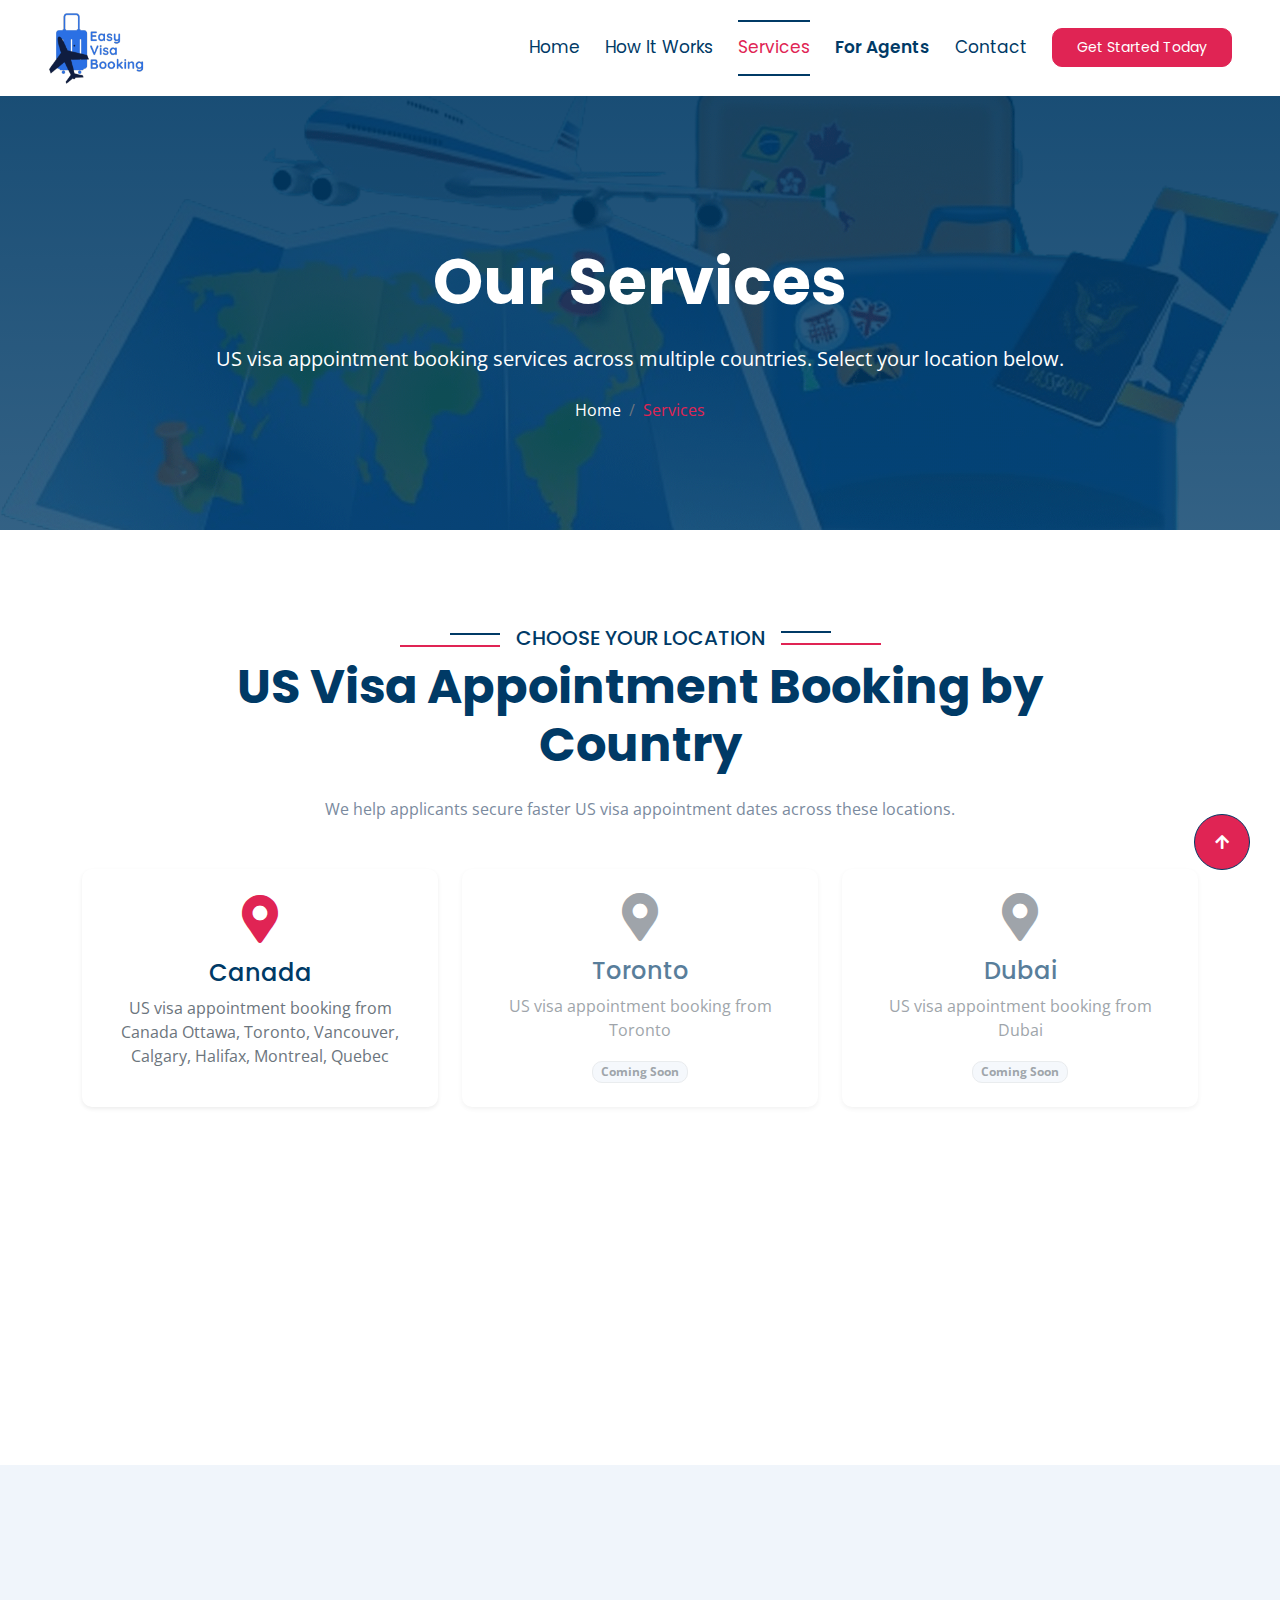
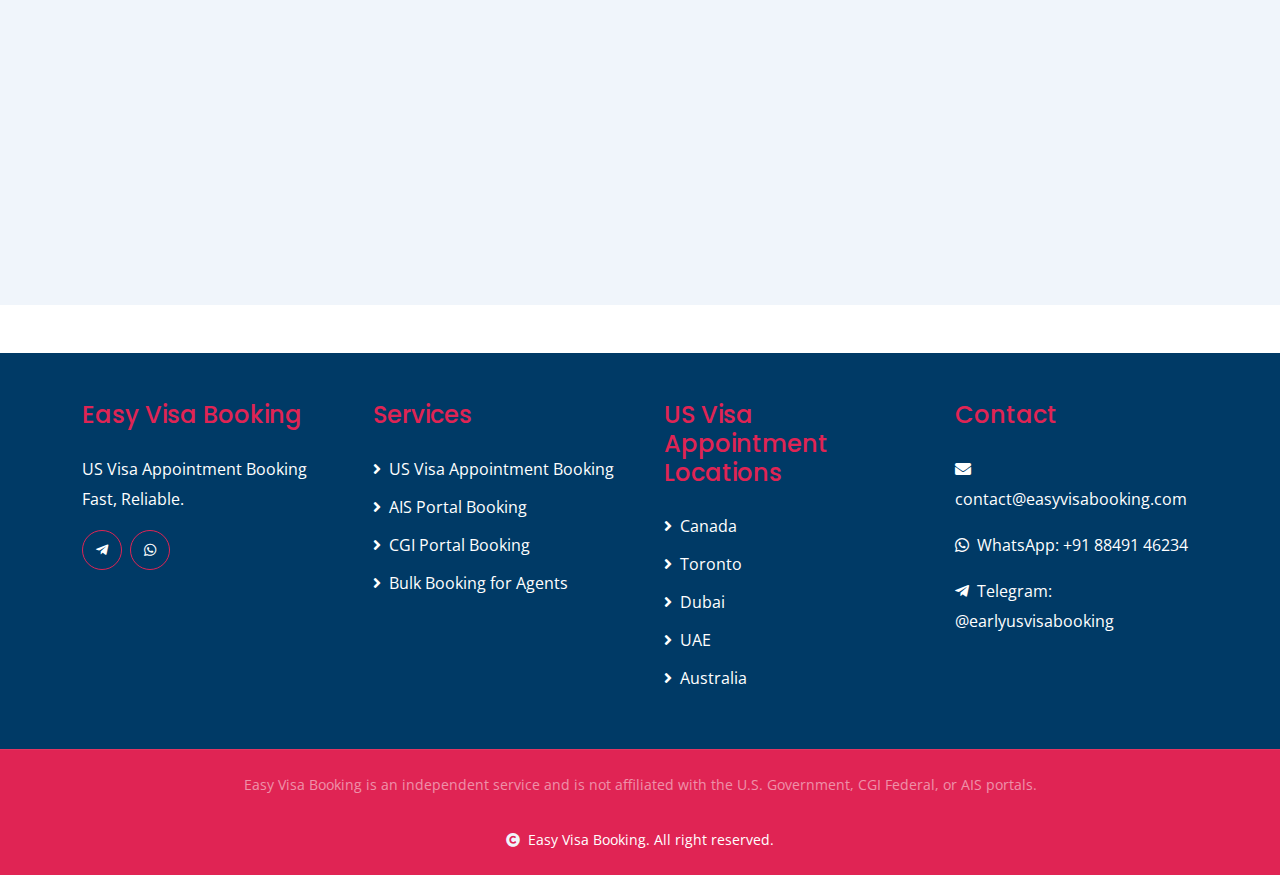
<file: services/index.html>
<!DOCTYPE html>
<html lang="en">

<head>
    <!-- Google tag (gtag.js) -->
    <script async src="https://www.googletagmanager.com/gtag/js?id=G-3MTBDM446M"></script>
    <script>
        window.dataLayer = window.dataLayer || [];
        function gtag() { dataLayer.push(arguments); }
        gtag('js', new Date());

        gtag('config', 'G-3MTBDM446M');
    </script>
    <!-- Google tag ends -->

    <meta charset="utf-8">
    <title>US Visa Appointment Booking by Location | Easy Visa Booking</title>
    <meta content="width=device-width, initial-scale=1.0" name="viewport">
    <meta name="description"
        content="Browse US visa appointment booking services by country. We help applicants in Canada, Dubai, UAE, Australia and more secure faster visa slots.">
    <meta name="keywords"
        content="US visa appointment locations, visa booking by country, Canada US visa, Dubai US visa, UAE US visa, Australia US visa">
    <meta property="og:title" content="US Visa Appointment Booking Locations | Easy Visa Booking">
    <meta property="og:description"
        content="Browse our US visa appointment booking services by location. Canada, Dubai, UAE, Australia and more.">
    <meta property="og:url" content="https://www.easyvisabooking.com/services/">
    <meta name="robots" content="index, follow">
    <link rel="canonical" href="https://www.easyvisabooking.com/services/">

    <!-- Favicon -->
    <link rel="icon" type="image/png" href="../img/brand-logo-real.PNG">

    <!-- Google Web Fonts -->
    <link rel="preconnect" href="https://fonts.googleapis.com">
    <link rel="preconnect" href="https://fonts.gstatic.com" crossorigin>
    <link
        href="https://fonts.googleapis.com/css2?family=Open+Sans:wght@400;500;600;700&family=Poppins:wght@200;300;400;500;600&display=swap"
        rel="stylesheet">

    <!-- Icon Font Stylesheet -->
    <link rel="stylesheet" href="https://use.fontawesome.com/releases/v5.15.4/css/all.css" />
    <link href="https://cdn.jsdelivr.net/npm/bootstrap-icons@1.4.1/font/bootstrap-icons.css" rel="stylesheet">

    <!-- Libraries Stylesheet -->
    <link href="../lib/animate/animate.min.css" rel="stylesheet">
    <link href="../lib/owlcarousel/assets/owl.carousel.min.css" rel="stylesheet">

    <!-- Customized Bootstrap Stylesheet -->
    <link href="../css/bootstrap.min.css" rel="stylesheet">

    <!-- Template Stylesheet -->
    <link href="../css/style.css" rel="stylesheet">
</head>

<body>

    <!-- Spinner Start -->
    <div id="spinner"
        class="show bg-white position-fixed translate-middle w-100 vh-100 top-50 start-50 d-flex align-items-center justify-content-center">
        <div class="spinner-border text-secondary" style="width: 3rem; height: 3rem;" role="status">
            <span class="sr-only">Loading...</span>
        </div>
    </div>
    <!-- Spinner End -->

    <!-- Navbar & Hero Start -->
    <div class="container-fluid nav-bar p-0">
        <nav class="navbar navbar-expand-lg navbar-light bg-white px-4 px-lg-5 py-3 py-lg-0">
            <a href="/" class="navbar-brand p-0">
                <div class="h1 display-5 text-secondary m-0"><img src="../img/brand-logo-real.PNG" class="img-fluid"
                        alt="Easy Visa Booking"></div>
            </a>
            <button class="navbar-toggler" type="button" data-bs-toggle="collapse" data-bs-target="#navbarCollapse">
                <span class="fa fa-bars"></span>
            </button>
            <div class="collapse navbar-collapse" id="navbarCollapse">
                <div class="navbar-nav ms-auto py-0">
                    <a href="/" class="nav-item nav-link">Home</a>
                    <a href="/how-it-works/" class="nav-item nav-link">How It Works</a>
                    <a href="/services/" class="nav-item nav-link active">Services</a>
                    <a href="/for-agents/" class="nav-item nav-link"
                        style="color: var(--bs-secondary); font-weight: 600;">For Agents</a>
                    <a href="/contact/" class="nav-item nav-link">Contact</a>
                </div>
                <a href="/contact/" class="btn btn-primary border-secondary btn-sm py-2 px-4">Get Started Today</a>
            </div>
        </nav>
    </div>
    <!-- Navbar & Hero End -->

    <!-- Header Start -->
    <div class="container-fluid bg-breadcrumb">
        <div class="container text-center py-5" style="max-width: 900px;">
            <h1 class="text-white display-3 mb-4 wow fadeInDown" data-wow-delay="0.1s">Our Services</h1>
            <p class="text-white fs-5 mb-4 wow fadeInDown" data-wow-delay="0.3s">US visa appointment booking services
                across multiple countries. Select your location below.</p>
            <ol class="breadcrumb justify-content-center text-white mb-0 wow fadeInDown" data-wow-delay="0.3s">
                <li class="breadcrumb-item"><a href="/" class="text-white">Home</a></li>
                <li class="breadcrumb-item active text-secondary">Services</li>
            </ol>
        </div>
    </div>
    <!-- Header End -->

    <!-- Location Grid Start -->
    <div class="container-fluid py-5">
        <div class="container py-5">
            <div class="section-title text-center mb-5 wow fadeInUp" data-wow-delay="0.1s">
                <div class="sub-style">
                    <h5 class="sub-title text-primary px-3">Choose Your Location</h5>
                </div>
                <h2 class="display-5 mb-4">US Visa Appointment Booking by Country</h2>
                <p class="mb-0">We help applicants secure faster US visa appointment dates across these locations.</p>
            </div>
            <div class="row g-4 justify-content-center">
                <!-- Canada (Live) -->
                <div class="col-md-6 col-lg-4 wow fadeInUp" data-wow-delay="0.1s">
                    <a href="/services/us-visa-appointment-canada/" class="text-decoration-none">
                        <div class="bg-white rounded shadow-sm p-4 text-center h-100"
                            style="transition: all 0.3s ease; border: 2px solid transparent;"
                            onmouseover="this.style.borderColor='var(--bs-secondary)'; this.style.transform='translateY(-5px)'; this.style.boxShadow='0 8px 24px rgba(0,0,0,0.12)'"
                            onmouseout="this.style.borderColor='transparent'; this.style.transform='translateY(0)'; this.style.boxShadow='0 2px 8px rgba(0,0,0,0.08)'">
                            <i class="fas fa-map-marker-alt fa-3x text-secondary mb-3"></i>
                            <h4 class="text-primary mb-2">Canada</h4>
                            <p class="text-muted mb-0">US visa appointment booking from Canada Ottawa, Toronto,
                                Vancouver, Calgary, Halifax, Montreal, Quebec</p>
                        </div>
                    </a>
                </div>
                <!-- Toronto (Coming Soon) -->
                <div class="col-md-6 col-lg-4 wow fadeInUp" data-wow-delay="0.2s">
                    <div class="bg-white rounded shadow-sm p-4 text-center h-100" style="opacity: 0.65;">
                        <i class="fas fa-map-marker-alt fa-3x text-muted mb-3"></i>
                        <h4 class="text-primary mb-2">Toronto</h4>
                        <p class="text-muted mb-3">US visa appointment booking from Toronto</p>
                        <span class="badge bg-light text-muted border">Coming Soon</span>
                    </div>
                </div>
                <!-- Dubai (Coming Soon) -->
                <div class="col-md-6 col-lg-4 wow fadeInUp" data-wow-delay="0.3s">
                    <div class="bg-white rounded shadow-sm p-4 text-center h-100" style="opacity: 0.65;">
                        <i class="fas fa-map-marker-alt fa-3x text-muted mb-3"></i>
                        <h4 class="text-primary mb-2">Dubai</h4>
                        <p class="text-muted mb-3">US visa appointment booking from Dubai</p>
                        <span class="badge bg-light text-muted border">Coming Soon</span>
                    </div>
                </div>
                <!-- UAE (Coming Soon) -->
                <div class="col-md-6 col-lg-4 wow fadeInUp" data-wow-delay="0.4s">
                    <div class="bg-white rounded shadow-sm p-4 text-center h-100" style="opacity: 0.65;">
                        <i class="fas fa-map-marker-alt fa-3x text-muted mb-3"></i>
                        <h4 class="text-primary mb-2">UAE</h4>
                        <p class="text-muted mb-3">US visa appointment booking from UAE Abu Dhabi, Dubai</p>
                        <span class="badge bg-light text-muted border">Coming Soon</span>
                    </div>
                </div>
                <!-- Australia (Coming Soon) -->
                <div class="col-md-6 col-lg-4 wow fadeInUp" data-wow-delay="0.5s">
                    <div class="bg-white rounded shadow-sm p-4 text-center h-100" style="opacity: 0.65;">
                        <i class="fas fa-map-marker-alt fa-3x text-muted mb-3"></i>
                        <h4 class="text-primary mb-2">Australia</h4>
                        <p class="text-muted mb-3">US visa appointment booking from Australia Sydney, Melbourne,
                            Perth</p>
                        <span class="badge bg-light text-muted border">Coming Soon</span>
                    </div>
                </div>
            </div>
        </div>
    </div>
    <!-- Location Grid End -->

    <!-- CTA Section Start -->
    <div class="container-fluid bg-light py-5">
        <div class="container py-5">
            <div class="row g-5 align-items-center">
                <div class="col-lg-8 mx-auto text-center wow fadeInUp" data-wow-delay="0.1s">
                    <h2 class="display-5 mb-4">Don't See Your Location?</h2>
                    <p class="fs-5 text-muted mb-5">We serve applicants worldwide. Contact us and we'll check
                        availability for your consulate.</p>
                    <a href="/contact/" class="btn btn-primary border-secondary py-3 px-5 fw-bold">
                        <i class="fas fa-envelope me-2"></i> Contact Us
                    </a>
                </div>
            </div>
        </div>
    </div>
    <!-- CTA Section End -->

    <!-- JavaScript Libraries -->
    <script src="https://ajax.googleapis.com/ajax/libs/jquery/3.6.4/jquery.min.js"></script>
    <script src="https://cdn.jsdelivr.net/npm/bootstrap@5.0.0/dist/js/bootstrap.bundle.min.js"></script>
    <script src="../lib/wow/wow.min.js"></script>
    <script src="../lib/easing/easing.min.js"></script>
    <script src="../lib/waypoints/waypoints.min.js"></script>
    <script src="../lib/owlcarousel/owl.carousel.min.js"></script>

    <!-- Template Javascript -->
    <script src="../js/main.js"></script>

    <!-- Footer Start -->
    <div class="container-fluid bg-dark footer mt-5 pt-5">
        <div class="container pb-5">
            <div class="row g-5">
                <!-- Column 1: Company -->
                <div class="col-md-6 col-lg-6 col-xl-3">
                    <div class="footer-item d-flex flex-column">
                        <h4 class="text-secondary mb-4">Easy Visa Booking</h4>
                        <p class="text-white mb-3">US Visa Appointment Booking Fast, Reliable.</p>
                        <div class="d-flex gap-2 mb-3">
                            <a href="https://t.me/earlyusvisabooking" target="_blank" rel="noopener noreferrer"
                                class="btn btn-sm btn-outline-secondary rounded-circle d-flex align-items-center justify-content-center"
                                style="width: 40px; height: 40px;">
                                <i class="fab fa-telegram-plane text-white"></i>
                            </a>
                            <a href="https://wa.me/8849146234" target="_blank" rel="noopener noreferrer"
                                class="btn btn-sm btn-outline-secondary rounded-circle d-flex align-items-center justify-content-center"
                                style="width: 40px; height: 40px;">
                                <i class="fab fa-whatsapp text-white"></i>
                            </a>
                        </div>
                    </div>
                </div>

                <!-- Column 2: Services -->
                <div class="col-md-6 col-lg-6 col-xl-3">
                    <div class="footer-item d-flex flex-column">
                        <h4 class="text-secondary mb-4">Services</h4>
                        <a href="/" class="mb-2"><i class="fas fa-angle-right me-2"></i>US Visa Appointment Booking</a>
                        <a href="/" class="mb-2"><i class="fas fa-angle-right me-2"></i>AIS Portal Booking</a>
                        <a href="/" class="mb-2"><i class="fas fa-angle-right me-2"></i>CGI Portal Booking</a>
                        <a href="/for-agents/" class="mb-2"><i class="fas fa-angle-right me-2"></i>Bulk Booking for
                            Agents</a>
                    </div>
                </div>

                <!-- Column 3: US Visa Appointment Locations -->
                <div class="col-md-6 col-lg-6 col-xl-3">
                    <div class="footer-item d-flex flex-column">
                        <h4 class="text-secondary mb-4">US Visa Appointment Locations</h4>
                        <a href="/services/us-visa-appointment-canada/" class="mb-2"><i
                                class="fas fa-angle-right me-2"></i>Canada</a>
                        <a href="/services/us-visa-appointment-toronto/" class="mb-2"><i
                                class="fas fa-angle-right me-2"></i>Toronto</a>
                        <a href="/services/us-visa-appointment-dubai/" class="mb-2"><i
                                class="fas fa-angle-right me-2"></i>Dubai</a>
                        <a href="/services/us-visa-appointment-uae/" class="mb-2"><i
                                class="fas fa-angle-right me-2"></i>UAE</a>
                        <a href="/services/us-visa-appointment-australia/" class="mb-2"><i
                                class="fas fa-angle-right me-2"></i>Australia</a>
                    </div>
                </div>

                <!-- Column 4: Contact -->
                <div class="col-md-6 col-lg-6 col-xl-3">
                    <div class="footer-item d-flex flex-column">
                        <h4 class="text-secondary mb-4">Contact</h4>
                        <a href="mailto:contact@easyvisabooking.com" class="mb-3"><i
                                class="fas fa-envelope me-2"></i>contact@easyvisabooking.com</a>
                        <a href="https://wa.me/8849146234" target="_blank" rel="noopener noreferrer" class="mb-3"><i
                                class="fab fa-whatsapp me-2"></i>WhatsApp: +91 88491 46234</a>
                        <a href="https://t.me/earlyusvisabooking" target="_blank" rel="noopener noreferrer"
                            class="mb-3"><i class="fab fa-telegram-plane me-2"></i>Telegram: @earlyusvisabooking</a>
                    </div>
                </div>
            </div>
        </div>
    </div>
    <!-- Footer End -->

    <!-- Copyright Start -->
    <div class="container-fluid copyright py-4">
        <div class="container">
            <div class="row g-4 align-items-center">
                <div class="col-md-12 text-center">
                    <p class="text-white-50 mb-2 small">Easy Visa Booking is an independent service and is not
                        affiliated with the U.S. Government, CGI Federal, or AIS portals.</p>
                </div>
                <div class="col-md-12 text-center">
                    <span class="text-white small"><i class="fas fa-copyright text-light me-2"></i>Easy Visa Booking.
                        All right reserved.</span>
                </div>
            </div>
        </div>
    </div>
    <!-- Copyright End -->

    <!-- Back to Top -->
    <a href="#" class="btn btn-primary btn-lg-square back-to-top"><i class="fa fa-arrow-up"></i></a>

</body>

</html>
</file>
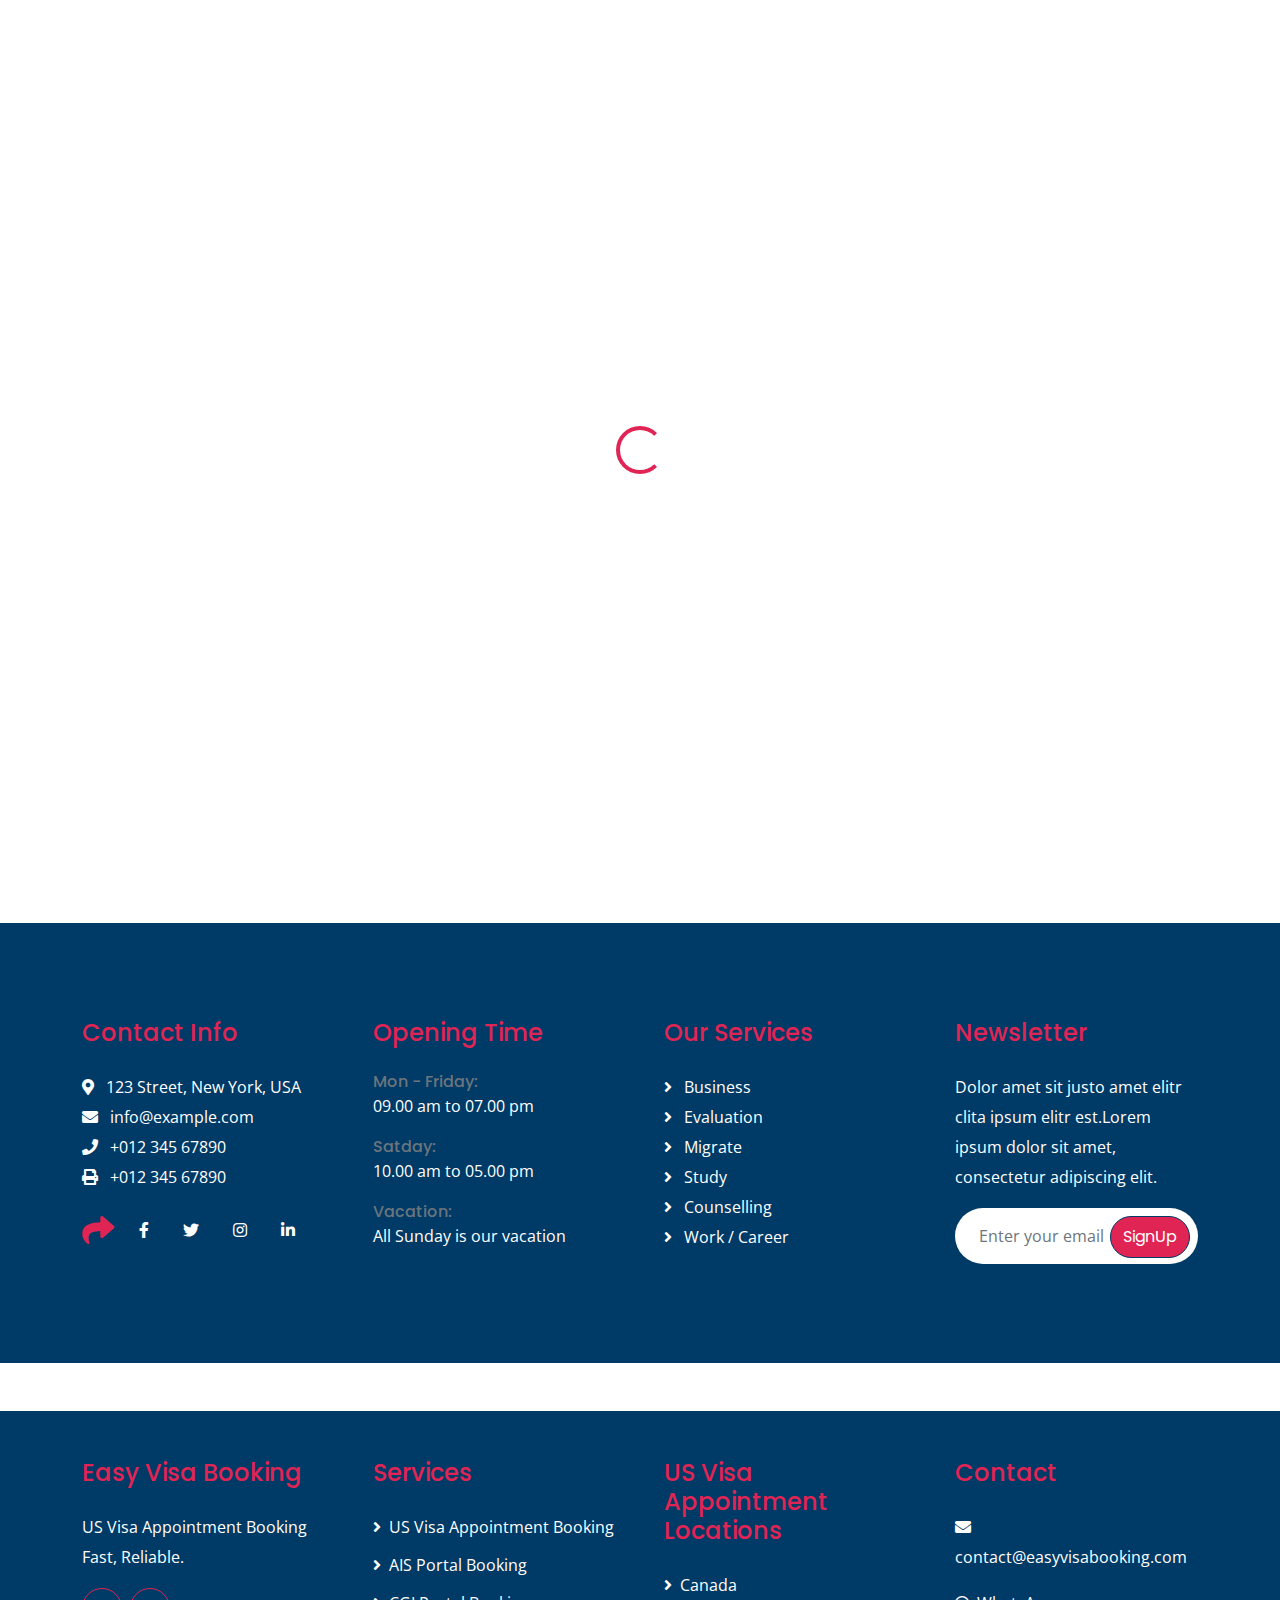
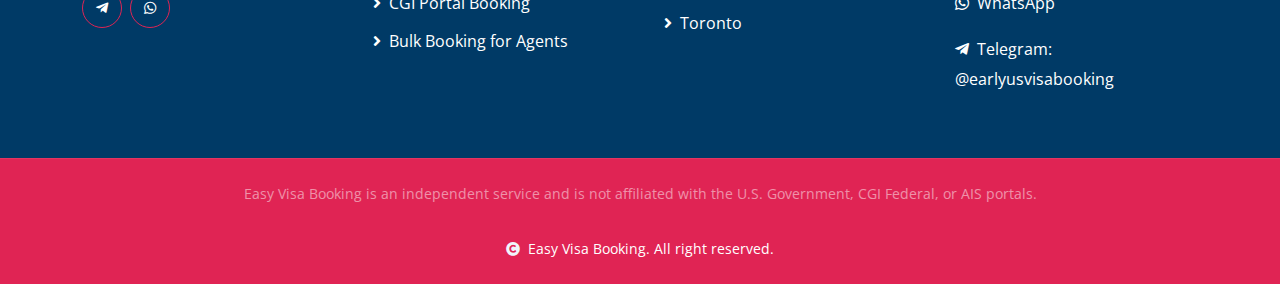
<file: testimonial/index.html>
<!DOCTYPE html>
<html lang="en">

<head>
    <meta charset="utf-8">
    <link rel="canonical" href="https://www.easyvisabooking.com/testimonial/">
    <title>Travisa - Visa & Immigration Website Template</title>
    <meta content="width=device-width, initial-scale=1.0" name="viewport">
    <meta content="" name="keywords">
    <meta content="" name="description">

    <!-- Favicon -->
    <link rel="icon" type="image/png" href="../img/brand-logo-real.png">

    <!-- Google Web Fonts -->
    <link rel="preconnect" href="https://fonts.googleapis.com">
    <link rel="preconnect" href="https://fonts.gstatic.com" crossorigin>
    <link
        href="https://fonts.googleapis.com/css2?family=Open+Sans:wght@400;500;600;700&family=Poppins:wght@200;300;400;500;600&display=swap"
        rel="stylesheet">

    <!-- Icon Font Stylesheet -->
    <link rel="stylesheet" href="https://use.fontawesome.com/releases/v5.15.4/css/all.css" />
    <link href="https://cdn.jsdelivr.net/npm/bootstrap-icons@1.4.1/font/bootstrap-icons.css" rel="stylesheet">

    <!-- Libraries Stylesheet -->
    <link href="../lib/animate/animate.min.css" rel="stylesheet">
    <link href="../lib/owlcarousel/assets/owl.carousel.min.css" rel="stylesheet">


    <!-- Customized Bootstrap Stylesheet -->
    <link href="../css/bootstrap.min.css" rel="stylesheet">

    <!-- Template Stylesheet -->
    <link href="../css/style.css" rel="stylesheet">
</head>

<body>

    <!-- Spinner Start -->
    <div id="spinner"
        class="show bg-white position-fixed translate-middle w-100 vh-100 top-50 start-50 d-flex align-items-center justify-content-center">
        <div class="spinner-border text-secondary" style="width: 3rem; height: 3rem;" role="status">
            <span class="sr-only">Loading...</span>
        </div>
    </div>
    <!-- Spinner End -->

    <!-- Navbar & Hero Start -->
    <div class="container-fluid nav-bar p-0">
        <nav class="navbar navbar-expand-lg navbar-light bg-white px-4 px-lg-5 py-3 py-lg-0">
            <a href="/" class="navbar-brand p-0">
                <div class="h1 display-5 text-secondary m-0"><img src="../img/brand-logo-real.PNG" class="img-fluid"
                        alt="Easy Visa Booking"></div>
            </a>
            <button class="navbar-toggler" type="button" data-bs-toggle="collapse" data-bs-target="#navbarCollapse">
                <span class="fa fa-bars"></span>
            </button>
            <div class="collapse navbar-collapse" id="navbarCollapse">
                <div class="navbar-nav ms-auto py-0">
                    <a href="/" class="nav-item nav-link">Home</a>
                    <a href="/how-it-works/" class="nav-item nav-link">How It Works</a>
                    <a href="/services/" class="nav-item nav-link">Services</a>
                    <a href="/for-agents/" class="nav-item nav-link"
                        style="color: var(--bs-secondary); font-weight: 600;">For Agents</a>
                    <a href="/contact/" class="nav-item nav-link">Contact</a>
                </div>
                <a href="/contact/" class="btn btn-primary border-secondary btn-sm py-2 px-4">Get Started Today</a>
            </div>
        </nav>
    </div>
    <!-- Navbar & Hero End -->

    <!-- Topbar Start -->
    <div class="container-fluid bg-primary px-5 d-none d-lg-block">
        <div class="row gx-0 align-items-center">
            <div class="col-lg-5 text-center text-lg-start mb-lg-0">
                <div class="d-flex">
                    <a href="#" class="text-muted me-4"><i
                            class="fas fa-envelope text-secondary me-2"></i>Example@gmail.com</a>
                    <a href="#" class="text-muted me-0"><i
                            class="fas fa-phone-alt text-secondary me-2"></i>+01234567890</a>
                </div>
            </div>
            <div class="col-lg-3 row-cols-1 text-center mb-2 mb-lg-0">
                <div class="d-inline-flex align-items-center" style="height: 45px;">
                    <a class="btn btn-sm btn-outline-light btn-square rounded-circle me-2" href=""><i
                            class="fab fa-twitter fw-normal text-secondary"></i></a>
                    <a class="btn btn-sm btn-outline-light btn-square rounded-circle me-2" href=""><i
                            class="fab fa-facebook-f fw-normal text-secondary"></i></a>
                    <a class="btn btn-sm btn-outline-light btn-square rounded-circle me-2" href=""><i
                            class="fab fa-linkedin-in fw-normal text-secondary"></i></a>
                    <a class="btn btn-sm btn-outline-light btn-square rounded-circle me-2" href=""><i
                            class="fab fa-instagram fw-normal text-secondary"></i></a>
                    <a class="btn btn-sm btn-outline-light btn-square rounded-circle" href=""><i
                            class="fab fa-youtube fw-normal text-secondary"></i></a>
                </div>
            </div>
            <div class="col-lg-4 text-center text-lg-end">
                <div class="d-inline-flex align-items-center" style="height: 45px;">
                    <a href="#" class="text-muted me-2"> Help</a><small> / </small>
                    <a href="#" class="text-muted mx-2"> Support</a><small> / </small>
                    <a href="#" class="text-muted ms-2"> Contact</a>
                </div>
            </div>
        </div>
    </div>
    <!-- Topbar End -->

    <!-- Header Start -->
    <div class="container-fluid bg-breadcrumb">
        <div class="container text-center py-5" style="max-width: 900px;">
            <h2 class="text-white display-3 mb-4 wow fadeInDown" data-wow-delay="0.1s">Testimonial</h2>
                <ol class="breadcrumb justify-content-center text-white mb-0 wow fadeInDown" data-wow-delay="0.3s">
                    <li class="breadcrumb-item"><a href="/" class="text-white">Home</a></li>
                    <li class="breadcrumb-item"><a href="#" class="text-white">Pages</a></li>
                    <li class="breadcrumb-item active text-secondary">Testimonial</li>
                </ol>
        </div>
    </div>
    <!-- Header End -->

    <!-- Testimonial Start -->
    <div class="container-fluid testimonial overflow-hidden py-5">
        <div class="container py-5">
            <div class="section-title text-center mb-5 wow fadeInUp" data-wow-delay="0.1s">
                <div class="sub-style">
                    <h5 class="sub-title text-primary px-3">OUR CLIENTS RIVIEWS</h5>
                </div>
                <h1 class="display-5 mb-4">What Our Clients Say</h1>
                <p class="mb-0">Lorem ipsum dolor sit amet consectetur adipisicing elit. Quaerat deleniti amet at atque
                    sequi quibusdam cumque itaque repudiandae temporibus, eius nam mollitia voluptas maxime veniam
                    necessitatibus saepe in ab? Repellat!</p>
            </div>
            <div class="owl-carousel testimonial-carousel wow zoomInDown" data-wow-delay="0.2s">
                <div class="testimonial-item">
                    <div class="testimonial-content p-4 mb-5">
                        <p class="fs-5 mb-0">Lorem ipsum dolor sit amet, consectetur adipiscing elit, sed do eiusmod
                            tempor incididunt ut labore et dolore magna aliqua. Ut enim ad minim veniam, quis nostrud
                            exercitati eiusmod tempor incididunt.
                        </p>
                        <div class="d-flex justify-content-end">
                            <i class="fas fa-star text-secondary"></i>
                            <i class="fas fa-star text-secondary"></i>
                            <i class="fas fa-star text-secondary"></i>
                            <i class="fas fa-star text-secondary"></i>
                            <i class="fas fa-star text-secondary"></i>
                        </div>
                    </div>
                    <div class="d-flex">
                        <div class="rounded-circle me-4" style="width: 100px; height: 100px;">
                            <img class="img-fluid rounded-circle" src="../img/testimonial-1.jpg" alt="img">
                        </div>
                        <div class="my-auto">
                            <h5>Person Name</h5>
                            <p class="mb-0">Profession</p>
                        </div>
                    </div>
                </div>
                <div class="testimonial-item">
                    <div class="testimonial-content p-4 mb-5">
                        <p class="fs-5 mb-0">Lorem ipsum dolor sit amet, consectetur adipiscing elit, sed do eiusmod
                            tempor incididunt ut labore et dolore magna aliqua. Ut enim ad minim veniam, quis nostrud
                            exercitati eiusmod tempor incididunt.
                        </p>
                        <div class="d-flex justify-content-end">
                            <i class="fas fa-star text-secondary"></i>
                            <i class="fas fa-star text-secondary"></i>
                            <i class="fas fa-star text-secondary"></i>
                            <i class="fas fa-star text-secondary"></i>
                            <i class="fas fa-star text-secondary"></i>
                        </div>
                    </div>
                    <div class="d-flex">
                        <div class="rounded-circle me-4" style="width: 100px; height: 100px;">
                            <img class="img-fluid rounded-circle" src="../img/testimonial-2.jpg" alt="img">
                        </div>
                        <div class="my-auto">
                            <h5>Person Name</h5>
                            <p class="mb-0">Profession</p>
                        </div>
                    </div>
                </div>
                <div class="testimonial-item">
                    <div class="testimonial-content p-4 mb-5">
                        <p class="fs-5 mb-0">Lorem ipsum dolor sit amet, consectetur adipiscing elit, sed do eiusmod
                            tempor incididunt ut labore et dolore magna aliqua. Ut enim ad minim veniam, quis nostrud
                            exercitati eiusmod tempor incididunt.
                        </p>
                        <div class="d-flex justify-content-end">
                            <i class="fas fa-star text-secondary"></i>
                            <i class="fas fa-star text-secondary"></i>
                            <i class="fas fa-star text-secondary"></i>
                            <i class="fas fa-star text-secondary"></i>
                            <i class="fas fa-star text-secondary"></i>
                        </div>
                    </div>
                    <div class="d-flex">
                        <div class="rounded-circle me-4" style="width: 100px; height: 100px;">
                            <img class="img-fluid rounded-circle" src="../img/testimonial-3.jpg" alt="img">
                        </div>
                        <div class="my-auto">
                            <h5>Person Name</h5>
                            <p class="mb-0">Profession</p>
                        </div>
                    </div>
                </div>
            </div>
        </div>
    </div>
    <!-- Testimonial End -->

    <!-- Footer Start -->
    <div class="container-fluid footer py-5 wow fadeIn" data-wow-delay="0.2s">
        <div class="container py-5">
            <div class="row g-5">
                <div class="col-md-6 col-lg-6 col-xl-3">
                    <div class="footer-item d-flex flex-column">
                        <h4 class="text-secondary mb-4">Contact Info</h4>
                        <a href=""><i class="fa fa-map-marker-alt me-2"></i> 123 Street, New York, USA</a>
                        <a href=""><i class="fas fa-envelope me-2"></i> info@example.com</a>
                        <a href=""><i class="fas fa-phone me-2"></i> +012 345 67890</a>
                        <a href="" class="mb-3"><i class="fas fa-print me-2"></i> +012 345 67890</a>
                        <div class="d-flex align-items-center">
                            <i class="fas fa-share fa-2x text-secondary me-2"></i>
                            <a class="btn mx-1" href=""><i class="fab fa-facebook-f"></i></a>
                            <a class="btn mx-1" href=""><i class="fab fa-twitter"></i></a>
                            <a class="btn mx-1" href=""><i class="fab fa-instagram"></i></a>
                            <a class="btn mx-1" href=""><i class="fab fa-linkedin-in"></i></a>
                        </div>
                    </div>
                </div>
                <div class="col-md-6 col-lg-6 col-xl-3">
                    <div class="footer-item d-flex flex-column">
                        <h4 class="text-secondary mb-4">Opening Time</h4>
                        <div class="mb-3">
                            <h6 class="text-muted mb-0">Mon - Friday:</h6>
                            <p class="text-white mb-0">09.00 am to 07.00 pm</p>
                        </div>
                        <div class="mb-3">
                            <h6 class="text-muted mb-0">Satday:</h6>
                            <p class="text-white mb-0">10.00 am to 05.00 pm</p>
                        </div>
                        <div class="mb-3">
                            <h6 class="text-muted mb-0">Vacation:</h6>
                            <p class="text-white mb-0">All Sunday is our vacation</p>
                        </div>
                    </div>
                </div>
                <div class="col-md-6 col-lg-6 col-xl-3">
                    <div class="footer-item d-flex flex-column">
                        <h4 class="text-secondary mb-4">Our Services</h4>
                        <a href="#" class=""><i class="fas fa-angle-right me-2"></i> Business</a>
                        <a href="#" class=""><i class="fas fa-angle-right me-2"></i> Evaluation</a>
                        <a href="#" class=""><i class="fas fa-angle-right me-2"></i> Migrate</a>
                        <a href="#" class=""><i class="fas fa-angle-right me-2"></i> Study</a>
                        <a href="#" class=""><i class="fas fa-angle-right me-2"></i> Counselling</a>
                        <a href="#" class=""><i class="fas fa-angle-right me-2"></i> Work / Career</a>
                    </div>
                </div>
                <div class="col-md-6 col-lg-6 col-xl-3">
                    <div class="footer-item">
                        <h4 class="text-secondary mb-4">Newsletter</h4>
                        <p class="text-white mb-3">Dolor amet sit justo amet elitr clita ipsum elitr est.Lorem ipsum
                            dolor sit amet, consectetur adipiscing elit.</p>
                        <div class="position-relative mx-auto rounded-pill">
                            <input class="form-control border-0 rounded-pill w-100 py-3 ps-4 pe-5" type="text"
                                placeholder="Enter your email">
                            <button type="button"
                                class="btn btn-primary rounded-pill position-absolute top-0 end-0 py-2 mt-2 me-2">SignUp</button>
                        </div>
                    </div>
                </div>
            </div>
        </div>
    </div>
    <!-- Footer End -->



    <!-- Footer Start -->
    <div class="container-fluid bg-dark footer mt-5 pt-5">
        <div class="container pb-5">
            <div class="row g-5">
                <!-- Column 1: Company -->
                <div class="col-md-6 col-lg-6 col-xl-3">
                    <div class="footer-item d-flex flex-column">
                        <h4 class="text-secondary mb-4">Easy Visa Booking</h4>
                        <p class="text-white mb-3">US Visa Appointment Booking Fast, Reliable.</p>
                        <div class="d-flex gap-2 mb-3">
                            <a href="https://t.me/earlyusvisabooking" target="_blank" rel="noopener noreferrer"
                                class="btn btn-sm btn-outline-secondary rounded-circle d-flex align-items-center justify-content-center"
                                style="width: 40px; height: 40px;">
                                <i class="fab fa-telegram-plane text-white"></i>
                            </a>
                            <a href="https://wa.me/8849146234" target="_blank" rel="noopener noreferrer"
                                class="btn btn-sm btn-outline-secondary rounded-circle d-flex align-items-center justify-content-center"
                                style="width: 40px; height: 40px;">
                                <i class="fab fa-whatsapp text-white"></i>
                            </a>
                        </div>
                    </div>
                </div>

                <!-- Column 2: Services -->
                <div class="col-md-6 col-lg-6 col-xl-3">
                    <div class="footer-item d-flex flex-column">
                        <h4 class="text-secondary mb-4">Services</h4>
                        <a href="/" class="mb-2"><i class="fas fa-angle-right me-2"></i>US Visa Appointment Booking</a>
                        <a href="/" class="mb-2"><i class="fas fa-angle-right me-2"></i>AIS Portal Booking</a>
                        <a href="/" class="mb-2"><i class="fas fa-angle-right me-2"></i>CGI Portal Booking</a>
                        <a href="/for-agents/" class="mb-2"><i class="fas fa-angle-right me-2"></i>Bulk Booking for
                            Agents</a>
                    </div>
                </div>

                <!-- Column 3: US Visa Appointment Locations -->
                <div class="col-md-6 col-lg-6 col-xl-3">
                    <div class="footer-item d-flex flex-column">
                        <h4 class="text-secondary mb-4">US Visa Appointment Locations</h4>
                        <a href="/services/us-visa-appointment-canada/" class="mb-2"><i
                                class="fas fa-angle-right me-2"></i>Canada</a>
                        <a href="/services/us-visa-appointment-toronto/" class="mb-2"><i
                                class="fas fa-angle-right me-2"></i>Toronto</a>
                        <!-- <a href="/services/us-visa-appointment-dubai/" class="mb-2"><i
                                class="fas fa-angle-right me-2"></i>Dubai</a> -->
                        <!-- <a href="/services/us-visa-appointment-uae/" class="mb-2"><i
                                class="fas fa-angle-right me-2"></i>UAE</a> -->
                        <!-- <a href="/services/us-visa-appointment-australia/" class="mb-2"><i
                                class="fas fa-angle-right me-2"></i>Australia</a> -->
                    </div>
                </div>

                <!-- Column 4: Contact -->
                <div class="col-md-6 col-lg-6 col-xl-3">
                    <div class="footer-item d-flex flex-column">
                        <h4 class="text-secondary mb-4">Contact</h4>
                        <a href="mailto:contact@easyvisabooking.com" class="mb-3"><i
                                class="fas fa-envelope me-2"></i>contact@easyvisabooking.com</a>
                        <a href="https://wa.me/8849146234" target="_blank" rel="noopener noreferrer" class="mb-3"><i
                                class="fab fa-whatsapp me-2"></i>WhatsApp</a>
                        <a href="https://t.me/earlyusvisabooking" target="_blank" rel="noopener noreferrer"
                            class="mb-3"><i class="fab fa-telegram-plane me-2"></i>Telegram: @earlyusvisabooking</a>
                    </div>
                </div>
            </div>
        </div>
    </div>
    <!-- Footer End -->

    <!-- Copyright Start -->
    <div class="container-fluid copyright py-4">
        <div class="container">
            <div class="row g-4 align-items-center">
                <div class="col-md-12 text-center">
                    <p class="text-white-50 mb-2 small">Easy Visa Booking is an independent service and is not
                        affiliated with the U.S. Government, CGI Federal, or AIS portals.</p>
                </div>
                <div class="col-md-12 text-center">
                    <span class="text-white small"><i class="fas fa-copyright text-light me-2"></i>Easy Visa Booking.
                        All right reserved.</span>
                </div>
            </div>
        </div>
    </div>
    <!-- Copyright End -->

    <!-- Back to Top -->
    <a href="#" class="btn btn-primary btn-lg-square back-to-top"><i class="fa fa-arrow-up"></i></a>


    <!-- Floating WhatsApp Button -->
    <a href="https://wa.me/8849146234" class="whatsapp-float" target="_blank" rel="noopener noreferrer" aria-label="Chat on WhatsApp">
        <i class="fab fa-whatsapp"></i>
        <span class="whatsapp-tooltip">Chat with us</span>
    </a>
</body>

</html>
</file>
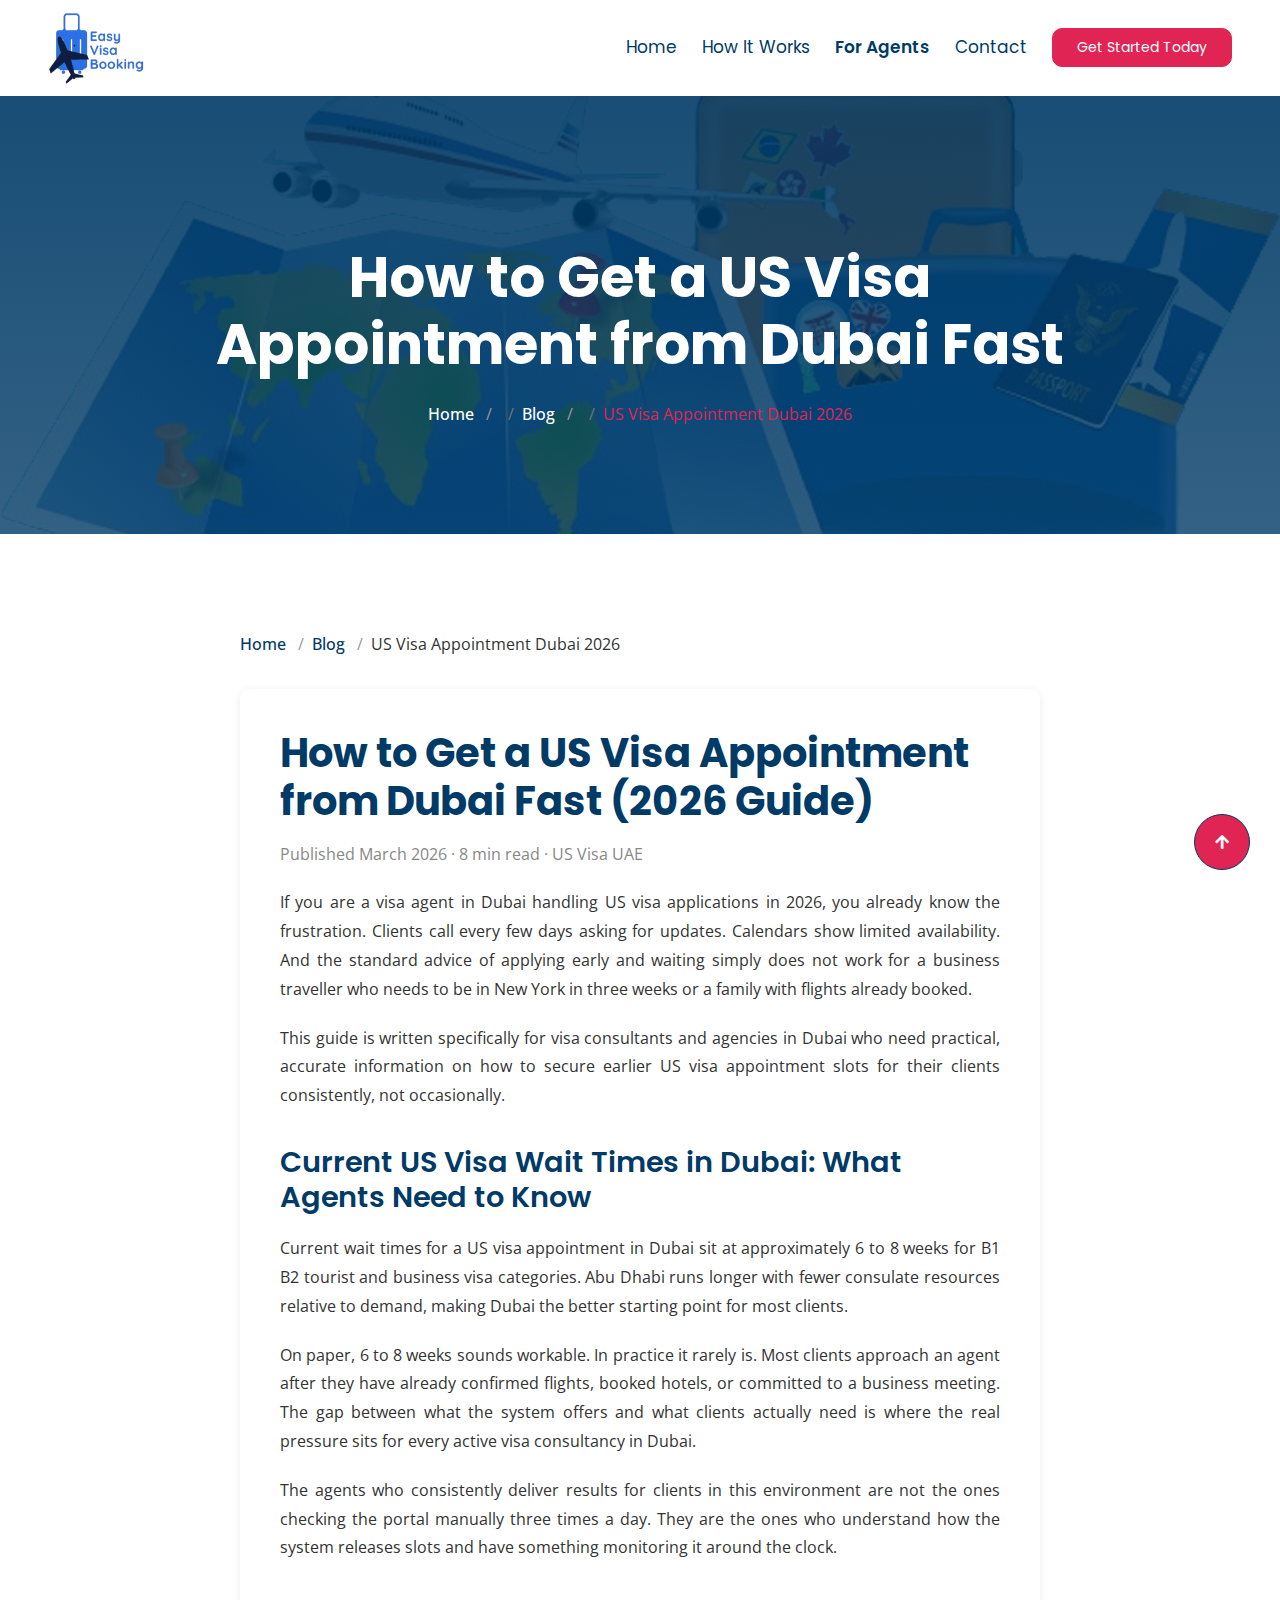
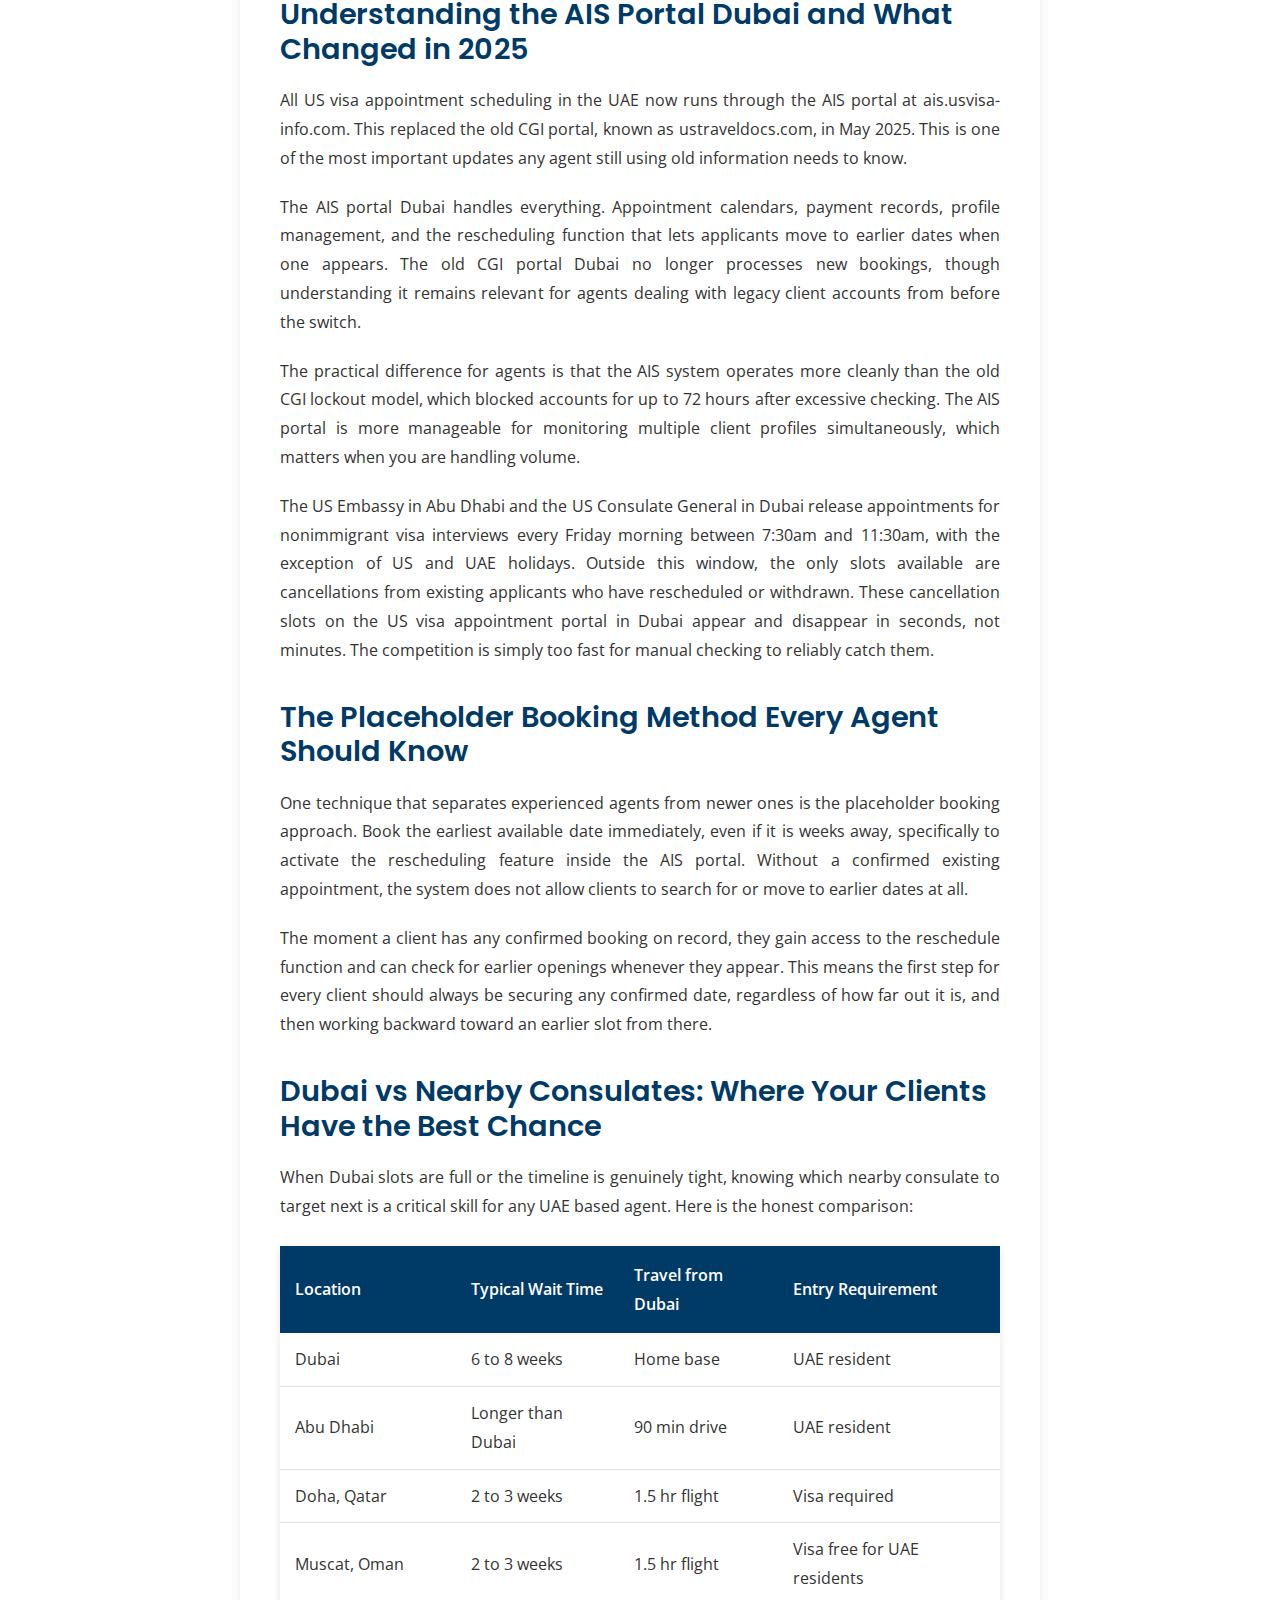
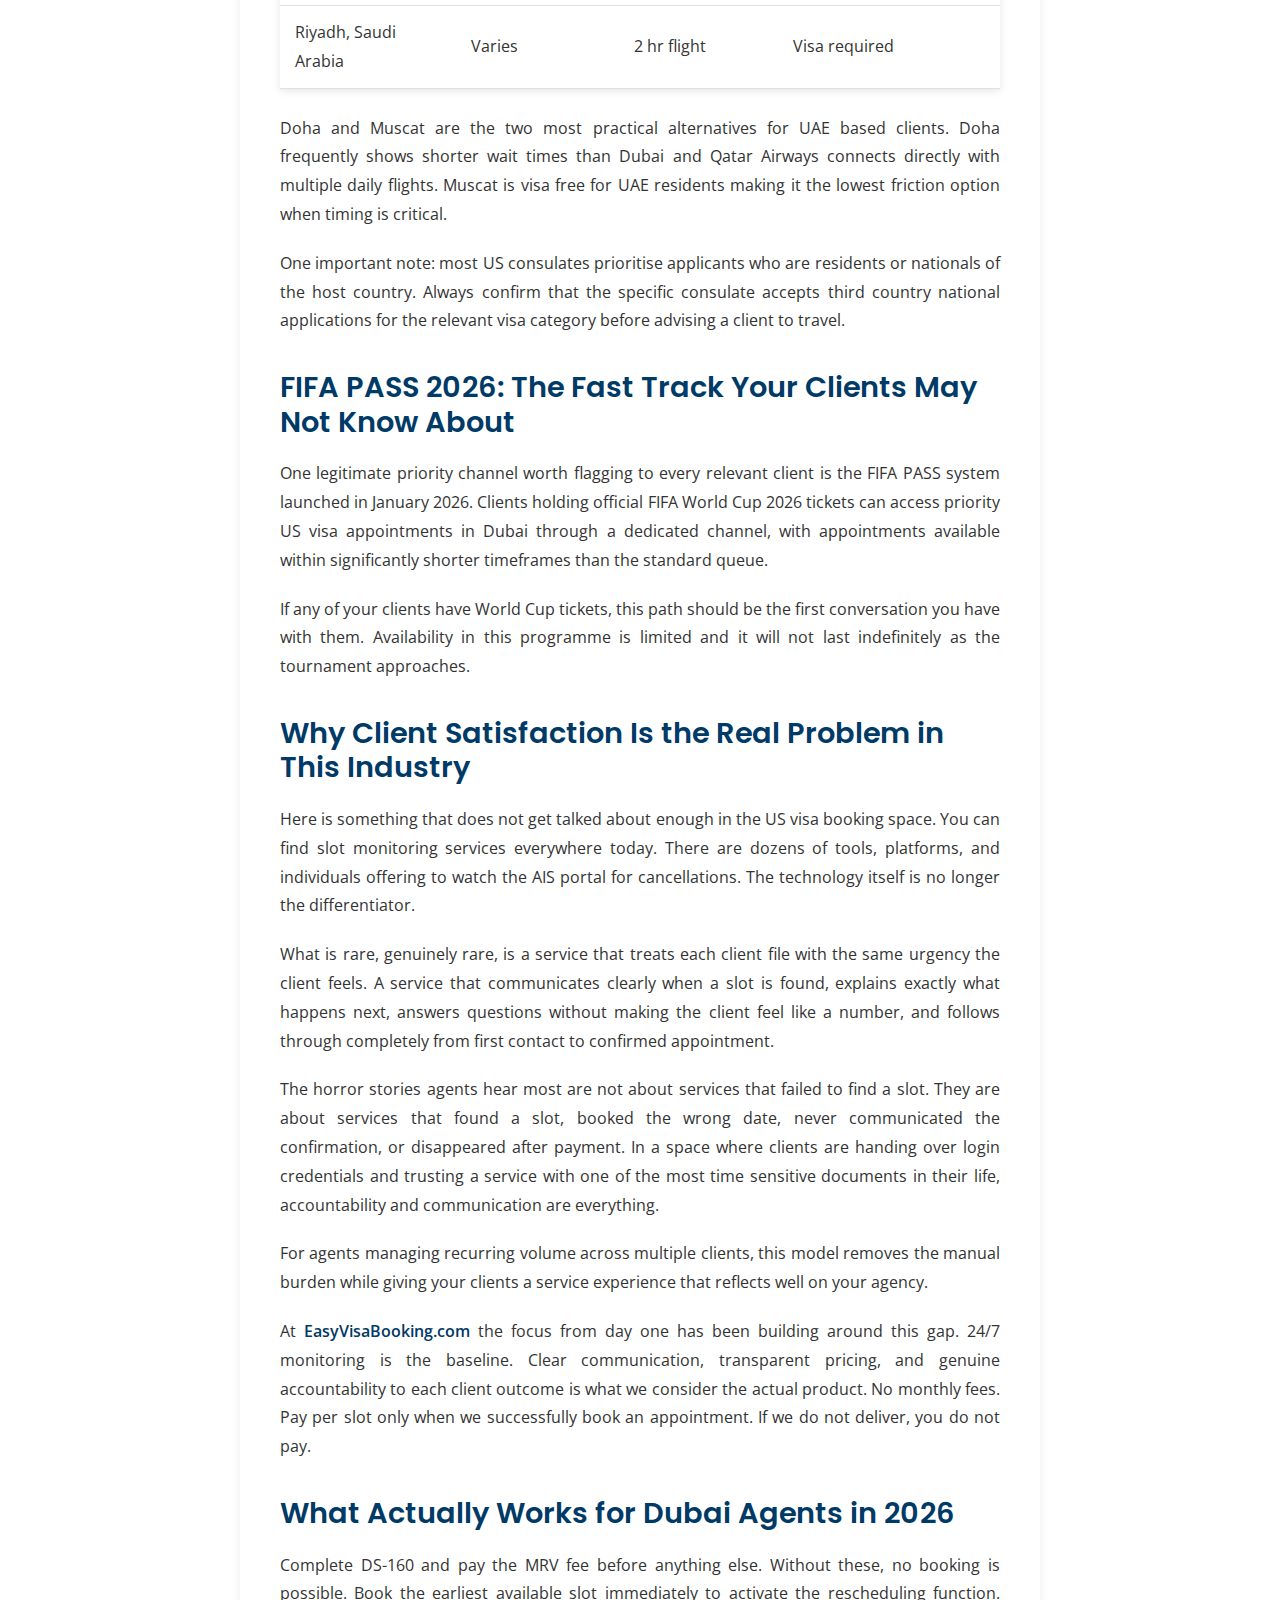
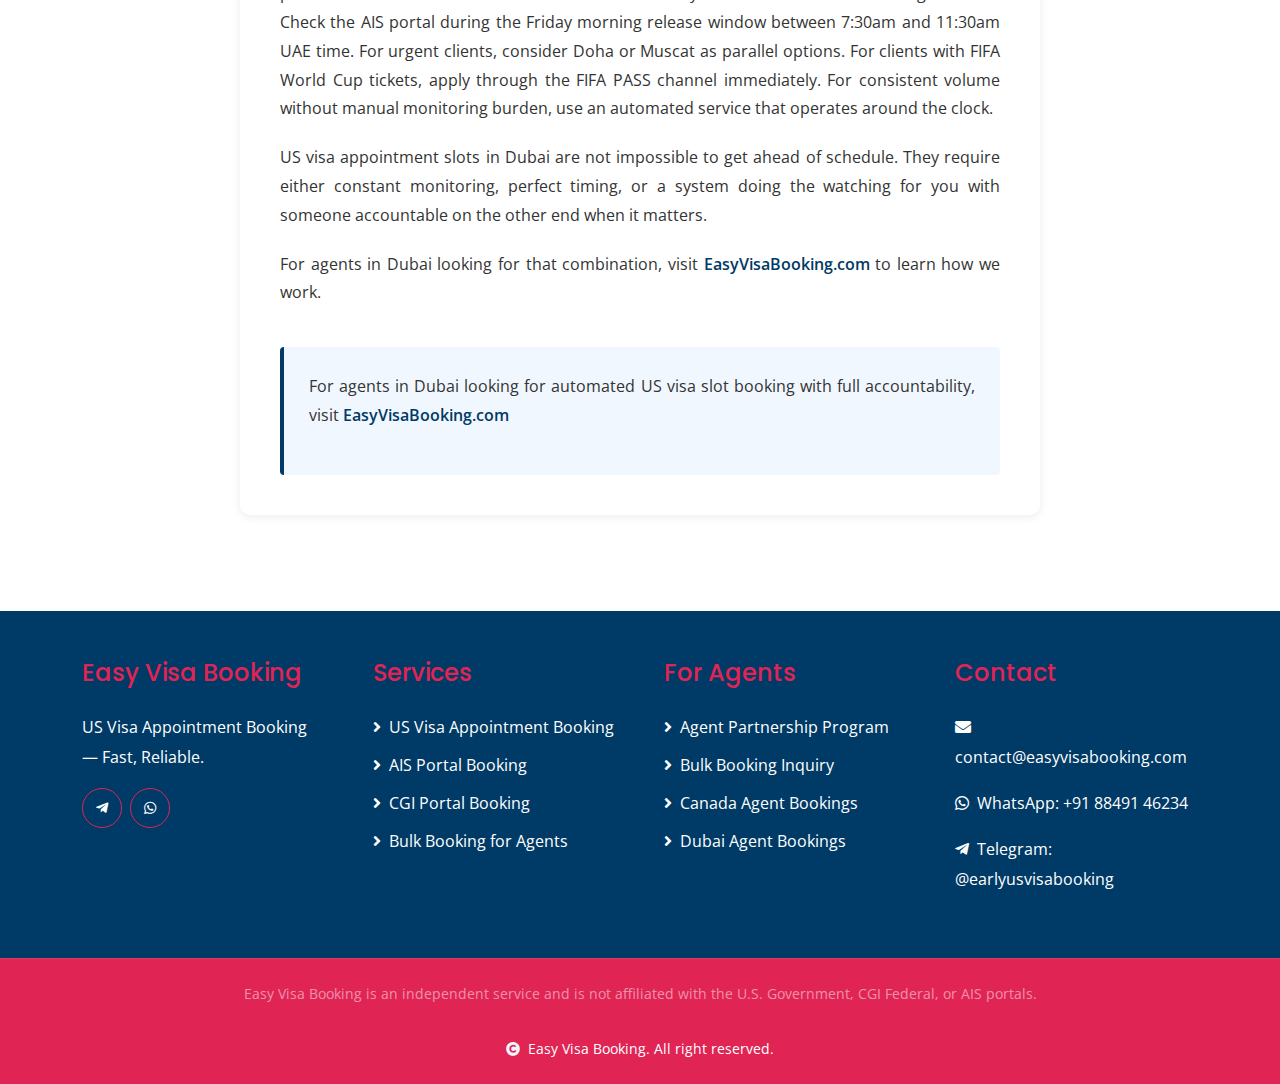
<file: blog/us-visa-appointment-dubai-fast-2026/index.html>
<!DOCTYPE html>
<html lang="en">

    <head>
        <!-- Google tag (gtag.js) -->
         <script async src="https://www.googletagmanager.com/gtag/js?id=G-3MTBDM446M"></script>
        <script>
        window.dataLayer = window.dataLayer || [];
        function gtag(){dataLayer.push(arguments);}
        gtag('js', new Date());

        gtag('config', 'G-3MTBDM446M');
        </script>
        <!-- Google tag ends -->

        <meta charset="utf-8">
        <title>How to Get a US Visa Appointment from Dubai Fast (2026 Guide) | Easy Visa Booking</title>
        <meta content="width=device-width, initial-scale=1.0" name="viewport">
        <meta name="description" content="US visa appointment wait times in Dubai are 6 to 8 weeks in 2026. This guide covers the AIS portal, Friday slot releases, nearby consulate options and why client satisfaction is what separates good booking services from great ones.">
        <meta name="keywords" content="US visa appointment Dubai, US visa slot Dubai, AIS portal Dubai, CGI portal Dubai, early US visa appointment Dubai, US visa wait time UAE 2026, B1 B2 visa Dubai, US visa cancellation slot UAE, expedited US visa appointment Dubai, Friday slot release Dubai">
        <link rel="canonical" href="https://www.easyvisabooking.com/blog/us-visa-appointment-dubai-fast-2026">
        <meta property="og:title" content="How to Get a US Visa Appointment from Dubai Fast (2026 Guide)">
        <meta property="og:description" content="US visa appointment wait times in Dubai are 6 to 8 weeks in 2026. Learn how the AIS portal works, Friday slot releases, and how automated monitoring helps agents.">
        <meta property="og:url" content="https://www.easyvisabooking.com/blog/us-visa-appointment-dubai-fast-2026">
        <meta property="og:type" content="article">
        <meta name="robots" content="index, follow">

        <!-- Structured Data (Schema Markup) -->
        <!-- BlogPosting -->
        <script type="application/ld+json">
        {
          "@context": "https://schema.org",
          "@type": "BlogPosting",
          "headline": "How to Get a US Visa Appointment from Dubai Fast (2026 Guide)",
          "description": "US visa appointment wait times in Dubai are 6 to 8 weeks in 2026. This guide covers the AIS portal, Friday slot releases, nearby consulate options and automated booking services.",
          "author": {
            "@type": "Organization",
            "name": "Easy Visa Booking",
            "url": "https://www.easyvisabooking.com"
          },
          "publisher": {
            "@type": "Organization",
            "name": "Easy Visa Booking",
            "url": "https://www.easyvisabooking.com"
          },
          "datePublished": "2026-03-16",
          "dateModified": "2026-03-16",
          "url": "https://www.easyvisabooking.com/blog/us-visa-appointment-dubai-fast-2026",
          "mainEntityOfPage": "https://www.easyvisabooking.com/blog/us-visa-appointment-dubai-fast-2026",
          "keywords": "US visa appointment Dubai, AIS portal Dubai, US visa slot Dubai, CGI portal Dubai"
        }
        </script>

        <!-- BreadcrumbList -->
        <script type="application/ld+json">
        {
          "@context": "https://schema.org",
          "@type": "BreadcrumbList",
          "itemListElement": [
            {
              "@type": "ListItem",
              "position": 1,
              "name": "Home",
              "item": "https://www.easyvisabooking.com"
            },
            {
              "@type": "ListItem",
              "position": 2,
              "name": "Blog",
              "item": "https://www.easyvisabooking.com/blog"
            },
            {
              "@type": "ListItem",
              "position": 3,
              "name": "How to Get a US Visa Appointment from Dubai Fast (2026 Guide)",
              "item": "https://www.easyvisabooking.com/blog/us-visa-appointment-dubai-fast-2026"
            }
          ]
        }
        </script>

        <link rel="preconnect" href="https://fonts.googleapis.com">
        <link rel="preconnect" href="https://fonts.gstatic.com" crossorigin>

        <!-- Favicon -->
        <link rel="icon" type="image/PNG" href="../../img/brand-logo-real.PNG">
        <link rel="apple-touch-icon" href="../../img/brand-logo-real.PNG">
        <link rel="shortcut icon" type="image/PNG" href="../../img/brand-logo-real.PNG">

        <!-- Performance Optimization: Preload Critical CSS -->
        <link rel="preload" href="../../css/style.css" as="style">

        <!-- Google Web Fonts -->
        <link rel="preconnect" href="https://fonts.googleapis.com">
        <link rel="preconnect" href="https://fonts.gstatic.com" crossorigin>
        <link rel="preload" href="https://fonts.googleapis.com/css2?family=Open+Sans:wght@400;500;600;700&family=Poppins:wght@200;300;400;500;600&display=swap" as="style" onload="this.onload=null;this.rel='stylesheet'">
        <noscript><link href="https://fonts.googleapis.com/css2?family=Open+Sans:wght@400;500;600;700&family=Poppins:wght@200;300;400;500;600&display=swap" rel="stylesheet"></noscript > 

        <!-- Icon Font Stylesheet -->
        <link rel="preload" href="https://use.fontawesome.com/releases/v5.15.4/css/all.css" as="style" onload="this.onload=null;this.rel='stylesheet'">
        <noscript><link rel="stylesheet" href="https://use.fontawesome.com/releases/v5.15.4/css/all.css"/></noscript>
        <link rel="preload" href="https://cdn.jsdelivr.net/npm/bootstrap-icons@1.4.1/font/bootstrap-icons.css" as="style" onload="this.onload=null;this.rel='stylesheet'">
        <noscript><link href="https://cdn.jsdelivr.net/npm/bootstrap-icons@1.4.1/font/bootstrap-icons.css" rel="stylesheet"></noscript>

        <!-- Libraries Stylesheet -->
        <link rel="preload" href="../../lib/animate/animate.min.css" as="style" onload="this.onload=null;this.rel='stylesheet'">
        <noscript><link href="../../lib/animate/animate.min.css" rel="stylesheet"></noscript>
        <link rel="preload" href="../../lib/owlcarousel/assets/owl.carousel.min.css" as="style" onload="this.onload=null;this.rel='stylesheet'">
        <noscript><link href="../../lib/owlcarousel/assets/owl.carousel.min.css" rel="stylesheet"></noscript>

        <!-- Customized Bootstrap Stylesheet -->
        <link rel="preload" href="../../css/bootstrap.min.css" as="style" onload="this.onload=null;this.rel='stylesheet'">
        <noscript><link href="../../css/bootstrap.min.css" rel="stylesheet"></noscript>

        <!-- Template Stylesheet -->
        <link href="../../css/style.css" rel="stylesheet">

        <!-- Blog Post Styling -->
        <style>
            .blog-article {
                max-width: 800px;
                margin: 0 auto;
                font-family: 'Open Sans', sans-serif;
                line-height: 1.8;
                color: #333;
            }
            
            .blog-article article {
                background: var(--bs-white);
                padding: 40px;
                border-radius: 10px;
                box-shadow: 0 2px 10px rgba(0,0,0,0.08);
            }
            
            .blog-header {
                margin-bottom: 40px;
                border-bottom: 2px solid var(--bs-primary);
                padding-bottom: 20px;
            }
            
            .blog-label {
                display: inline-block;
                background: var(--bs-primary);
                color: var(--bs-white);
                padding: 8px 16px;
                border-radius: 4px;
                font-size: 12px;
                font-weight: 600;
                text-transform: uppercase;
                margin-bottom: 15px;
            }
            
            .blog-article h1 {
                color: var(--bs-primary);
                font-size: 2.5rem;
                font-weight: 700;
                margin-bottom: 15px;
                font-family: 'Poppins', sans-serif;
            }
            
            .blog-meta {
                color: #888;
                font-size: 14px;
                margin: 0;
            }
            
            .blog-article h2 {
                color: var(--bs-primary);
                font-size: 1.8rem;
                font-weight: 600;
                margin-top: 35px;
                margin-bottom: 20px;
                font-family: 'Poppins', sans-serif;
            }
            
            .blog-article p {
                font-size: 1rem;
                margin-bottom: 20px;
                text-align: justify;
            }
            
            .blog-article strong {
                color: var(--bs-primary);
                font-weight: 600;
            }
            
            .blog-article table {
                width: 100%;
                border-collapse: collapse;
                margin: 25px 0;
                box-shadow: 0 2px 8px rgba(0,0,0,0.1);
            }
            
            .blog-article th {
                background: var(--bs-primary);
                color: var(--bs-white);
                padding: 15px;
                text-align: left;
                font-weight: 600;
            }
            
            .blog-article td {
                padding: 12px 15px;
                border-bottom: 1px solid #e0e0e0;
            }
            
            .blog-article tr:hover td {
                background: #f9f9f9;
            }
            
            .blog-cta {
                background: #f0f7ff;
                border-left: 4px solid var(--bs-primary);
                padding: 25px;
                margin-top: 40px;
                border-radius: 4px;
                font-size: 1rem;
            }
            
            .blog-cta a {
                color: var(--bs-primary);
                font-weight: 600;
                text-decoration: none;
            }
            
            .blog-cta a:hover {
                text-decoration: underline;
            }
            
            .breadcrumb {
                background: transparent;
                padding: 0;
                margin-bottom: 30px;
            }
            
            .breadcrumb li {
                display: inline;
            }
            
            .breadcrumb a {
                color: var(--bs-primary);
                text-decoration: none;
                font-weight: 500;
            }
            
            .breadcrumb a:hover {
                text-decoration: underline;
            }
            
            .breadcrumb li:not(:last-child)::after {
                content: " / ";
                margin: 0 8px;
                color: #999;
            }
        </style>

    </head>

    <body>

        <!-- Spinner Start -->
        <div id="spinner" class="show bg-white position-fixed translate-middle w-100 vh-100 top-50 start-50 d-flex align-items-center justify-content-center">
            <div class="spinner-border text-secondary" style="width: 3rem; height: 3rem;" role="status">
                <span class="sr-only">Loading...</span>
            </div>
        </div>
        <!-- Spinner End -->

        <!-- Navbar & Hero Start -->
        <div class="container-fluid nav-bar p-0">
            <nav class="navbar navbar-expand-lg navbar-light bg-white px-4 px-lg-5 py-3 py-lg-0">
                <a href="../../index.html" class="navbar-brand p-0">
                    <div class="display-5 text-secondary m-0"><img src="../../img/brand-logo-real.PNG" class="img-fluid" alt="Easy Visa Booking"></div>
                </a>
                <button class="navbar-toggler" type="button" data-bs-toggle="collapse" data-bs-target="#navbarCollapse">
                    <span class="fa fa-bars"></span>
                </button>
                <div class="collapse navbar-collapse" id="navbarCollapse">
                    <div class="navbar-nav ms-auto py-0">
                        <a href="../../index.html" class="nav-item nav-link">Home</a>
                        <a href="../../how-it-works.html" class="nav-item nav-link">How It Works</a>
                        <a href="../../for-agents.html" class="nav-item nav-link" style="color: var(--bs-secondary); font-weight: 600;">For Agents</a>
                        <a href="../../contact.html" class="nav-item nav-link">Contact</a>
                    </div>
                    <a href="../../contact.html" class="btn btn-primary border-secondary btn-sm py-2 px-4">Get Started Today</a>
                </div>
            </nav>
        </div>
        <!-- Navbar & Hero End -->

        <!-- Blog Post Header -->
        <div class="container-fluid bg-breadcrumb">
            <div class="container text-center py-5" style="max-width: 900px;">
                <h1 class="text-white display-4 mb-4 wow fadeInDown" data-wow-delay="0.1s">How to Get a US Visa Appointment from Dubai Fast</h1>
                <ol class="breadcrumb justify-content-center text-white mb-0 wow fadeInDown" data-wow-delay="0.3s">
                    <li class="breadcrumb-item"><a href="../../index.html" class="text-white">Home</a></li>
                    <li class="breadcrumb-item"><a href="../../blog" class="text-white">Blog</a></li>
                    <li class="breadcrumb-item active text-secondary">US Visa Appointment Dubai 2026</li>
                </ol>    
            </div>
        </div>
        <!-- Blog Post Header End -->

        <!-- Blog Content Start -->
        <div class="container-fluid py-5">
            <div class="blog-article pt-5">
                <!-- Breadcrumb Navigation -->
                <nav aria-label="breadcrumb">
                    <ol class="breadcrumb">
                        <li><a href="/">Home</a></li>
                        <li><a href="/blog">Blog</a></li>
                        <li aria-current="page">US Visa Appointment Dubai 2026</li>
                    </ol>
                </nav>

                <!-- Blog Post Article -->
                <article>
                    <h1>How to Get a US Visa Appointment from Dubai Fast (2026 Guide)</h1>
                    <p class="blog-meta">Published March 2026 · 8 min read · US Visa UAE</p>
                    </header>

                    <p>If you are a visa agent in Dubai handling US visa applications in 2026, you already know the frustration. Clients call every few days asking for updates. Calendars show limited availability. And the standard advice of applying early and waiting simply does not work for a business traveller who needs to be in New York in three weeks or a family with flights already booked.</p>
                    <p>This guide is written specifically for visa consultants and agencies in Dubai who need practical, accurate information on how to secure earlier US visa appointment slots for their clients consistently, not occasionally.</p>

                    <h2>Current US Visa Wait Times in Dubai: What Agents Need to Know</h2>
                    <p>Current wait times for a US visa appointment in Dubai sit at approximately 6 to 8 weeks for B1 B2 tourist and business visa categories. Abu Dhabi runs longer with fewer consulate resources relative to demand, making Dubai the better starting point for most clients.</p>
                    <p>On paper, 6 to 8 weeks sounds workable. In practice it rarely is. Most clients approach an agent after they have already confirmed flights, booked hotels, or committed to a business meeting. The gap between what the system offers and what clients actually need is where the real pressure sits for every active visa consultancy in Dubai.</p>
                    <p>The agents who consistently deliver results for clients in this environment are not the ones checking the portal manually three times a day. They are the ones who understand how the system releases slots and have something monitoring it around the clock.</p>

                    <h2>Understanding the AIS Portal Dubai and What Changed in 2025</h2>
                    <p>All US visa appointment scheduling in the UAE now runs through the AIS portal at ais.usvisa-info.com. This replaced the old CGI portal, known as ustraveldocs.com, in May 2025. This is one of the most important updates any agent still using old information needs to know.</p>
                    <p>The AIS portal Dubai handles everything. Appointment calendars, payment records, profile management, and the rescheduling function that lets applicants move to earlier dates when one appears. The old CGI portal Dubai no longer processes new bookings, though understanding it remains relevant for agents dealing with legacy client accounts from before the switch.</p>
                    <p>The practical difference for agents is that the AIS system operates more cleanly than the old CGI lockout model, which blocked accounts for up to 72 hours after excessive checking. The AIS portal is more manageable for monitoring multiple client profiles simultaneously, which matters when you are handling volume.</p>
                    <p>The US Embassy in Abu Dhabi and the US Consulate General in Dubai release appointments for nonimmigrant visa interviews every Friday morning between 7:30am and 11:30am, with the exception of US and UAE holidays. Outside this window, the only slots available are cancellations from existing applicants who have rescheduled or withdrawn. These cancellation slots on the US visa appointment portal in Dubai appear and disappear in seconds, not minutes. The competition is simply too fast for manual checking to reliably catch them.</p>

                    <h2>The Placeholder Booking Method Every Agent Should Know</h2>
                    <p>One technique that separates experienced agents from newer ones is the placeholder booking approach. Book the earliest available date immediately, even if it is weeks away, specifically to activate the rescheduling feature inside the AIS portal. Without a confirmed existing appointment, the system does not allow clients to search for or move to earlier dates at all.</p>
                    <p>The moment a client has any confirmed booking on record, they gain access to the reschedule function and can check for earlier openings whenever they appear. This means the first step for every client should always be securing any confirmed date, regardless of how far out it is, and then working backward toward an earlier slot from there.</p>

                    <h2>Dubai vs Nearby Consulates: Where Your Clients Have the Best Chance</h2>
                    <p>When Dubai slots are full or the timeline is genuinely tight, knowing which nearby consulate to target next is a critical skill for any UAE based agent. Here is the honest comparison:</p>
                    <table>
                        <thead>
                            <tr>
                                <th>Location</th>
                                <th>Typical Wait Time</th>
                                <th>Travel from Dubai</th>
                                <th>Entry Requirement</th>
                            </tr>
                        </thead>
                        <tbody>
                            <tr>
                                <td>Dubai</td>
                                <td>6 to 8 weeks</td>
                                <td>Home base</td>
                                <td>UAE resident</td>
                            </tr>
                            <tr>
                                <td>Abu Dhabi</td>
                                <td>Longer than Dubai</td>
                                <td>90 min drive</td>
                                <td>UAE resident</td>
                            </tr>
                            <tr>
                                <td>Doha, Qatar</td>
                                <td>2 to 3 weeks</td>
                                <td>1.5 hr flight</td>
                                <td>Visa required</td>
                            </tr>
                            <tr>
                                <td>Muscat, Oman</td>
                                <td>2 to 3 weeks</td>
                                <td>1.5 hr flight</td>
                                <td>Visa free for UAE residents</td>
                            </tr>
                            <tr>
                                <td>Riyadh, Saudi Arabia</td>
                                <td>Varies</td>
                                <td>2 hr flight</td>
                                <td>Visa required</td>
                            </tr>
                        </tbody>
                    </table>
                    <p>Doha and Muscat are the two most practical alternatives for UAE based clients. Doha frequently shows shorter wait times than Dubai and Qatar Airways connects directly with multiple daily flights. Muscat is visa free for UAE residents making it the lowest friction option when timing is critical.</p>
                    <p>One important note: most US consulates prioritise applicants who are residents or nationals of the host country. Always confirm that the specific consulate accepts third country national applications for the relevant visa category before advising a client to travel.</p>

                    <h2>FIFA PASS 2026: The Fast Track Your Clients May Not Know About</h2>
                    <p>One legitimate priority channel worth flagging to every relevant client is the FIFA PASS system launched in January 2026. Clients holding official FIFA World Cup 2026 tickets can access priority US visa appointments in Dubai through a dedicated channel, with appointments available within significantly shorter timeframes than the standard queue.</p>
                    <p>If any of your clients have World Cup tickets, this path should be the first conversation you have with them. Availability in this programme is limited and it will not last indefinitely as the tournament approaches.</p>

                    <h2>Why Client Satisfaction Is the Real Problem in This Industry</h2>
                    <p>Here is something that does not get talked about enough in the US visa booking space. You can find slot monitoring services everywhere today. There are dozens of tools, platforms, and individuals offering to watch the AIS portal for cancellations. The technology itself is no longer the differentiator.</p>
                    <p>What is rare, genuinely rare, is a service that treats each client file with the same urgency the client feels. A service that communicates clearly when a slot is found, explains exactly what happens next, answers questions without making the client feel like a number, and follows through completely from first contact to confirmed appointment.</p>
                    <p>The horror stories agents hear most are not about services that failed to find a slot. They are about services that found a slot, booked the wrong date, never communicated the confirmation, or disappeared after payment. In a space where clients are handing over login credentials and trusting a service with one of the most time sensitive documents in their life, accountability and communication are everything.</p>
                    <p>For agents managing recurring volume across multiple clients, this model removes the manual burden while giving your clients a service experience that reflects well on your agency.</p>

                    <p>At <a href="../../contact.html" style="color: var(--bs-primary); font-weight: 600; text-decoration: none;">EasyVisaBooking.com</a> the focus from day one has been building around this gap. 24/7 monitoring is the baseline. Clear communication, transparent pricing, and genuine accountability to each client outcome is what we consider the actual product. No monthly fees. Pay per slot only when we successfully book an appointment. If we do not deliver, you do not pay.</p>

                    <h2>What Actually Works for Dubai Agents in 2026</h2>
                    <p>Complete DS-160 and pay the MRV fee before anything else. Without these, no booking is possible. Book the earliest available slot immediately to activate the rescheduling function. Check the AIS portal during the Friday morning release window between 7:30am and 11:30am UAE time. For urgent clients, consider Doha or Muscat as parallel options. For clients with FIFA World Cup tickets, apply through the FIFA PASS channel immediately. For consistent volume without manual monitoring burden, use an automated service that operates around the clock.</p>
                    <p>US visa appointment slots in Dubai are not impossible to get ahead of schedule. They require either constant monitoring, perfect timing, or a system doing the watching for you with someone accountable on the other end when it matters.</p>
                    <p>For agents in Dubai looking for that combination, visit <a href="../../for-agents.html" style="color: var(--bs-primary); font-weight: 600; text-decoration: none;">EasyVisaBooking.com</a> to learn how we work.</p>

                    <footer class="blog-cta">
                        <p>For agents in Dubai looking for automated US visa slot booking with full accountability, visit <a href="../../for-agents.html" style="color: var(--bs-primary); font-weight: 600; text-decoration: none;">EasyVisaBooking.com</a></p>
                    </footer>
                </article>
            </div>
        </div>
        <!-- Blog Content End -->

        <!-- Back to Top -->
        <a href="#" class="btn btn-primary btn-lg-square back-to-top"><i class="fa fa-arrow-up"></i></a>

        <!-- JavaScript Libraries -->
        <script src="https://ajax.googleapis.com/ajax/libs/jquery/3.6.4/jquery.min.js"></script>
        <script src="https://cdn.jsdelivr.net/npm/bootstrap@5.0.0/dist/js/bootstrap.bundle.min.js"></script>
        <script src="../../lib/wow/wow.min.js"></script>
        <script src="../../lib/easing/easing.min.js"></script>
        <script src="../../lib/waypoints/waypoints.min.js"></script>
        <script src="../../lib/owlcarousel/owl.carousel.min.js"></script>

        <!-- Template Javascript -->
        <script src="../../js/main.js"></script>

        <!-- Footer Start -->
        <div class="container-fluid bg-dark footer mt-5 pt-5">
            <div class="container pb-5">
                <div class="row g-5">
                    <!-- Column 1: Company -->
                    <div class="col-md-6 col-lg-6 col-xl-3">
                        <div class="footer-item d-flex flex-column">
                            <h4 class="text-secondary mb-4">Easy Visa Booking</h4>
                            <p class="text-white mb-3">US Visa Appointment Booking — Fast, Reliable.</p>
                            <div class="d-flex gap-2 mb-3">
                                <a href="https://t.me/earlyusvisabooking" target="_blank" rel="noopener noreferrer" class="btn btn-sm btn-outline-secondary rounded-circle d-flex align-items-center justify-content-center" style="width: 40px; height: 40px;">
                                    <i class="fab fa-telegram-plane text-white"></i>
                                </a>
                                <a href="https://wa.me/8849146234" target="_blank" rel="noopener noreferrer" class="btn btn-sm btn-outline-secondary rounded-circle d-flex align-items-center justify-content-center" style="width: 40px; height: 40px;">
                                    <i class="fab fa-whatsapp text-white"></i>
                                </a>
                            </div>
                        </div>
                    </div>

                    <!-- Column 2: Services -->
                    <div class="col-md-6 col-lg-6 col-xl-3">
                        <div class="footer-item d-flex flex-column">
                            <h4 class="text-secondary mb-4">Services</h4>
                            <a href="../../index.html" class="mb-2"><i class="fas fa-angle-right me-2"></i>US Visa Appointment Booking</a>
                            <a href="../../index.html" class="mb-2"><i class="fas fa-angle-right me-2"></i>AIS Portal Booking</a>
                            <a href="../../index.html" class="mb-2"><i class="fas fa-angle-right me-2"></i>CGI Portal Booking</a>
                            <a href="../../for-agents.html" class="mb-2"><i class="fas fa-angle-right me-2"></i>Bulk Booking for Agents</a>
                        </div>
                    </div>

                    <!-- Column 3: For Agents -->
                    <div class="col-md-6 col-lg-6 col-xl-3">
                        <div class="footer-item d-flex flex-column">
                            <h4 class="text-secondary mb-4">For Agents</h4>
                            <a href="../../for-agents.html" class="mb-2"><i class="fas fa-angle-right me-2"></i>Agent Partnership Program</a>
                            <a href="../../for-agents.html" class="mb-2"><i class="fas fa-angle-right me-2"></i>Bulk Booking Inquiry</a>
                            <a href="../../for-agents.html" class="mb-2"><i class="fas fa-angle-right me-2"></i>Canada Agent Bookings</a>
                            <a href="../../for-agents.html" class="mb-2"><i class="fas fa-angle-right me-2"></i>Dubai Agent Bookings</a>
                        </div>
                    </div>

                    <!-- Column 4: Contact -->
                    <div class="col-md-6 col-lg-6 col-xl-3">
                        <div class="footer-item d-flex flex-column">
                            <h4 class="text-secondary mb-4">Contact</h4>
                            <a href="mailto:contact@easyvisabooking.com" class="mb-3"><i class="fas fa-envelope me-2"></i>contact@easyvisabooking.com</a>
                            <a href="https://wa.me/8849146234" target="_blank" rel="noopener noreferrer" class="mb-3"><i class="fab fa-whatsapp me-2"></i>WhatsApp: +91 88491 46234</a>
                            <a href="https://t.me/earlyusvisabooking" target="_blank" rel="noopener noreferrer" class="mb-3"><i class="fab fa-telegram-plane me-2"></i>Telegram: @earlyusvisabooking</a>
                        </div>
                    </div>
                </div>
            </div>
        </div>
        <!-- Footer End -->

        <!-- Copyright Start -->
        <div class="container-fluid copyright py-4">
            <div class="container">
                <div class="row g-4 align-items-center">
                    <div class="col-md-12 text-center">
                        <p class="text-white-50 mb-2 small">Easy Visa Booking is an independent service and is not affiliated with the U.S. Government, CGI Federal, or AIS portals.</p>
                    </div>
                    <div class="col-md-12 text-center">
                        <span class="text-white small"><i class="fas fa-copyright text-light me-2"></i>Easy Visa Booking. All right reserved.</span>
                    </div>
                </div>
            </div>
        </div>
        <!-- Copyright End -->

        <script>!function(n){"use strict";var o=function(o,t,e){function c(e){return a.body?e():void setTimeout(function(){c(e)},0)}var i,s=n.document,a=s.documentElement,r=n.setTimeout,d=n.localStorage,f=a.classList,l=function(n,o){return new RegExp("(^|\\s)"+n+"(\\s|$)").test(o)},u=function(n,o,t){for(var e=o.split(" "),c=0;c<e.length;c++)t(n,e[c])},p=function(n){if(d)try{d.setItem(n,1)}catch(n){}};o.loadCSS||(o.loadCSS=function(){});var m=o.loadCSS;o.loadCSS=function(n,t,e,c){var i=s.createElement("link");i.rel="stylesheet";i.href=n;i.media="only x";c&&(i.setAttribute("nonce",c));var a=t||s.getElementsByTagName("script")[0];return a.parentNode.insertBefore(i,a),setTimeout(function(){i.media=e||"all"},0),i}}("undefined"!=typeof global?global:this);</script>

    </body>

</html>
</file>
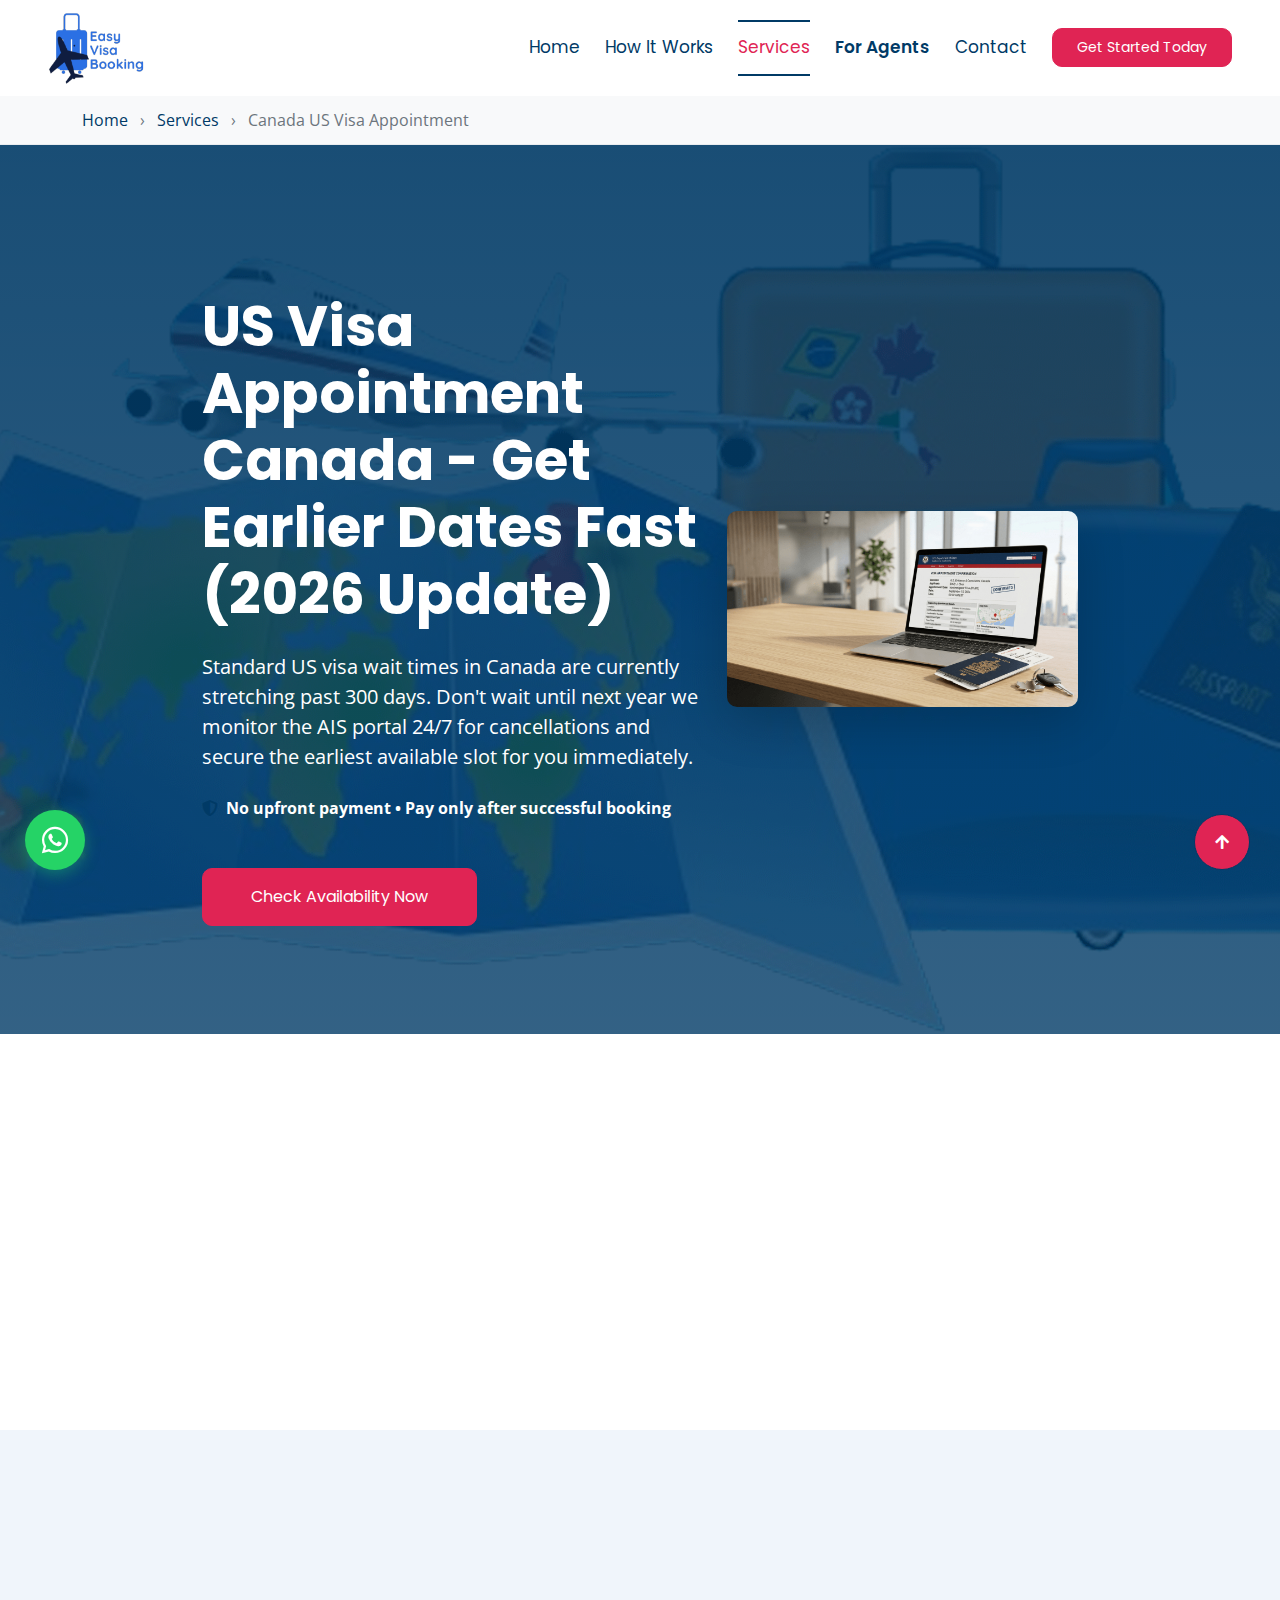
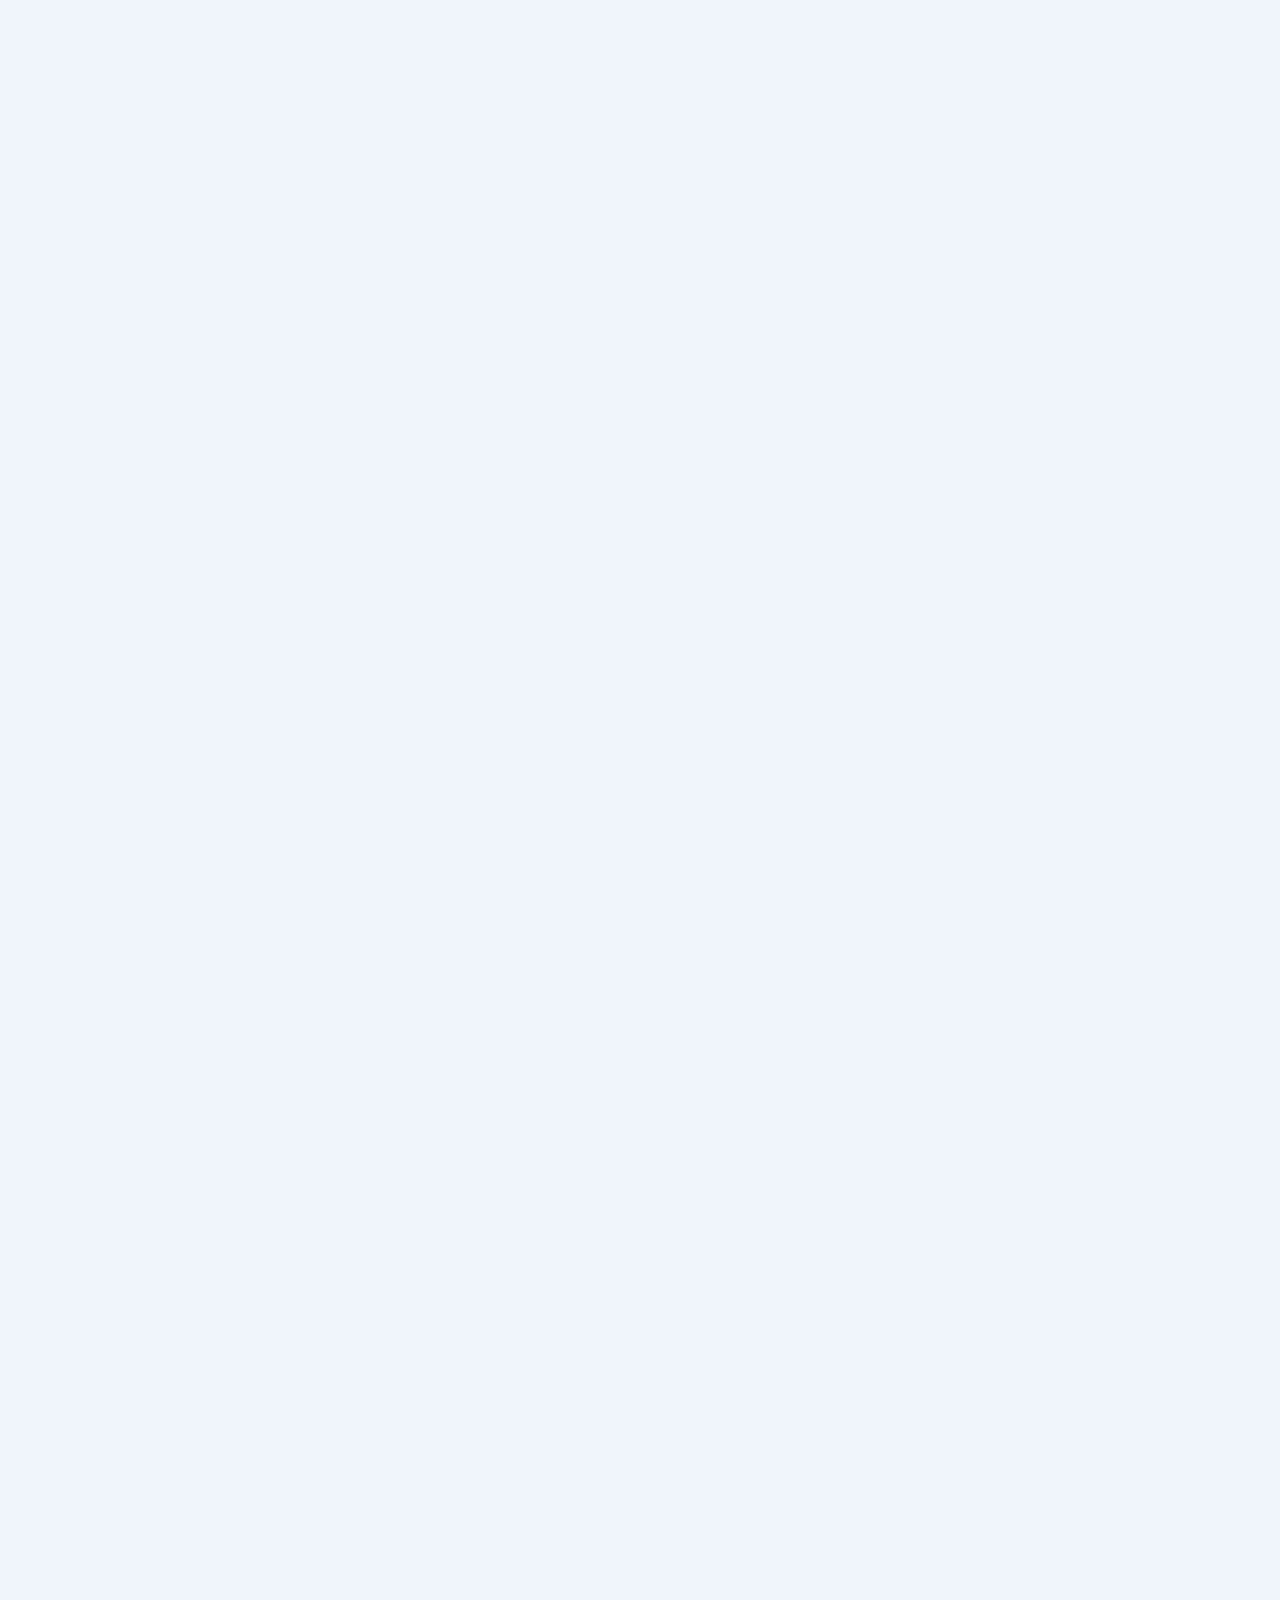
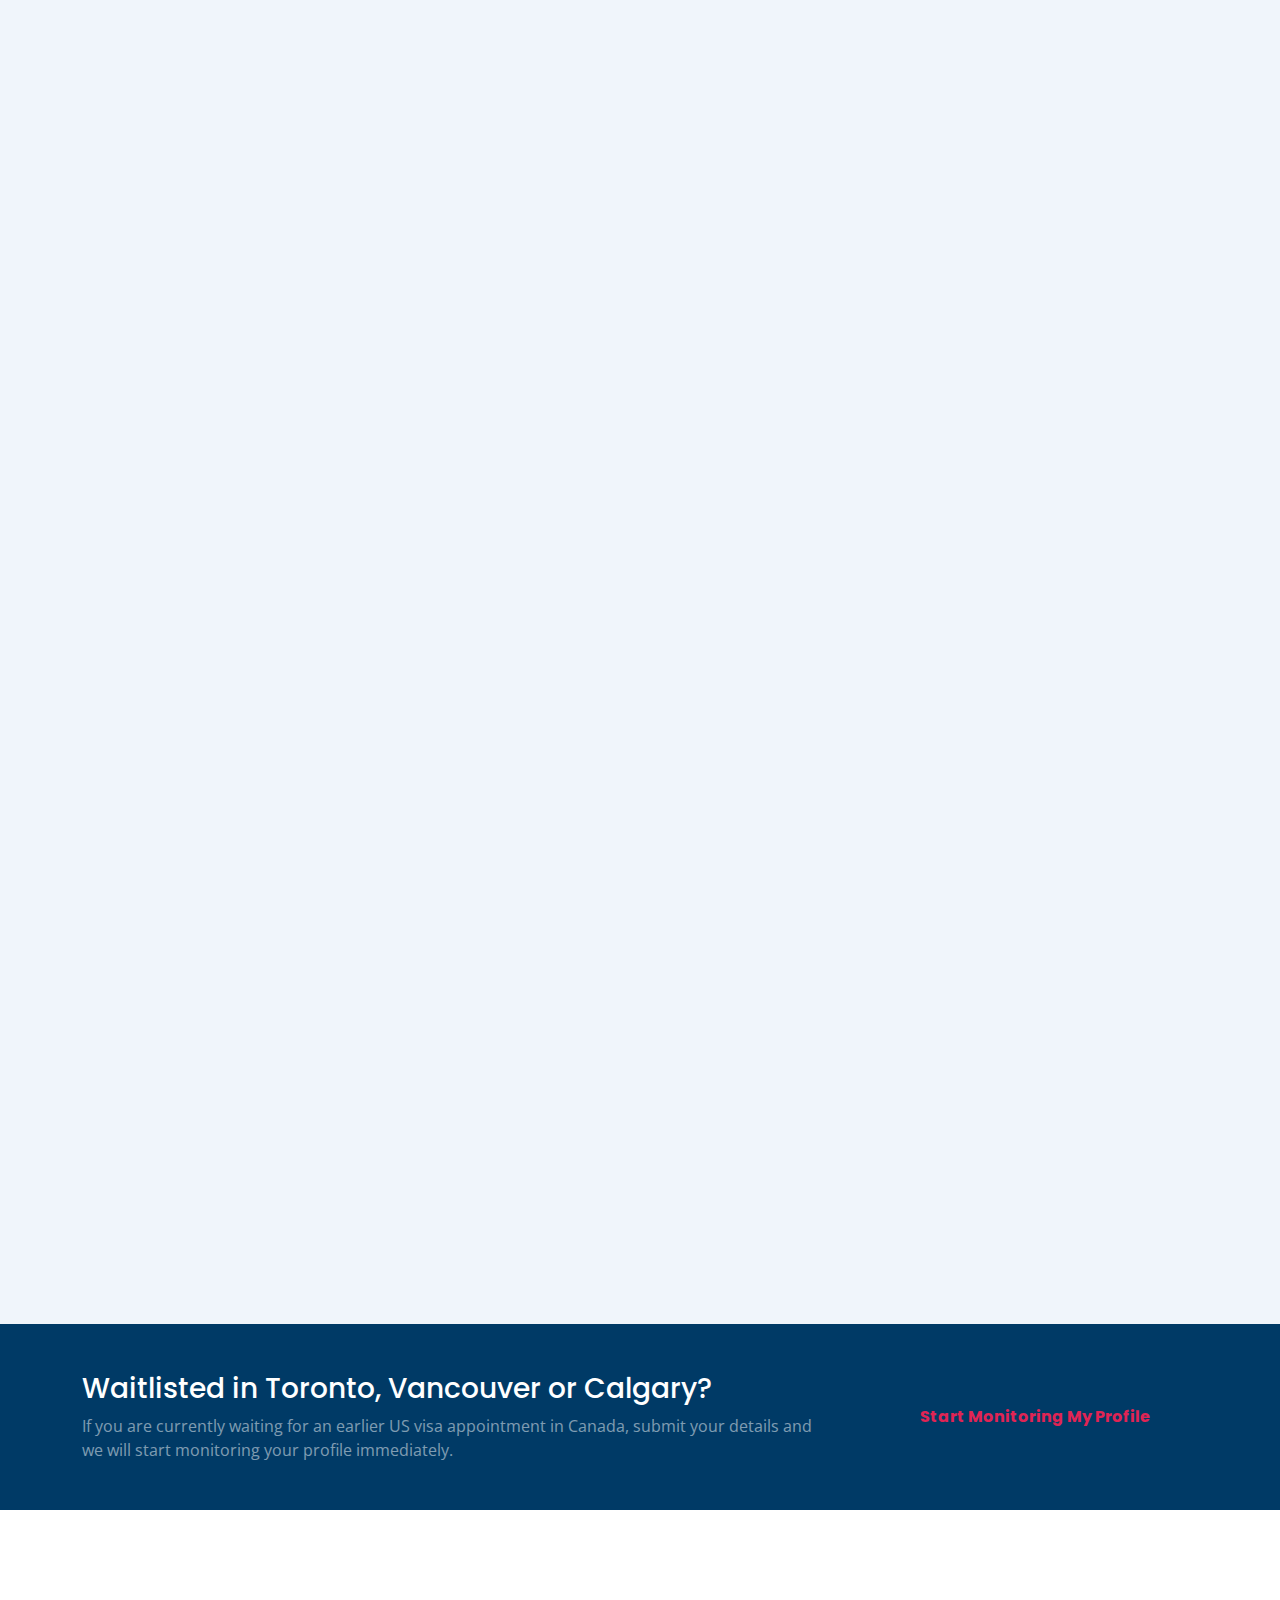
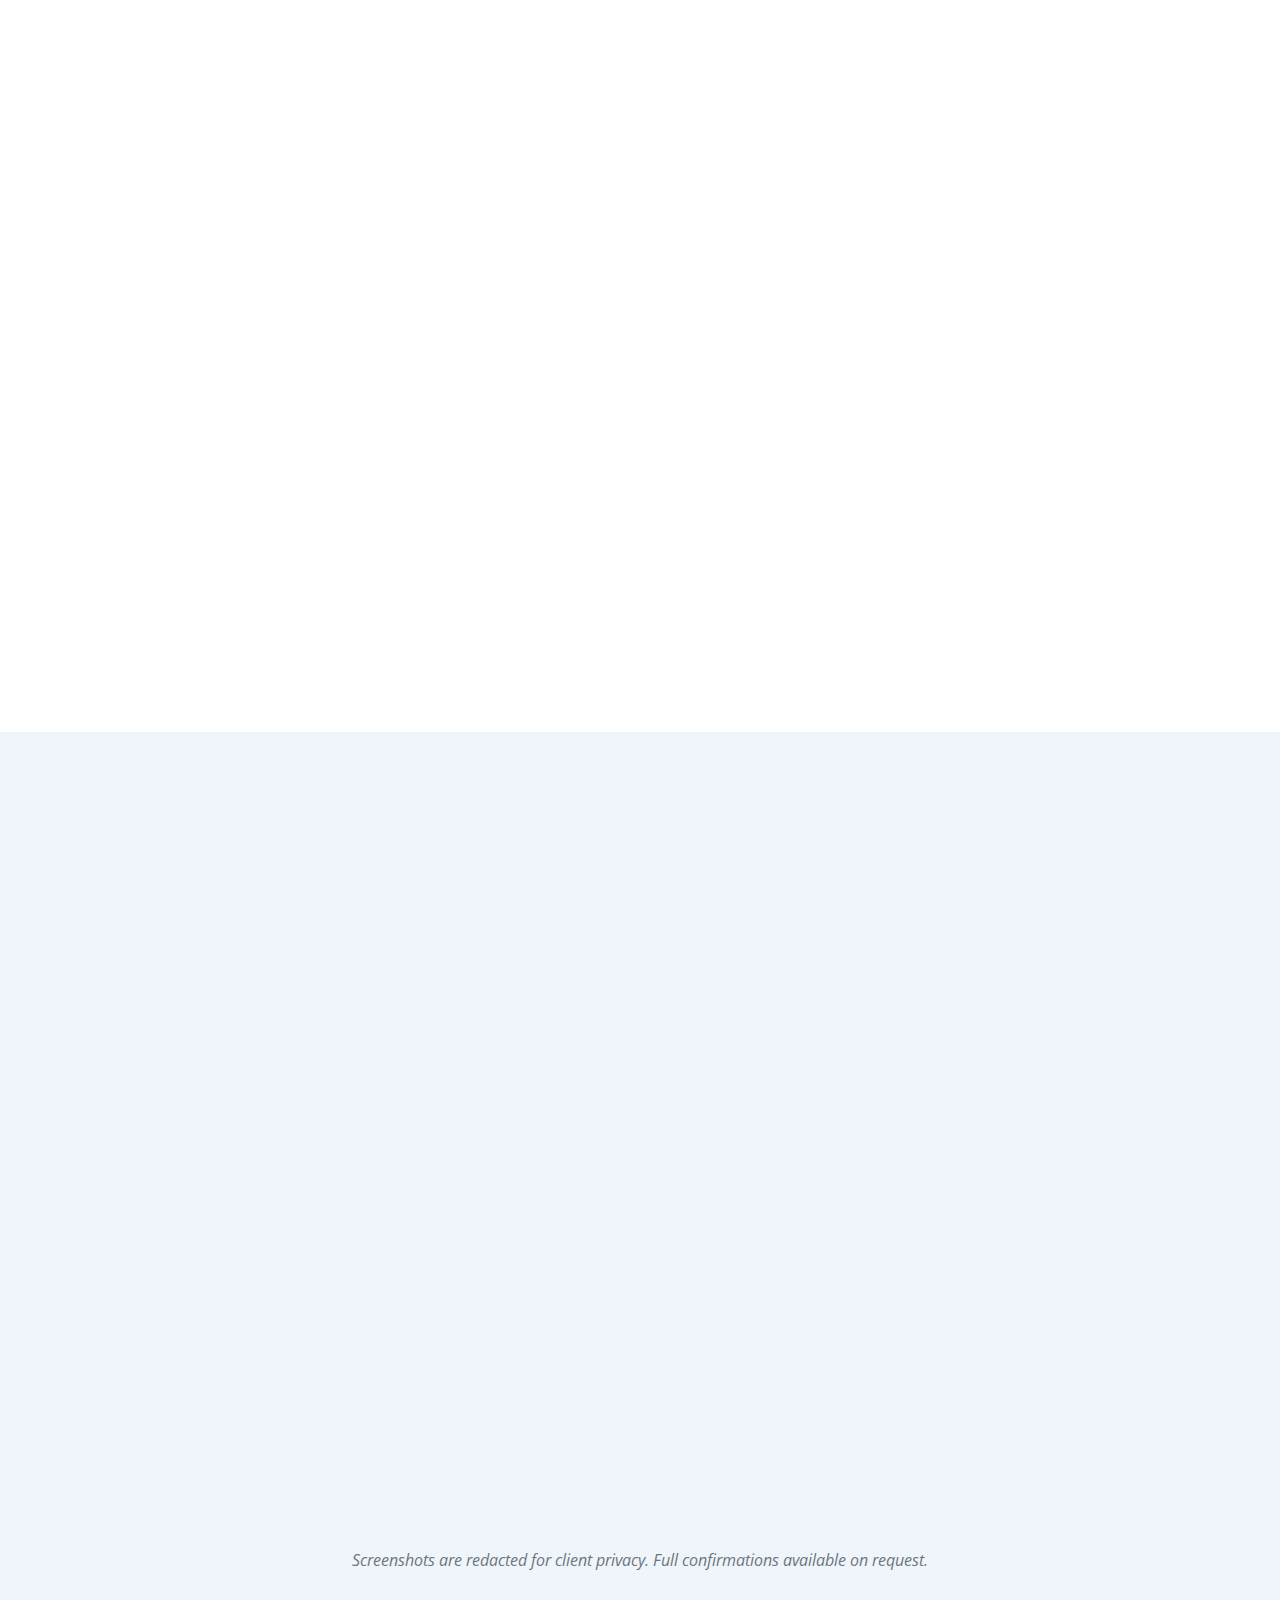
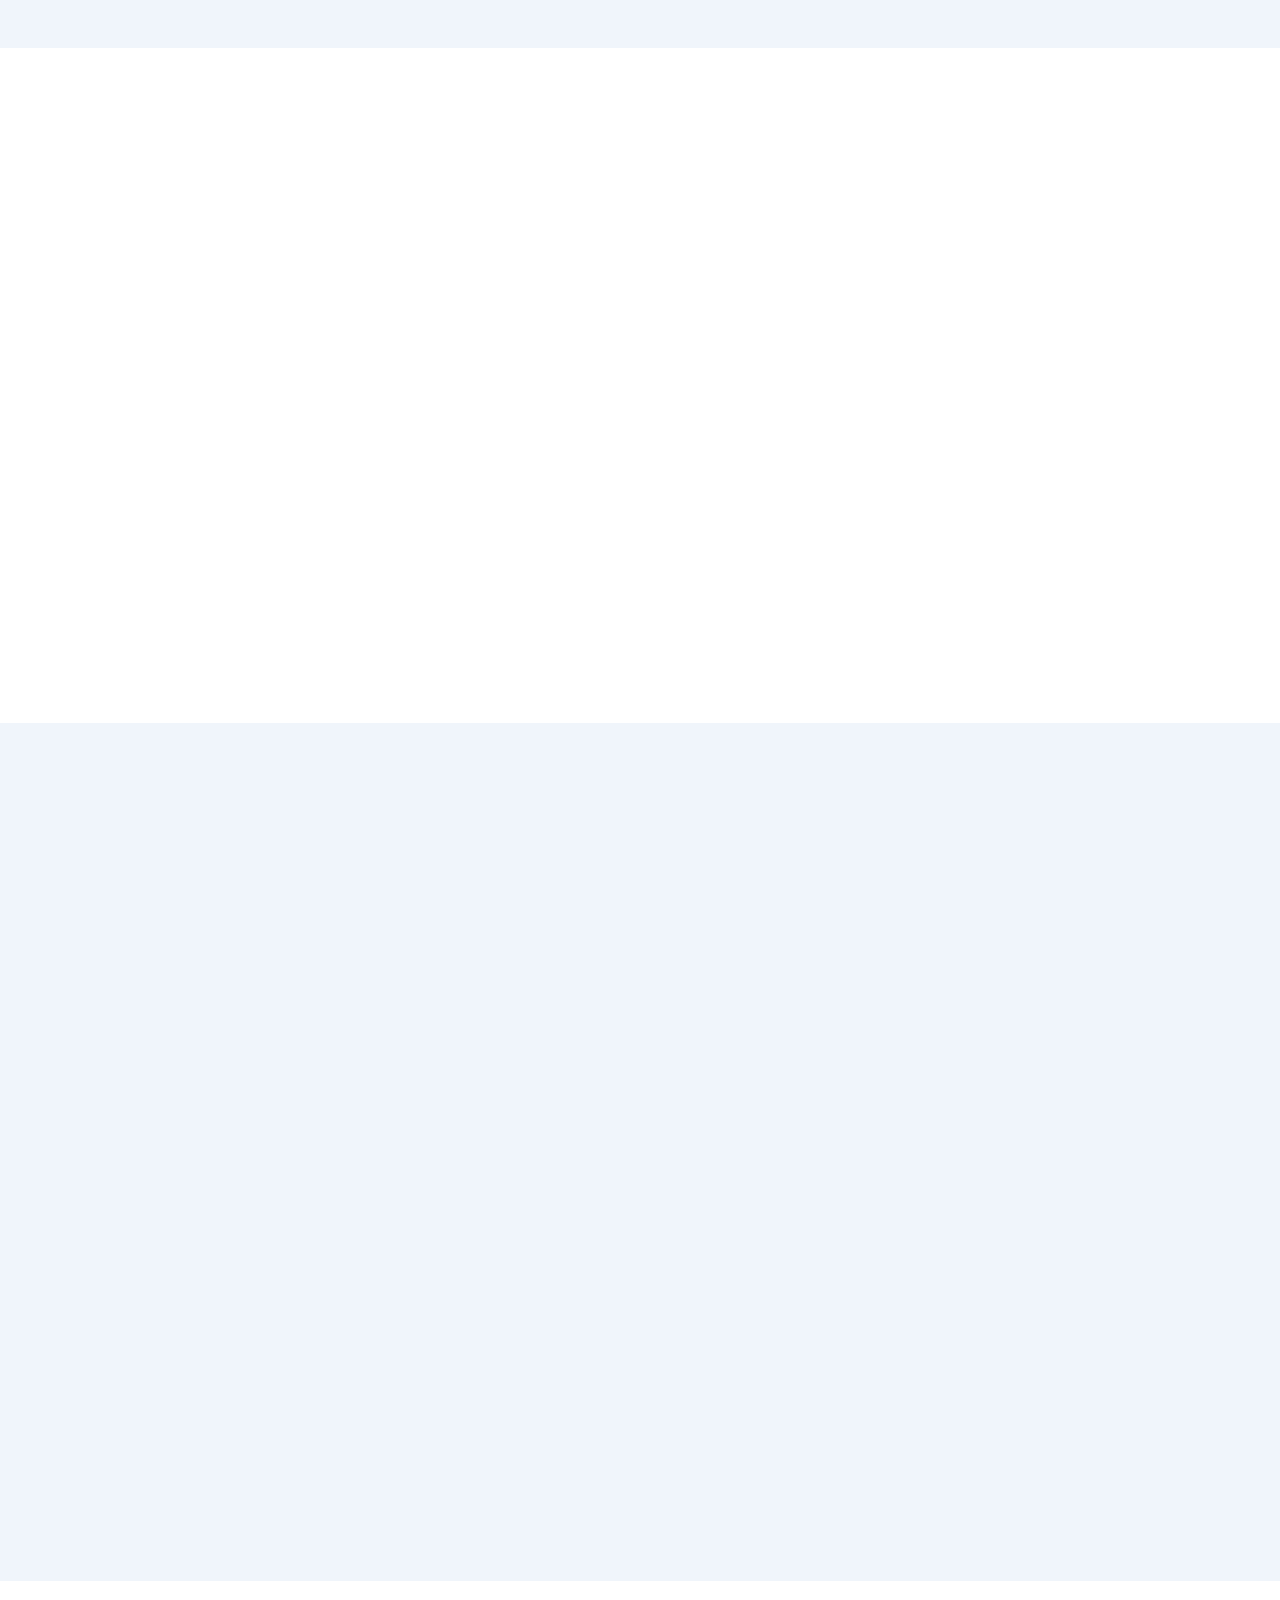
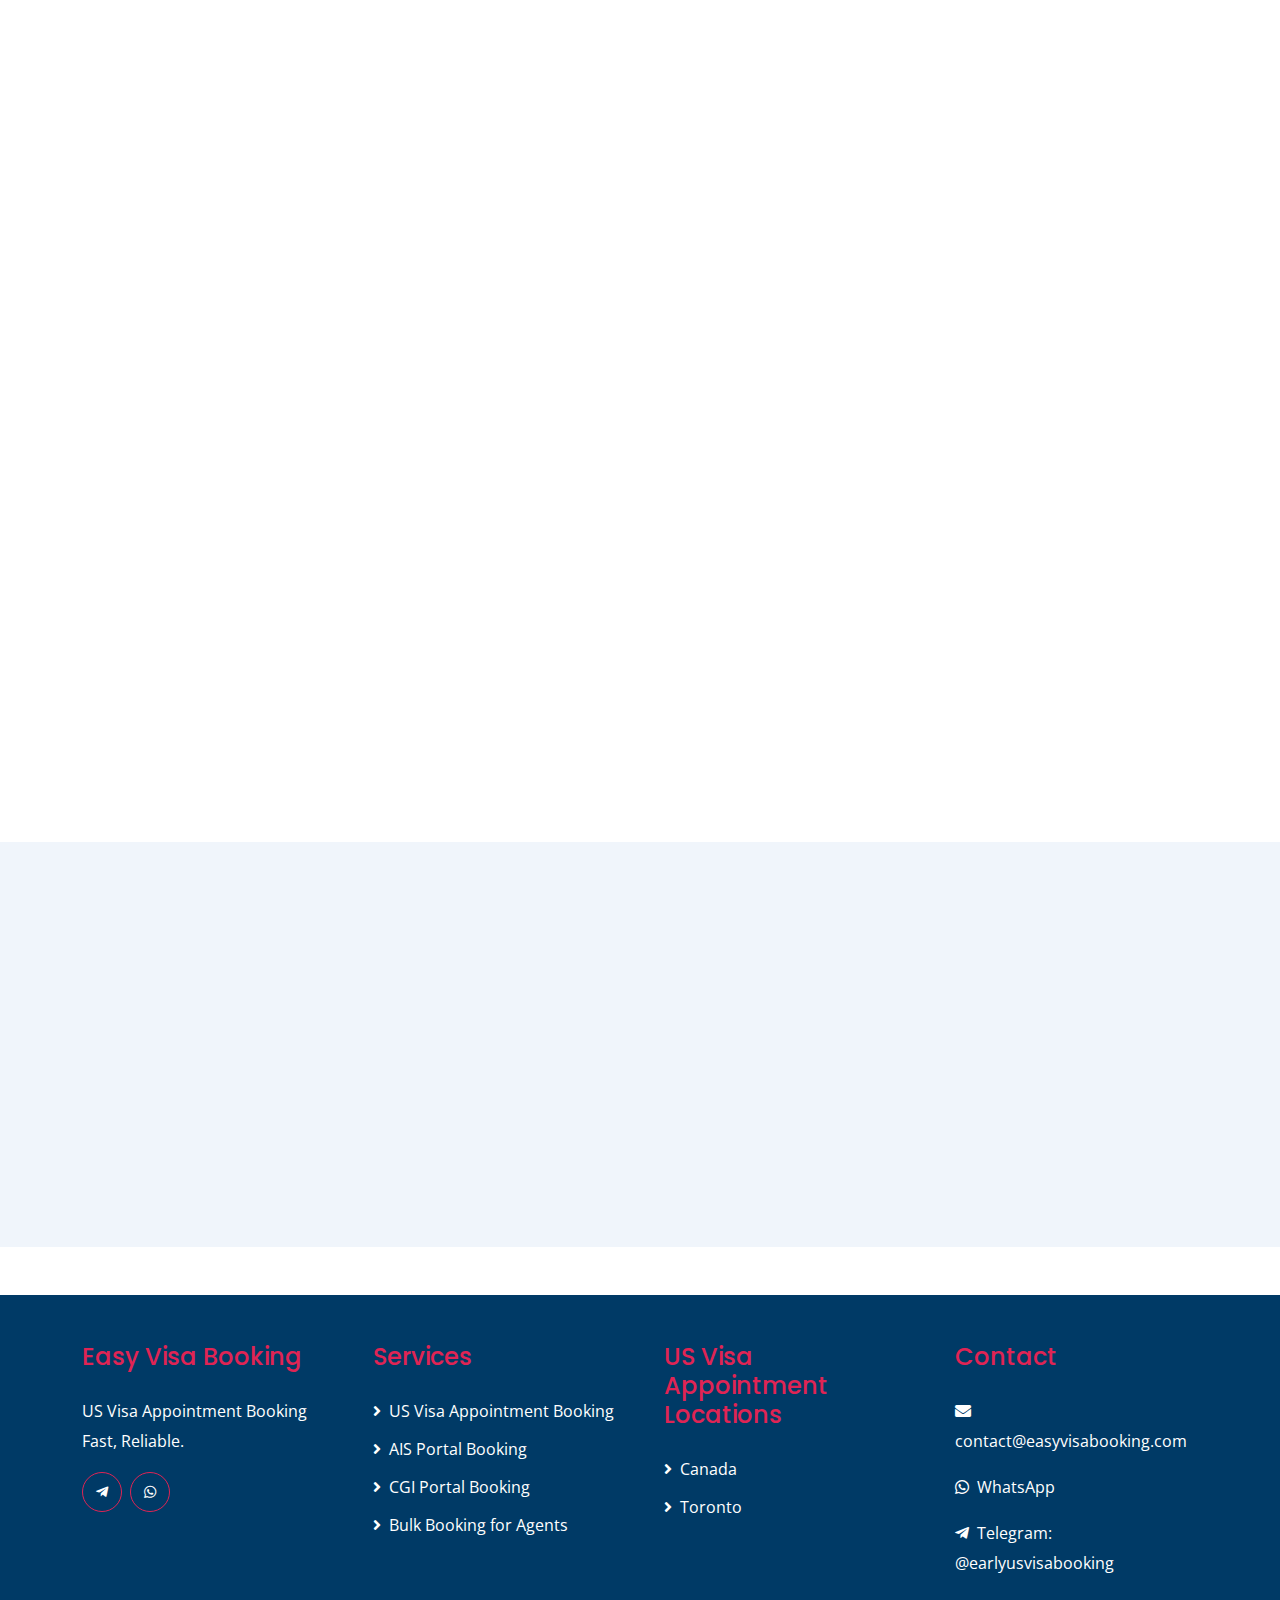
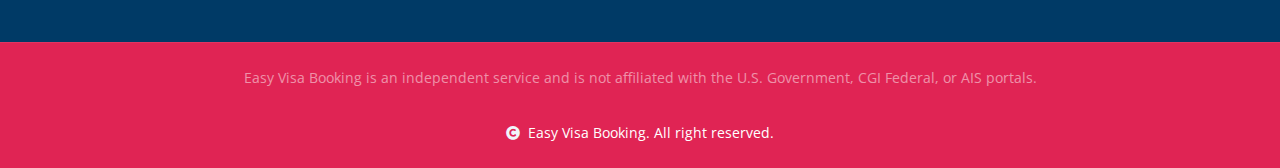
<file: services/us-visa-appointment-canada/index.html>
<!DOCTYPE html>
<html lang="en">

<head>
    <!-- Google tag (gtag.js) -->
    <script async src="https://www.googletagmanager.com/gtag/js?id=G-3MTBDM446M"></script>
    <script>
        window.dataLayer = window.dataLayer || [];
        function gtag() { dataLayer.push(arguments); }
        gtag('js', new Date());

        gtag('config', 'G-3MTBDM446M');
    </script>
    <!-- Google tag ends -->

    <meta charset="utf-8">
    <title>US Visa Appointment Canada - Get Earlier Dates Fast (2026 Update)</title>
    <meta content="width=device-width, initial-scale=1.0" name="viewport">
    <meta name="description"
        content="US visa appointment Canada wait times are past 300 days for 2026. We monitor the AIS portal 24/7 for cancellations and secure the earliest US visa slot in Canada. No upfront payment.">
    <meta name="keywords"
        content="US visa appointment Canada, US visa slot Canada, US visa wait time Canada, early US visa appointment Canada, AIS portal Canada, Toronto, Vancouver, Calgary">
    <meta property="og:title" content="US Visa Appointment Canada  Get Earlier Dates | Easy Visa Booking">
    <meta property="og:description"
        content="US visa wait times in Canada stretch for months. We monitor the AIS portal around the clock and secure earlier appointment dates. Pay only when we deliver.">
    <meta property="og:url" content="https://www.easyvisabooking.com/services/us-visa-appointment-canada/">
    <meta name="robots" content="index, follow">
    <link rel="canonical" href="https://www.easyvisabooking.com/services/us-visa-appointment-canada/">

    <!-- JSON-LD Schema Placeholder -->
    <script type="application/ld+json">
        {
            "@context": "https://schema.org",
            "@type": "Service",
            "serviceType": "US Visa Appointment Booking from Canada",
            "provider": {
                "@type": "Organization",
                "name": "Easy Visa Booking",
                "url": "https://www.easyvisabooking.com/"
            },
            "areaServed": {
                "@type": "Country",
                "name": "Canada"
            },
            "description": "24/7 automated US visa appointment monitoring on the AIS portal for applicants in Canada. We secure earlier visa interview dates and charge only on success.",
            "url": "https://www.easyvisabooking.com/services/us-visa-appointment-canada/"
        }
    </script>

    <!-- BreadcrumbList Schema -->
    <script type="application/ld+json">
        {
            "@context": "https://schema.org",
            "@type": "BreadcrumbList",
            "itemListElement": [
                {
                    "@type": "ListItem",
                    "position": 1,
                    "name": "Home",
                    "item": "https://www.easyvisabooking.com/"
                },
                {
                    "@type": "ListItem",
                    "position": 2,
                    "name": "Services",
                    "item": "https://www.easyvisabooking.com/services/"
                },
                {
                    "@type": "ListItem",
                    "position": 3,
                    "name": "Canada US Visa Appointment",
                    "item": "https://www.easyvisabooking.com/services/us-visa-appointment-canada/"
                }
            ]
        }
    </script>

    <!-- Favicon -->
    <link rel="icon" type="image/png" href="../../img/brand-logo-real.PNG">

    <!-- Google Web Fonts -->
    <link rel="preconnect" href="https://fonts.googleapis.com">
    <link rel="preconnect" href="https://fonts.gstatic.com" crossorigin>
    <link
        href="https://fonts.googleapis.com/css2?family=Open+Sans:wght@400;500;600;700&family=Poppins:wght@200;300;400;500;600&display=swap"
        rel="stylesheet">

    <!-- Icon Font Stylesheet -->
    <link rel="stylesheet" href="https://use.fontawesome.com/releases/v5.15.4/css/all.css" />
    <link href="https://cdn.jsdelivr.net/npm/bootstrap-icons@1.4.1/font/bootstrap-icons.css" rel="stylesheet">

    <!-- Libraries Stylesheet -->
    <link href="../../lib/animate/animate.min.css" rel="stylesheet">
    <link href="../../lib/owlcarousel/assets/owl.carousel.min.css" rel="stylesheet">

    <!-- Customized Bootstrap Stylesheet -->
    <link href="../../css/bootstrap.min.css" rel="stylesheet">

    <!-- Template Stylesheet -->
    <link href="../../css/style.css" rel="stylesheet">

    <!-- Page-specific styles -->
    <style>
        .svc-section {
            padding: 60px 0;
        }

        .svc-section:nth-child(even) {
            background: var(--bs-light);
        }

        .svc-breadcrumb-bar {
            background: #f8f9fa;
            border-bottom: 1px solid #e9ecef;
            padding: 12px 0;
        }

        .svc-breadcrumb-bar a {
            color: var(--bs-primary);
            text-decoration: none;
        }

        .svc-breadcrumb-bar a:hover {
            text-decoration: underline;
        }

        .svc-breadcrumb-bar span {
            color: #6c757d;
        }

        .svc-stat-card {
            background: white;
            border-radius: 12px;
            padding: 2rem;
            text-align: center;
            box-shadow: 0 2px 12px rgba(0, 0, 0, 0.08);
            transition: all 0.3s ease;
        }

        .svc-stat-card:hover {
            transform: translateY(-4px);
            box-shadow: 0 8px 24px rgba(0, 0, 0, 0.12);
        }

        .svc-bullet-block {
            background: white;
            border-radius: 12px;
            padding: 1.5rem;
            box-shadow: 0 2px 10px rgba(0, 0, 0, 0.06);
            height: 100%;
            transition: all 0.3s ease;
        }

        .svc-bullet-block:hover {
            box-shadow: 0 6px 20px rgba(0, 0, 0, 0.1);
            transform: translateY(-3px);
        }

        .svc-proof-carousel .svc-proof-item {
            background: white;
            border-radius: 16px;
            padding: 1rem;
            text-align: center;
            border: 1px solid #e9ecef;
            box-shadow: 0 4px 15px rgba(0, 0, 0, 0.05);
        }

        .svc-proof-carousel img {
            max-width: 100%;
            height: auto;
            border-radius: 12px;
        }

        .svc-proof-carousel .owl-nav {
            margin-top: 20px;
            display: flex;
            justify-content: center;
            gap: 15px;
        }

        .svc-proof-carousel .owl-nav .owl-prev,
        .svc-proof-carousel .owl-nav .owl-next {
            width: 45px;
            height: 45px;
            line-height: 45px;
            border-radius: 50%;
            background: var(--bs-primary) !important;
            color: white !important;
            font-size: 20px;
            transition: 0.3s;
        }

        .svc-proof-carousel .owl-nav .owl-prev:hover,
        .svc-proof-carousel .owl-nav .owl-next:hover {
            background: var(--bs-secondary) !important;
            transform: scale(1.1);
        }

        .svc-pricing-card {
            background: white;
            border-radius: 16px;
            overflow: hidden;
            box-shadow: 0 4px 20px rgba(0, 0, 0, 0.1);
            transition: all 0.3s ease;
        }

        .svc-pricing-card:hover {
            transform: translateY(-5px);
            box-shadow: 0 8px 30px rgba(0, 0, 0, 0.15);
        }

        .svc-faq-item {
            border: 1px solid #e9ecef;
            border-radius: 10px;
            margin-bottom: 1rem;
            overflow: hidden;
        }

        .svc-faq-item .accordion-button {
            font-weight: 600;
            color: var(--bs-primary);
            background: white;
            padding: 1.25rem 1.5rem;
        }

        .svc-faq-item .accordion-button:not(.collapsed) {
            background: var(--bs-light);
            color: var(--bs-primary);
        }

        .svc-faq-item .accordion-body {
            padding: 1.25rem 1.5rem;
        }
    </style>
</head>

<body>

    <!-- Spinner Start -->
    <div id="spinner"
        class="show bg-white position-fixed translate-middle w-100 vh-100 top-50 start-50 d-flex align-items-center justify-content-center">
        <div class="spinner-border text-secondary" style="width: 3rem; height: 3rem;" role="status">
            <span class="sr-only">Loading...</span>
        </div>
    </div>
    <!-- Spinner End -->

    <!-- Navbar & Hero Start -->
    <div class="container-fluid nav-bar p-0">
        <nav class="navbar navbar-expand-lg navbar-light bg-white px-4 px-lg-5 py-3 py-lg-0">
            <a href="/" class="navbar-brand p-0">
                <div class="h1 display-5 text-secondary m-0"><img src="../../img/brand-logo-real.PNG" class="img-fluid"
                        alt="Easy Visa Booking"></div>
            </a>
            <button class="navbar-toggler" type="button" data-bs-toggle="collapse" data-bs-target="#navbarCollapse">
                <span class="fa fa-bars"></span>
            </button>
            <div class="collapse navbar-collapse" id="navbarCollapse">
                <div class="navbar-nav ms-auto py-0">
                    <a href="/" class="nav-item nav-link">Home</a>
                    <a href="/how-it-works/" class="nav-item nav-link">How It Works</a>
                    <a href="/services/" class="nav-item nav-link active">Services</a>
                    <a href="/for-agents/" class="nav-item nav-link"
                        style="color: var(--bs-secondary); font-weight: 600;">For Agents</a>
                    <a href="/contact/" class="nav-item nav-link">Contact</a>
                </div>
                <a href="/contact/" class="btn btn-primary border-secondary btn-sm py-2 px-4">Get Started Today</a>
            </div>
        </nav>
    </div>
    <!-- Navbar & Hero End -->

    <!-- Section 0: Breadcrumb Bar -->
    <div class="svc-breadcrumb-bar">
        <div class="container">
            <a href="/">Home</a>
            <span class="mx-2">&rsaquo;</span>
            <a href="/services/">Services</a>
            <span class="mx-2">&rsaquo;</span>
            <span>Canada US Visa Appointment</span>
        </div>
    </div>

    <!-- Section 1: HERO -->
    <div class="container-fluid bg-breadcrumb">
        <div class="container py-5" style="max-width: 900px;">
            <div class="row align-items-center">
                <div class="col-lg-7 text-center text-lg-start">
                    <h1 class="text-white display-4 mb-4 wow fadeInDown" data-wow-delay="0.1s">US Visa Appointment
                        Canada - Get Earlier Dates Fast (2026 Update)</h1>
                    <p class="text-white fs-5 mb-4 wow fadeInDown" data-wow-delay="0.3s">Standard US visa wait times in
                        Canada are currently stretching past 300 days. Don't wait until next year we monitor the AIS
                        portal 24/7 for cancellations and secure the earliest available slot for you immediately.</p>
                    <p class="text-white fw-bold mb-5 wow fadeInDown" data-wow-delay="0.4s">
                        <i class="fas fa-shield-alt me-2 text-primary"></i>No upfront payment • Pay only after
                        successful booking
                    </p>
                    <a href="/contact/" class="btn btn-primary border-secondary py-3 px-5 wow fadeInUp"
                        data-wow-delay="0.5s">Check Availability Now</a>
                </div>
                <div class="col-lg-5 text-center mt-4 mt-lg-0 wow fadeInRight" data-wow-delay="0.3s">
                    <!-- Hero Image -->
                    <img src="../../img/us-visa-appointment-canada-hero.png"
                        alt="US Visa Appointment Canada Confirmation" class="img-fluid rounded shadow-lg">
                </div>
            </div>
        </div>
    </div>
    <!-- Hero End -->

    <!-- NEW SECTION: URGENCY & PAIN POINTS -->
    <div class="svc-section">
        <div class="container">
            <div class="row justify-content-center">
                <div class="col-lg-10 text-center wow fadeInUp" data-wow-delay="0.1s">
                    <h2 class="display-5 mb-4">Looking for an Early US Visa Appointment in Canada?</h2>
                    <p class="fs-5 text-muted">Securing a <strong>US visa slot Canada</strong> has become a major
                        challenge for 2026. With the current <strong>US visa wait time Canada</strong> reaching record
                        highs, many applicants in <strong>Toronto, Vancouver, and Calgary</strong> are finding it
                        impossible to book a flight or plan their travel. We specialize in finding <strong>US visa
                            appointment Canada</strong> cancellations that are otherwise invisible to manual users.</p>
                </div>
            </div>
        </div>
    </div>
    <!-- Hero End -->

    <!-- Section 2: CURRENT WAIT TIMES IN CANADA -->
    <div class="svc-section">
        <div class="container">
            <div class="section-title text-center mb-5 wow fadeInUp" data-wow-delay="0.1s">
                <div class="sub-style">
                    <h5 class="sub-title text-primary px-3">Latest Status</h5>
                </div>
                <h2 class="display-5 mb-4">US Visa Wait Time Canada (Updated Regularly)</h2>
                <p class="mb-0">Wait times below reflect the current scheduling conditions across Canadian consulates.
                    While the official system shows long delays, cancellation slots open up daily we just have to be
                    fast enough to catch them.</p>
            </div>
            <div class="row g-4 justify-content-center">
                <div class="col-md-4 wow fadeInUp" data-wow-delay="0.1s">
                    <div class="svc-stat-card">
                        <i class="fas fa-calendar-alt fa-2x text-secondary mb-3"></i>
                        <h3 class="text-primary fw-bold mb-2">300+ Days</h3>
                        <p class="text-muted mb-0">B1/B2 Tourist & Business Visa</p>
                    </div>
                </div>
                <div class="col-md-4 wow fadeInUp" data-wow-delay="0.2s">
                    <div class="svc-stat-card">
                        <i class="fas fa-clock fa-2x text-secondary mb-3"></i>
                        <h3 class="text-primary fw-bold mb-2">30–60 Days</h3>
                        <p class="text-muted mb-0">F1 Student Visa</p>
                    </div>
                </div>
                <div class="col-md-4 wow fadeInUp" data-wow-delay="0.3s">
                    <div class="svc-stat-card">
                        <i class="fas fa-bolt fa-2x text-secondary mb-3"></i>
                        <h3 class="text-primary fw-bold mb-2">60–90 Days</h3>
                        <p class="text-muted mb-0">H1B Work Visa</p>
                    </div>
                </div>
            </div>
            <div class="text-center mt-4 wow fadeInUp" data-wow-delay="0.4s">
                <p class="text-muted">These wait times are for standard scheduling. Cancellation slots appear much
                    sooner, sometimes within days. That is where our monitoring service makes the difference.</p>
            </div>
        </div>
    </div>
    <!-- Wait Time Block End -->

    <!-- Section 3: WHY US VISA SLOTS ARE HARD TO GET IN CANADA -->
    <div class="svc-section" style="background: var(--bs-light);">
        <div class="container">
            <div class="section-title text-center mb-5 wow fadeInUp" data-wow-delay="0.1s">
                <div class="sub-style">
                    <h5 class="sub-title text-primary px-3">The Problem</h5>
                </div>
                <h2 class="display-5 mb-4">Why US Visa Slots Are Hard to Get in Canada</h2>
                <p class="mb-0">Canada consistently has some of the longest US visa wait times in the world. Here is
                    why.</p>
            </div>
            <div class="row g-4">
                <div class="col-md-6 wow fadeInUp" data-wow-delay="0.1s">
                    <div class="svc-bullet-block">
                        <div class="d-flex align-items-start">
                            <i class="fas fa-users fa-2x text-secondary me-3 mt-1"></i>
                            <div>
                                <h5 class="text-primary mb-2">Demand Far Exceeds Supply</h5>
                                <p class="text-muted mb-0">Canada has one of the highest volumes of US visa applicants
                                    globally. Hundreds of thousands of people apply each year for tourist, student, and
                                    work visas. The number of available interview slots at Canadian consulates has never
                                    kept pace with this demand. The result is a waiting list that stretches well past
                                    300 days for B1/B2 categories.</p>
                            </div>
                        </div>
                    </div>
                </div>
                <div class="col-md-6 wow fadeInUp" data-wow-delay="0.2s">
                    <div class="svc-bullet-block">
                        <div class="d-flex align-items-start">
                            <i class="fas fa-building fa-2x text-secondary me-3 mt-1"></i>
                            <div>
                                <h5 class="text-primary mb-2">Embassy Capacity Limits</h5>
                                <p class="text-muted mb-0">US consulates in Canada can only process a fixed number of
                                    interviews each day. Staffing constraints, public holidays, and administrative
                                    closures further reduce available slots. Even when the embassy adds extra interview
                                    days, those dates fill within hours.</p>
                            </div>
                        </div>
                    </div>
                </div>
                <div class="col-md-6 wow fadeInUp" data-wow-delay="0.3s">
                    <div class="svc-bullet-block">
                        <div class="d-flex align-items-start">
                            <i class="fas fa-redo fa-2x text-secondary me-3 mt-1"></i>
                            <div>
                                <h5 class="text-primary mb-2">Cancellations Vanish in Seconds</h5>
                                <p class="text-muted mb-0">When someone cancels or reschedules their appointment, that
                                    slot reappears on the AIS portal. But it does not stay available for long. These
                                    cancellation slots disappear in seconds because thousands of applicants are watching
                                    the same calendar. Manual checking simply cannot compete.</p>
                            </div>
                        </div>
                    </div>
                </div>
                <div class="col-md-6 wow fadeInUp" data-wow-delay="0.4s">
                    <div class="svc-bullet-block">
                        <div class="d-flex align-items-start">
                            <i class="fas fa-calendar-times fa-2x text-secondary me-3 mt-1"></i>
                            <div>
                                <h5 class="text-primary mb-2">Seasonal Pressure Spikes</h5>
                                <p class="text-muted mb-0">Summer travel season, university admission deadlines, and H1B
                                    filing windows create intense demand spikes throughout the year. During these
                                    periods, even the limited cancellation slots become harder to find. Planning ahead
                                    is important, but most applicants reach out when they already need an earlier date
                                    urgently.</p>
                            </div>
                        </div>
                    </div>
                </div>
            </div>
        </div>
    </div>
    <!-- Why Slots Hard End -->

    <!-- Section 4: HOW US VISA APPOINTMENT SYSTEM WORKS (AIS ONLY) -->
    <div class="svc-section">
        <div class="container">
            <div class="section-title text-center mb-5 wow fadeInUp" data-wow-delay="0.1s">
                <div class="sub-style">
                    <h5 class="sub-title text-primary px-3">The System</h5>
                </div>
                <h2 class="display-5 mb-4">How the US Visa Appointment System Works in Canada</h2>
                <p class="mb-0">All US visa appointment scheduling in Canada runs through a single portal. Understanding
                    how it works is the first step toward getting an earlier date.</p>
            </div>
            <div class="row g-5 align-items-center">
                <div class="col-lg-7 wow fadeInLeft" data-wow-delay="0.1s">
                    <div class="bg-white rounded shadow-sm p-4">
                        <div class="d-flex align-items-center mb-4">
                            <div class="bg-primary rounded-circle d-flex align-items-center justify-content-center me-3"
                                style="width: 50px; height: 50px; min-width: 50px;">
                                <span class="text-white fw-bold">AIS</span>
                            </div>
                            <h4 class="text-primary mb-0">AIS Portal The Only Scheduling System for Canada</h4>
                        </div>
                        <p class="text-muted">Canada uses the AIS (Appointment Information System) portal for all US
                            visa appointment scheduling. This is where applicants pay the MRV fee, book their interview
                            date, and manage their appointment. The portal is operated by the official <a
                                href="https://www.usvisascheduling.com" target="_blank" rel="noopener noreferrer"
                                style="color: var(--bs-primary); font-weight: 600;">US Visa Scheduling</a> system.</p>
                        <p class="text-muted">When an applicant cancels or reschedules their existing appointment, that
                            date becomes available again on the AIS portal. These cancellation slots appear without
                            warning and disappear within seconds. The calendar can show no availability one moment and
                            an open date the next, only for it to be taken before you can click on it.</p>
                        <p class="text-muted mb-3">The key to getting an earlier US visa appointment in Canada is
                            monitoring these cancellation windows continuously. No human can realistically do this
                            around the clock, which is exactly where continuous monitoring becomes necessary.</p>
                        <div class="d-flex flex-wrap gap-2">
                            <span class="badge bg-light text-dark border">B1/B2 Tourist & Business</span>
                            <span class="badge bg-light text-dark border">F1 Student</span>
                            <span class="badge bg-light text-dark border">H1B Work</span>
                            <span class="badge bg-light text-dark border">L1 Transfer</span>
                            <span class="badge bg-light text-dark border">All NIV Categories</span>
                        </div>
                    </div>
                </div>
                <div class="col-lg-5 wow fadeInRight" data-wow-delay="0.3s">
                    <!-- System Image -->
                    <img src="../../img/us-visa-appointment-canada-system.png" alt="AIS Portal Calendar Screenshot"
                        class="img-fluid rounded shadow">
                </div>
            </div>
        </div>
    </div>
    <!-- How System Works End -->

    <!-- Section 5: HOW TO GET EARLY US VISA APPOINTMENT CANADA -->
    <div class="svc-section" style="background: var(--bs-light);">
        <div class="container">
            <div class="section-title text-center mb-5 wow fadeInUp" data-wow-delay="0.1s">
                <div class="sub-style">
                    <h5 class="sub-title text-primary px-3">Strategy</h5>
                </div>
                <h2 class="display-5 mb-4">How to Get an Early US Visa Appointment in Canada</h2>
                <p class="mb-0">There is no shortcut, but there is a method. Here is what actually works.</p>
            </div>
            <div class="row g-4">
                <div class="col-md-4 wow fadeInUp" data-wow-delay="0.1s">
                    <div class="svc-bullet-block text-center">
                        <i class="fas fa-eye fa-2x text-secondary mb-3"></i>
                        <h5 class="text-primary mb-2">Monitor Continuously</h5>
                        <p class="text-muted mb-0">Cancellation slots on the AIS portal appear at random times
                            throughout the day and night. The only way to catch them is continuous monitoring. Checking
                            once or twice a day is not enough. The window between a slot appearing and being taken is
                            measured in seconds, not minutes.</p>
                    </div>
                </div>
                <div class="col-md-4 wow fadeInUp" data-wow-delay="0.2s">
                    <div class="svc-bullet-block text-center">
                        <i class="fas fa-stopwatch fa-2x text-secondary mb-3"></i>
                        <h5 class="text-primary mb-2">Timing Is Everything</h5>
                        <p class="text-muted mb-0">Certain days and times tend to see more cancellations than others.
                            Embassy schedule changes, policy updates, and seasonal shifts all affect when slots open.
                            Having a system that watches every second of every day removes the guesswork and the risk of
                            missing a window.</p>
                    </div>
                </div>
                <div class="col-md-4 wow fadeInUp" data-wow-delay="0.3s">
                    <div class="svc-bullet-block text-center">
                        <i class="fas fa-check-double fa-2x text-secondary mb-3"></i>
                        <h5 class="text-primary mb-2">Be Ready to Move</h5>
                        <p class="text-muted mb-0">When a US visa slot in Canada opens, you need to act within seconds.
                            That means your DS-160 must already be submitted, your MRV fee must be paid, and your AIS
                            account must have an existing placeholder appointment active. Without these in place, the
                            reschedule option is not available.</p>
                    </div>
                </div>
            </div>
        </div>
    </div>
    <!-- Section 5: HOW TO GET EARLY US VISA APPOINTMENT CANADA End -->

    <!-- MID CTA SECTION -->
    <div class="svc-section bg-primary py-5">
        <div class="container">
            <div class="row align-items-center">
                <div class="col-lg-8 text-center text-lg-start mb-4 mb-lg-0">
                    <h3 class="text-white mb-2">Waitlisted in Toronto, Vancouver or Calgary?</h3>
                    <p class="text-white-50 mb-0">If you are currently waiting for an earlier US visa appointment in
                        Canada, submit your details and we will start monitoring your profile immediately.</p>
                </div>
                <div class="col-lg-4 text-center text-lg-end">
                    <a href="/contact/" class="btn btn-secondary py-3 px-5 fw-bold">Start Monitoring My Profile</a>
                </div>
            </div>
        </div>
    </div>

    <!-- Section 6: HOW OUR SERVICE HELPS -->
    <div class="svc-section">
        <div class="container">
            <div class="row g-5 align-items-center">
                <div class="col-lg-6 wow fadeInLeft" data-wow-delay="0.1s">
                    <div class="sub-style">
                        <h5 class="sub-title text-primary px-3">Our Solution</h5>
                    </div>
                    <h2 class="display-5 mb-4">How Our Service Helps You Get an Earlier Date</h2>
                    <p class="text-muted mb-4">We take the manual work out of the equation. Our system monitors the AIS
                        portal for all Canadian consulate locations around the clock. The moment a cancellation slot
                        appears that matches your criteria, we reschedule your appointment to that earlier date
                        immediately.</p>
                    <p class="text-muted mb-4">You do not need to watch the portal yourself. You do not need to set
                        alarms or refresh pages. We handle the monitoring, the timing, and the execution. You get a
                        confirmation when your appointment has been moved to an earlier date.</p>
                    <div class="mb-4">
                        <p class="mb-2"><i class="fas fa-check-circle text-secondary me-2"></i>24/7 continuous AIS
                            portal monitoring</p>
                        <p class="mb-2"><i class="fas fa-check-circle text-secondary me-2"></i>Instant rescheduling when
                            cancellation slots appear</p>
                        <p class="mb-2"><i class="fas fa-check-circle text-secondary me-2"></i>All Canadian consulates
                            covered</p>
                        <p class="mb-2"><i class="fas fa-check-circle text-secondary me-2"></i>Multiple client profiles
                            monitored simultaneously</p>
                        <p class="mb-0"><i class="fas fa-check-circle text-secondary me-2"></i>Pay only when we
                            successfully book your earlier date</p>
                    </div>
                    <a href="/contact/" class="btn btn-primary border-secondary py-3 px-5">Check Availability</a>
                </div>
                <div class="col-lg-6 wow fadeInRight" data-wow-delay="0.3s">
                    <div class="bg-white rounded shadow-lg p-5 text-center">
                        <i class="fas fa-search fa-5x text-secondary mb-4"></i>
                        <h4 class="text-primary mb-3">Continuous Monitoring</h4>
                        <p class="text-muted mb-0">Our system checks the AIS portal every few seconds for all Canadian
                            consulate locations. When a cancellation slot opens, your appointment is rescheduled before
                            most people even know it was available.</p>
                    </div>
                </div>
            </div>
        </div>
    </div>
    <!-- How Service Helps End -->

    <!-- Section 7: RECENT APPOINTMENTS SECURED -->
    <div class="svc-section" style="background: var(--bs-light);">
        <div class="container">
            <div class="section-title text-center mb-5 wow fadeInUp" data-wow-delay="0.1s">
                <div class="sub-style">
                    <h5 class="sub-title text-primary px-3">Results</h5>
                </div>
                <h2 class="display-5 mb-4">Recent US Visa Appointments Secured in Canada</h2>
                <p class="mb-0">Despite the 300+ day wait times showing on the public portal, we continue to secure
                    slots within weeks for our clients. Below are actual confirmation screenshots from recently
                    expedited bookings across Canada.</p>
            </div>
            <!-- PROOF CAROUSEL -->
            <div class="owl-carousel svc-proof-carousel wow fadeInUp" data-wow-delay="0.2s">
                <div class="svc-proof-item">
                    <img src="../../img/canada-proof-1.jpg"
                        alt="US Visa Appointment Confirmation Canada - Toronto, Vancouver, Calgary, Ottawa, Montreal"
                        class="img-fluid">
                </div>
                <div class="svc-proof-item">
                    <img src="../../img/canada-proof-2.jpg"
                        alt="US Visa Appointment Confirmation Canada - Toronto, Vancouver, Calgary, Ottawa, Montreal"
                        class="img-fluid">
                </div>
                <div class="svc-proof-item">
                    <img src="../../img/canada-proof-3.jpg"
                        alt="US Visa Appointment Confirmation Canada - Toronto, Vancouver, Calgary, Ottawa, Montreal"
                        class="img-fluid">
                </div>
                <div class="svc-proof-item">
                    <img src="../../img/canada-proof-4.jpg"
                        alt="US Visa Appointment Confirmation Canada - Toronto, Vancouver, Calgary, Ottawa, Montreal"
                        class="img-fluid">
                </div>
                <div class="svc-proof-item">
                    <img src="../../img/canada-proof-5.jpg"
                        alt="US Visa Appointment Confirmation Canada - Toronto, Vancouver, Calgary, Ottawa, Montreal"
                        class="img-fluid">
                </div>
            </div>
            <div class="text-center mt-4">
                <p class="text-muted"><em>Screenshots are redacted for client privacy. Full confirmations available on
                        request.</em></p>
            </div>
        </div>
    </div>
    <!-- Proof Section End -->

    <!-- Section 8: FOR VISA CONSULTANTS & AGENCIES -->
    <div class="svc-section">
        <div class="container">
            <div class="row g-5 align-items-center">
                <div class="col-lg-8 mx-auto text-center wow fadeInUp" data-wow-delay="0.1s">
                    <div class="sub-style mb-3">
                        <h5 class="sub-title text-primary px-3">For Travel Agents</h5>
                    </div>
                    <h2 class="display-5 mb-4">For Visa Consultants and Agencies in Canada</h2>
                    <p class="fs-5 text-muted mb-4">If you manage US visa applications for multiple clients, you already
                        know the pressure of delivering earlier dates. We work as your backend booking partner. You
                        handle the client relationship. We handle the monitoring and rescheduling.</p>
                    <p class="text-muted mb-4">We currently support agencies across Canada managing anywhere from 5 to
                        100+ active client profiles simultaneously. Volume pricing is available, and we offer a first
                        slot free for new agency partnerships so you can evaluate the service with zero risk.</p>
                    <div class="d-flex flex-wrap justify-content-center gap-3 mb-4">
                        <span class="badge bg-white text-dark border px-3 py-2">✓ Bulk booking support</span>
                        <span class="badge bg-white text-dark border px-3 py-2">✓ Dedicated account support</span>
                        <span class="badge bg-white text-dark border px-3 py-2">✓ Volume pricing available</span>
                        <span class="badge bg-white text-dark border px-3 py-2">✓ First slot free trial</span>
                    </div>
                    <a href="/for-agents/" class="btn btn-primary border-secondary py-3 px-5 fw-bold">
                        <i class="fas fa-users me-2"></i>Learn About Our Agent Program
                    </a>
                </div>
            </div>
        </div>
    </div>
    <!-- For Agencies Block End -->

    <!-- Section 9: PRICING -->
    <div class="svc-section" style="background: var(--bs-light);">
        <div class="container">
            <div class="section-title text-center mb-5 wow fadeInUp" data-wow-delay="0.1s">
                <div class="sub-style">
                    <h5 class="sub-title text-primary px-3">Pricing</h5>
                </div>
                <h2 class="display-5 mb-4">Simple, Transparent Pricing</h2>
                <p class="mb-0">No monthly fees. No upfront payments. You pay only when we successfully move your
                    appointment to an earlier date.</p>
            </div>
            <div class="row g-4 justify-content-center">
                <div class="col-md-6 col-lg-5 wow fadeInUp" data-wow-delay="0.1s">
                    <div class="svc-pricing-card text-center">
                        <div class="bg-primary p-4">
                            <h4 class="text-white mb-1">Individual</h4>
                            <p class="text-white-50 mb-0">Per successful booking</p>
                        </div>
                        <div class="p-4">
                            <h2 class="display-4 fw-bold text-primary mb-3">$100*</h2>
                            <p class="text-muted mb-4">per appointment secured</p>
                            <div class="text-start mb-4">
                                <p class="mb-2"><i class="fas fa-check text-secondary me-2"></i>No upfront payment
                                    required</p>
                                <p class="mb-2"><i class="fas fa-check text-secondary me-2"></i>Pay only after we
                                    deliver</p>
                                <p class="mb-2"><i class="fas fa-check text-secondary me-2"></i>All visa categories
                                    supported</p>
                                <p class="mb-0"><i class="fas fa-check text-secondary me-2"></i>All Canadian consulates
                                    covered</p>
                            </div>
                            <p class="text-muted small mb-4"><em>*Pricing varies based on cities. Contact us for a
                                    specific price list or to confirm pricing for your city.</em></p>
                            <a href="/contact/" class="btn btn-primary border-secondary py-3 px-5 w-100">Get Started</a>
                        </div>
                    </div>
                </div>
                <div class="col-md-6 col-lg-5 wow fadeInUp" data-wow-delay="0.3s">
                    <div class="svc-pricing-card text-center" style="border: 2px solid var(--bs-secondary);">
                        <div style="background: linear-gradient(135deg, var(--bs-secondary), #E8703E);" class="p-4">
                            <h4 class="text-white mb-1">Agents / Bulk</h4>
                            <p class="text-white-50 mb-0">Volume pricing</p>
                        </div>
                        <div class="p-4">
                            <h2 class="display-4 fw-bold text-primary mb-3">Custom</h2>
                            <p class="text-muted mb-4">discounted per-slot rates</p>
                            <div class="text-start mb-4">
                                <p class="mb-2"><i class="fas fa-check text-secondary me-2"></i>Volume discounts
                                    available</p>
                                <p class="mb-2"><i class="fas fa-check text-secondary me-2"></i>Dedicated account
                                    support</p>
                                <p class="mb-2"><i class="fas fa-check text-secondary me-2"></i>Priority monitoring
                                    queue</p>
                                <p class="mb-0"><i class="fas fa-check text-secondary me-2"></i>First slot free trial
                                </p>
                            </div>
                            <p class="text-muted small mb-4"><em>Contact us with your estimated volume for a custom
                                    quote.</em></p>
                            <a href="/for-agents/" class="btn btn-primary border-secondary py-3 px-5 w-100">Contact for
                                Pricing</a>
                        </div>
                    </div>
                </div>
            </div>
        </div>
    </div>
    <!-- Pricing Block End -->

    <!-- Section 10: FAQ -->
    <div class="svc-section">
        <div class="container">
            <div class="section-title text-center mb-5 wow fadeInUp" data-wow-delay="0.1s">
                <div class="sub-style">
                    <h5 class="sub-title text-primary px-3">FAQ</h5>
                </div>
                <h2 class="display-5 mb-4">Frequently Asked Questions US Visa Appointment Canada</h2>
            </div>
            <div class="row justify-content-center">
                <div class="col-lg-8 wow fadeInUp" data-wow-delay="0.2s">
                    <div class="accordion" id="canadaFaqAccordion">
                        <!-- FAQ 1 -->
                        <div class="svc-faq-item">
                            <h2 class="accordion-header" id="faqHead1">
                                <button class="accordion-button collapsed" type="button" data-bs-toggle="collapse"
                                    data-bs-target="#faqBody1" aria-expanded="false" aria-controls="faqBody1">
                                    How fast can I get a US visa appointment in Canada?
                                </button>
                            </h2>
                            <div id="faqBody1" class="accordion-collapse collapse" aria-labelledby="faqHead1"
                                data-bs-parent="#canadaFaqAccordion">
                                <div class="accordion-body text-muted">
                                    It depends entirely on when a cancellation slot becomes available. Some clients have
                                    received earlier dates within a few days. Others have waited a few weeks. We cannot
                                    guarantee a specific timeline because cancellation availability is unpredictable.
                                    What we can guarantee is that our system monitors the AIS portal continuously and
                                    acts the moment a matching slot appears.
                                </div>
                            </div>
                        </div>
                        <!-- FAQ 2 -->
                        <div class="svc-faq-item">
                            <h2 class="accordion-header" id="faqHead2">
                                <button class="accordion-button collapsed" type="button" data-bs-toggle="collapse"
                                    data-bs-target="#faqBody2" aria-expanded="false" aria-controls="faqBody2">
                                    Is this service safe to use?
                                </button>
                            </h2>
                            <div id="faqBody2" class="accordion-collapse collapse" aria-labelledby="faqHead2"
                                data-bs-parent="#canadaFaqAccordion">
                                <div class="accordion-body text-muted">
                                    Yes. We use the same AIS portal that every applicant uses. We do not bypass any
                                    system or use unauthorized methods. The rescheduling function is a standard feature
                                    built into the portal. We simply monitor it continuously and execute the reschedule
                                    the moment an earlier date becomes available. Your account credentials are handled
                                    securely and used only for the purpose of monitoring and rescheduling your
                                    appointment.
                                </div>
                            </div>
                        </div>
                        <!-- FAQ 3 -->
                        <div class="svc-faq-item">
                            <h2 class="accordion-header" id="faqHead3">
                                <button class="accordion-button collapsed" type="button" data-bs-toggle="collapse"
                                    data-bs-target="#faqBody3" aria-expanded="false" aria-controls="faqBody3">
                                    Is this an official government service?
                                </button>
                            </h2>
                            <div id="faqBody3" class="accordion-collapse collapse" aria-labelledby="faqHead3"
                                data-bs-parent="#canadaFaqAccordion">
                                <div class="accordion-body text-muted">
                                    No. Easy Visa Booking is an independent service. We are not affiliated with the US
                                    government, any US embassy or consulate, or the AIS portal operator. We are a
                                    private monitoring and booking service that helps applicants secure earlier
                                    appointment dates through the standard rescheduling feature available on the
                                    official scheduling portal.
                                </div>
                            </div>
                        </div>
                        <!-- FAQ 4 -->
                        <div class="svc-faq-item">
                            <h2 class="accordion-header" id="faqHead4">
                                <button class="accordion-button collapsed" type="button" data-bs-toggle="collapse"
                                    data-bs-target="#faqBody4" aria-expanded="false" aria-controls="faqBody4">
                                    Do I need to share my login details?
                                </button>
                            </h2>
                            <div id="faqBody4" class="accordion-collapse collapse" aria-labelledby="faqHead4"
                                data-bs-parent="#canadaFaqAccordion">
                                <div class="accordion-body text-muted">
                                    Yes. To monitor and reschedule your appointment on the AIS portal, we need access to
                                    your account. This includes your AIS login credentials. We use these credentials
                                    exclusively for monitoring your appointment calendar and executing the reschedule
                                    when an earlier date appears. We do not modify any other information in your
                                    account.
                                </div>
                            </div>
                        </div>
                        <!-- FAQ 5 -->
                        <div class="svc-faq-item">
                            <h2 class="accordion-header" id="faqHead5">
                                <button class="accordion-button collapsed" type="button" data-bs-toggle="collapse"
                                    data-bs-target="#faqBody5" aria-expanded="false" aria-controls="faqBody5">
                                    What is the current US visa appointment wait time Canada?
                                </button>
                            </h2>
                            <div id="faqBody5" class="accordion-collapse collapse" aria-labelledby="faqHead5"
                                data-bs-parent="#canadaFaqAccordion">
                                <div class="accordion-body text-muted">
                                    Currently, the official US visa wait time Canada for B1/B2 applicants is over 300
                                    days across major consulates like Toronto and Vancouver. However, cancellation slots
                                    appear daily. Our service helps you bypass this massive queue by booking these slots
                                    the second they open.
                                </div>
                            </div>
                        </div>
                        <!-- FAQ 6 -->
                        <div class="svc-faq-item">
                            <h2 class="accordion-header" id="faqHead6">
                                <button class="accordion-button collapsed" type="button" data-bs-toggle="collapse"
                                    data-bs-target="#faqBody6" aria-expanded="false" aria-controls="faqBody6">
                                    How to reschedule US visa appointment Canada to an earlier date?
                                </button>
                            </h2>
                            <div id="faqBody6" class="accordion-collapse collapse" aria-labelledby="faqHead6"
                                data-bs-parent="#canadaFaqAccordion">
                                <div class="accordion-body text-muted">
                                    To reschedule your US visa appointment in Canada, you must log into the AIS portal
                                    and check the "Reschedule Appointment" option. Since earlier dates vanish in
                                    seconds, we recommend using a monitoring service that checks for availability every
                                    few seconds, as manual rescheduling is often too slow.
                                </div>
                            </div>
                        </div>
                        <!-- FAQ 7 -->
                        <div class="svc-faq-item">
                            <h2 class="accordion-header" id="faqHead7">
                                <button class="accordion-button collapsed" type="button" data-bs-toggle="collapse"
                                    data-bs-target="#faqBody7" aria-expanded="false" aria-controls="faqBody7">
                                    How often do US visa slots open in Canada?
                                </button>
                            </h2>
                            <div id="faqBody7" class="accordion-collapse collapse" aria-labelledby="faqHead7"
                                data-bs-parent="#canadaFaqAccordion">
                                <div class="accordion-body text-muted">
                                    US visa slots in Canada open randomly throughout the day whenever an applicant
                                    cancels or the embassy releases extra capacity. Some days see dozens of openings,
                                    while others may have very few. This randomness is why 24/7 monitoring is the most
                                    effective strategy.
                                </div>
                            </div>
                        </div>
                    </div>
                </div>
            </div>
        </div>
    </div>
    <!-- FAQ Section End -->

    <!-- OPTIONAL FINAL IMAGE PLACEHOLDER -->
    <!-- <div class="svc-section" style="background: var(--bs-light);">
        <div class="container">
            <div class="row justify-content-center">
                <div class="col-lg-8 text-center wow fadeInUp" data-wow-delay="0.1s">
                    <div
                        style="background: white; border: 2px dashed #dee2e6; border-radius: 16px; padding: 50px 30px; text-align: center;">
                        <i class="fas fa-image fa-3x text-muted mb-3"></i>
                        <p class="text-muted mb-0">Optional Final Image Team photo, office, or trust badge collage</p>
                    </div>
                </div>
            </div>
        </div>
    </div> -->

    <!-- Section 11: OTHER LOCATIONS -->
    <div class="svc-section">
        <div class="container">
            <div class="section-title text-center mb-5 wow fadeInUp" data-wow-delay="0.1s">
                <div class="sub-style">
                    <h5 class="sub-title text-primary px-3">Locations</h5>
                </div>
                <h2 class="display-5 mb-4">Explore US Visa Appointment Locations</h2>
                <p class="mb-0">We provide expert monitoring services across multiple high-demand regions.</p>
            </div>
            <div class="row g-3 justify-content-center wow fadeInUp" data-wow-delay="0.2s">
                <div class="col-auto">
                    <a href="/services/us-visa-appointment-toronto/"
                        class="btn btn-outline-primary rounded-pill py-2 px-4">Toronto</a>
                </div>
                <div class="col-auto">
                    <!-- <a href="/services/us-visa-appointment-dubai/"
                        class="btn btn-outline-primary rounded-pill py-2 px-4">Dubai</a> -->
                </div>
                <div class="col-auto">
                    <!-- <a href="/services/us-visa-appointment-australia/"
                        class="btn btn-outline-primary rounded-pill py-2 px-4">Australia</a> -->
                </div>
                <div class="col-auto">
                    <a href="/services/" class="btn btn-outline-secondary rounded-pill py-2 px-4">See All Cities</a>
                </div>
            </div>
        </div>
    </div>
    <!-- Internal Link Section End -->

    <!-- JavaScript Libraries -->
    <script src="https://ajax.googleapis.com/ajax/libs/jquery/3.6.4/jquery.min.js"></script>
    <script src="https://cdn.jsdelivr.net/npm/bootstrap@5.0.0/dist/js/bootstrap.bundle.min.js"></script>
    <script src="../../lib/wow/wow.min.js"></script>
    <script src="../../lib/easing/easing.min.js"></script>
    <script src="../../lib/waypoints/waypoints.min.js"></script>
    <script src="../../lib/owlcarousel/owl.carousel.min.js"></script>

    <!-- Template Javascript -->
    <script src="../../js/main.js"></script>

    <!-- Initializing Proof Carousel -->
    <script>
        $(document).ready(function () {
            $(".svc-proof-carousel").owlCarousel({
                autoplay: true,
                smartSpeed: 1000,
                center: true,
                dots: false,
                loop: true,
                margin: 20,
                nav: true,
                navText: [
                    '<i class="bi bi-arrow-left"></i>',
                    '<i class="bi bi-arrow-right"></i>'
                ],
                responsive: {
                    0: { items: 1 },
                    768: { items: 1 },
                    992: { items: 1 }
                }
            });
        });
    </script>

    <!-- Footer Start -->
    <div class="container-fluid bg-dark footer mt-5 pt-5">
        <div class="container pb-5">
            <div class="row g-5">
                <!-- Column 1: Company -->
                <div class="col-md-6 col-lg-6 col-xl-3">
                    <div class="footer-item d-flex flex-column">
                        <h4 class="text-secondary mb-4">Easy Visa Booking</h4>
                        <p class="text-white mb-3">US Visa Appointment Booking Fast, Reliable.</p>
                        <div class="d-flex gap-2 mb-3">
                            <a href="https://t.me/earlyusvisabooking" target="_blank" rel="noopener noreferrer"
                                class="btn btn-sm btn-outline-secondary rounded-circle d-flex align-items-center justify-content-center"
                                style="width: 40px; height: 40px;">
                                <i class="fab fa-telegram-plane text-white"></i>
                            </a>
                            <a href="https://wa.me/8849146234" target="_blank" rel="noopener noreferrer"
                                class="btn btn-sm btn-outline-secondary rounded-circle d-flex align-items-center justify-content-center"
                                style="width: 40px; height: 40px;">
                                <i class="fab fa-whatsapp text-white"></i>
                            </a>
                        </div>
                    </div>
                </div>

                <!-- Column 2: Services -->
                <div class="col-md-6 col-lg-6 col-xl-3">
                    <div class="footer-item d-flex flex-column">
                        <h4 class="text-secondary mb-4">Services</h4>
                        <a href="/" class="mb-2"><i class="fas fa-angle-right me-2"></i>US Visa Appointment Booking</a>
                        <a href="/" class="mb-2"><i class="fas fa-angle-right me-2"></i>AIS Portal Booking</a>
                        <a href="/" class="mb-2"><i class="fas fa-angle-right me-2"></i>CGI Portal Booking</a>
                        <a href="/for-agents/" class="mb-2"><i class="fas fa-angle-right me-2"></i>Bulk Booking for
                            Agents</a>
                    </div>
                </div>

                <!-- Column 3: US Visa Appointment Locations -->
                <div class="col-md-6 col-lg-6 col-xl-3">
                    <div class="footer-item d-flex flex-column">
                        <h4 class="text-secondary mb-4">US Visa Appointment Locations</h4>
                        <a href="/services/us-visa-appointment-canada/" class="mb-2"><i
                                class="fas fa-angle-right me-2"></i>Canada</a>
                        <a href="/services/us-visa-appointment-toronto/" class="mb-2"><i
                                class="fas fa-angle-right me-2"></i>Toronto</a>
                        <!-- <a href="/services/us-visa-appointment-dubai/" class="mb-2"><i
                                class="fas fa-angle-right me-2"></i>Dubai</a> -->
                        <!-- <a href="/services/us-visa-appointment-uae/" class="mb-2"><i
                                class="fas fa-angle-right me-2"></i>UAE</a> -->
                        <!-- <a href="/services/us-visa-appointment-australia/" class="mb-2"><i
                                class="fas fa-angle-right me-2"></i>Australia</a> -->
                    </div>
                </div>

                <!-- Column 4: Contact -->
                <div class="col-md-6 col-lg-6 col-xl-3">
                    <div class="footer-item d-flex flex-column">
                        <h4 class="text-secondary mb-4">Contact</h4>
                        <a href="mailto:contact@easyvisabooking.com" class="mb-3"><i
                                class="fas fa-envelope me-2"></i>contact@easyvisabooking.com</a>
                        <a href="https://wa.me/8849146234" target="_blank" rel="noopener noreferrer" class="mb-3"><i
                                class="fab fa-whatsapp me-2"></i>WhatsApp</a>
                        <a href="https://t.me/earlyusvisabooking" target="_blank" rel="noopener noreferrer"
                            class="mb-3"><i class="fab fa-telegram-plane me-2"></i>Telegram: @earlyusvisabooking</a>
                    </div>
                </div>
            </div>
        </div>
    </div>
    <!-- Footer End -->

    <!-- Copyright Start -->
    <div class="container-fluid copyright py-4">
        <div class="container">
            <div class="row g-4 align-items-center">
                <div class="col-md-12 text-center">
                    <p class="text-white-50 mb-2 small">Easy Visa Booking is an independent service and is not
                        affiliated with the U.S. Government, CGI Federal, or AIS portals.</p>
                </div>
                <div class="col-md-12 text-center">
                    <span class="text-white small"><i class="fas fa-copyright text-light me-2"></i>Easy Visa Booking.
                        All right reserved.</span>
                </div>
            </div>
        </div>
    </div>
    <!-- Copyright End -->

    <!-- Back to Top -->
    <a href="#" class="btn btn-primary btn-lg-square back-to-top"><i class="fa fa-arrow-up"></i></a>


    <!-- Floating WhatsApp Button -->
    <a href="https://wa.me/8849146234" class="whatsapp-float" target="_blank" rel="noopener noreferrer"
        aria-label="Chat on WhatsApp">
        <i class="fab fa-whatsapp"></i>
        <span class="whatsapp-tooltip">Chat with us</span>
    </a>
</body>

</html>
</file>
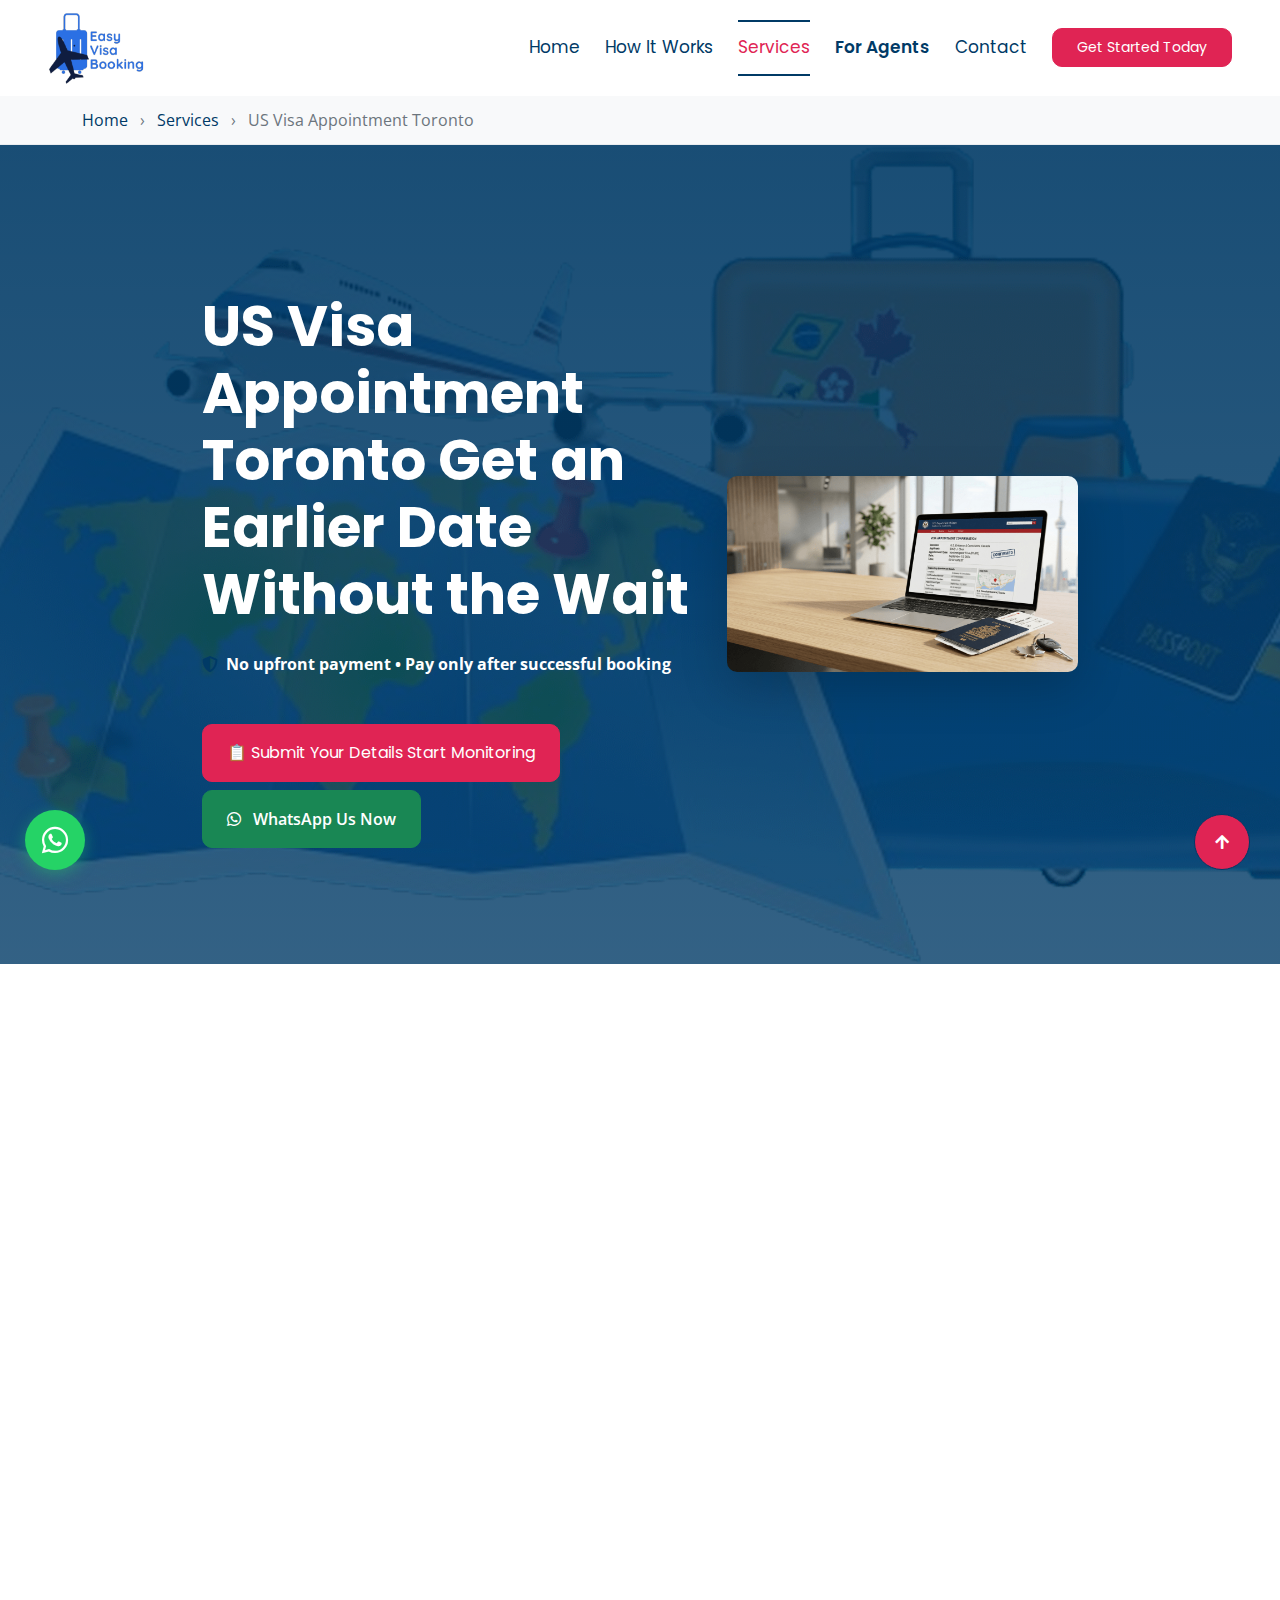
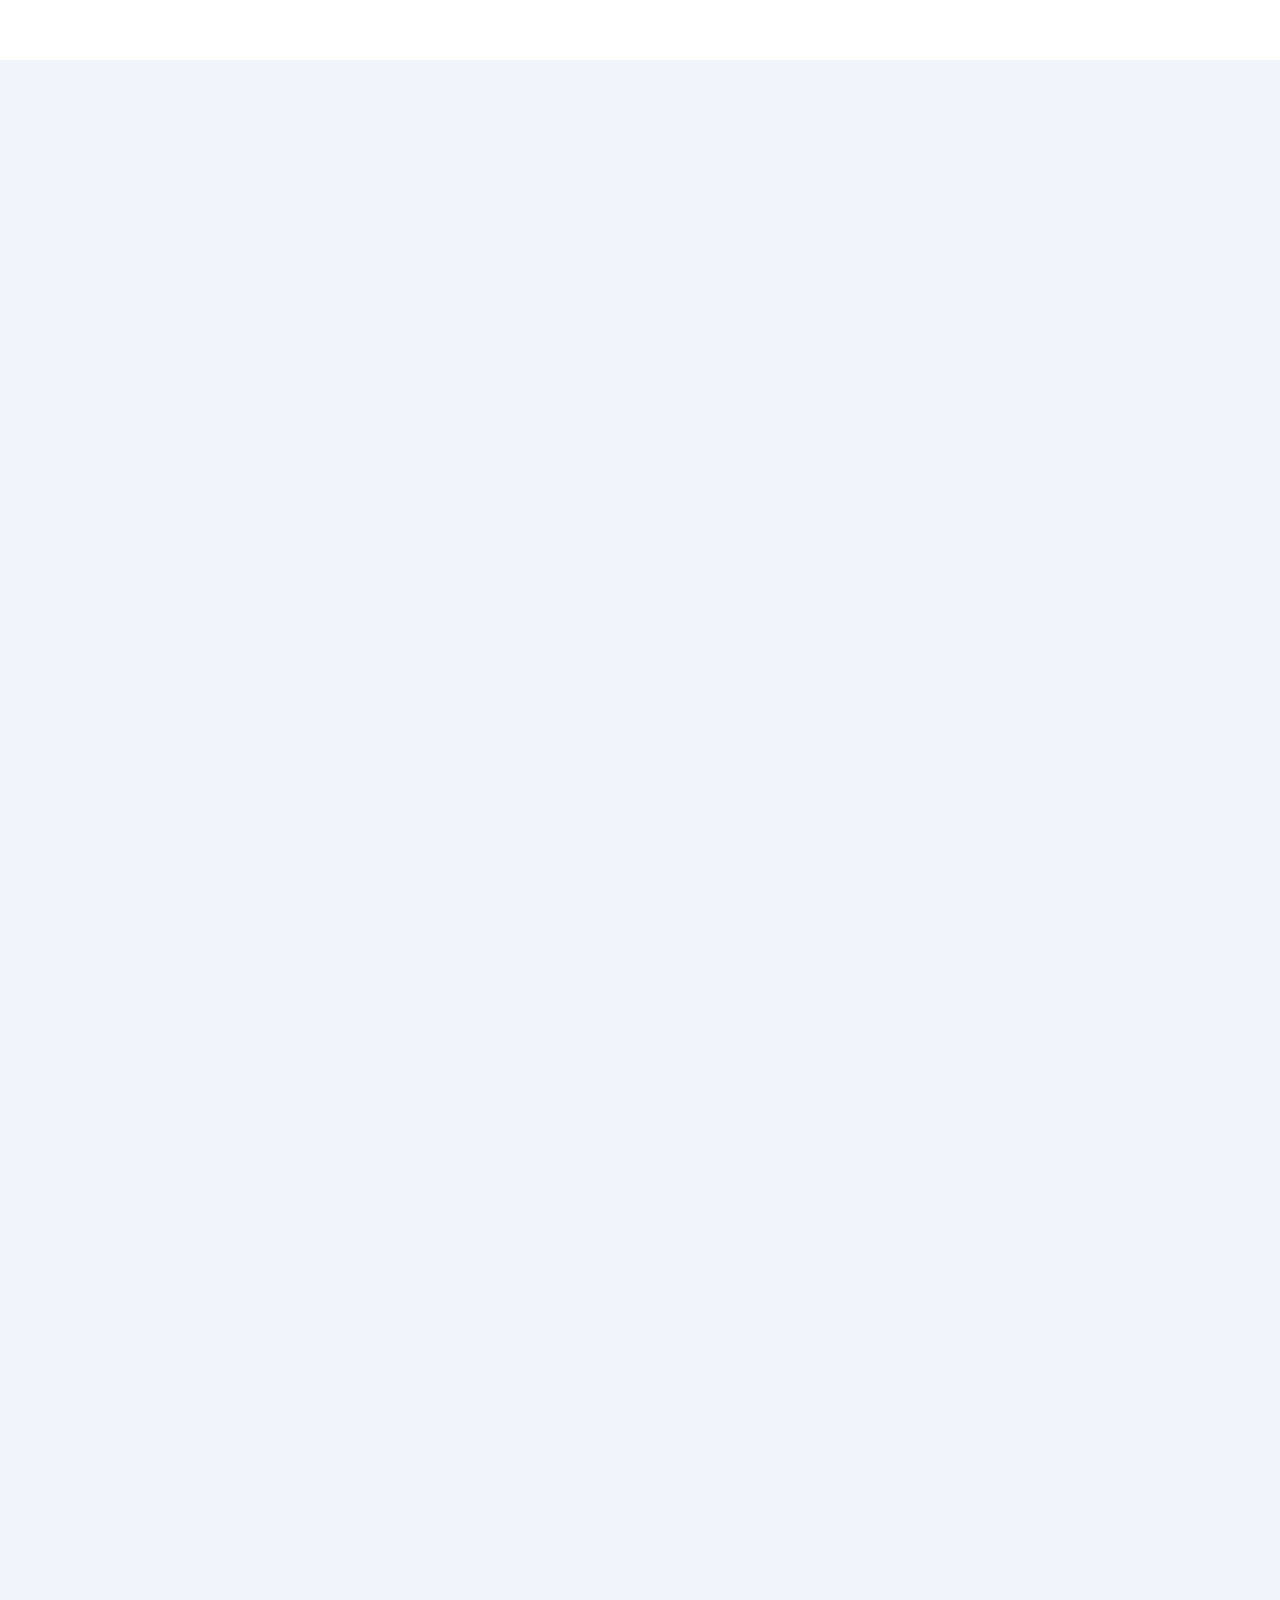
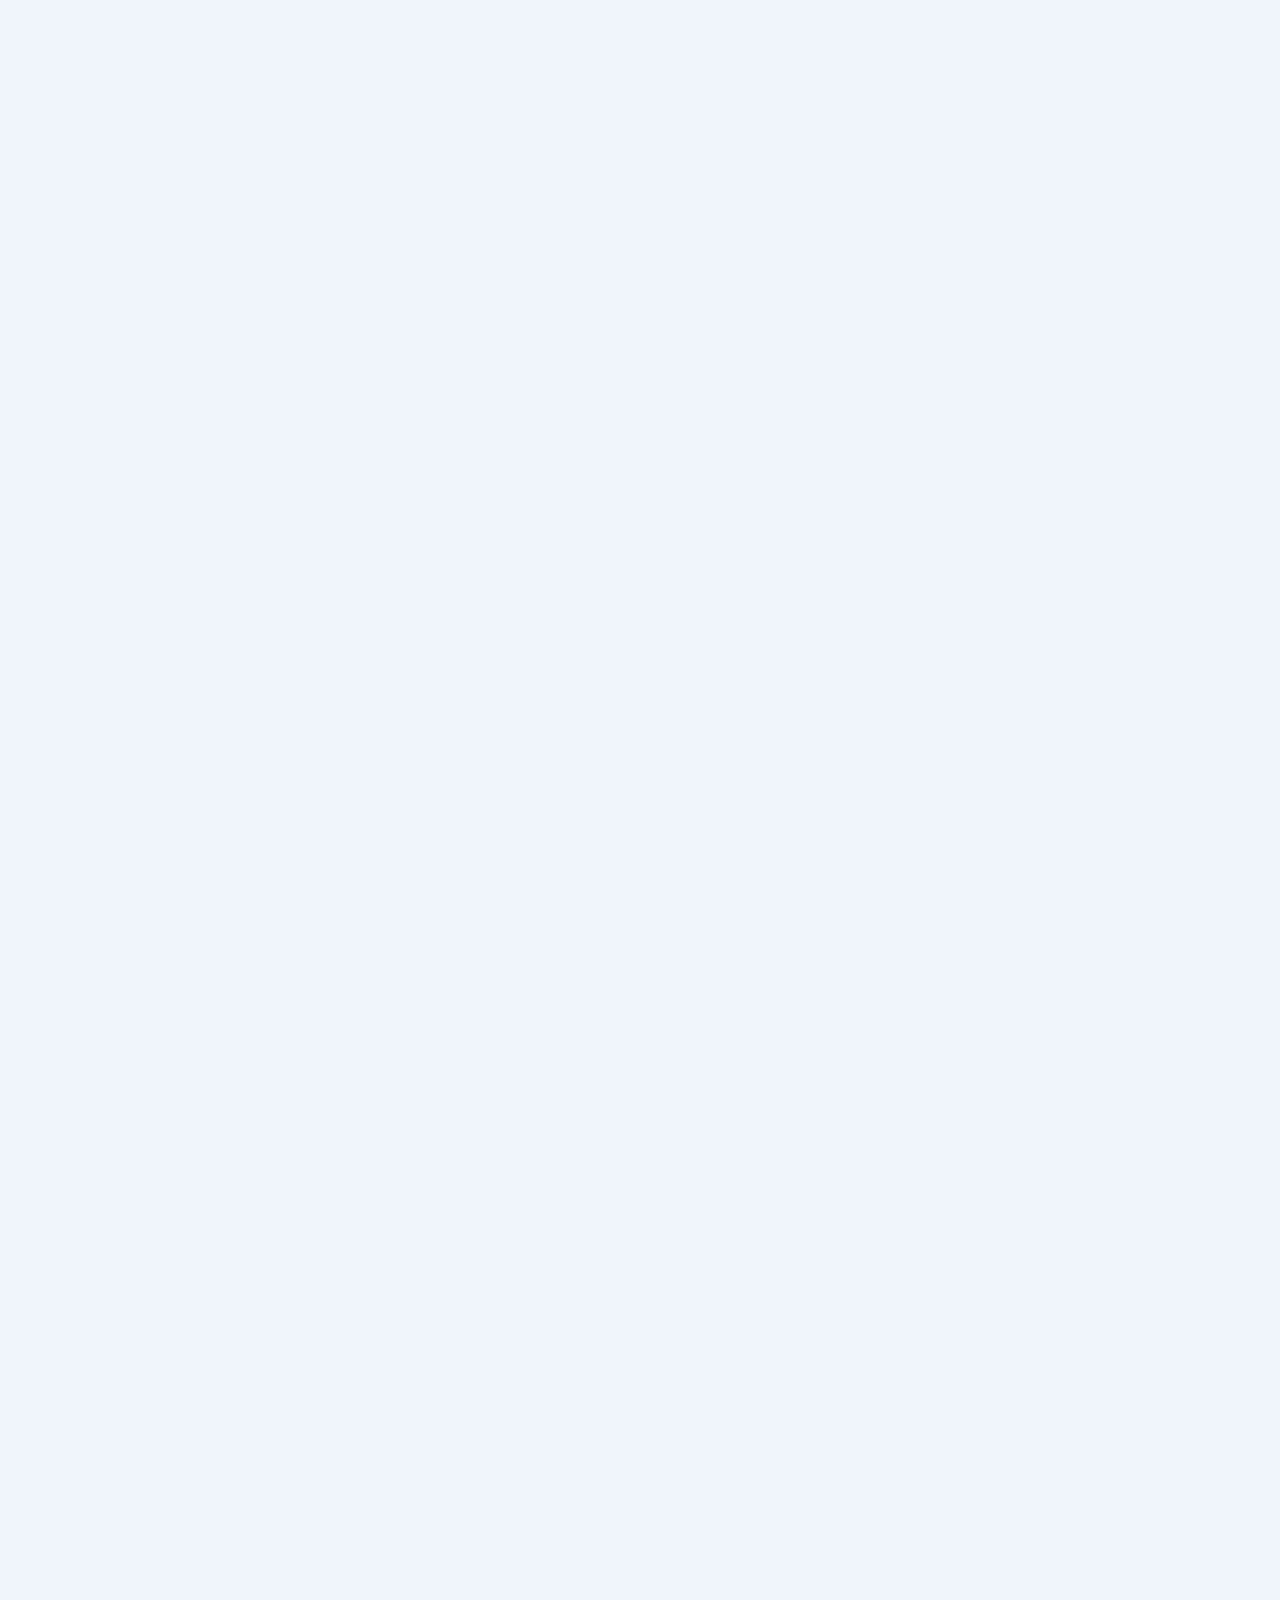
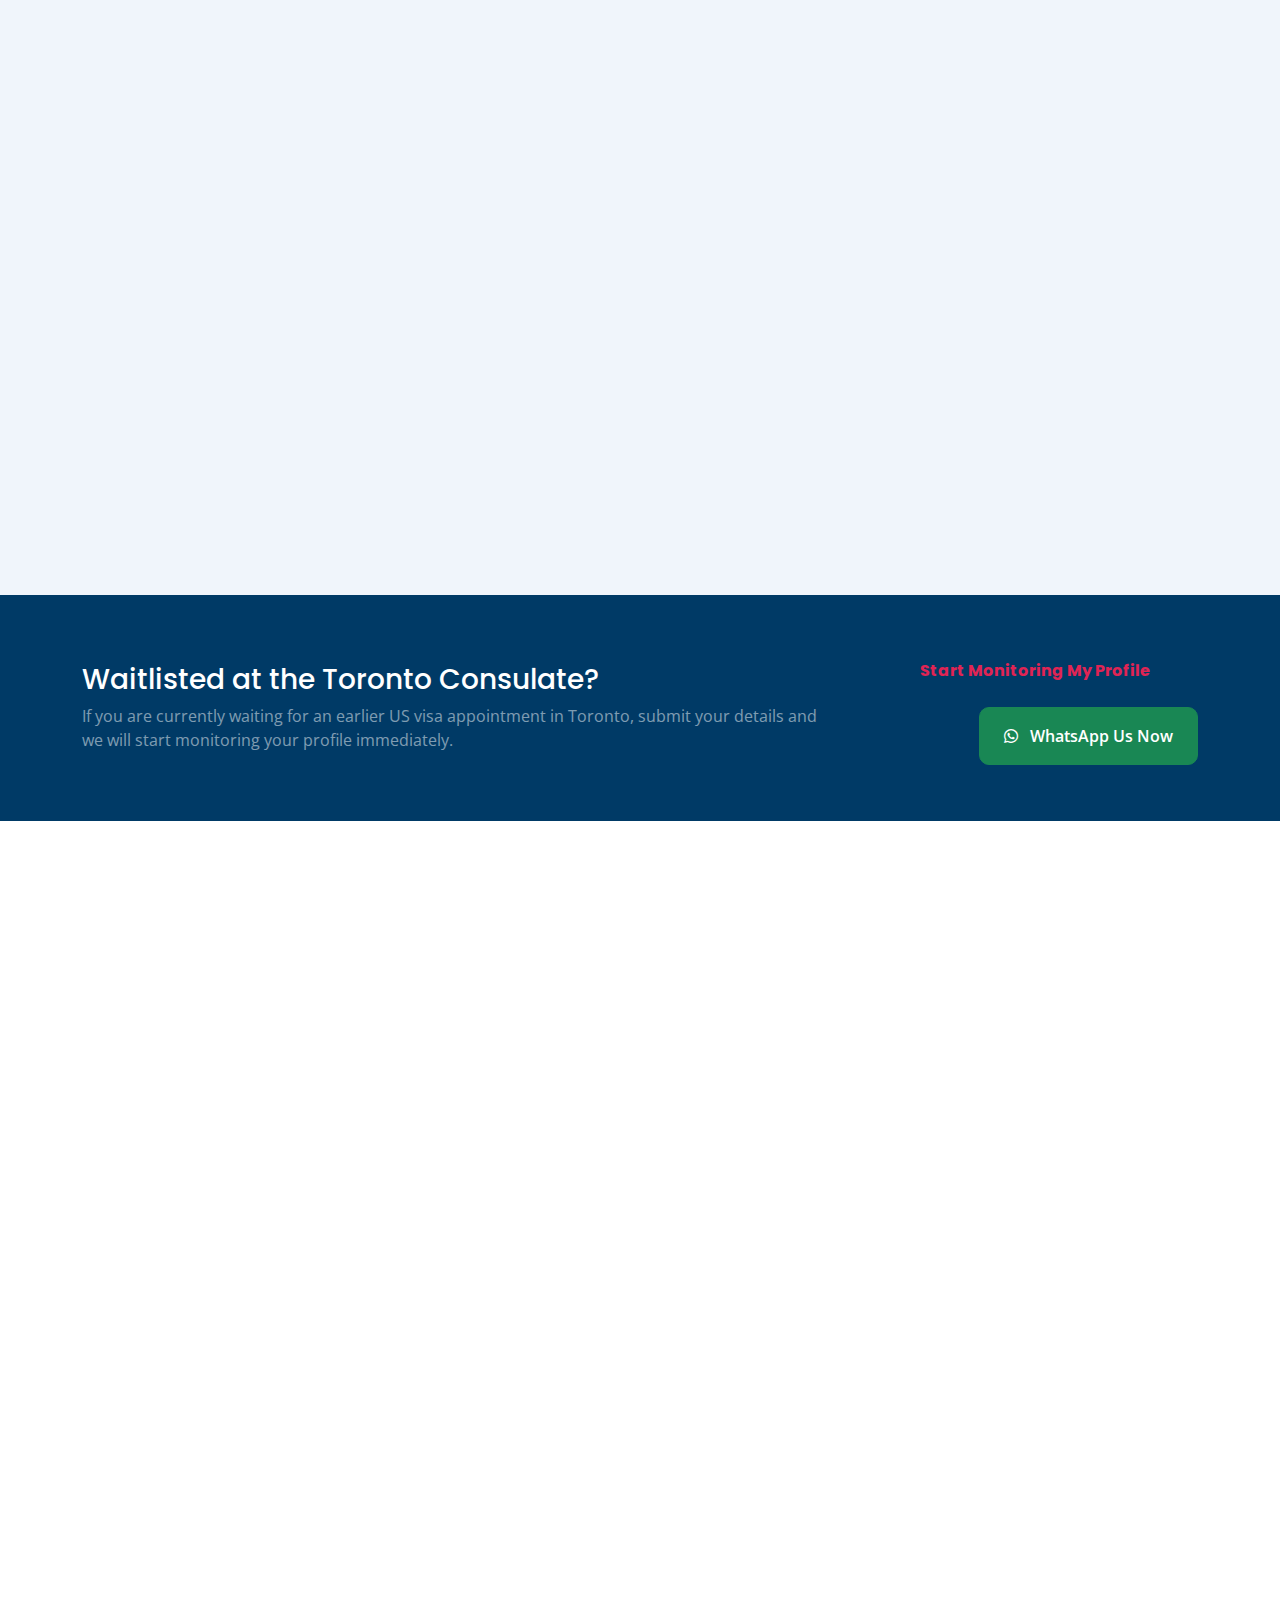
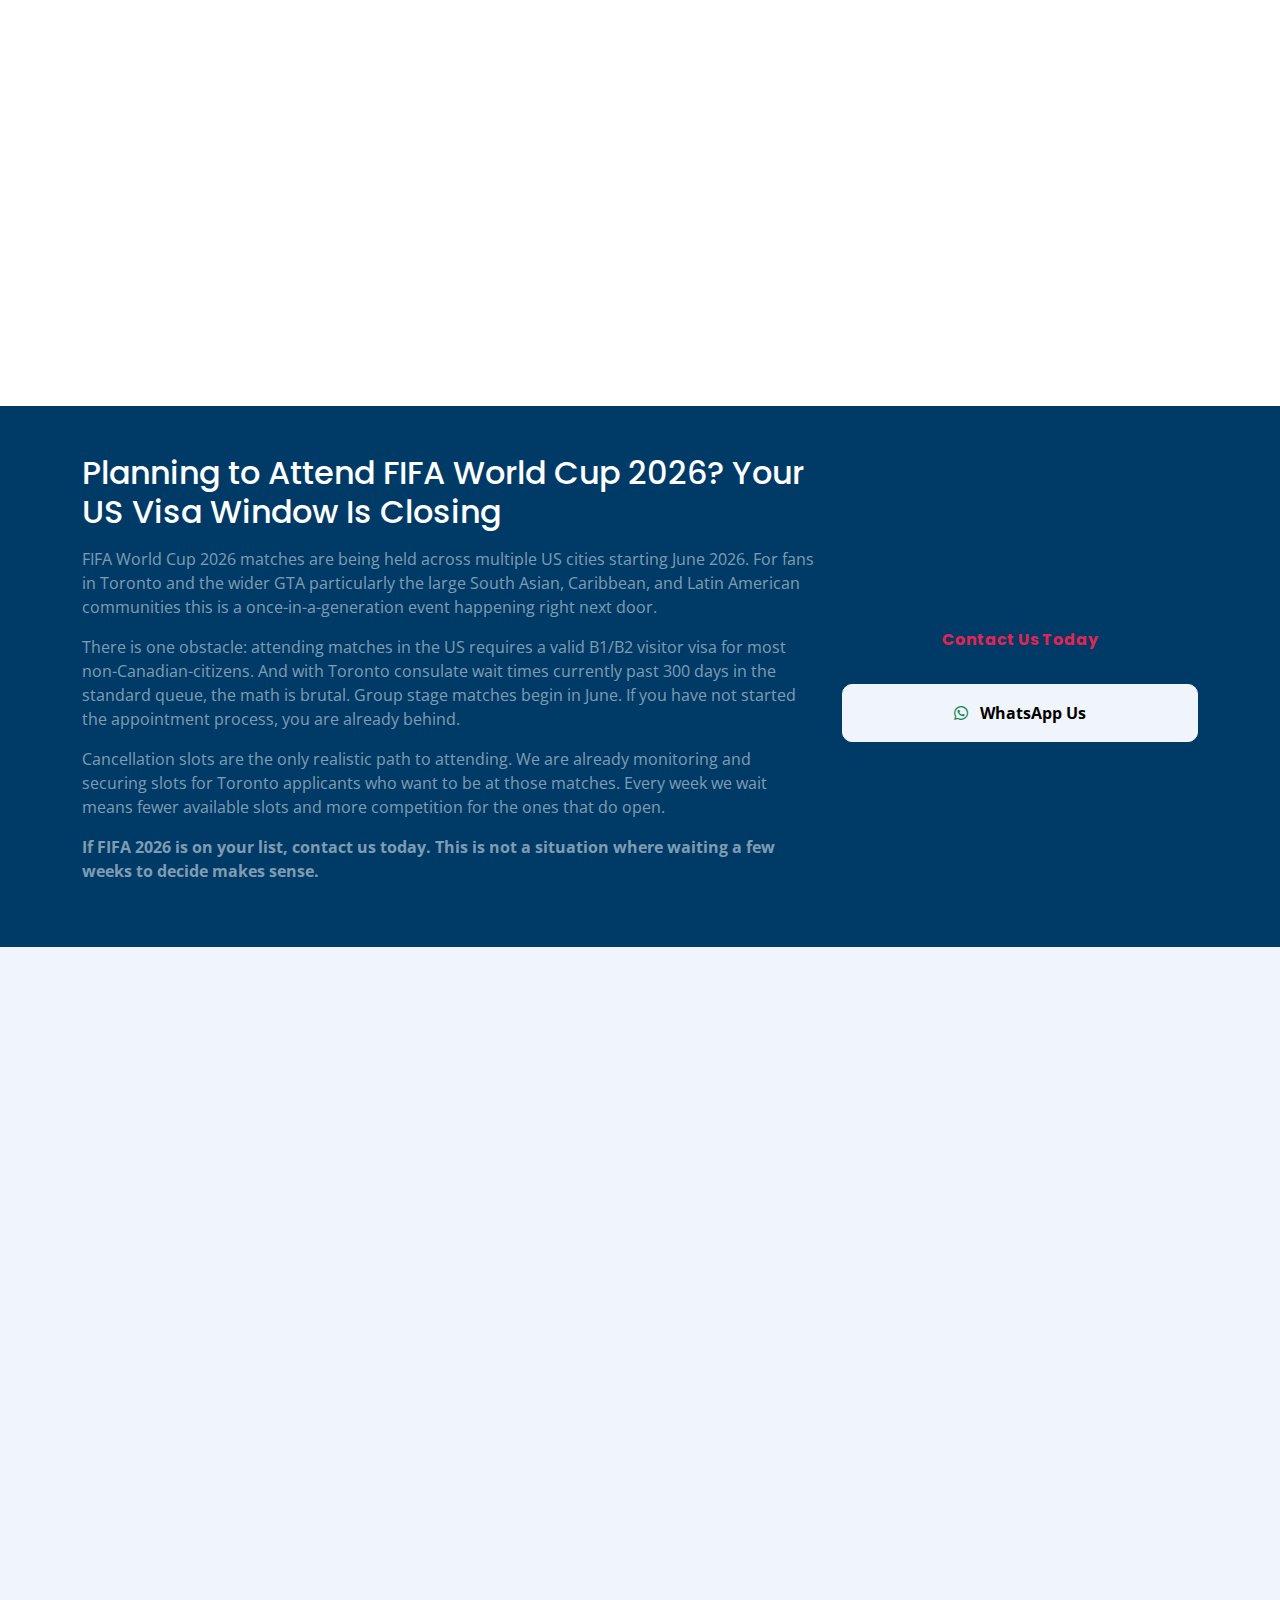
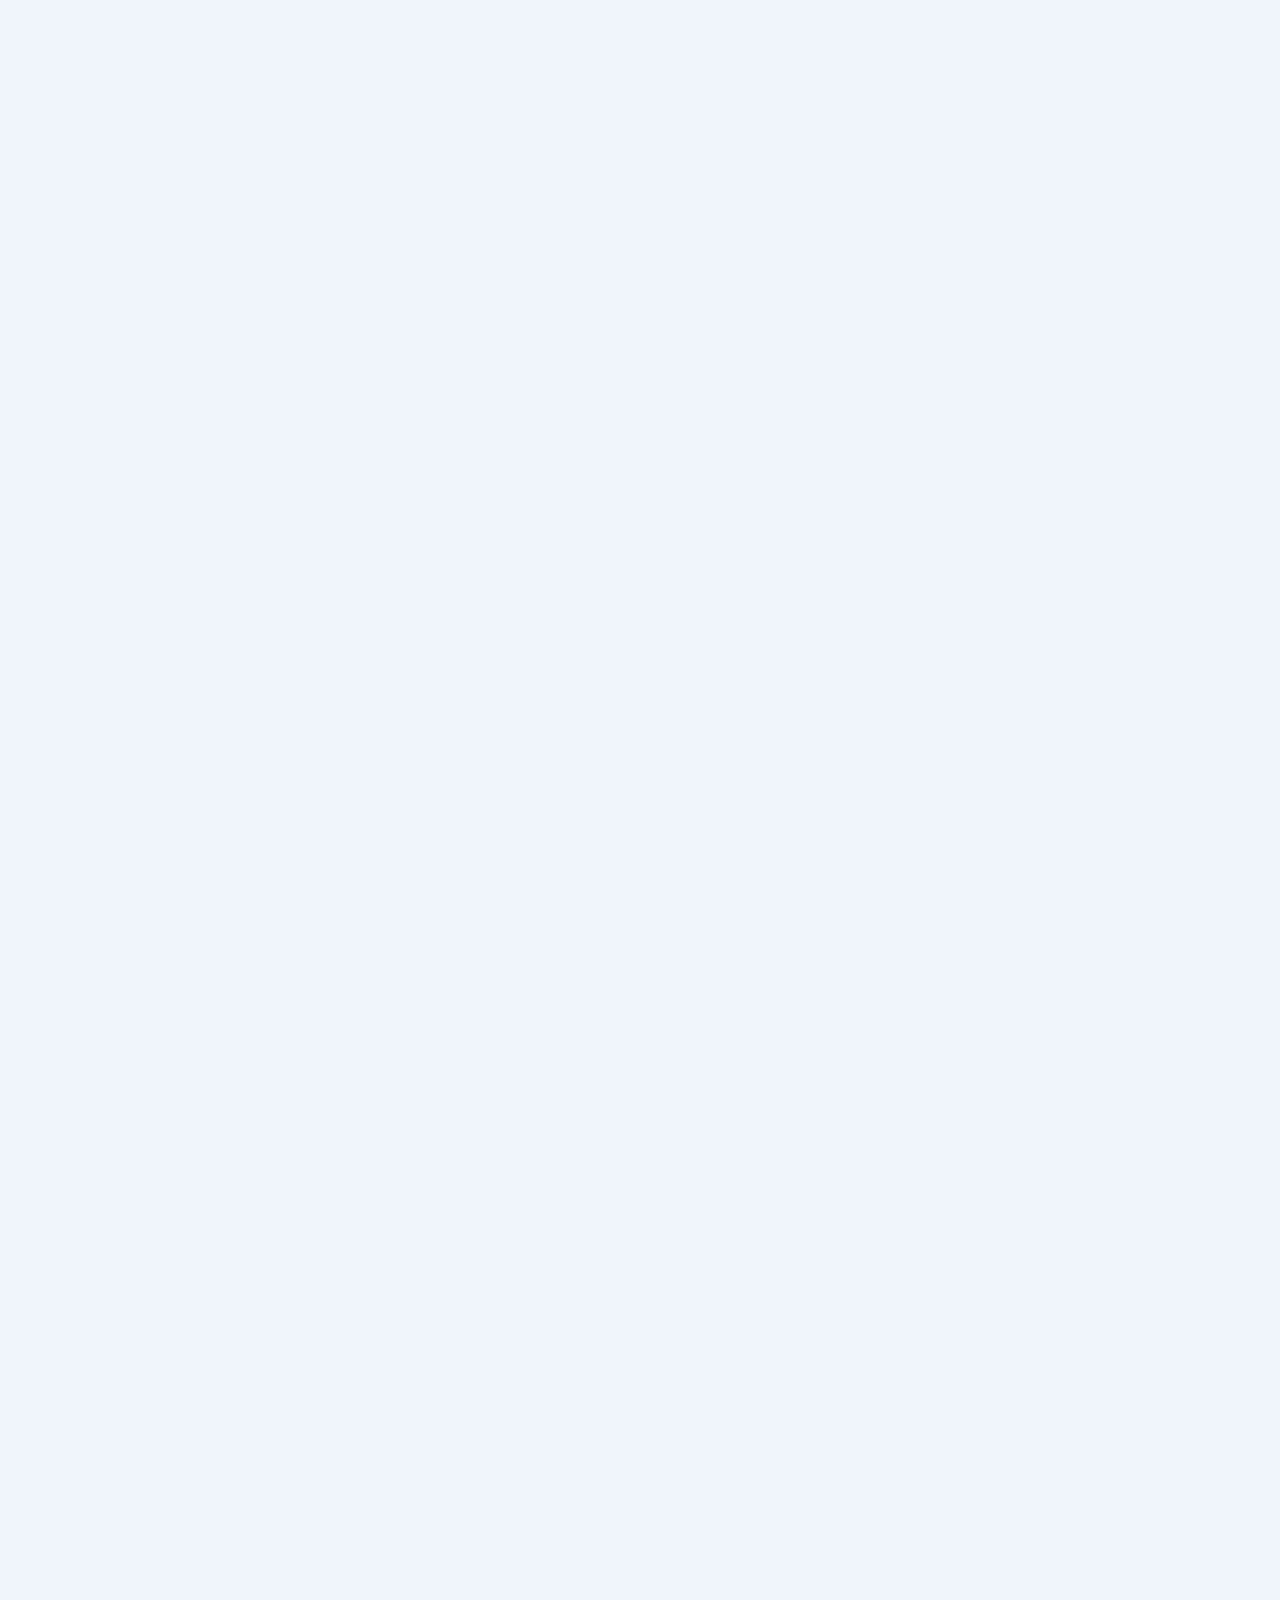
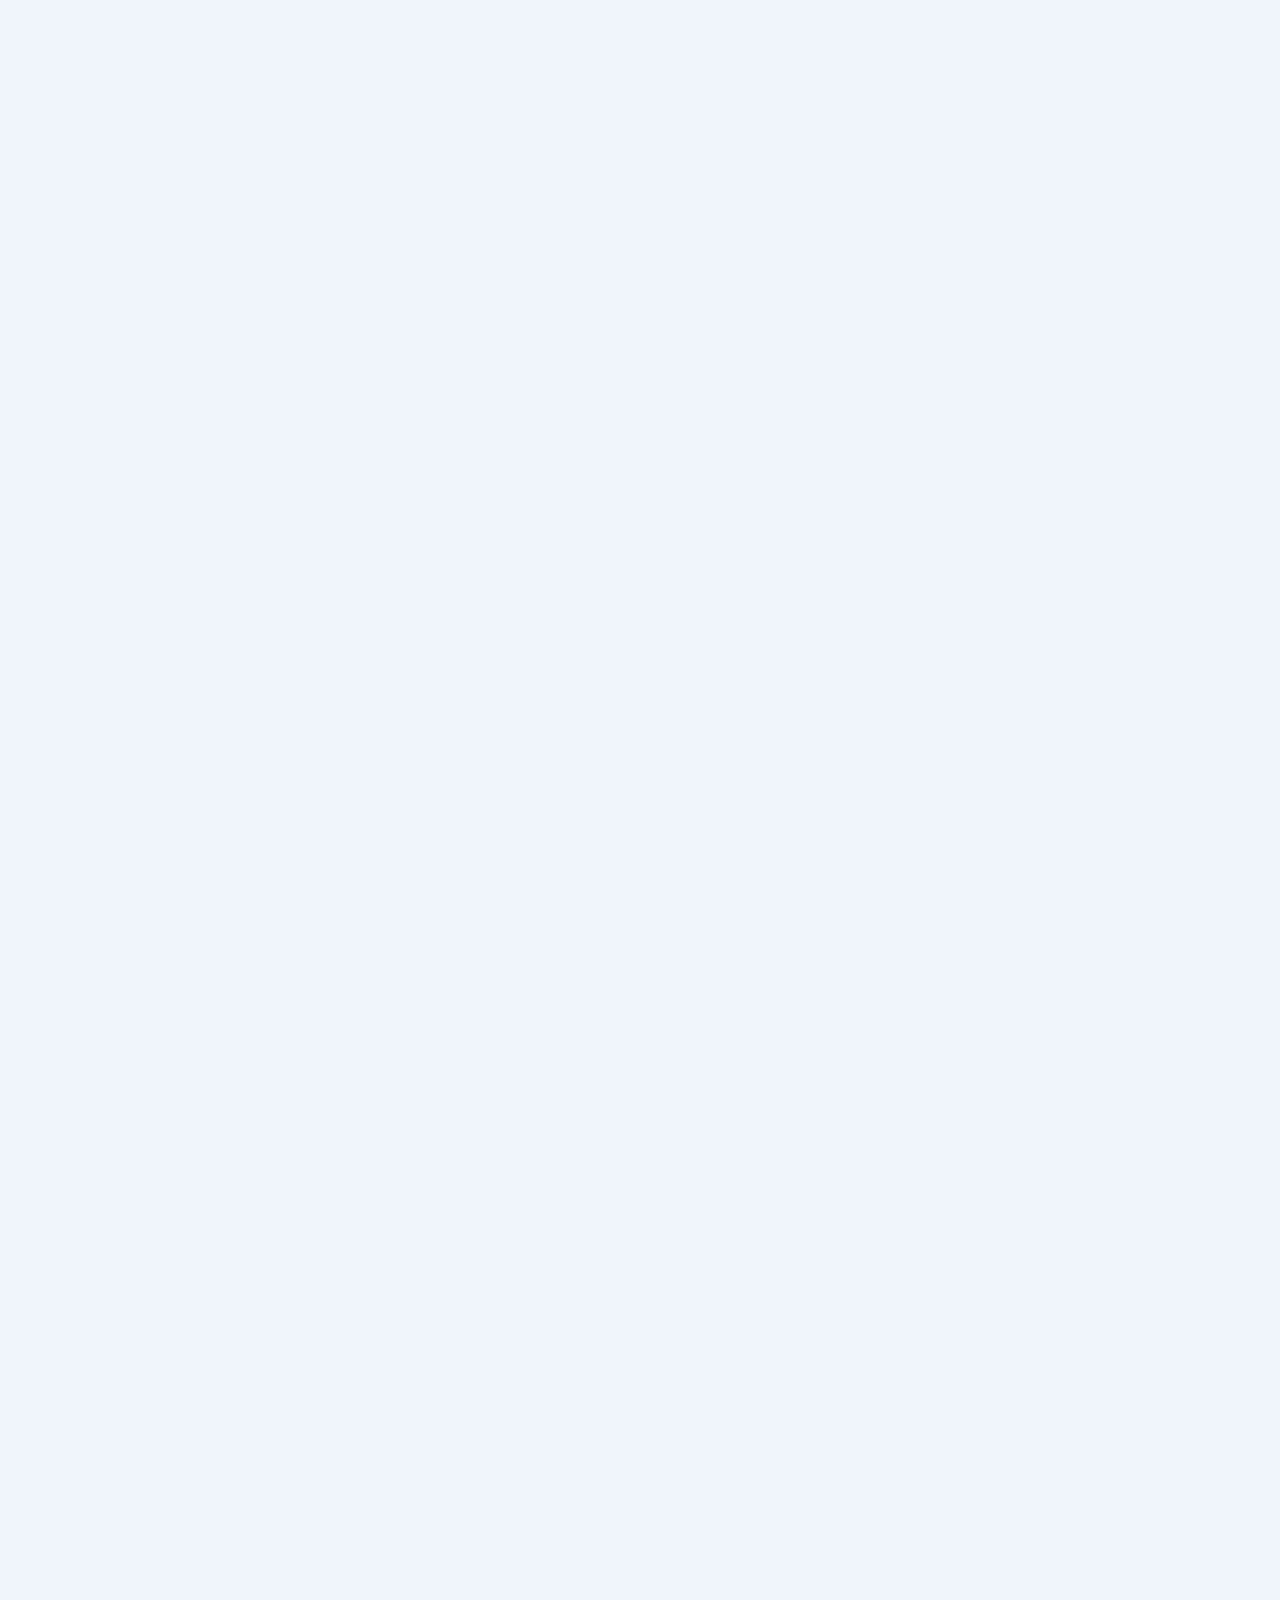
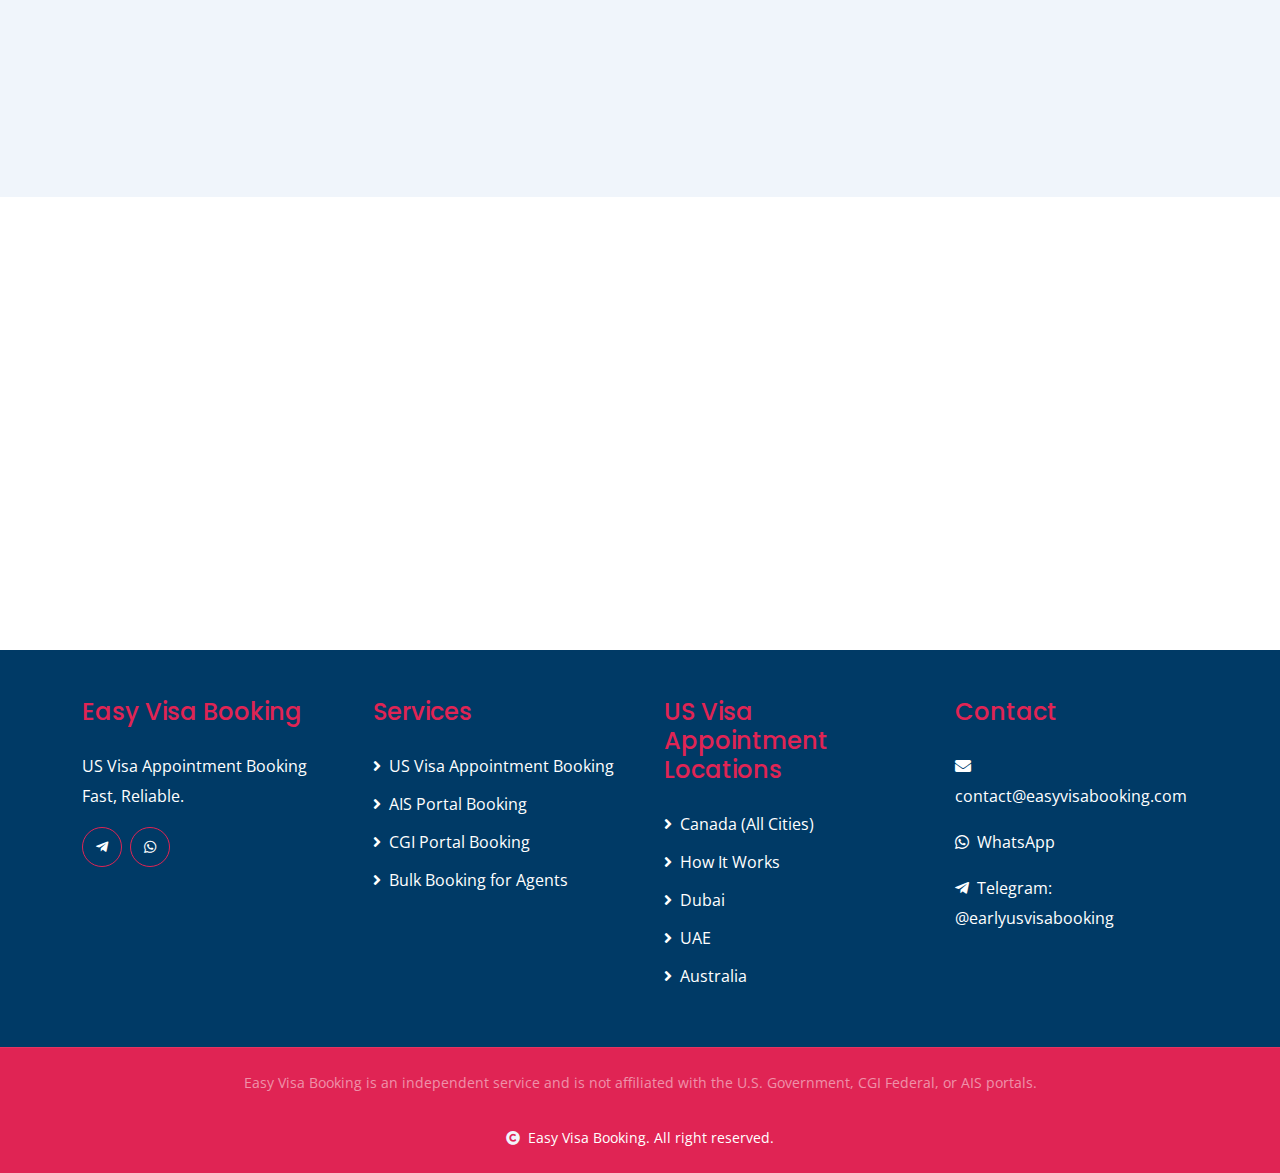
<file: services/us-visa-appointment-toronto/index.html>
<!DOCTYPE html>
<html lang="en">

<head>
    <!-- Google tag (gtag.js) -->
    <script async src="https://www.googletagmanager.com/gtag/js?id=G-3MTBDM446M"></script>
    <script>
        window.dataLayer = window.dataLayer || [];
        function gtag() { dataLayer.push(arguments); }
        gtag('js', new Date());

        gtag('config', 'G-3MTBDM446M');
    </script>
    <!-- Google tag ends -->

    <meta charset="utf-8">
    <title>US Visa Appointment Toronto | Get Earlier Dates Fast | Easy Visa Booking</title>
    <meta content="width=device-width, initial-scale=1.0" name="viewport">
    <meta name="description"
        content="US visa appointment wait times in Toronto are over 300 days. Our 24/7 automated monitoring catches cancellation slots and books them instantly. Pay only when we deliver. Serving Toronto, Brampton & Mississauga.">
    <meta name="keywords"
        content="US visa appointment Canada, US visa slot Canada, US visa wait time Canada, early US visa appointment Canada, AIS portal Canada, Toronto, Vancouver, Calgary">
    <meta property="og:title" content="US Visa Appointment Canada  Get Earlier Dates | Easy Visa Booking">
    <meta property="og:description"
        content="US visa wait times in Canada stretch for months. We monitor the AIS portal around the clock and secure earlier appointment dates. Pay only when we deliver.">
    <meta property="og:url" content="https://www.easyvisabooking.com/services/us-visa-appointment-toronto/">
    <meta name="robots" content="index, follow">
    <link rel="canonical" href="https://www.easyvisabooking.com/services/us-visa-appointment-toronto/">

    <!-- JSON-LD Schema Placeholder -->
    <script type="application/ld+json">
        {
            "@context": "https://schema.org",
            "@type": "Service",
            "serviceType": "US Visa Appointment Booking from Canada",
            "provider": {
                "@type": "Organization",
                "name": "Easy Visa Booking",
                "url": "https://www.easyvisabooking.com/"
            },
            "areaServed": {
                "@type": "Country",
                "name": "Canada"
            },
            "description": "24/7 automated US visa appointment monitoring on the AIS portal for applicants in Canada. We secure earlier visa interview dates and charge only on success.",
            "url": "https://www.easyvisabooking.com/services/us-visa-appointment-canada/"
        }
    </script>

    <!-- BreadcrumbList Schema -->
    <script type="application/ld+json">
        {
            "@context": "https://schema.org",
            "@type": "BreadcrumbList",
            "itemListElement": [
                {
                    "@type": "ListItem",
                    "position": 1,
                    "name": "Home",
                    "item": "https://www.easyvisabooking.com/"
                },
                {
                    "@type": "ListItem",
                    "position": 2,
                    "name": "Services",
                    "item": "https://www.easyvisabooking.com/services/"
                },
                {
                    "@type": "ListItem",
                    "position": 3,
                    "name": "Toronto US Visa Appointment",
                    "item": "https://www.easyvisabooking.com/services/us-visa-appointment-toronto/"
                }
            ]
        }
    </script>

    <!-- Favicon -->
    <link rel="icon" type="image/png" href="../../img/brand-logo-real.PNG">

    <!-- Google Web Fonts -->
    <link rel="preconnect" href="https://fonts.googleapis.com">
    <link rel="preconnect" href="https://fonts.gstatic.com" crossorigin>
    <link
        href="https://fonts.googleapis.com/css2?family=Open+Sans:wght@400;500;600;700&family=Poppins:wght@200;300;400;500;600&display=swap"
        rel="stylesheet">

    <!-- Icon Font Stylesheet -->
    <link rel="stylesheet" href="https://use.fontawesome.com/releases/v5.15.4/css/all.css" />
    <link href="https://cdn.jsdelivr.net/npm/bootstrap-icons@1.4.1/font/bootstrap-icons.css" rel="stylesheet">

    <!-- Libraries Stylesheet -->
    <link href="../../lib/animate/animate.min.css" rel="stylesheet">
    <link href="../../lib/owlcarousel/assets/owl.carousel.min.css" rel="stylesheet">

    <!-- Customized Bootstrap Stylesheet -->
    <link href="../../css/bootstrap.min.css" rel="stylesheet">

    <!-- Template Stylesheet -->
    <link href="../../css/style.css" rel="stylesheet">

    <!-- Page-specific styles -->
    <style>
        body {
            overflow-x: hidden;
        }

        .svc-section {
            padding: 60px 0;
        }

        .svc-section:nth-child(even) {
            background: var(--bs-light);
        }

        .svc-breadcrumb-bar {
            background: #f8f9fa;
            border-bottom: 1px solid #e9ecef;
            padding: 12px 0;
        }

        .svc-breadcrumb-bar a {
            color: var(--bs-primary);
            text-decoration: none;
        }

        .svc-breadcrumb-bar a:hover {
            text-decoration: underline;
        }

        .svc-breadcrumb-bar span {
            color: #6c757d;
        }

        .svc-stat-card {
            background: white;
            border-radius: 12px;
            padding: 2rem;
            text-align: center;
            box-shadow: 0 2px 12px rgba(0, 0, 0, 0.08);
            transition: all 0.3s ease;
        }

        .svc-stat-card:hover {
            transform: translateY(-4px);
            box-shadow: 0 8px 24px rgba(0, 0, 0, 0.12);
        }

        .svc-bullet-block {
            background: white;
            border-radius: 12px;
            padding: 1.5rem;
            box-shadow: 0 2px 10px rgba(0, 0, 0, 0.06);
            height: 100%;
            transition: all 0.3s ease;
        }

        .svc-bullet-block:hover {
            box-shadow: 0 6px 20px rgba(0, 0, 0, 0.1);
            transform: translateY(-3px);
        }

        .svc-proof-carousel .svc-proof-item {
            background: white;
            border-radius: 16px;
            padding: 1rem;
            text-align: center;
            border: 1px solid #e9ecef;
            box-shadow: 0 4px 15px rgba(0, 0, 0, 0.05);
        }

        .svc-proof-carousel img {
            max-width: 100%;
            height: auto;
            border-radius: 12px;
        }

        .svc-proof-carousel .owl-nav {
            margin-top: 20px;
            display: flex;
            justify-content: center;
            gap: 15px;
        }

        .svc-proof-carousel .owl-nav .owl-prev,
        .svc-proof-carousel .owl-nav .owl-next {
            width: 45px;
            height: 45px;
            line-height: 45px;
            border-radius: 50%;
            background: var(--bs-primary) !important;
            color: white !important;
            font-size: 20px;
            transition: 0.3s;
        }

        .svc-proof-carousel .owl-nav .owl-prev:hover,
        .svc-proof-carousel .owl-nav .owl-next:hover {
            background: var(--bs-secondary) !important;
            transform: scale(1.1);
        }

        .svc-pricing-card {
            background: white;
            border-radius: 16px;
            overflow: hidden;
            box-shadow: 0 4px 20px rgba(0, 0, 0, 0.1);
            transition: all 0.3s ease;
        }

        .svc-pricing-card:hover {
            transform: translateY(-5px);
            box-shadow: 0 8px 30px rgba(0, 0, 0, 0.15);
        }

        .svc-faq-item {
            border: 1px solid #e9ecef;
            border-radius: 10px;
            margin-bottom: 1rem;
            overflow: hidden;
        }

        .svc-faq-item .accordion-button {
            font-weight: 600;
            color: var(--bs-primary);
            background: white;
            padding: 1.25rem 1.5rem;
        }

        .svc-faq-item .accordion-button:not(.collapsed) {
            background: var(--bs-light);
            color: var(--bs-primary);
        }

        .svc-faq-item .accordion-body {
            padding: 1.25rem 1.5rem;
        }
    </style>
</head>

<body>

    <!-- Spinner Start -->
    <div id="spinner"
        class="show bg-white position-fixed translate-middle w-100 vh-100 top-50 start-50 d-flex align-items-center justify-content-center">
        <div class="spinner-border text-secondary" style="width: 3rem; height: 3rem;" role="status">
            <span class="sr-only">Loading...</span>
        </div>
    </div>
    <!-- Spinner End -->

    <!-- Navbar & Hero Start -->
    <div class="container-fluid nav-bar p-0">
        <nav class="navbar navbar-expand-lg navbar-light bg-white px-4 px-lg-5 py-3 py-lg-0">
            <a href="/" class="navbar-brand p-0">
                <div class="h1 display-5 text-secondary m-0"><img src="../../img/brand-logo-real.PNG" class="img-fluid"
                        alt="Easy Visa Booking"></div>
            </a>
            <button class="navbar-toggler" type="button" data-bs-toggle="collapse" data-bs-target="#navbarCollapse">
                <span class="fa fa-bars"></span>
            </button>
            <div class="collapse navbar-collapse" id="navbarCollapse">
                <div class="navbar-nav ms-auto py-0">
                    <a href="/" class="nav-item nav-link">Home</a>
                    <a href="/how-it-works/" class="nav-item nav-link">How It Works</a>
                    <a href="/services/" class="nav-item nav-link active">Services</a>
                    <a href="/for-agents/" class="nav-item nav-link"
                        style="color: var(--bs-secondary); font-weight: 600;">For Agents</a>
                    <a href="/contact/" class="nav-item nav-link">Contact</a>
                </div>
                <a href="/contact/" class="btn btn-primary border-secondary btn-sm py-2 px-4">Get Started Today</a>
            </div>
        </nav>
    </div>
    <!-- Navbar & Hero End -->

    <!-- Section 0: Breadcrumb Bar -->
    <div class="svc-breadcrumb-bar">
        <div class="container">
            <a href="/">Home</a>
            <span class="mx-2">&rsaquo;</span>
            <a href="/services/">Services</a>
            <span class="mx-2">&rsaquo;</span>
            <span>US Visa Appointment Toronto</span>
        </div>
    </div>

    <!-- Section 1: HERO -->
    <div class="container-fluid bg-breadcrumb">
        <div class="container py-5" style="max-width: 900px;">
            <div class="row align-items-center">
                <div class="col-lg-7 text-center text-lg-start">
                    <h1 class="text-white display-4 mb-4 wow fadeInDown" data-wow-delay="0.1s">US Visa Appointment
                        Toronto Get an Earlier Date Without the Wait</h1>
                    <p class="text-white fw-bold mb-5 wow fadeInDown" data-wow-delay="0.3s">
                        <i class="fas fa-shield-alt me-2 text-primary"></i>No upfront payment • Pay only after
                        successful booking
                    </p>
                    <a href="/contact/" class="btn btn-primary border-secondary py-3 px-4 me-2 mb-2 wow fadeInUp"
                        data-wow-delay="0.5s">&#128203; Submit Your Details Start Monitoring</a>
                    <a href="https://wa.me/8849146234" target="_blank" rel="noopener noreferrer"
                        class="btn btn-success py-3 px-4 mb-2 wow fadeInUp" data-wow-delay="0.6s"><i
                            class="fab fa-whatsapp me-2"></i> WhatsApp Us Now</a>
                </div>
                <div class="col-lg-5 text-center mt-4 mt-lg-0 wow fadeInRight" data-wow-delay="0.3s">
                    <!-- Hero Image -->
                    <img src="../../img/us-visa-appointment-canada-hero.png"
                        alt="US Visa Appointment Toronto Confirmation" class="img-fluid rounded shadow-lg">
                </div>
            </div>
        </div>
    </div>
    <!-- Hero End -->

    <!-- NEW SECTION: URGENCY & PAIN POINTS -->
    <div class="svc-section">
        <div class="container">
            <div class="row justify-content-center">
                <div class="col-lg-10 text-center wow fadeInUp" data-wow-delay="0.1s">
                    <h2 class="display-5 mb-4">Struggling to Get an Early US Visa Appointment in Toronto?</h2>
                    <p class="fs-5 text-muted">You are not alone. The US Consulate General in Toronto located at 360
                        University Avenue is one of the busiest US visa processing locations in all of Canada. The
                        volume of applications from the Greater Toronto Area, Brampton, Mississauga, Scarborough, and
                        the wider South Asian community far exceeds what the consulate can realistically process each
                        week.<br><br>The result is a waiting list that stretches well past a year for B1/B2 tourist and
                        business visa applicants. Families trying to visit relatives in the US. Professionals who need
                        to travel for work. Students planning campus visits. All of them staring at a calendar that
                        shows no available slots for months.<br><br>What makes this especially frustrating is that slots
                        do exist they just appear for a few seconds when someone cancels, and disappear before most
                        people have a chance to react. You can refresh the AIS portal ten times a day and still miss
                        every single one of them. That is not a user error. That is the reality of how the system works.
                    </p>
                </div>
            </div>
        </div>
    </div>
    <!-- Hero End -->

    <!-- Section 2: CURRENT WAIT TIMES IN CANADA -->
    <div class="svc-section">
        <div class="container">
            <div class="section-title text-center mb-5 wow fadeInUp" data-wow-delay="0.1s">
                <div class="sub-style">
                    <h5 class="sub-title text-primary px-3">Latest Status</h5>
                </div>
                <h2 class="display-5 mb-4">US Visa Wait Times at the Toronto Consulate (2026 Update)</h2>
                <p class="mb-0">These figures reflect the official system. They do not account for cancellation slots,
                    which are the only realistic path to an earlier date without waiting 10–12 months in the standard
                    queue.<br><br>The Toronto consulate does not announce when cancellation slots are released. There is
                    no notification system. No email alert. No text message. The only way to know a slot is available is
                    to be watching the portal at the exact moment it appears which is why automated, continuous
                    monitoring is the only method that actually works.</p>
            </div>
            <div class="row g-4 justify-content-center">
                <div class="col-md-4 wow fadeInUp" data-wow-delay="0.1s">
                    <div class="svc-stat-card">
                        <i class="fas fa-calendar-alt fa-2x text-secondary mb-3"></i>
                        <h3 class="text-primary fw-bold mb-2">300+ Days</h3>
                        <p class="text-muted mb-0">B1/B2 Tourist & Business</p>
                        <p class="small text-danger mt-2 mb-0">Cancellation Slots: Appear daily gone in seconds</p>
                    </div>
                </div>
                <div class="col-md-4 wow fadeInUp" data-wow-delay="0.2s">
                    <div class="svc-stat-card">
                        <i class="fas fa-clock fa-2x text-secondary mb-3"></i>
                        <h3 class="text-primary fw-bold mb-2">30–60 Days</h3>
                        <p class="text-muted mb-0">F1 Student Visa</p>
                        <p class="small text-success mt-2 mb-0">Cancellation Slots: Available periodically</p>
                    </div>
                </div>
                <div class="col-md-4 wow fadeInUp" data-wow-delay="0.3s">
                    <div class="svc-stat-card">
                        <i class="fas fa-bolt fa-2x text-secondary mb-3"></i>
                        <h3 class="text-primary fw-bold mb-2">60–90 Days</h3>
                        <p class="text-muted mb-0">H1B Work Visa</p>
                        <p class="small text-success mt-2 mb-0">Cancellation Slots: Moderate availability</p>
                    </div>
                </div>
                <div class="col-md-4 wow fadeInUp" data-wow-delay="0.4s">
                    <div class="svc-stat-card">
                        <i class="fas fa-briefcase fa-2x text-secondary mb-3"></i>
                        <h3 class="text-primary fw-bold mb-2">60–90 Days</h3>
                        <p class="text-muted mb-0">L1 Intracompany Transfer</p>
                        <p class="small text-success mt-2 mb-0">Cancellation Slots: Moderate availability</p>
                    </div>
                </div>
            </div>
            <div class="text-center mt-4 wow fadeInUp" data-wow-delay="0.4s">
                <p class="text-muted">These wait times are for standard scheduling. Cancellation slots appear much
                    sooner, sometimes within days. That is where our monitoring service makes the difference.</p>
            </div>
        </div>
    </div>
    <!-- Wait Time Block End -->

    <!-- Section 3: WHY US VISA SLOTS ARE HARD TO GET IN CANADA -->
    <div class="svc-section" style="background: var(--bs-light);">
        <div class="container">
            <div class="section-title text-center mb-5 wow fadeInUp" data-wow-delay="0.1s">
                <div class="sub-style">
                    <h5 class="sub-title text-primary px-3">The Problem</h5>
                </div>
                <h2 class="display-5 mb-4">Why US Visa Slots Are So Hard to Get in Toronto</h2>
                <p class="mb-0">Canada consistently has some of the longest US visa wait times in the world. Here is
                    why.</p>
            </div>
            <div class="row g-4">
                <div class="col-md-6 wow fadeInUp" data-wow-delay="0.1s">
                    <div class="svc-bullet-block">
                        <div class="d-flex align-items-start">
                            <i class="fas fa-users fa-2x text-secondary me-3 mt-1"></i>
                            <div>
                                <h5 class="text-primary mb-2">Demand is exceptionally high in the GTA</h5>
                                <p class="text-muted mb-0">Canada has one of the highest volumes of US visa applicants
                                    globally. Hundreds of thousands of people apply each year for tourist, student, and
                                    work visas. The number of available interview slots at Canadian consulates has never
                                    kept pace with this demand. The result is a waiting list that stretches well past
                                    300 days for B1/B2 categories.</p>
                            </div>
                        </div>
                    </div>
                </div>
                <div class="col-md-6 wow fadeInUp" data-wow-delay="0.2s">
                    <div class="svc-bullet-block">
                        <div class="d-flex align-items-start">
                            <i class="fas fa-building fa-2x text-secondary me-3 mt-1"></i>
                            <div>
                                <h5 class="text-primary mb-2">The consulate has fixed daily capacity</h5>
                                <p class="text-muted mb-0">US consulates in Canada can only process a fixed number of
                                    interviews each day. Staffing constraints, public holidays, and administrative
                                    closures further reduce available slots. Even when the embassy adds extra interview
                                    days, those dates fill within hours.</p>
                            </div>
                        </div>
                    </div>
                </div>
                <div class="col-md-6 wow fadeInUp" data-wow-delay="0.3s">
                    <div class="svc-bullet-block">
                        <div class="d-flex align-items-start">
                            <i class="fas fa-redo fa-2x text-secondary me-3 mt-1"></i>
                            <div>
                                <h5 class="text-primary mb-2">Cancellation slots disappear in seconds</h5>
                                <p class="text-muted mb-0">When someone cancels or reschedules their appointment, that
                                    slot reappears on the AIS portal. But it does not stay available for long. These
                                    cancellation slots disappear in seconds because thousands of applicants are watching
                                    the same calendar. Manual checking simply cannot compete.</p>
                            </div>
                        </div>
                    </div>
                </div>
                <div class="col-md-6 wow fadeInUp" data-wow-delay="0.4s">
                    <div class="svc-bullet-block">
                        <div class="d-flex align-items-start">
                            <i class="fas fa-calendar-times fa-2x text-secondary me-3 mt-1"></i>
                            <div>
                                <h5 class="text-primary mb-2">2026 demand is higher than usual</h5>
                                <p class="text-muted mb-0">Summer travel season, university admission deadlines, and H1B
                                    filing windows create intense demand spikes throughout the year. During these
                                    periods, even the limited cancellation slots become harder to find. Planning ahead
                                    is important, but most applicants reach out when they already need an earlier date
                                    urgently.</p>
                            </div>
                        </div>
                    </div>
                </div>
            </div>
        </div>
    </div>
    <!-- Why Slots Hard End -->

    <!-- Section 4: HOW US VISA APPOINTMENT SYSTEM WORKS (AIS ONLY) -->
    <div class="svc-section">
        <div class="container">
            <div class="section-title text-center mb-5 wow fadeInUp" data-wow-delay="0.1s">
                <div class="sub-style">
                    <h5 class="sub-title text-primary px-3">The System</h5>
                </div>
                <h2 class="display-5 mb-4">How the US Visa Appointment System Works in Toronto</h2>
                <p class="mb-0">All US visa appointments in Canada including Toronto are managed through a single
                    system called the AIS portal (Appointment Information System), operated through the official US visa
                    scheduling platform at usvisascheduling.com.<br><br>Here is how it works in practice:<br>When you
                    apply for a US visa, you pay the MRV fee and book an appointment slot through the AIS portal. If
                    your current appointment is too far out, the portal gives you the option to reschedule to an earlier
                    date but only if one is available.<br><br>Those earlier dates come from two sources: cancellations
                    from other applicants, and new slots the embassy adds periodically. Both types appear on the portal
                    without any advance notice and are visible to every applicant simultaneously. The first person to
                    click and confirm gets the slot. Everyone else misses it. Understanding
                    how it works is the first step toward getting an earlier date.</p>
            </div>
            <div class="row g-5 align-items-center">
                <div class="col-lg-7 wow fadeInLeft" data-wow-delay="0.1s">
                    <div class="bg-white rounded shadow-sm p-4">
                        <div class="d-flex align-items-center mb-4">
                            <div class="bg-primary rounded-circle d-flex align-items-center justify-content-center me-3"
                                style="width: 50px; height: 50px; min-width: 50px;">
                                <span class="text-white fw-bold">AIS</span>
                            </div>
                            <h4 class="text-primary mb-0">AIS Portal The Only Scheduling System for Canada</h4>
                        </div>
                        <p class="text-muted">Canada uses the AIS (Appointment Information System) portal for all US
                            visa appointment scheduling. This is where applicants pay the MRV fee, book their interview
                            date, and manage their appointment. The portal is operated by the official <a
                                href="https://www.usvisascheduling.com" target="_blank" rel="noopener noreferrer"
                                style="color: var(--bs-primary); font-weight: 600;">US Visa Scheduling</a> system.</p>
                        <p class="text-muted">When an applicant cancels or reschedules their existing appointment, that
                            date becomes available again on the AIS portal. These cancellation slots appear without
                            warning and disappear within seconds. The calendar can show no availability one moment and
                            an open date the next, only for it to be taken before you can click on it.</p>
                        <p class="text-muted mb-3">The key to getting an earlier US visa appointment in Canada is
                            monitoring these cancellation windows continuously. No human can realistically do this
                            around the clock, which is exactly where continuous monitoring becomes necessary.</p>
                        <div class="d-flex flex-wrap gap-2">
                            <span class="badge bg-light text-dark border">B1/B2 Tourist & Business</span>
                            <span class="badge bg-light text-dark border">F1 Student</span>
                            <span class="badge bg-light text-dark border">H1B Work</span>
                            <span class="badge bg-light text-dark border">L1 Transfer</span>
                            <span class="badge bg-light text-dark border">All NIV Categories</span>
                        </div>
                    </div>
                </div>
                <div class="col-lg-5 wow fadeInRight" data-wow-delay="0.3s">
                    <!-- System Image -->
                    <img src="../../img/us-visa-appointment-canada-system.png" alt="AIS Portal Calendar Screenshot"
                        class="img-fluid rounded shadow">
                </div>
            </div>
        </div>
    </div>
    <!-- How System Works End -->

    <!-- Section 5: HOW TO GET EARLY US VISA APPOINTMENT CANADA -->
    <div class="svc-section" style="background: var(--bs-light);">
        <div class="container">
            <div class="section-title text-center mb-5 wow fadeInUp" data-wow-delay="0.1s">
                <div class="sub-style">
                    <h5 class="sub-title text-primary px-3">Strategy</h5>
                </div>
                <h2 class="display-5 mb-4">How to Get an Early US Visa Appointment in Toronto</h2>
                <p class="mb-0">There is no shortcut, but there is a method. Here is what actually works.</p>
            </div>
            <div class="row g-4">
                <div class="col-md-4 wow fadeInUp" data-wow-delay="0.1s">
                    <div class="svc-bullet-block text-center">
                        <i class="fas fa-stopwatch fa-2x text-secondary mb-3"></i>
                        <h5 class="text-primary mb-2">Step 1 Have an active AIS account with an existing appointment
                        </h5>
                        <p class="text-muted mb-0">The reschedule function is only available if you already have a
                            scheduled appointment even if it is 10 months away. If you do not have one, book the
                            earliest available date as a placeholder and then immediately begin monitoring for earlier
                            slots.</p>
                    </div>
                </div>
                <div class="col-md-4 wow fadeInUp" data-wow-delay="0.2s">
                    <div class="svc-bullet-block text-center">
                        <i class="fas fa-check-double fa-2x text-secondary mb-3"></i>
                        <h5 class="text-primary mb-2">Step 2 Ensure your DS-160 is submitted and MRV paid</h5>
                        <p class="text-muted mb-0">When a US visa slot in Canada opens, you need to act within seconds.
                            That means your DS-160 must already be submitted, your MRV fee must be paid, and your AIS
                            account must have an existing placeholder appointment active. Without these in place, the
                            reschedule option is not available.</p>
                    </div>
                </div>
                <div class="col-md-4 wow fadeInUp" data-wow-delay="0.3s">
                    <div class="svc-bullet-block text-center">
                        <i class="fas fa-eye fa-2x text-secondary mb-3"></i>
                        <h5 class="text-primary mb-2">Step 3 Monitor continuously not occasionally</h5>
                        <p class="text-muted mb-0">Cancellation slots on the AIS portal appear at random times
                            throughout the day and night. The only way to catch them is continuous monitoring. Checking
                            once or twice a day is not enough. The window between a slot appearing and being taken is
                            measured in seconds, not minutes.</p>
                    </div>
                </div>
            </div>
        </div>
    </div>
    <!-- Section 5: HOW TO GET EARLY US VISA APPOINTMENT CANADA End -->

    <!-- MID CTA SECTION -->
    <div class="svc-section bg-primary py-5">
        <div class="container">
            <div class="row align-items-center">
                <div class="col-lg-8 text-center text-lg-start mb-4 mb-lg-0">
                    <h3 class="text-white mb-2">Waitlisted at the Toronto Consulate?</h3>
                    <p class="text-white-50 mb-0">If you are currently waiting for an earlier US visa appointment in
                        Toronto, submit your details and we will start monitoring your profile immediately.</p>
                </div>
                <div class="col-lg-4 text-center text-lg-end">
                    <a href="/contact/" class="btn btn-secondary py-3 px-5 fw-bold mb-2">Start Monitoring My
                        Profile</a><a href="https://wa.me/8849146234" target="_blank"
                        class="btn btn-success py-3 px-4 ms-2 mb-2"><i class="fab fa-whatsapp me-2"></i> WhatsApp Us
                        Now</a>
                </div>
            </div>
        </div>
    </div>

    <!-- Section 6: HOW OUR SERVICE HELPS -->
    <div class="svc-section">
        <div class="container">
            <div class="row g-5 align-items-center">
                <div class="col-lg-6 wow fadeInLeft" data-wow-delay="0.1s">
                    <div class="sub-style">
                        <h5 class="sub-title text-primary px-3">Our Solution</h5>
                    </div>
                    <h2 class="display-5 mb-4">How Easy Visa Booking Helps Toronto Applicants</h2>
                    <p class="text-muted mb-4">We remove the manual work entirely. From the moment you submit your
                        details, our system begins monitoring the AIS portal specifically for the Toronto consulate
                        location and your preferred date range.</p>
                    <p class="text-muted mb-4">You do not need to set alarms. You do not need to refresh the portal. You
                        do not need to be awake at 3 AM hoping a slot appears. We handle all of that. When your
                        appointment is successfully moved to an earlier date, you get a WhatsApp message and email
                        confirmation immediately.</p>

                    <div class="table-responsive mt-4">
                        <table class="table table-bordered bg-white text-center">
                            <thead class="bg-primary text-white">
                                <tr>
                                    <th></th>
                                    <th>Manual Monitoring</th>
                                    <th>Easy Visa Booking</th>
                                </tr>
                            </thead>
                            <tbody>
                                <tr>
                                    <td class="text-start fw-bold">Monitoring frequency</td>
                                    <td>Once or twice a day</td>
                                    <td class="text-success fw-bold">Every few seconds, 24/7</td>
                                </tr>
                                <tr>
                                    <td class="text-start fw-bold">Nights & weekends</td>
                                    <td>Not monitored</td>
                                    <td class="text-success fw-bold">Fully monitored</td>
                                </tr>
                                <tr>
                                    <td class="text-start fw-bold">Time to act on a slot</td>
                                    <td>Minutes (too slow)</td>
                                    <td class="text-success fw-bold">Seconds (automated)</td>
                                </tr>
                                <tr>
                                    <td class="text-start fw-bold">Miss slots while sleeping</td>
                                    <td class="text-danger">Very likely</td>
                                    <td class="text-success fw-bold">Never</td>
                                </tr>
                                <tr>
                                    <td class="text-start fw-bold">Upfront cost</td>
                                    <td>None</td>
                                    <td>None</td>
                                </tr>
                                <tr>
                                    <td class="text-start fw-bold">Pay on delivery</td>
                                    <td>N/A</td>
                                    <td class="text-success fw-bold">Yes only on success</td>
                                </tr>
                                <tr>
                                    <td class="text-start fw-bold">Handles multiple profiles</td>
                                    <td>No</td>
                                    <td class="text-success fw-bold">Yes</td>
                                </tr>
                            </tbody>
                        </table>
                    </div>

                    <a href="https://wa.me/8849146234" target="_blank" class="btn btn-success py-3 px-4 me-2 mb-2"><i
                            class="fab fa-whatsapp me-2"></i> WhatsApp Us to Get Started</a>
                    <a href="/contact/" class="btn btn-primary py-3 px-4 mb-2">&#128203; Or Submit the Contact Form</a>
                </div>
                <div class="col-lg-6 wow fadeInRight" data-wow-delay="0.3s">
                    <div class="bg-white rounded shadow-lg p-5 text-center">
                        <i class="fas fa-search fa-5x text-secondary mb-4"></i>
                        <h4 class="text-primary mb-3">Continuous Monitoring</h4>
                        <p class="text-muted mb-0">Our system checks the AIS portal every few seconds specifically for
                            the Toronto consulate. When a cancellation slot opens, your appointment is rescheduled
                            before most people even know it was available. <a href="/how-it-works/"
                                style="color: var(--bs-primary); font-weight: 600;">Learn how our monitoring system
                                works.</a></p>
                    </div>
                </div>
            </div>
        </div>
    </div>
    <!-- How Service Helps End -->

    <!-- FIFA Section -->
    <div class="svc-section bg-primary py-5">
        <div class="container text-white">
            <div class="row align-items-center">
                <div class="col-lg-8 mb-4 mb-lg-0">
                    <h2 class="text-white mb-3">Planning to Attend FIFA World Cup 2026? Your US Visa Window Is Closing
                    </h2>
                    <p class="text-white-50">FIFA World Cup 2026 matches are being held across multiple US cities
                        starting June 2026. For fans in Toronto and the wider GTA particularly the large South Asian,
                        Caribbean, and Latin American communities this is a once-in-a-generation event happening right
                        next door.</p>
                    <p class="text-white-50">There is one obstacle: attending matches in the US requires a valid B1/B2
                        visitor visa for most non-Canadian-citizens. And with Toronto consulate wait times currently
                        past 300 days in the standard queue, the math is brutal. Group stage matches begin in June. If
                        you have not started the appointment process, you are already behind.</p>
                    <p class="text-white-50">Cancellation slots are the only realistic path to attending. We are already
                        monitoring and securing slots for Toronto applicants who want to be at those matches. Every week
                        we wait means fewer available slots and more competition for the ones that do open.</p>
                    <p class="text-white-50 fw-bold">If FIFA 2026 is on your list, contact us today. This is not a
                        situation where waiting a few weeks to decide makes sense.</p>
                </div>
                <div class="col-lg-4 text-center">
                    <a href="/contact/" class="btn btn-secondary py-3 px-5 fw-bold mb-3 w-100">Contact Us Today</a><br>
                    <a href="https://wa.me/8849146234" target="_blank" rel="noopener noreferrer"
                        class="btn btn-light py-3 px-5 fw-bold w-100"><i class="fab fa-whatsapp text-success me-2"></i>
                        WhatsApp Us</a>
                </div>
            </div>
        </div>
    </div>


    <!-- Section 7: RECENT APPOINTMENTS SECURED -->
    <div class="svc-section" style="background: var(--bs-light);">
        <div class="container">
            <div class="section-title text-center mb-5 wow fadeInUp" data-wow-delay="0.1s">
                <div class="sub-style">
                    <h5 class="sub-title text-primary px-3">Results</h5>
                </div>
                <h2 class="display-5 mb-4">Real US Visa Appointments Secured in Toronto</h2>
                <p class="mb-0">Despite the 300+ day wait times showing on the public portal, we continue to secure
                    slots within weeks for our clients. Below are actual confirmation screenshots from recently
                    expedited bookings across Canada.</p>
            </div>
            <!-- PROOF CAROUSEL -->
            <div class="svc-proof-carousel owl-carousel wow fadeInUp" data-wow-delay="0.2s">
                <div class="svc-proof-item">
                    <img src="../../img/toronto-proof-1.png" alt="Toronto US Early Visa Slot booking May 2026"
                        class="img-fluid mb-2">
                    <p class="small text-muted mb-0">Toronto Consulate | B1/B2 Appointment Secured<br>Date: May 26, 2026
                    </p>
                </div>
                <div class="svc-proof-item">
                    <img src="../../img/toronto-proof-2.png" alt="Toronto US Early Visa Slot booking April 2026"
                        class="img-fluid mb-2">
                    <p class="small text-muted mb-0">Toronto Consulate | B1/B2 Appointment Secured<br>Date: April 23,
                        2026</p>
                </div>
                <div class="svc-proof-item">
                    <img src="../../img/toronto-proof-3.png" alt="Toronto US Early Visa Slot booking May 2026"
                        class="img-fluid mb-2">
                    <p class="small text-muted mb-0">Toronto Consulate | B1/B2 Appointment Secured<br>Date: May 11, 2026
                    </p>
                </div>
            </div>
        </div>
    </div>
    <!-- Proof Section End -->

    <!-- Section 8: FOR VISA CONSULTANTS & AGENCIES -->
    <div class="svc-section">
        <div class="container">
            <div class="row g-5 align-items-center">
                <div class="col-lg-8 mx-auto text-center wow fadeInUp" data-wow-delay="0.1s">
                    <div class="sub-style mb-3">
                        <h5 class="sub-title text-primary px-3">For Travel Agents</h5>
                    </div>
                    <h2 class="display-5 mb-4">For Visa Consultants and Travel Agencies in Toronto</h2>
                    <p class="fs-5 text-muted mb-4">If you manage US visa applications for multiple clients, you already
                        know the pressure of delivering earlier dates. We work as your backend booking partner. You
                        handle the client relationship. We handle the monitoring and rescheduling.</p>
                    <p class="text-muted mb-4">We currently support agencies across Canada managing anywhere from 5 to
                        100+ active client profiles simultaneously. Volume pricing is available, and we offer a first
                        slot free for new agency partnerships so you can evaluate the service with zero risk.</p>
                    <div class="d-flex flex-wrap justify-content-center gap-3 mb-4">
                        <span class="badge bg-white text-dark border px-3 py-2">✓ Bulk booking support</span>
                        <span class="badge bg-white text-dark border px-3 py-2">✓ Dedicated account support</span>
                        <span class="badge bg-white text-dark border px-3 py-2">✓ Volume pricing available</span>
                        <span class="badge bg-white text-dark border px-3 py-2">✓ First slot free trial</span>
                    </div>
                    <a href="/for-agents/" class="btn btn-primary border-secondary py-3 px-5 fw-bold">
                        <i class="fas fa-users me-2"></i>Learn About Our Agent Program
                    </a>
                </div>
            </div>
        </div>
    </div>
    <!-- For Agencies Block End -->

    <!-- Section 9: PRICING -->
    <div class="svc-section" style="background: var(--bs-light);">
        <div class="container">
            <div class="section-title text-center mb-5 wow fadeInUp" data-wow-delay="0.1s">
                <div class="sub-style">
                    <h5 class="sub-title text-primary px-3">Pricing</h5>
                </div>
                <h2 class="display-5 mb-4">Simple, Transparent Pricing</h2>
                <p class="mb-0">No monthly fees. No upfront payments. You pay only when we successfully move your
                    appointment to an earlier date.</p>
            </div>
            <div class="row g-4 justify-content-center">
                <div class="col-md-6 col-lg-5 wow fadeInUp" data-wow-delay="0.1s">
                    <div class="svc-pricing-card text-center">
                        <div class="bg-primary p-4">
                            <h4 class="text-white mb-1">Individual</h4>
                            <p class="text-white-50 mb-0">Per successful booking</p>
                        </div>
                        <div class="p-4">
                            <h2 class="display-4 fw-bold text-primary mb-3">$150*</h2>
                            <p class="text-muted mb-4">per appointment secured</p>
                            <div class="text-start mb-4">
                                <p class="mb-2"><i class="fas fa-check text-secondary me-2"></i>No upfront payment
                                    required</p>
                                <p class="mb-2"><i class="fas fa-check text-secondary me-2"></i>Pay only after we
                                    deliver</p>
                                <p class="mb-2"><i class="fas fa-check text-secondary me-2"></i>All visa categories
                                    supported</p>
                                <p class="mb-0"><i class="fas fa-check text-secondary me-2"></i>Toronto + all Canada
                                    locations</p>
                            </div>
                            <p class="text-muted small mb-4"><em>*Toronto pricing is $150 USD per successful booking. <a
                                        href="/contact/">Contact us</a> for a
                                    specific price list or to confirm pricing for your city.</em></p>
                            <a href="/contact/" class="btn btn-primary border-secondary py-3 px-5 w-100">Get Started</a>
                        </div>
                    </div>
                </div>
                <div class="col-md-6 col-lg-5 wow fadeInUp" data-wow-delay="0.3s">
                    <div class="svc-pricing-card text-center" style="border: 2px solid var(--bs-secondary);">
                        <div style="background: linear-gradient(135deg, var(--bs-secondary), #E8703E);" class="p-4">
                            <h4 class="text-white mb-1">Agents / Bulk</h4>
                            <p class="text-white-50 mb-0">Volume pricing</p>
                        </div>
                        <div class="p-4">
                            <h2 class="display-4 fw-bold text-primary mb-3">Custom</h2>
                            <p class="text-muted mb-4">discounted per-slot rates</p>
                            <div class="text-start mb-4">
                                <p class="mb-2"><i class="fas fa-check text-secondary me-2"></i>Volume discounts
                                    available</p>
                                <p class="mb-2"><i class="fas fa-check text-secondary me-2"></i>Dedicated account
                                    support</p>
                                <p class="mb-2"><i class="fas fa-check text-secondary me-2"></i>Priority monitoring
                                    queue</p>
                                <p class="mb-0"><i class="fas fa-check text-secondary me-2"></i>First slot free trial
                                </p>
                            </div>
                            <p class="text-muted small mb-4"><em>Contact us with your estimated volume for a custom
                                    quote.</em></p>
                            <a href="/for-agents/" class="btn btn-primary border-secondary py-3 px-5 w-100">Contact for
                                Pricing</a>
                        </div>
                    </div>
                </div>
            </div>
        </div>
    </div>
    <!-- Pricing Block End -->

    <!-- Section 10: FAQ -->
    <div class="svc-section">
        <div class="container">
            <div class="section-title text-center mb-5 wow fadeInUp" data-wow-delay="0.1s">
                <div class="sub-style">
                    <h5 class="sub-title text-primary px-3">FAQ</h5>
                </div>
                <h2 class="display-5 mb-4">Frequently Asked Questions US Visa Appointment Toronto</h2>
            </div>
            <div class="row justify-content-center">
                <div class="col-lg-8 wow fadeInUp" data-wow-delay="0.2s">

                    <div class="accordion" id="torontoFaqAccordion">
                        <!-- FAQ 1 -->
                        <div class="svc-faq-item">
                            <h2 class="accordion-header" id="faqHead1">
                                <button class="accordion-button" type="button" data-bs-toggle="collapse"
                                    data-bs-target="#faqBody1" aria-expanded="true" aria-controls="faqBody1">
                                    How fast can I get a US visa appointment in Toronto?
                                </button>
                            </h2>
                            <div id="faqBody1" class="accordion-collapse collapse show" aria-labelledby="faqHead1"
                                data-bs-parent="#torontoFaqAccordion">
                                <div class="accordion-body text-muted">
                                    While official wait times are often 300+ days, our monitoring system typically finds
                                    cancellation slots within 7 to 21 days for most categories. The specific speed
                                    depends on current consulate activity and your required travel window.
                                </div>
                            </div>
                        </div>
                        <!-- FAQ 2 -->
                        <div class="svc-faq-item">
                            <h2 class="accordion-header" id="faqHead2">
                                <button class="accordion-button collapsed" type="button" data-bs-toggle="collapse"
                                    data-bs-target="#faqBody2" aria-expanded="false" aria-controls="faqBody2">
                                    Can I monitor multiple Canadian consulates at once?
                                </button>
                            </h2>
                            <div id="faqBody2" class="accordion-collapse collapse" aria-labelledby="faqHead2"
                                data-bs-parent="#torontoFaqAccordion">
                                <div class="accordion-body text-muted">
                                    Yes! Many Toronto applicants also monitor Vancouver, Ottawa, and Montreal to
                                    maximize their chances. Our system can watch all six Canadian consulates for your
                                    profile to grab the first date that opens up nationwide.
                                </div>
                            </div>
                        </div>
                        <!-- FAQ 3 -->
                        <div class="svc-faq-item">
                            <h2 class="accordion-header" id="faqHead3">
                                <button class="accordion-button collapsed" type="button" data-bs-toggle="collapse"
                                    data-bs-target="#faqBody3" aria-expanded="false" aria-controls="faqBody3">
                                    What information is required to start?
                                </button>
                            </h2>
                            <div id="faqBody3" class="accordion-collapse collapse" aria-labelledby="faqHead3"
                                data-bs-parent="#torontoFaqAccordion">
                                <div class="accordion-body text-muted">
                                    You need an active AIS account, a paid MRV fee, and a placeholder appointment. We
                                    will need your login credentials to the official scheduling portal to execute the
                                    reschedule the moment a slot is caught.
                                </div>
                            </div>
                        </div>
                        <!-- FAQ 4 -->
                        <div class="svc-faq-item">
                            <h2 class="accordion-header" id="faqHead4">
                                <button class="accordion-button collapsed" type="button" data-bs-toggle="collapse"
                                    data-bs-target="#faqBody4" aria-expanded="false" aria-controls="faqBody4">
                                    Is there a limit to how many times I can reschedule?
                                </button>
                            </h2>
                            <div id="faqBody4" class="accordion-collapse collapse" aria-labelledby="faqHead4"
                                data-bs-parent="#torontoFaqAccordion">
                                <div class="accordion-body text-muted">
                                    The AIS portal allows a limited number of reschedules (typically 3-5). We ensure our
                                    monitoring is precise so we only use your reschedule attempts on dates that
                                    significantly improve your timeline.
                                </div>
                            </div>
                        </div>
                        <!-- FAQ 5 -->
                        <div class="svc-faq-item">
                            <h2 class="accordion-header" id="faqHead5">
                                <button class="accordion-button collapsed" type="button" data-bs-toggle="collapse"
                                    data-bs-target="#faqBody5" aria-expanded="false" aria-controls="faqBody5">
                                    Do you serve Brampton and Mississauga?
                                </button>
                            </h2>
                            <div id="faqBody5" class="accordion-collapse collapse" aria-labelledby="faqHead5"
                                data-bs-parent="#torontoFaqAccordion">
                                <div class="accordion-body text-muted">
                                    Yes, we serve the entire Greater Toronto Area, including Brampton, Mississauga,
                                    Scarborough, and North York. Since all local applicants use the 360 University Ave
                                    consulate, our service is perfectly tailored for the GTA community.
                                </div>
                            </div>
                        </div>
                    </div>
                    <!-- FAQ 7 -->
                    <div class="svc-faq-item">
                        <h2 class="accordion-header" id="faqHead7">
                            <button class="accordion-button collapsed" type="button" data-bs-toggle="collapse"
                                data-bs-target="#faqBody7" aria-expanded="false" aria-controls="faqBody7">
                                How often do US visa slots open in Canada?
                            </button>
                        </h2>
                        <div id="faqBody7" class="accordion-collapse collapse" aria-labelledby="faqHead7"
                            data-bs-parent="#canadaFaqAccordion">
                            <div class="accordion-body text-muted">
                                US visa slots in Canada open randomly throughout the day whenever an applicant
                                cancels or the embassy releases extra capacity. Some days see dozens of openings,
                                while others may have very few. This randomness is why 24/7 monitoring is the most
                                effective strategy.
                            </div>
                        </div>
                    </div>
                </div>
            </div>
        </div>
    </div>
    </div>
    <!-- FAQ Section End -->

    <!-- OPTIONAL FINAL IMAGE PLACEHOLDER -->
    <!-- <div class="svc-section" style="background: var(--bs-light);">
        <div class="container">
            <div class="row justify-content-center">
                <div class="col-lg-8 text-center wow fadeInUp" data-wow-delay="0.1s">
                    <div
                        style="background: white; border: 2px dashed #dee2e6; border-radius: 16px; padding: 50px 30px; text-align: center;">
                        <i class="fas fa-image fa-3x text-muted mb-3"></i>
                        <p class="text-muted mb-0">Optional Final Image Team photo, office, or trust badge collage</p>
                    </div>
                </div>
            </div>
        </div>
    </div> -->

    <!-- Section 11: OTHER LOCATIONS -->
    <div class="svc-section">
        <div class="container">
            <div class="section-title text-center mb-5 wow fadeInUp" data-wow-delay="0.1s">
                <div class="sub-style">
                    <h5 class="sub-title text-primary px-3">Locations</h5>
                </div>
                <h2 class="display-5 mb-4">Explore US Visa Appointment Locations</h2>
                <p class="mb-0">We provide expert monitoring services across multiple high-demand regions.</p>
            </div>
            <div class="row g-3 justify-content-center wow fadeInUp" data-wow-delay="0.2s">
                <div class="col-auto">
                    <a href="/services/us-visa-appointment-canada/"
                        class="btn btn-outline-primary rounded-pill py-2 px-4">Canada</a>
                </div>
                <div class="col-auto">
                    <a href="/services/us-visa-appointment-dubai/"
                        class="btn btn-outline-primary rounded-pill py-2 px-4">Dubai</a>
                </div>
                <div class="col-auto">
                    <a href="/services/us-visa-appointment-australia/"
                        class="btn btn-outline-primary rounded-pill py-2 px-4">Australia</a>
                </div>
                <div class="col-auto">
                    <a href="/services/" class="btn btn-outline-secondary rounded-pill py-2 px-4">See All Cities</a>
                </div>
            </div>
        </div>
    </div>
    <!-- Internal Link Section End -->


    <script type="application/ld+json">
{
  "@context": "https://schema.org",
  "@type": "FAQPage",
  "mainEntity": [
    {
      "@type": "Question",
      "name": "How fast can I get a US visa appointment in Toronto?",
      "acceptedAnswer": {
        "@type": "Answer",
        "text": "Timelines vary based on cancellation availability. Some Toronto clients receive earlier dates within 3–7 days. Others may take a few weeks. Our system monitors the AIS portal every few seconds and acts the moment a slot opens at the Toronto consulate."
      }
    },
    {
      "@type": "Question",
      "name": "Is this service safe to use for Toronto applicants?",
      "acceptedAnswer": {
        "@type": "Answer",
        "text": "Yes. We use the standard reschedule function built into the official AIS portal. No systems are bypassed. We simply monitor and execute faster than any manual method."
      }
    },
    {
      "@type": "Question",
      "name": "Is Easy Visa Booking an official government service?",
      "acceptedAnswer": {
        "@type": "Answer",
        "text": "No. We are an independent monitoring and booking service. We are not affiliated with the US Embassy in Toronto, the US government, or the AIS portal operator."
      }
    },
    {
      "@type": "Question",
      "name": "How often do US visa slots open at the Toronto consulate?",
      "acceptedAnswer": {
        "@type": "Answer",
        "text": "Cancellation slots at the US Consulate General in Toronto appear throughout the day and night without warning. Some days see multiple openings. Others may have very few. 24/7 monitoring is the only reliable way to catch them."
      }
    },
    {
      "@type": "Question",
      "name": "Do I need to share my AIS login to use this service?",
      "acceptedAnswer": {
        "@type": "Answer",
        "text": "Yes. To monitor and reschedule your appointment on the AIS portal, we need access to your account. Your credentials are used exclusively for appointment monitoring and rescheduling."
      }
    }
  ]
}
</script>

    <!-- JavaScript Libraries -->
    <script src="https://ajax.googleapis.com/ajax/libs/jquery/3.6.4/jquery.min.js"></script>
    <script src="https://cdn.jsdelivr.net/npm/bootstrap@5.0.0/dist/js/bootstrap.bundle.min.js"></script>
    <script src="../../lib/wow/wow.min.js"></script>
    <script src="../../lib/easing/easing.min.js"></script>
    <script src="../../lib/waypoints/waypoints.min.js"></script>
    <script src="../../lib/owlcarousel/owl.carousel.min.js"></script>

    <!-- Template Javascript -->
    <script src="../../js/main.js"></script>

    <!-- Initializing Proof Carousel -->
    <script>
        $(document).ready(function () {
            $(".svc-proof-carousel").owlCarousel({
                autoplay: true,
                smartSpeed: 1000,
                center: true,
                dots: false,
                loop: true,
                margin: 20,
                nav: true,
                navText: [
                    '<i class="bi bi-arrow-left"></i>',
                    '<i class="bi bi-arrow-right"></i>'
                ],
                responsive: {
                    0: { items: 1 },
                    768: { items: 1 },
                    992: { items: 1 }
                }
            });
            // Ensure arrows are centered
            $(".svc-proof-carousel .owl-nav").addClass("d-flex justify-content-center mt-4");
        });
    </script>

    <!-- Footer Start -->
    <div class="container-fluid bg-dark footer mt-5 pt-5">
        <div class="container pb-5">
            <div class="row g-5">
                <!-- Column 1: Company -->
                <div class="col-md-6 col-lg-6 col-xl-3">
                    <div class="footer-item d-flex flex-column">
                        <h4 class="text-secondary mb-4">Easy Visa Booking</h4>
                        <p class="text-white mb-3">US Visa Appointment Booking Fast, Reliable.</p>
                        <div class="d-flex gap-2 mb-3">
                            <a href="https://t.me/earlyusvisabooking" target="_blank" rel="noopener noreferrer"
                                class="btn btn-sm btn-outline-secondary rounded-circle d-flex align-items-center justify-content-center"
                                style="width: 40px; height: 40px;">
                                <i class="fab fa-telegram-plane text-white"></i>
                            </a>
                            <a href="https://wa.me/8849146234" target="_blank" rel="noopener noreferrer"
                                class="btn btn-sm btn-outline-secondary rounded-circle d-flex align-items-center justify-content-center"
                                style="width: 40px; height: 40px;">
                                <i class="fab fa-whatsapp text-white"></i>
                            </a>
                        </div>
                    </div>
                </div>

                <!-- Column 2: Services -->
                <div class="col-md-6 col-lg-6 col-xl-3">
                    <div class="footer-item d-flex flex-column">
                        <h4 class="text-secondary mb-4">Services</h4>
                        <a href="/" class="mb-2"><i class="fas fa-angle-right me-2"></i>US Visa Appointment Booking</a>
                        <a href="/" class="mb-2"><i class="fas fa-angle-right me-2"></i>AIS Portal Booking</a>
                        <a href="/" class="mb-2"><i class="fas fa-angle-right me-2"></i>CGI Portal Booking</a>
                        <a href="/for-agents/" class="mb-2"><i class="fas fa-angle-right me-2"></i>Bulk Booking for
                            Agents</a>
                    </div>
                </div>

                <!-- Column 3: US Visa Appointment Locations -->
                <div class="col-md-6 col-lg-6 col-xl-3">
                    <div class="footer-item d-flex flex-column">
                        <h4 class="text-secondary mb-4">US Visa Appointment Locations</h4>
                        <a href="/services/us-visa-appointment-canada/" class="mb-2"><i
                                class="fas fa-angle-right me-2"></i>Canada (All Cities)</a>
                        <a href="/how-it-works/" class="mb-2"><i class="fas fa-angle-right me-2"></i>How It Works</a>
                        <a href="/services/us-visa-appointment-dubai/" class="mb-2"><i
                                class="fas fa-angle-right me-2"></i>Dubai</a>
                        <a href="/services/us-visa-appointment-uae/" class="mb-2"><i
                                class="fas fa-angle-right me-2"></i>UAE</a>
                        <a href="/services/us-visa-appointment-australia/" class="mb-2"><i
                                class="fas fa-angle-right me-2"></i>Australia</a>
                    </div>
                </div>

                <!-- Column 4: Contact -->
                <div class="col-md-6 col-lg-6 col-xl-3">
                    <div class="footer-item d-flex flex-column">
                        <h4 class="text-secondary mb-4">Contact</h4>
                        <a href="mailto:contact@easyvisabooking.com" class="mb-3"><i
                                class="fas fa-envelope me-2"></i>contact@easyvisabooking.com</a>
                        <a href="https://wa.me/8849146234" target="_blank" rel="noopener noreferrer" class="mb-3"><i
                                class="fab fa-whatsapp me-2"></i>WhatsApp</a>
                        <a href="https://t.me/earlyusvisabooking" target="_blank" rel="noopener noreferrer"
                            class="mb-3"><i class="fab fa-telegram-plane me-2"></i>Telegram: @earlyusvisabooking</a>
                    </div>
                </div>
            </div>
        </div>
    </div>
    <!-- Footer End -->

    <!-- Copyright Start -->
    <div class="container-fluid copyright py-4">
        <div class="container">
            <div class="row g-4 align-items-center">
                <div class="col-md-12 text-center">
                    <p class="text-white-50 mb-2 small">Easy Visa Booking is an independent service and is not
                        affiliated with the U.S. Government, CGI Federal, or AIS portals.</p>
                </div>
                <div class="col-md-12 text-center">
                    <span class="text-white small"><i class="fas fa-copyright text-light me-2"></i>Easy Visa Booking.
                        All right reserved.</span>
                </div>
            </div>
        </div>
    </div>
    <!-- Copyright End -->

    <!-- Back to Top -->
    <a href="#" class="btn btn-primary btn-lg-square back-to-top"><i class="fa fa-arrow-up"></i></a>


    <!-- Floating WhatsApp Button -->
    <a href="https://wa.me/8849146234" class="whatsapp-float" target="_blank" rel="noopener noreferrer"
        aria-label="Chat on WhatsApp">
        <i class="fab fa-whatsapp"></i>
        <span class="whatsapp-tooltip">Chat with us</span>
    </a>
    <!-- JavaScript Libraries -->
    <script src="https://ajax.googleapis.com/ajax/libs/jquery/3.6.4/jquery.min.js"></script>
    <script src="https://cdn.jsdelivr.net/npm/bootstrap@5.0.0/dist/js/bootstrap.bundle.min.js"></script>
    <script src="../../lib/wow/wow.min.js"></script>
    <script src="../../lib/easing/easing.min.js"></script>
    <script src="../../lib/waypoints/waypoints.min.js"></script>
    <script src="../../lib/owlcarousel/owl.carousel.min.js"></script>

    <!-- Template Javascript -->
    <script src="../../js/main.js"></script>

    <script>
        $(document).ready(function () {
            // Initialize Carousel
            $(".svc-proof-carousel").owlCarousel({
                autoplay: true,
                smartSpeed: 1000,
                center: true,
                dots: false,
                loop: true,
                margin: 20,
                nav: true,
                navText: [
                    '<i class="bi bi-arrow-left"></i>',
                    '<i class="bi bi-arrow-right"></i>'
                ],
                responsive: {
                    0: { items: 1 },
                    768: { items: 1 },
                    992: { items: 1 }
                }
            });
        });
    </script>
</body>

</html>
</file>
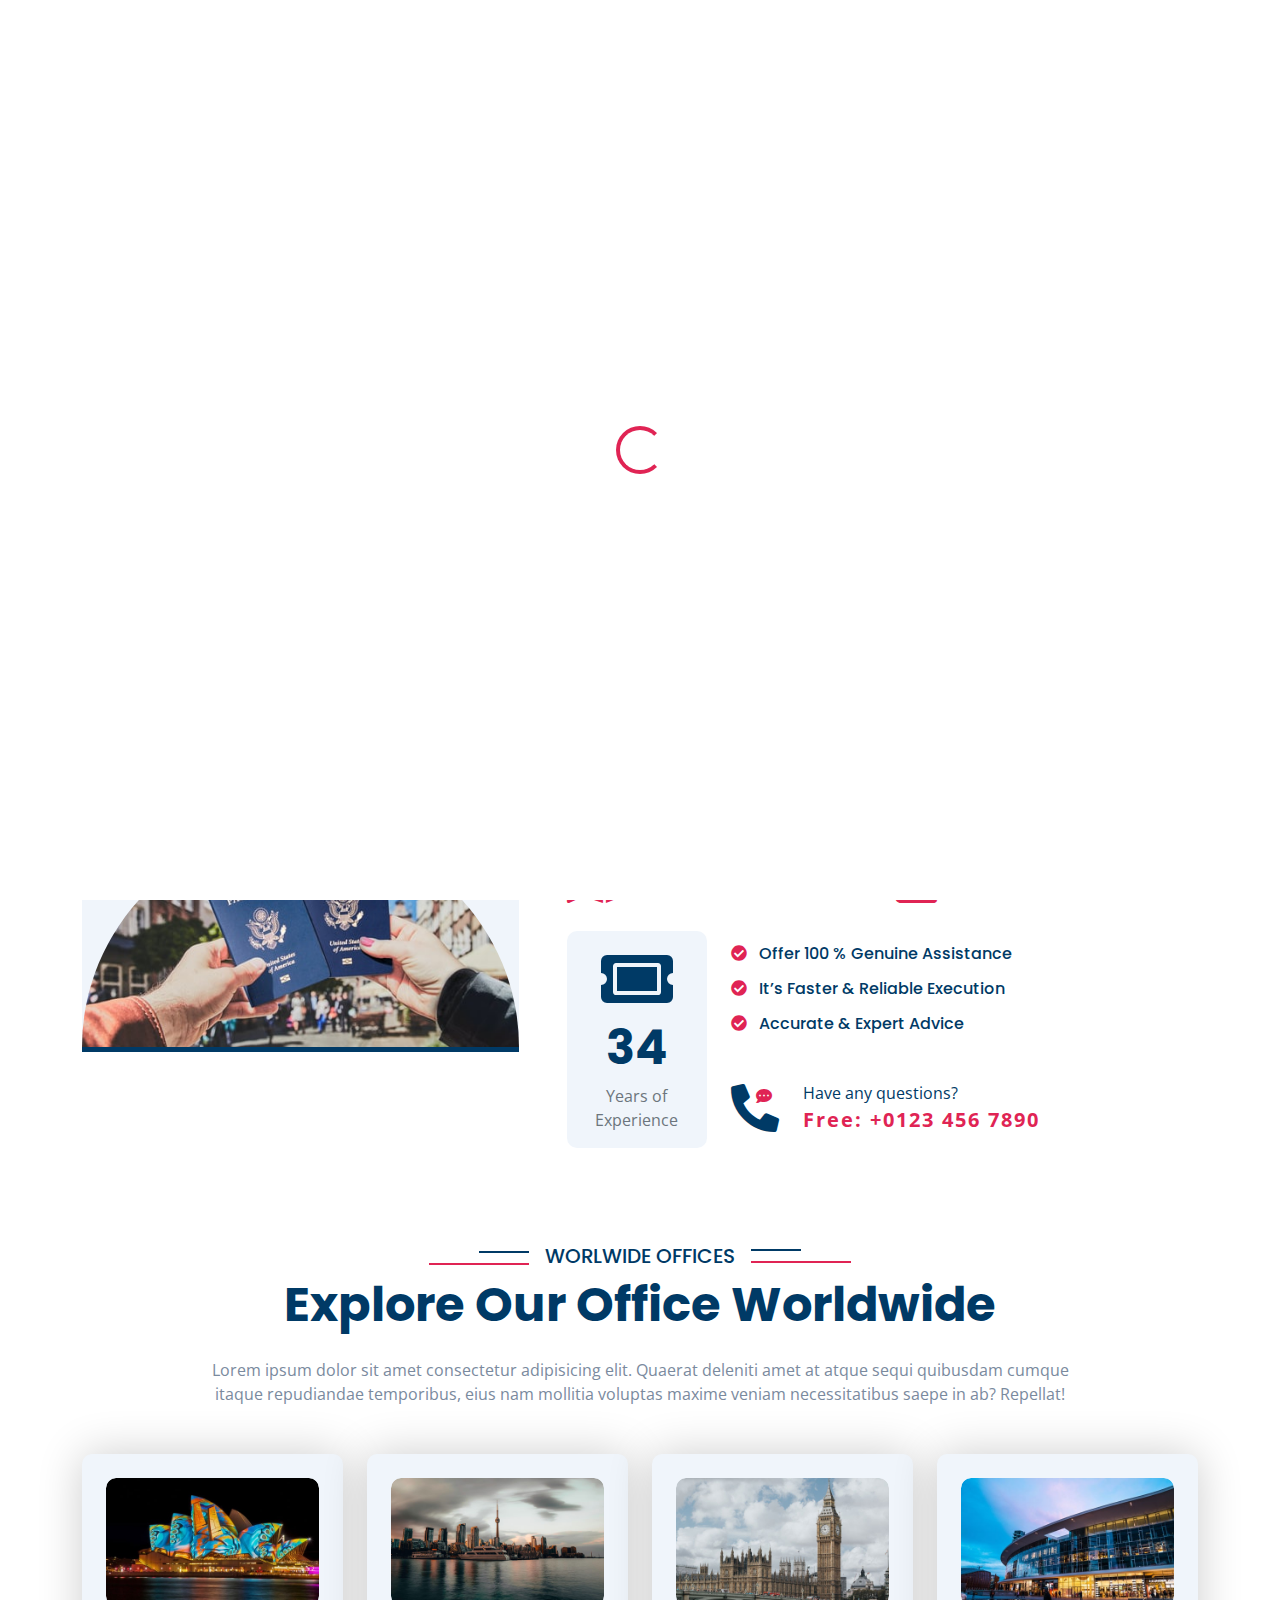
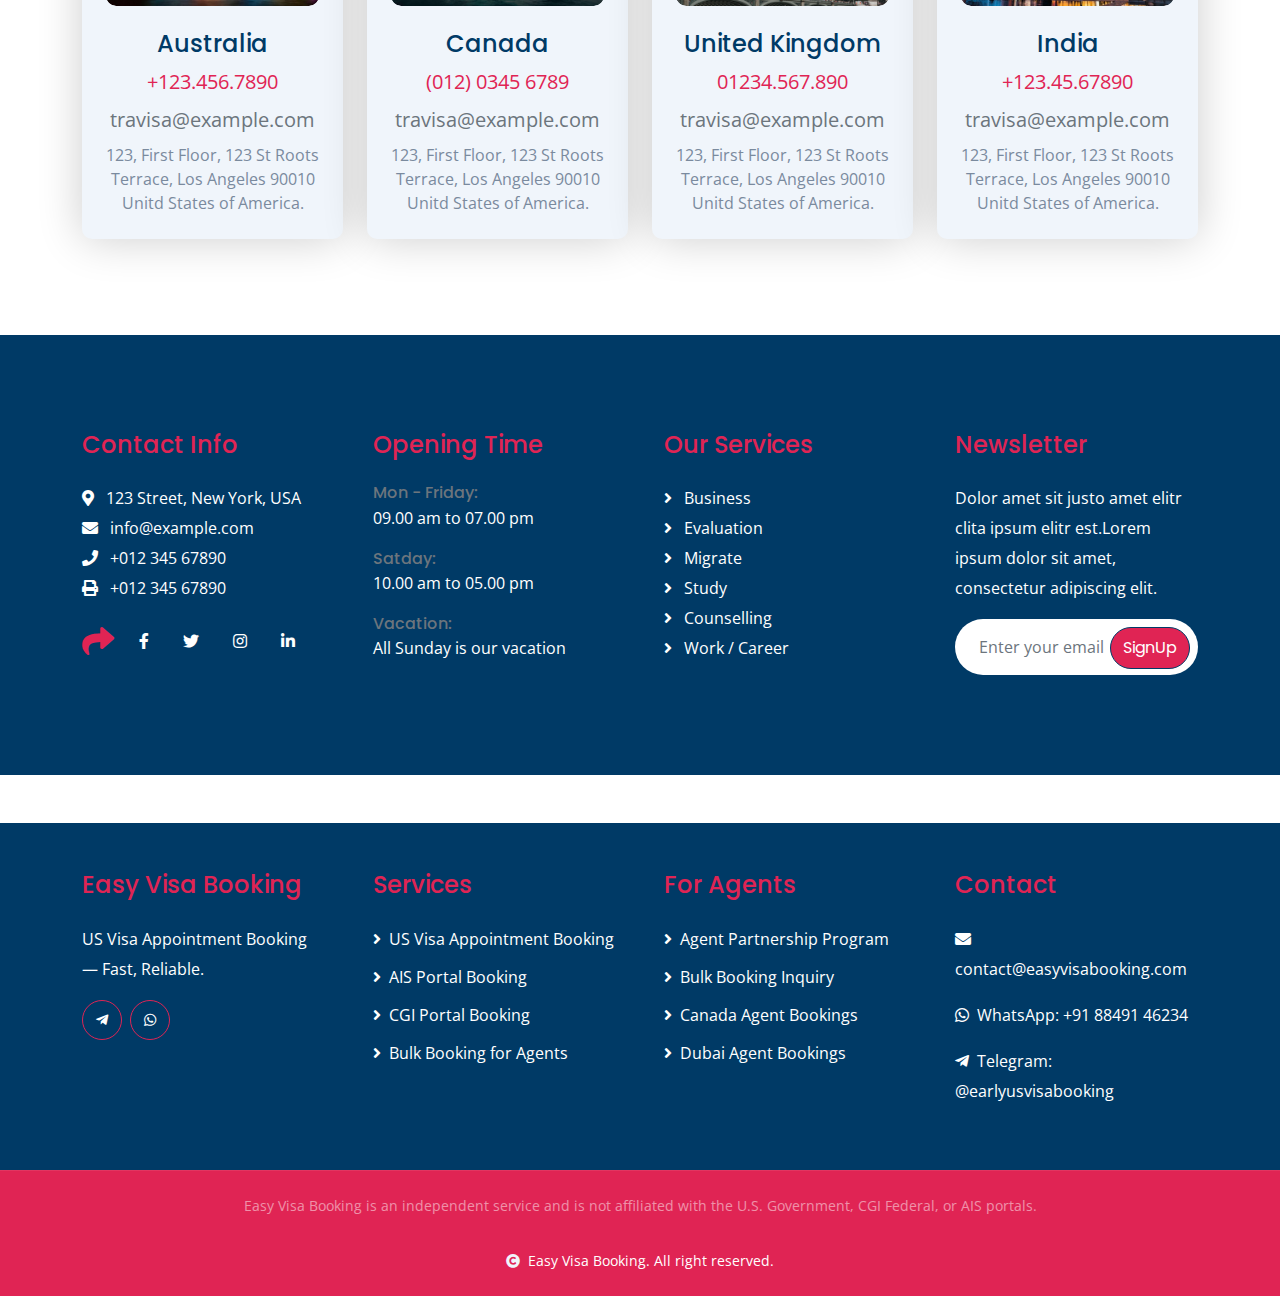
<file: about.html>
<!DOCTYPE html>
<html lang="en">

    <head>
        <!-- Google tag (gtag.js) -->
        <script async src="https://www.googletagmanager.com/gtag/js?id=G-3MTBDM446M"></script>
        <script>
        window.dataLayer = window.dataLayer || [];
        function gtag(){dataLayer.push(arguments);}
        gtag('js', new Date());

        gtag('config', 'G-3MTBDM446M');
        </script>
        <!-- Google tag ends -->

        <meta charset="utf-8">
        <title>About Easy Visa Booking | US Visa Appointment Experts</title>
        <meta content="width=device-width, initial-scale=1.0" name="viewport">
        <meta name="description" content="Learn about Easy Visa Booking and how we help applicants secure earlier US visa appointments.">
        <meta name="keywords" content="visa booking experts, us visa appointment support">

        <!-- Canonical URL -->
        <link rel="canonical" href="https://www.easyvisabooking.com/about.html">

        <!-- Favicon -->
        <link rel="icon" type="image/png" href="img/brand-logo-real.png">

        <!-- Google Web Fonts -->
        <link rel="preconnect" href="https://fonts.googleapis.com">
        <link rel="preconnect" href="https://fonts.gstatic.com" crossorigin>
        <link href="https://fonts.googleapis.com/css2?family=Open+Sans:wght@400;500;600;700&family=Poppins:wght@200;300;400;500;600&display=swap" rel="stylesheet"> 

        <!-- Icon Font Stylesheet -->
        <link rel="stylesheet" href="https://use.fontawesome.com/releases/v5.15.4/css/all.css"/>
        <link href="https://cdn.jsdelivr.net/npm/bootstrap-icons@1.4.1/font/bootstrap-icons.css" rel="stylesheet">

        <!-- Libraries Stylesheet -->
        <link href="lib/animate/animate.min.css" rel="stylesheet">
        <link href="lib/owlcarousel/assets/owl.carousel.min.css" rel="stylesheet">


        <!-- Customized Bootstrap Stylesheet -->
        <link href="css/bootstrap.min.css" rel="stylesheet">

        <!-- Template Stylesheet -->
        <link href="css/style.css" rel="stylesheet">
    </head>

    <body>

        <!-- Spinner Start -->
        <div id="spinner" class="show bg-white position-fixed translate-middle w-100 vh-100 top-50 start-50 d-flex align-items-center justify-content-center">
            <div class="spinner-border text-secondary" style="width: 3rem; height: 3rem;" role="status">
                <span class="sr-only">Loading...</span>
            </div>
        </div>
        <!-- Spinner End -->

        <!-- Navbar & Hero Start -->
        <div class="container-fluid nav-bar p-0">
            <nav class="navbar navbar-expand-lg navbar-light bg-white px-4 px-lg-5 py-3 py-lg-0">
                <a href="index.html" class="navbar-brand p-0">
                    <h1 class="display-5 text-secondary m-0"><img src="img/brand-logo-real.PNG" class="img-fluid" alt="Easy Visa Booking"></h1>
                </a>
                <button class="navbar-toggler" type="button" data-bs-toggle="collapse" data-bs-target="#navbarCollapse">
                    <span class="fa fa-bars"></span>
                </button>
                <div class="collapse navbar-collapse" id="navbarCollapse">
                    <div class="navbar-nav ms-auto py-0">
                        <a href="index.html" class="nav-item nav-link">Home</a>
                        <a href="how-it-works.html" class="nav-item nav-link">How It Works</a>
                        <a href="for-agents.html" class="nav-item nav-link" style="color: var(--bs-secondary); font-weight: 600;">For Agents</a>
                        <a href="contact.html" class="nav-item nav-link">Contact</a>
                    </div>
                    <a href="contact.html" class="btn btn-primary border-secondary btn-sm py-2 px-4">Get Started Today</a>
                </div>
            </nav>
        </div>
        <!-- Navbar & Hero End -->

        <!-- Topbar Start -->
        <div class="container-fluid bg-primary px-5 d-none d-lg-block">
            <div class="row gx-0 align-items-center">
                <div class="col-lg-5 text-center text-lg-start mb-lg-0">
                    <div class="d-flex">
                        <a href="#" class="text-muted me-4"><i class="fas fa-envelope text-secondary me-2"></i>Example@gmail.com</a>
                        <a href="#" class="text-muted me-0"><i class="fas fa-phone-alt text-secondary me-2"></i>+01234567890</a>
                    </div>
                </div>
                <div class="col-lg-3 row-cols-1 text-center mb-2 mb-lg-0">
                    <div class="d-inline-flex align-items-center" style="height: 45px;">
                        <a class="btn btn-sm btn-outline-light btn-square rounded-circle me-2" href=""><i class="fab fa-twitter fw-normal text-secondary"></i></a>
                        <a class="btn btn-sm btn-outline-light btn-square rounded-circle me-2" href=""><i class="fab fa-facebook-f fw-normal text-secondary"></i></a>
                        <a class="btn btn-sm btn-outline-light btn-square rounded-circle me-2" href=""><i class="fab fa-linkedin-in fw-normal text-secondary"></i></a>
                        <a class="btn btn-sm btn-outline-light btn-square rounded-circle me-2" href=""><i class="fab fa-instagram fw-normal text-secondary"></i></a>
                        <a class="btn btn-sm btn-outline-light btn-square rounded-circle" href=""><i class="fab fa-youtube fw-normal text-secondary"></i></a>
                    </div>
                </div>
                <div class="col-lg-4 text-center text-lg-end">
                    <div class="d-inline-flex align-items-center" style="height: 45px;">
                        <a href="#" class="text-muted me-2"> Help</a><small> / </small>
                        <a href="#" class="text-muted mx-2"> Support</a><small> / </small>
                        <a href="#" class="text-muted ms-2"> Contact</a>
                    </div>
                </div>
            </div>
        </div>
        <!-- Topbar End -->

<!-- Header Start -->
        <div class="container-fluid bg-breadcrumb">
            <div class="container text-center py-5" style="max-width: 900px;">
                <h3 class="text-white display-3 mb-4 wow fadeInDown" data-wow-delay="0.1s">About Us</h1>
                <ol class="breadcrumb justify-content-center text-white mb-0 wow fadeInDown" data-wow-delay="0.3s">
                    <li class="breadcrumb-item"><a href="index.html" class="text-white">Home</a></li>
                    <li class="breadcrumb-item"><a href="#" class="text-white">Pages</a></li>
                    <li class="breadcrumb-item active text-secondary">About</li>
                </ol>    
            </div>
        </div>
        <!-- Header End -->

        <!-- About Start -->
        <div class="container-fluid overflow-hidden py-5">
            <div class="container pt-5">
                <div class="row g-5">
                    <div class="col-xl-5 wow fadeInLeft" data-wow-delay="0.1s">
                        <div class="bg-light rounded">
                            <img src="img/about-2.png" class="img-fluid w-100" style="margin-bottom: -7px;" alt="Image">
                            <img src="img/about-3.jpg" class="img-fluid w-100 border-bottom border-5 border-primary" style="border-top-right-radius: 300px; border-top-left-radius: 300px;" alt="Image">
                        </div>
                    </div>
                    <div class="col-xl-7 wow fadeInRight" data-wow-delay="0.3s">
                        <h5 class="sub-title pe-3">About the company</h5>
                        <h1 class="display-5 mb-4">About Easy Visa Booking</h1>
                        <p class="mb-4">Easy Visa Booking is a dedicated US visa appointment support service. We provide expert assistance to applicants seeking faster visa scheduling and appointment booking across AIS and CGI portals worldwide. Our team provides comprehensive US visa appointment support from initial setup through final booking confirmation.</p>
                        <div class="row gy-4 align-items-center">
                            <div class="col-12 col-sm-6 d-flex align-items-center">
                                <i class="fas fa-map-marked-alt fa-3x text-secondary"></i>
                                <h5 class="ms-4">Best Immigration Resources</h5>
                            </div>
                            <div class="col-12 col-sm-6 d-flex align-items-center">
                                <i class="fas fa-passport fa-3x text-secondary"></i>
                                <h5 class="ms-4">Return Visas Availabile</h5>
                            </div>
                            <div class="col-4 col-md-3">
                                <div class="bg-light text-center rounded p-3">
                                    <div class="mb-2">
                                        <i class="fas fa-ticket-alt fa-4x text-primary"></i>
                                    </div>
                                    <h1 class="display-5 fw-bold mb-2">34</h1>
                                    <p class="text-muted mb-0">Years of Experience</p>
                                </div>
                            </div>
                            <div class="col-8 col-md-9">
                                <div class="mb-5">
                                    <p class="text-primary h6 mb-3"><i class="fa fa-check-circle text-secondary me-2"></i> Offer 100 % Genuine Assistance</p>
                                    <p class="text-primary h6 mb-3"><i class="fa fa-check-circle text-secondary me-2"></i> It’s Faster & Reliable Execution</p>
                                    <p class="text-primary h6 mb-3"><i class="fa fa-check-circle text-secondary me-2"></i> Accurate & Expert Advice</p>
                                </div>
                                <div class="d-flex flex-wrap">
                                    <div id="phone-tada" class="d-flex align-items-center justify-content-center me-4">
                                        <a href="" class="position-relative wow tada" data-wow-delay=".9s">
                                            <i class="fa fa-phone-alt text-primary fa-3x"></i>
                                            <div class="position-absolute" style="top: 0; left: 25px;">
                                                <span><i class="fa fa-comment-dots text-secondary"></i></span>
                                            </div>
                                        </a>
                                    </div>
                                    <div class="d-flex flex-column justify-content-center">
                                        <span class="text-primary">Have any questions?</span>
                                        <span class="text-secondary fw-bold fs-5" style="letter-spacing: 2px;">Free: +0123 456 7890</span>
                                    </div>
                                </div>
                            </div>
                        </div>
                    </div>
                </div>
            </div>
        </div>
        <!-- About End -->

        <!-- Contact Start -->
        <div class="container-fluid contact overflow-hidden py-5">
            <div class="container pb-5">
                <div class="office">
                    <div class="section-title text-center mb-5 wow fadeInUp" data-wow-delay="0.1s">
                        <div class="sub-style">
                            <h5 class="sub-title text-primary px-3">Worlwide Offices</h5>
                        </div>
                        <h1 class="display-5 mb-4">Explore Our Office Worldwide</h1>
                        <p class="mb-0">Lorem ipsum dolor sit amet consectetur adipisicing elit. Quaerat deleniti amet at atque sequi quibusdam cumque itaque repudiandae temporibus, eius nam mollitia voluptas maxime veniam necessitatibus saepe in ab? Repellat!</p>
                    </div>
                    <div class="row g-4 justify-content-center">
                        <div class="col-md-6 col-lg-6 col-xl-3 wow fadeInUp" data-wow-delay="0.1s">
                            <div class="office-item p-4">
                                <div class="office-img mb-4">
                                    <img src="img/office-2.jpg" class="img-fluid w-100 rounded" alt="">
                                </div>
                                <div class="office-content d-flex flex-column">
                                    <h4 class="mb-2">Australia</h4>
                                    <a href="#" class="text-secondary fs-5 mb-2">+123.456.7890</a>
                                    <a href="#" class="text-muted fs-5 mb-2">travisa@example.com</a>
                                    <p class="mb-0">123, First Floor, 123 St Roots Terrace, Los Angeles 90010 Unitd States of America.</p>
                                </div>
                            </div>
                        </div>
                        <div class="col-md-6 col-lg-6 col-xl-3 wow fadeInUp" data-wow-delay="0.3s">
                            <div class="office-item p-4">
                                <div class="office-img mb-4">
                                    <img src="img/office-1.jpg" class="img-fluid w-100 rounded" alt="">
                                </div>
                                <div class="office-content d-flex flex-column">
                                    <h4 class="mb-2">Canada</h4>
                                    <a href="#" class="text-secondary fs-5 mb-2">(012) 0345 6789</a>
                                    <a href="#" class="text-muted fs-5 mb-2">travisa@example.com</a>
                                    <p class="mb-0">123, First Floor, 123 St Roots Terrace, Los Angeles 90010 Unitd States of America.</p>
                                </div>
                            </div>
                        </div>
                        <div class="col-md-6 col-lg-6 col-xl-3 wow fadeInUp" data-wow-delay="0.5s">
                            <div class="office-item p-4">
                                <div class="office-img mb-4">
                                    <img src="img/office-3.jpg" class="img-fluid w-100 rounded" alt="">
                                </div>
                                <div class="office-content d-flex flex-column">
                                    <h4 class="mb-2">United Kingdom</h4>
                                    <a href="#" class="text-secondary fs-5 mb-2">01234.567.890</a>
                                    <a href="#" class="text-muted fs-5 mb-2">travisa@example.com</a>
                                    <p class="mb-0">123, First Floor, 123 St Roots Terrace, Los Angeles 90010 Unitd States of America.</p>
                                </div>
                            </div>
                        </div>
                        <div class="col-md-6 col-lg-6 col-xl-3 wow fadeInUp" data-wow-delay="0.7s">
                            <div class="office-item p-4">
                                <div class="office-img mb-4">
                                    <img src="img/office-4.jpg" class="img-fluid w-100 rounded" alt="">
                                </div>
                                <div class="office-content d-flex flex-column">
                                    <h4 class="mb-2">India</h4>
                                    <a href="#" class="text-secondary fs-5 mb-2">+123.45.67890</a>
                                    <a href="#" class="text-muted fs-5 mb-2">travisa@example.com</a>
                                    <p class="mb-0">123, First Floor, 123 St Roots Terrace, Los Angeles 90010 Unitd States of America.</p>
                                </div>
                            </div>
                        </div>
                    </div>
                </div>
            </div>
        </div>
        <!-- Contact End -->

        <!-- Footer Start -->
        <div class="container-fluid footer py-5 wow fadeIn" data-wow-delay="0.2s">
            <div class="container py-5">
                <div class="row g-5">
                    <div class="col-md-6 col-lg-6 col-xl-3">
                        <div class="footer-item d-flex flex-column">
                            <h4 class="text-secondary mb-4">Contact Info</h4>
                            <a href=""><i class="fa fa-map-marker-alt me-2"></i> 123 Street, New York, USA</a>
                            <a href=""><i class="fas fa-envelope me-2"></i> info@example.com</a>
                            <a href=""><i class="fas fa-phone me-2"></i> +012 345 67890</a>
                            <a href="" class="mb-3"><i class="fas fa-print me-2"></i> +012 345 67890</a>
                            <div class="d-flex align-items-center">
                                <i class="fas fa-share fa-2x text-secondary me-2"></i>
                                <a class="btn mx-1" href=""><i class="fab fa-facebook-f"></i></a>
                                <a class="btn mx-1" href=""><i class="fab fa-twitter"></i></a>
                                <a class="btn mx-1" href=""><i class="fab fa-instagram"></i></a>
                                <a class="btn mx-1" href=""><i class="fab fa-linkedin-in"></i></a>
                            </div>
                        </div>
                    </div>
                    <div class="col-md-6 col-lg-6 col-xl-3">
                        <div class="footer-item d-flex flex-column">
                            <h4 class="text-secondary mb-4">Opening Time</h4>
                            <div class="mb-3">
                                <h6 class="text-muted mb-0">Mon - Friday:</h6>
                                <p class="text-white mb-0">09.00 am to 07.00 pm</p>
                            </div>
                            <div class="mb-3">
                                <h6 class="text-muted mb-0">Satday:</h6>
                                <p class="text-white mb-0">10.00 am to 05.00 pm</p>
                            </div>
                            <div class="mb-3">
                                <h6 class="text-muted mb-0">Vacation:</h6>
                                <p class="text-white mb-0">All Sunday is our vacation</p>
                            </div>
                        </div>
                    </div>
                    <div class="col-md-6 col-lg-6 col-xl-3">
                        <div class="footer-item d-flex flex-column">
                            <h4 class="text-secondary mb-4">Our Services</h4>
                            <a href="#" class=""><i class="fas fa-angle-right me-2"></i> Business</a>
                            <a href="#" class=""><i class="fas fa-angle-right me-2"></i> Evaluation</a>
                            <a href="#" class=""><i class="fas fa-angle-right me-2"></i> Migrate</a>
                            <a href="#" class=""><i class="fas fa-angle-right me-2"></i> Study</a>
                            <a href="#" class=""><i class="fas fa-angle-right me-2"></i> Counselling</a>
                            <a href="#" class=""><i class="fas fa-angle-right me-2"></i> Work / Career</a>
                        </div>
                    </div>
                    <div class="col-md-6 col-lg-6 col-xl-3">
                        <div class="footer-item">
                            <h4 class="text-secondary mb-4">Newsletter</h4>
                            <p class="text-white mb-3">Dolor amet sit justo amet elitr clita ipsum elitr est.Lorem ipsum dolor sit amet, consectetur adipiscing elit.</p>
                            <div class="position-relative mx-auto rounded-pill">
                                <input class="form-control border-0 rounded-pill w-100 py-3 ps-4 pe-5" type="text" placeholder="Enter your email">
                                <button type="button" class="btn btn-primary rounded-pill position-absolute top-0 end-0 py-2 mt-2 me-2">SignUp</button>
                            </div>
                        </div>
                    </div>
                </div>
            </div>
        </div>
        <!-- Footer End -->
        


    <!-- Footer Start -->
    <div class="container-fluid bg-dark footer mt-5 pt-5">
        <div class="container pb-5">
            <div class="row g-5">
                <!-- Column 1: Company -->
                <div class="col-md-6 col-lg-6 col-xl-3">
                    <div class="footer-item d-flex flex-column">
                        <h4 class="text-secondary mb-4">Easy Visa Booking</h4>
                        <p class="text-white mb-3">US Visa Appointment Booking — Fast, Reliable.</p>
                        <div class="d-flex gap-2 mb-3">
                            <a href="https://t.me/earlyusvisabooking" target="_blank" rel="noopener noreferrer" class="btn btn-sm btn-outline-secondary rounded-circle d-flex align-items-center justify-content-center" style="width: 40px; height: 40px;">
                                <i class="fab fa-telegram-plane text-white"></i>
                            </a>
                            <a href="https://wa.me/8849146234" target="_blank" rel="noopener noreferrer" class="btn btn-sm btn-outline-secondary rounded-circle d-flex align-items-center justify-content-center" style="width: 40px; height: 40px;">
                                <i class="fab fa-whatsapp text-white"></i>
                            </a>
                        </div>
                    </div>
                </div>

                <!-- Column 2: Services -->
                <div class="col-md-6 col-lg-6 col-xl-3">
                    <div class="footer-item d-flex flex-column">
                        <h4 class="text-secondary mb-4">Services</h4>
                        <a href="index.html" class="mb-2"><i class="fas fa-angle-right me-2"></i>US Visa Appointment Booking</a>
                        <a href="index.html" class="mb-2"><i class="fas fa-angle-right me-2"></i>AIS Portal Booking</a>
                        <a href="index.html" class="mb-2"><i class="fas fa-angle-right me-2"></i>CGI Portal Booking</a>
                        <a href="for-agents.html" class="mb-2"><i class="fas fa-angle-right me-2"></i>Bulk Booking for Agents</a>
                    </div>
                </div>

                <!-- Column 3: For Agents -->
                <div class="col-md-6 col-lg-6 col-xl-3">
                    <div class="footer-item d-flex flex-column">
                        <h4 class="text-secondary mb-4">For Agents</h4>
                        <a href="for-agents.html" class="mb-2"><i class="fas fa-angle-right me-2"></i>Agent Partnership Program</a>
                        <a href="for-agents.html" class="mb-2"><i class="fas fa-angle-right me-2"></i>Bulk Booking Inquiry</a>
                        <a href="for-agents.html" class="mb-2"><i class="fas fa-angle-right me-2"></i>Canada Agent Bookings</a>
                        <a href="for-agents.html" class="mb-2"><i class="fas fa-angle-right me-2"></i>Dubai Agent Bookings</a>
                    </div>
                </div>

                <!-- Column 4: Contact -->
                <div class="col-md-6 col-lg-6 col-xl-3">
                    <div class="footer-item d-flex flex-column">
                        <h4 class="text-secondary mb-4">Contact</h4>
                        <a href="mailto:contact@easyvisabooking.com" class="mb-3"><i class="fas fa-envelope me-2"></i>contact@easyvisabooking.com</a>
                        <a href="https://wa.me/8849146234" target="_blank" rel="noopener noreferrer" class="mb-3"><i class="fab fa-whatsapp me-2"></i>WhatsApp: +91 88491 46234</a>
                        <a href="https://t.me/earlyusvisabooking" target="_blank" rel="noopener noreferrer" class="mb-3"><i class="fab fa-telegram-plane me-2"></i>Telegram: @earlyusvisabooking</a>
                    </div>
                </div>
            </div>
        </div>
    </div>
    <!-- Footer End -->

    <!-- Copyright Start -->
    <div class="container-fluid copyright py-4">
        <div class="container">
            <div class="row g-4 align-items-center">
                <div class="col-md-12 text-center">
                    <p class="text-white-50 mb-2 small">Easy Visa Booking is an independent service and is not affiliated with the U.S. Government, CGI Federal, or AIS portals.</p>
                </div>
                <div class="col-md-12 text-center">
                    <span class="text-white small"><i class="fas fa-copyright text-light me-2"></i>Easy Visa Booking. All right reserved.</span>
                </div>
            </div>
        </div>
    </div>
    <!-- Copyright End -->

    <!-- Back to Top -->
    <a href="#" class="btn btn-primary btn-lg-square back-to-top"><i class="fa fa-arrow-up"></i></a>

    </body>

</html>
</file>
<file: css/style.css>
/*** Spinner Start ***/
/*** Spinner ***/
#spinner {
    opacity: 0;
    visibility: hidden;
    transition: opacity .5s ease-out, visibility 0s linear .5s;
    z-index: 99999;
}

#spinner.show {
    transition: opacity .5s ease-out, visibility 0s linear 0s;
    visibility: visible;
    opacity: 1;
}
/*** Spinner End ***/

.back-to-top {
    position: fixed;
    right: 30px;
    bottom: 30px;
    display: flex;
    width: 45px;
    height: 45px;
    align-items: center;
    justify-content: center;
    transition: 0.5s;
    z-index: 99;
}

/*** Button Start ***/
.btn {
    font-weight: 600;
    transition: .5s;
}

.btn-square {
    width: 32px;
    height: 32px;
}

.btn-sm-square {
    width: 34px;
    height: 34px;
}

.btn-md-square {
    width: 44px;
    height: 44px;
}

.btn-lg-square {
    width: 56px;
    height: 56px;
}

.btn-square,
.btn-sm-square,
.btn-md-square,
.btn-lg-square {
    padding: 0;
    display: flex;
    align-items: center;
    justify-content: center;
    font-weight: normal;
    border-radius: 50%;
}

.btn.btn-primary {
    background: var(--bs-secondary) !important;
    color: var(--bs-white) !important;
    font-family: 'Poppins', sans-serif;
    font-weight: 400;
    transition: 0.5s;
}

.btn.btn.btn-primary:hover {
    background: var(--bs-primary) !important;
    color: var(--bs-secondary);
    border: 1px solid var(--bs-secondary);
}

.btn.btn-secondary {
    background: transparent;
    color: var(--bs-secondary);
    font-family: 'Poppins', sans-serif;
    font-weight: 400;
    border: none;
    transition: 0.5s;
}

.btn.btn-secondary:hover {
    color: var(--bs-primary) !important;
}


/*** Section Title Start ***/
.section-title {
    max-width: 900px;
    text-align: center;
    margin: 0 auto;
}

.section-title .sub-style {
    position: relative;
    display: inline-block;
    text-transform: uppercase;
    color: var(--bs-primary);
}

.section-title .sub-style::before {
    content: "";
    width: 100px;
    position: absolute;
    bottom: 50%;
    left: 0;
    transform: translateY(-50%);
    margin-bottom: -6px;
    margin-left: -100px;
    border: 1px solid var(--bs-secondary) !important;
}

.section-title .sub-style::after {
    content: "";
    width: 50px;
    position: absolute;
    top: 50%;
    left: 0;
    transform: translateY(-50%);
    margin-top: -8px;
    margin-left: -50px;
    border: 1px solid var(--bs-primary) !important;
}

.sub-title {
    position: relative;
    display: inline-block;
    text-transform: uppercase;
    color: var(--bs-primary);
}

.sub-title::before {
    content: "";
    width: 100px;
    position: absolute;
    bottom: 50%;
    right: 0;
    transform: translateY(-50%);
    margin-bottom: -8px;
    margin-right: -100px;
    border: 1px solid var(--bs-secondary) !important;
}

.sub-title::after {
    content: "";
    width: 50px;
    position: absolute;
    top: 50%;
    right: 0;
    transform: translateY(-50%);
    margin-top: -6px;
    margin-right: -50px;
    border: 1px solid var(--bs-primary) !important;
}


/*** Topbar Start ***/
.fixed-top .container {
    transition: 0.5s;
}

.topbar {
    padding: 2px 10px 2px 20px;
    background: var(--bs-primary) !important;
}

.topbar a,
.topbar a i {
    transition: 0.5s;
}

.topbar a:hover,
.topbar a i:hover {
    color: var(--bs-secondary) !important;
}


@media (max-width: 768px) {
    .topbar {
        display: none;    
    }
}
/*** Topbar End ***/


/*** Navbar ***/
.navbar-light .navbar-nav .nav-link {
    font-family: 'Poppins', sans-serif;
    position: relative;
    margin-right: 25px;
    padding: 35px 0;
    color: var(--bs-primary) !important;
    font-size: 17px;
    font-weight: 400;
    outline: none;
    transition: .5s;
}

.sticky-top .navbar-light .navbar-nav .nav-link {
    padding: 20px 0;
    color: var(--bs-primary) !important;
}

.navbar-light .navbar-nav .nav-link:hover,
.navbar-light .navbar-nav .nav-link.active {
    color: var(--bs-secondary) !important;
}

.navbar-light .navbar-brand img {
    max-height: 80px;
    transition: .5s;
}

.sticky-top .navbar-light .navbar-brand img {
    max-height: 60px;
}

.navbar .dropdown-toggle::after {
    border: none;
    content: "\f107";
    font-family: "Font Awesome 5 Free";
    font-weight: 600;
    vertical-align: middle;
}

@media (min-width: 1200px) {
    .navbar .nav-item .dropdown-menu {
        display: block;
        visibility: hidden;
        top: 100%;
        transform: rotateX(-75deg);
        transform-origin: 0% 0%;
        border: 0;
        border-radius: 10px;
        transition: .5s;
        opacity: 0;
    }
}

.dropdown .dropdown-menu a:hover {
    background: var(--bs-primary);
    color: var(--bs-secondary);
}

.navbar .nav-item:hover .dropdown-menu {
    transform: rotateX(0deg);
    visibility: visible;
    background: var(--bs-light) !important;
    transition: .5s;
    opacity: 1;
}

@media (max-width: 991.98px) {
    .sticky-top {
        position: relative;
        background: var(--bs-white);
    }

    .navbar.navbar-expand-lg .navbar-toggler {
        padding: 10px 20px;
        border: 1px solid var(--bs-primary) !important;
        color: var(--bs-primary);
    }

    .navbar-light .navbar-collapse {
        margin-top: 15px;
        border-top: 1px solid #DDDDDD;
    }

    .navbar-light .navbar-nav .nav-link,
    .sticky-top .navbar-light .navbar-nav .nav-link {
        padding: 10px 0;
        margin-left: 0;
        color: var(--bs-dark) !important;
    }

    .navbar-light .navbar-brand img {
        max-height: 45px;
    }
}

@media (min-width: 991.98px) {
    .sticky-top .navbar-light {
        background: var(--bs-light) !important;
    }

    /*** Top and Bottom borders go out ***/
    .navbar-light .navbar-nav .nav-link:after,
    .navbar-light .navbar-nav .nav-link::before {
        position: absolute;
        content: "";
        top: 30px;
        bottom: 30px;
        left: 0px;
        width: 100%;
        height: 2px;
        background: var(--bs-primary);
        opacity: 0;
        transition: all 0.5s;
    }

    .navbar-light .navbar-nav .nav-link:before {
        bottom: auto;
    }

    .navbar-light .navbar-nav .nav-link:after {
        top: auto;
    }

    .navbar-light .navbar-nav .nav-link:hover:before,
    .navbar-light .navbar-nav .nav-link.active:before {
        top: 20px;
        opacity: 1;
    }

    .navbar-light .navbar-nav .nav-link:hover::after,
    .navbar-light .navbar-nav .nav-link.active::after {
        bottom: 20px;
        opacity: 1;
    }
}

#searchModal .modal-content {
    background: rgba(240, 245, 251, 0.5);
}
/*** Navbar End ***/


/*** Single Page Hero Header Start ***/
.bg-breadcrumb {
    background: linear-gradient(rgba(0, 58, 102, 0.9), rgba(0, 58, 102, 0.8)), url(../img/breadcrumb.png);
    background-position: center center;
    background-repeat: no-repeat;
    background-attachment: initial;
    background-size: cover;
    padding: 100px 0 60px 0;
}
/*** Single Page Hero Header End ***/


/*** Carousel Hero Header Start ***/
.carousel-header .carousel-control-prev .carousel-control-prev-icon,
.carousel-header .carousel-control-next .carousel-control-next-icon {
    width: 4rem;
    height: 4rem;
    margin-left: -60px;
    border-radius: 50%;
    background-size: 60% 60%;
    transition: 0.5s;
}

.carousel-header .carousel-control-next .carousel-control-next-icon {
    margin-left: 0;
    margin-right: -60px;
}

.carousel-header .carousel .carousel-indicators {
    padding-bottom: 0;
    transition: 0.5s;
}


.carousel-header .carousel .carousel-indicators li,
.carousel-header .carousel .carousel-indicators li,
.carousel-header .carousel .carousel-indicators li {
    width: 8px;
    height: 8px;
    border: 8px solid var(--bs-primary);
    border-radius: 50%;
    margin-right: 30px;
    transition: 0.5s;
}

.carousel-header .carousel .carousel-indicators li.active {
    width: 8px;
    height: 8px;
    border: 8px solid var(--bs-secondary);
}

.carousel-header .carousel-inner .carousel-item {
    position: relative;
    min-height: 100vh 
}

.carousel-header .carousel-inner .carousel-item img {
    position: absolute;
    width: 100%;
    height: 100%;
    object-fit: cover;
}

.carousel-header .carousel-inner .carousel-item .carousel-caption  {
    position: absolute;
    width: 100%;
    height: 100%;
    top: 0;
    left: 0;
    display: flex;
    align-items: center;
    justify-content: center;
    text-align: center;
    background: linear-gradient(rgba(0, 0, 0, .6), rgba(0, 0, 0, 0.6));
    background-size: cover;
}


@media (max-width: 768px) {
    .carousel-header {
        height: 700px !important;
    }

    .carousel-header .carousel-control-prev .carousel-control-prev-icon,
    .carousel-header .carousel-control-next .carousel-control-next-icon {
        margin-top: 500px;
    }

    .carousel-header .carousel-control-prev .carousel-control-prev-icon {
        margin-left: 0px;
    }

    .carousel-header .carousel-control-next .carousel-control-next-icon {
        margin-right: 0px;
    }

    .carousel-header .carousel .carousel-indicators {
        padding: 0;
    }
}
/*** Carousel Hero Header End ***/


/*** service Start ***/
.service .service-item {
    position: relative;
    overflow: hidden;
}

.service .service-item .service-inner .service-title {
    position: relative;
    margin-top: -30px;
    text-align: center;
    transition: 0.5s;
}

.service .service-item .service-inner .service-title .service-content {
    position: absolute;
    bottom: -100%; 
    left: 0;
    margin-left: 30px;
    margin-right: 30px;
    text-align: center;
    border-radius: 10px;
    background: var(--bs-primary);
    opacity: 0;
    transition: 0.5s;
}

.service .service-item:hover .service-inner .service-title .service-content {
    bottom: 0;
    opacity: 1;
}

.service .service-item .service-inner .service-title .service-content a h4 {
    border-bottom: 1px solid rgba(256, 256, 256, .1);
}

.service .service-item .service-inner .service-title .service-title-name {
    transition: 0.5s;
}

.service .service-item:hover .service-inner .service-title .service-title-name {
    opacity: 0;
}

.service .service-item .service-inner .service-img {
    position: relative;
    border-radius: 10px;
    overflow: hidden;
}

.service .service-item .service-inner .service-img::after {
    content: "";
    position: absolute;
    bottom: 0;
    left: 0;
    width: 100%;
    height: 0;
    border-radius: 10px;
    background: rgba(255, 255, 255, .5);
    transition: 0.5s;
    opacity: 0;
}

.service .service-item:hover .service-inner .service-img::after {
    height: 100%;
    opacity: 1;
}

.service .service-item .service-inner .service-img img {
    transition: 0.5s;
}

.service .service-item:hover .service-inner .service-img img {
    transform: scale(1.3);
}
/*** Service End ***/


/*** Why Choose Us Start ***/
.why-choose-us {
    background: linear-gradient(135deg, rgba(240, 245, 251, 0.5) 0%, rgba(255, 255, 255, 0.8) 100%);
}

.why-choose-item {
    padding: 20px;
    border-radius: 10px;
    transition: all 0.5s ease;
    background: var(--bs-white);
    border-left: 4px solid var(--bs-secondary);
}

.why-choose-item:hover {
    box-shadow: 0 10px 30px rgba(0, 58, 102, 0.15);
    transform: translateY(-5px);
}

.why-choose-icon {
    font-size: 32px;
    min-width: 50px;
    display: flex;
    align-items: center;
    justify-content: center;
}

.why-choose-item h5 {
    font-family: 'Poppins', sans-serif;
    font-weight: 600;
    font-size: 18px;
    transition: 0.5s;
}

.why-choose-item p {
    font-size: 14px;
    line-height: 1.6;
}

.why-choose-item:hover h5 {
    color: var(--bs-secondary) !important;
}

@media (max-width: 768px) {
    .why-choose-item {
        margin-bottom: 15px;
    }

    .why-choose-icon {
        font-size: 28px;
    }

    .why-choose-item h5 {
        font-size: 16px;
    }
}
/*** Why Choose Us End ***/


/*** How It Works Start ***/
.how-it-works {
    background: linear-gradient(135deg, rgba(0, 58, 102, 0.05) 0%, rgba(240, 245, 251, 0.8) 100%);
}

.how-it-works-item {
    text-align: center;
    padding: 30px 20px;
    border-radius: 10px;
    background: var(--bs-white);
    transition: all 0.5s ease;
    position: relative;
    box-shadow: 0 5px 15px rgba(0, 0, 0, 0.08);
}

.how-it-works-item:hover {
    box-shadow: 0 15px 35px rgba(0, 58, 102, 0.2);
    transform: translateY(-10px);
}

.how-it-works-number {
    position: relative;
    height: 90px;
    display: flex;
    align-items: center;
    justify-content: center;
}

.step-number {
    width: 80px;
    height: 80px;
    background: linear-gradient(135deg, var(--bs-primary) 0%, var(--bs-secondary) 100%);
    color: var(--bs-white);
    border-radius: 50%;
    display: flex;
    align-items: center;
    justify-content: center;
    font-size: 38px;
    font-weight: 700;
    font-family: 'Poppins', sans-serif;
    box-shadow: 0 8px 20px rgba(0, 58, 102, 0.25);
    transition: all 0.5s ease;
}

.how-it-works-item:hover .step-number {
    transform: scale(1.1) rotate(5deg);
    box-shadow: 0 12px 28px rgba(0, 58, 102, 0.35);
}

.how-it-works-content h5 {
    font-family: 'Poppins', sans-serif;
    font-weight: 600;
    font-size: 18px;
    transition: 0.5s;
}

.how-it-works-content p {
    font-size: 14px;
    line-height: 1.7;
    color: var(--bs-gray-600);
}

.how-it-works-item:hover .how-it-works-content h5 {
    color: var(--bs-secondary) !important;
}

@media (max-width: 768px) {
    .how-it-works-item {
        margin-bottom: 20px;
    }

    .step-number {
        width: 70px;
        height: 70px;
        font-size: 32px;
    }

    .how-it-works-content h5 {
        font-size: 16px;
    }

    .how-it-works-content p {
        font-size: 13px;
    }
}
/*** How It Works End ***/


/*** Success Stats Start ***/
.success-stats {
    background: linear-gradient(135deg, var(--bs-primary) 0%, rgba(0, 58, 102, 0.8) 100%);
    position: relative;
    overflow: hidden;
}

.success-stats::before {
    content: "";
    position: absolute;
    top: -50%;
    right: -10%;
    width: 500px;
    height: 500px;
    background: rgba(255, 255, 255, 0.1);
    border-radius: 50%;
    z-index: 0;
}

.success-stats::after {
    content: "";
    position: absolute;
    bottom: -30%;
    left: -5%;
    width: 400px;
    height: 400px;
    background: rgba(255, 255, 255, 0.08);
    border-radius: 50%;
    z-index: 0;
}

.success-stats .container {
    position: relative;
    z-index: 1;
}

.success-stats-item {
    text-align: center;
    padding: 40px 30px;
    border-radius: 15px;
    background: rgba(255, 255, 255, 0.95);
    transition: all 0.5s ease;
    box-shadow: 0 8px 25px rgba(0, 0, 0, 0.15);
    position: relative;
    overflow: hidden;
}

.success-stats-item::before {
    content: "";
    position: absolute;
    top: 0;
    left: -100%;
    width: 100%;
    height: 100%;
    background: linear-gradient(90deg, transparent, rgba(255, 255, 255, 0.3), transparent);
    transition: left 0.5s ease;
    z-index: 1;
}

.success-stats-item:hover::before {
    left: 100%;
}

.success-stats-item:hover {
    transform: translateY(-15px);
    box-shadow: 0 15px 40px rgba(0, 0, 0, 0.25);
}

.stats-icon {
    font-size: 48px;
    color: var(--bs-secondary);
    transition: all 0.5s ease;
}

.success-stats-item:hover .stats-icon {
    transform: scale(1.2) rotate(-10deg);
    color: var(--bs-primary);
}

.stats-number {
    font-size: 36px;
    font-weight: 700;
    color: var(--bs-primary);
    font-family: 'Poppins', sans-serif;
    margin-bottom: 10px;
    transition: 0.5s;
}

.stats-text {
    font-size: 16px;
    color: var(--bs-gray-600);
    font-weight: 500;
    margin: 0;
    line-height: 1.5;
}

.success-stats-item:hover .stats-number {
    color: var(--bs-secondary);
}

.success-stats-item:hover .stats-text {
    color: var(--bs-primary);
}

@media (max-width: 768px) {
    .success-stats-item {
        padding: 30px 20px;
        margin-bottom: 20px;
    }

    .stats-icon {
        font-size: 40px;
    }

    .stats-number {
        font-size: 28px;
    }

    .stats-text {
        font-size: 14px;
    }

    .success-stats::before,
    .success-stats::after {
        width: 250px;
        height: 250px;
    }
}
/*** Success Stats End ***/


/*** FAQ Start ***/
.faq-section {
    background: linear-gradient(135deg, rgba(240, 245, 251, 0.5) 0%, rgba(255, 255, 255, 0.8) 100%);
}

.faq-item {
    background: var(--bs-white);
    border: 2px solid #e9ecef;
    border-radius: 10px;
    margin-bottom: 20px;
    overflow: hidden;
    box-shadow: 0 2px 10px rgba(0, 0, 0, 0.05);
    transition: all 0.5s ease;
}

.faq-item:hover {
    box-shadow: 0 8px 25px rgba(0, 58, 102, 0.15);
    border-color: var(--bs-primary);
}

.faq-header {
    padding: 20px 25px;
    cursor: pointer;
    background: var(--bs-white);
    border-bottom: 2px solid #e9ecef;
    display: flex;
    align-items: center;
    justify-content: space-between;
    transition: all 0.5s ease;
    user-select: none;
}

.faq-item.active .faq-header {
    background: var(--bs-primary);
    border-bottom-color: var(--bs-primary);
}

.faq-header-content {
    display: flex;
    align-items: center;
    gap: 15px;
    flex: 1;
}

.faq-question-icon {
    font-size: 22px;
    color: var(--bs-secondary);
    flex-shrink: 0;
    transition: color 0.5s ease;
}

.faq-item.active .faq-question-icon {
    color: var(--bs-white);
}

.faq-question {
    margin: 0;
    font-size: 16px;
    font-weight: 600;
    font-family: 'Poppins', sans-serif;
    color: var(--bs-primary);
    transition: color 0.5s ease;
}

.faq-item.active .faq-question {
    color: var(--bs-white);
}

.faq-toggle-icon {
    font-size: 18px;
    color: var(--bs-secondary);
    flex-shrink: 0;
    transition: all 0.5s ease;
    transform: rotate(0deg);
}

.faq-item.active .faq-toggle-icon {
    color: var(--bs-white);
    transform: rotate(180deg);
}

.faq-body {
    padding: 25px;
    background: var(--bs-light);
    color: var(--bs-gray-700);
    font-size: 15px;
    line-height: 1.8;
    display: none;
    animation: fadeInDown 0.5s ease;
}

.faq-item.active .faq-body {
    display: block;
}

.faq-body p {
    margin-bottom: 15px;
}

.faq-body p:last-child {
    margin-bottom: 0;
}

.faq-body ul {
    margin-left: 20px;
    padding-left: 0;
}

.faq-body ul li {
    margin-bottom: 10px;
    color: var(--bs-gray-700);
}

.faq-body a {
    color: var(--bs-secondary);
    font-weight: 600;
    transition: all 0.5s ease;
    text-decoration: none;
}

.faq-body a:hover {
    color: var(--bs-primary);
    text-decoration: underline;
}

.faq-body strong {
    color: var(--bs-primary);
    font-weight: 600;
}

@media (max-width: 768px) {
    .faq-header {
        padding: 15px 20px;
    }

    .faq-header-content {
        gap: 12px;
    }

    .faq-question {
        font-size: 14px;
    }

    .faq-question-icon {
        font-size: 18px;
    }

    .faq-toggle-icon {
        font-size: 16px;
    }

    .faq-body {
        padding: 20px;
        font-size: 14px;
    }
}

@keyframes fadeInDown {
    from {
        opacity: 0;
        transform: translateY(-10px);
    }
    to {
        opacity: 1;
        transform: translateY(0);
    }
}
/*** FAQ End ***/


.testimonial .owl-carousel.testimonial-carousel {
    position: relative;
}

.testimonial .owl-carousel.testimonial-carousel .testimonial-item .testimonial-content {
    position: relative;
    border-radius: 10px;
    background: var(--bs-light);
}

.testimonial .owl-carousel.testimonial-carousel .testimonial-item .testimonial-content::after {
    position: absolute;
    content: "";
    width: 45px;
    height: 45px;
    bottom: -20px;
    left: 30px;
    transform: rotate(45deg);
    background: var(--bs-light);
    z-index: -1;
}

.testimonial .owl-carousel.testimonial-carousel .owl-nav {
    position: absolute;
    top: -60px;
    right: 0;
    display: flex;
    font-size: 40px;
    color: var(--bs-primary);
}

.testimonial .owl-carousel.testimonial-carousel .owl-nav .owl-prev {
    margin-right: 40px;
}

.testimonial .owl-carousel.testimonial-carousel .owl-nav .owl-prev,
.testimonial .owl-carousel.testimonial-carousel .owl-nav .owl-next {
    transition: 0.5s;
}

.testimonial .owl-carousel.testimonial-carousel .owl-nav .owl-prev:hover,
.testimonial .owl-carousel.testimonial-carousel .owl-nav .owl-next:hover {
    color: var(--bs-secondary);
}
/*** testimonial end ***/


/*** Contact Start ***/
.contact .office .office-item {
    text-align: center;
    border-radius: 10px;
    box-shadow: 0 0 45px rgba(0, 0, 0, 0.2);
    background: var(--bs-light);
    transition: 0.5s;
}

.contact .office .office-item:hover {
    box-shadow: 20px 20px 20px rgba(0, 58, 102, 0.3);
}

.contact .office .office-item .office-img {
    position: relative;
    overflow: hidden;
    border-radius: 10px;
}

.contact .office .office-item .office-img img {
    transition: 0.5s;
}

.contact .office .office-item:hover .office-img img {
    transform: scale(1.3);
}

.contact .office .office-item .office-content a.text-secondary,
.contact .office .office-item .office-content a.text-muted {
    transition: 0.5s;
}

.contact .office .office-item .office-content a.text-muted:hover {
    color: var(--bs-secondary) !important;
}

.contact .office .office-item .office-content a.text-secondary:hover {
    color: var(--bs-primary) !important;
}
/*** Contact End ***/


/*** Footer Start ***/
.footer {
    background: var(--bs-primary);
}
.footer .footer-item a {
    line-height: 30px;
    color: var(--bs-white);
    transition: 0.5s;
}

.footer .footer-item p {
    line-height: 30px;
}

.footer .footer-item a:hover {
    letter-spacing: 2px;
    color: var(--bs-secondary);
}

/*** Footer End ***/


/*** copyright Start ***/
.copyright {
    border-top: 1px solid rgba(255, 255, 255, 0.08);
    background: var(--bs-secondary) !important;
}
/*** copyright end ***/


/*** Floating WhatsApp Button Start ***/
.whatsapp-float {
    position: fixed;
    left: 25px;
    bottom: 30px;
    width: 60px;
    height: 60px;
    background: #25D366;
    color: #fff;
    border-radius: 50%;
    display: flex;
    align-items: center;
    justify-content: center;
    font-size: 30px;
    box-shadow: 0 4px 15px rgba(37, 211, 102, 0.4);
    z-index: 9999;
    transition: all 0.3s ease;
    text-decoration: none;
    animation: whatsapp-pulse 2s infinite;
}

.whatsapp-float:hover {
    background: #128C7E;
    color: #fff;
    transform: scale(1.1);
    box-shadow: 0 6px 20px rgba(37, 211, 102, 0.6);
    animation: none;
}

.whatsapp-float .whatsapp-tooltip {
    position: absolute;
    left: 72px;
    background: #fff;
    color: #333;
    padding: 8px 16px;
    border-radius: 8px;
    font-size: 14px;
    font-weight: 500;
    white-space: nowrap;
    box-shadow: 0 2px 12px rgba(0, 0, 0, 0.15);
    opacity: 0;
    visibility: hidden;
    transition: all 0.3s ease;
    pointer-events: none;
}

.whatsapp-float .whatsapp-tooltip::before {
    content: "";
    position: absolute;
    top: 50%;
    left: -6px;
    transform: translateY(-50%);
    border-width: 6px;
    border-style: solid;
    border-color: transparent #fff transparent transparent;
}

.whatsapp-float:hover .whatsapp-tooltip {
    opacity: 1;
    visibility: visible;
}

@keyframes whatsapp-pulse {
    0% {
        box-shadow: 0 4px 15px rgba(37, 211, 102, 0.4);
    }
    50% {
        box-shadow: 0 4px 25px rgba(37, 211, 102, 0.7), 0 0 0 10px rgba(37, 211, 102, 0.1);
    }
    100% {
        box-shadow: 0 4px 15px rgba(37, 211, 102, 0.4);
    }
}

@media (max-width: 768px) {
    .whatsapp-float {
        width: 52px;
        height: 52px;
        font-size: 26px;
        left: 18px;
        bottom: 22px;
    }

    .whatsapp-float .whatsapp-tooltip {
        display: none;
    }
}
/*** Floating WhatsApp Button End ***/
</file>
